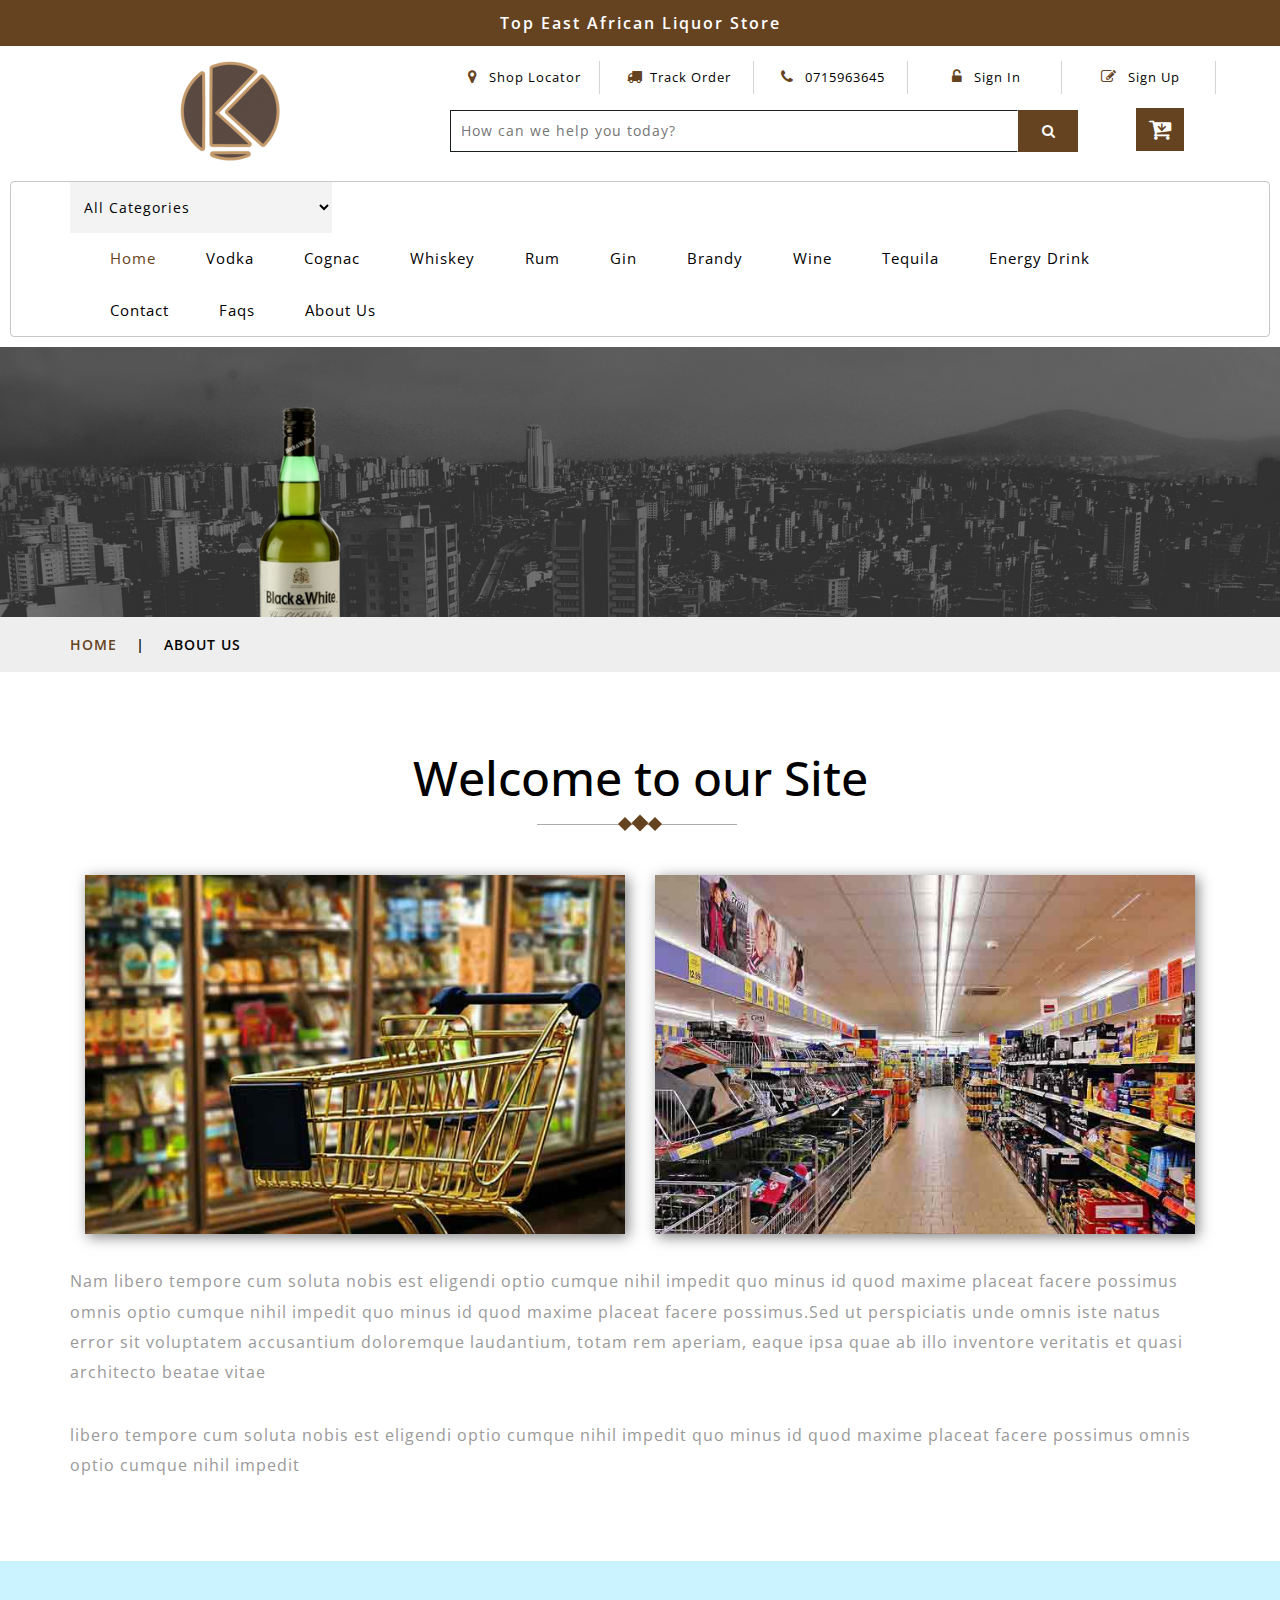
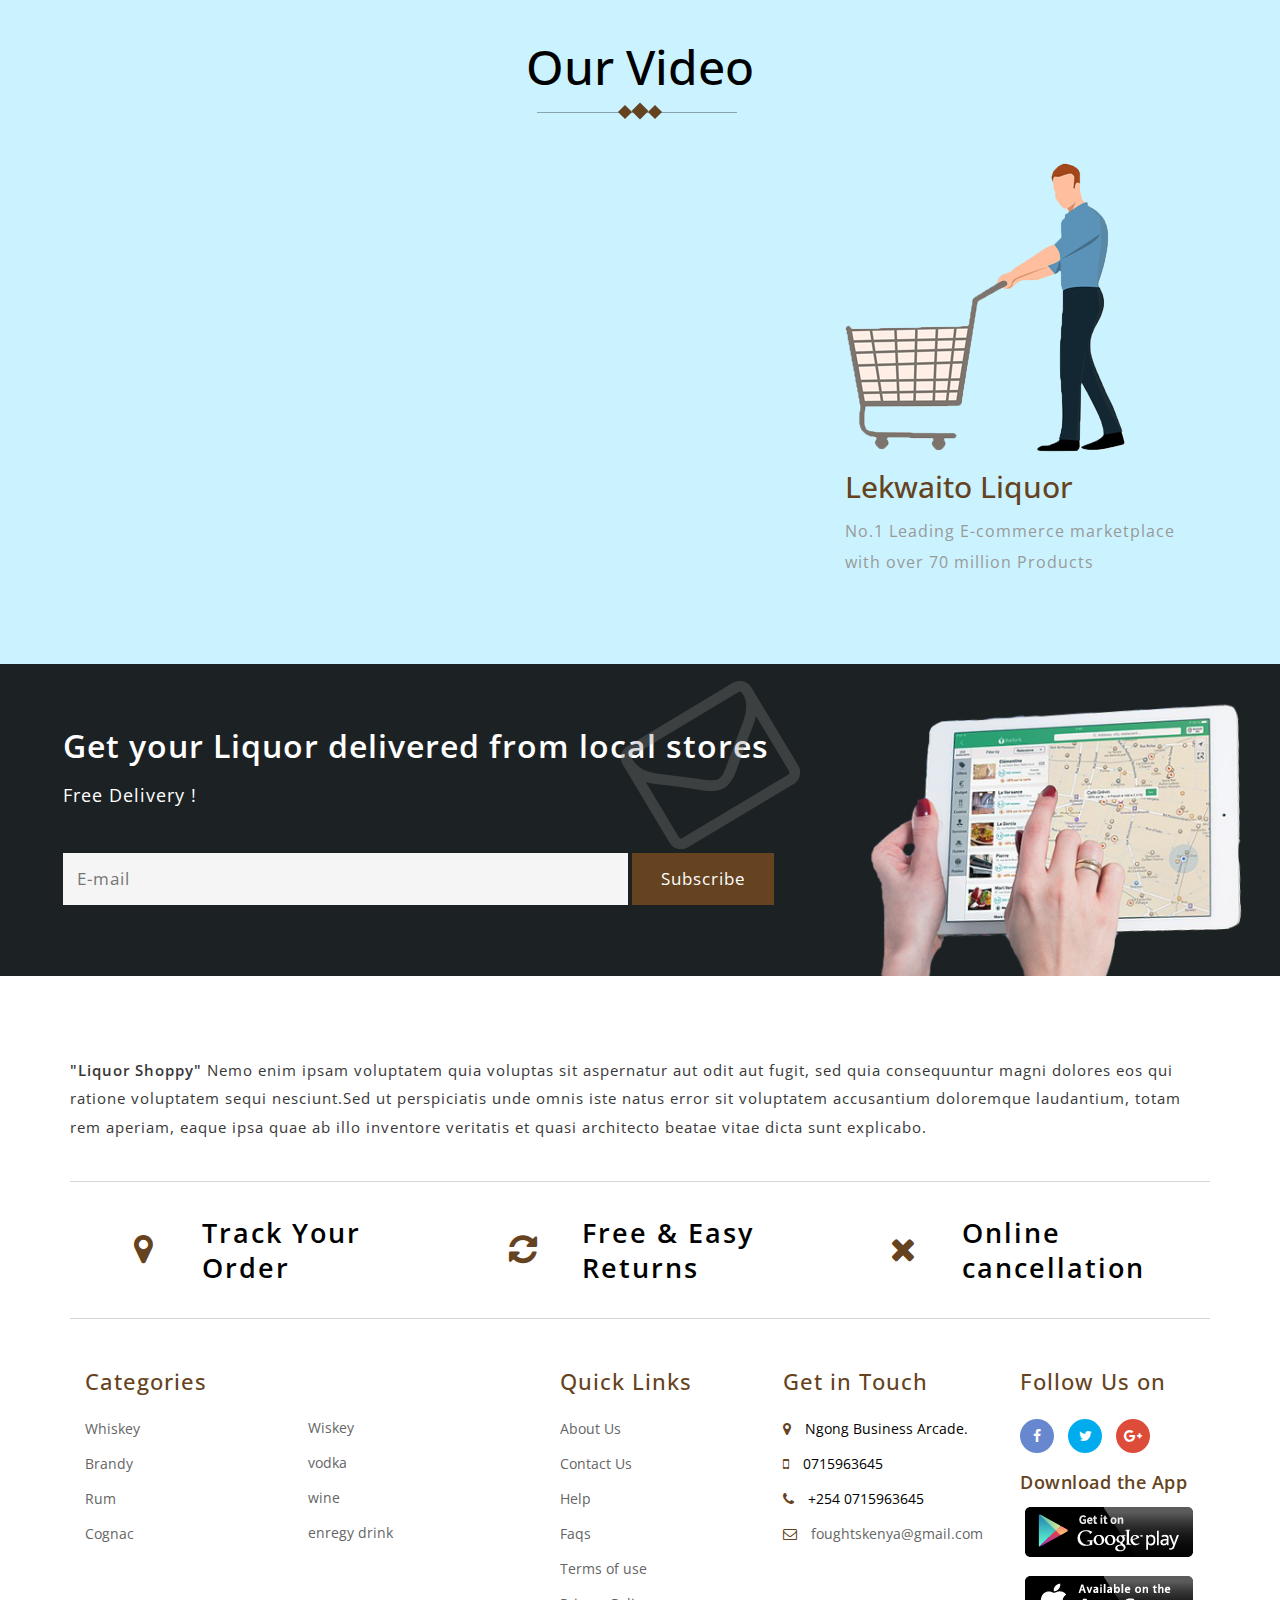
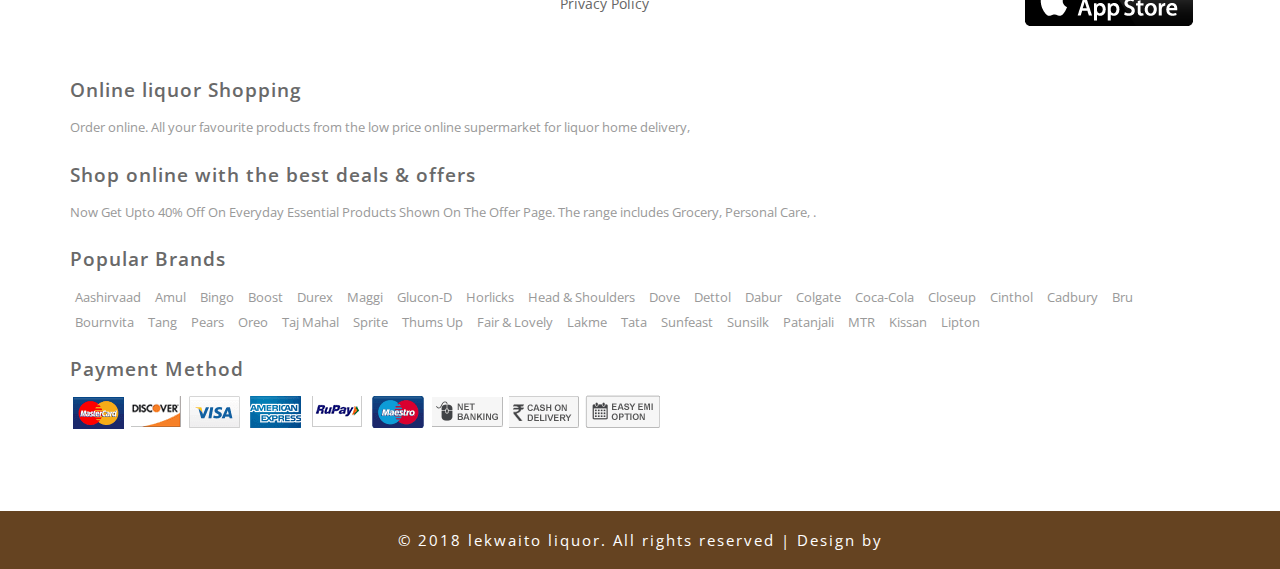
<file: about.html>
<!DOCTYPE html>
<html lang="zxx">

<head>
	<title>Lekwaito Liquor Store</title>
	<!--/tags -->
	<meta name="viewport" content="width=device-width, initial-scale=1">
	<meta http-equiv="Content-Type" content="text/html; charset=utf-8" />
	<meta name="keywords" content="Grocery Shoppy Responsive web template, Bootstrap Web Templates, Flat Web Templates, Android Compatible web template, 
Smartphone Compatible web template, free webdesigns for Nokia, Samsung, LG, SonyEricsson, Motorola web design" />
	<script>
		addEventListener("load", function () {
			setTimeout(hideURLbar, 0);
		}, false);

		function hideURLbar() {
			window.scrollTo(0, 1);
		}
	</script>
	<!--//tags -->
	<link href="css/bootstrap.css" rel="stylesheet" type="text/css" media="all" />
	<link href="css/style.css" rel="stylesheet" type="text/css" media="all" />
	<link href="css/font-awesome.css" rel="stylesheet">
	<!--pop-up-box-->
	<link href="css/popuo-box.css" rel="stylesheet" type="text/css" media="all" />
	<!--//pop-up-box-->
	<!-- price range -->
	<link rel="stylesheet" type="text/css" href="css/jquery-ui1.css">
	<!-- fonts -->
	<link href="//fonts.googleapis.com/css?family=Open+Sans:300,300i,400,400i,600,600i,700,700i,800" rel="stylesheet">
</head>

<body>
	<!-- top-header -->
	<div class="header-most-top">
		<p>Top East African Liquor Store</p>
	</div>
	<!-- //top-header -->
	<!-- header-bot-->
	<div class="header-bot">
		<div class="header-bot_inner_wthreeinfo_header_mid">
			<!-- header-bot-->
			<div class="col-md-4 logo_agile">
				<h1>
					<a href="index.html">
						<!-- <span>L</span>ekwaito
						<span>l</span>iquor -->
						<img src="images/logo2.png" alt=" ">
					</a>
				</h1>
			</div>
			<!-- header-bot -->
			<div class="col-md-8 header">
				<!-- header lists -->
				<ul>
					<li>
						<a class="play-icon popup-with-zoom-anim" href="#small-dialog1">
							<span class="fa fa-map-marker" aria-hidden="true"></span> Shop Locator</a>
					</li>
					<li>
						<a href="#" data-toggle="modal" data-target="#myModal1">
							<span class="fa fa-truck" aria-hidden="true"></span>Track Order</a>
					</li>
					<li>
						<span class="fa fa-phone" aria-hidden="true"></span> 0715963645
					</li>
					<li>
						<a href="#" data-toggle="modal" data-target="#myModal1">
							<span class="fa fa-unlock-alt" aria-hidden="true"></span> Sign In </a>
					</li>
					<li>
						<a href="#" data-toggle="modal" data-target="#myModal2">
							<span class="fa fa-pencil-square-o" aria-hidden="true"></span> Sign Up </a>
					</li>
				</ul>
				<!-- //header lists -->
				<!-- search -->
				<div class="agileits_search">
					<form action="#" method="post">
						<input name="Search" type="search" placeholder="How can we help you today?" required="">
						<button type="submit" class="btn btn-default" aria-label="Left Align">
							<span class="fa fa-search" aria-hidden="true"> </span>
						</button>
					</form>
				</div>
				<!-- //search -->
				<!-- cart details -->
				<div class="top_nav_right">
					<div class="wthreecartaits wthreecartaits2 cart cart box_1">
						<form action="#" method="post" class="last">
							<input type="hidden" name="cmd" value="_cart">
							<input type="hidden" name="display" value="1">
							<button class="w3view-cart" type="submit" name="submit" value="">
								<i class="fa fa-cart-arrow-down" aria-hidden="true"></i>
							</button>
						</form>
					</div>
				</div>
				<!-- //cart details -->
				<div class="clearfix"></div>
			</div>
			<div class="clearfix"></div>
		</div>
	</div>
	<!-- shop locator (popup) -->
	<!-- Button trigger modal(shop-locator) -->
	<div id="small-dialog1" class="mfp-hide">
		<div class="select-city">
			<h3>Please Select Your Location</h3>
			<select class="list_of_cities">
				<optgroup label="Popular Cities">
					<option selected style="display:none;color:#eee;">Select Town</option>
					<option>Nairobi</option>
					<option>AMombasa</option>
					<option>Kisumu</option>
					<option>Nakuru</option>
					<option>Thika</option>
					<option>Machakos</option>
					<option>Ngong</option>
					<option>Rongai</option>
					<option>Soth C</option>
					
				</optgroup>
				
			</select>
			<div class="clearfix"></div>
		</div>
	</div>
	<!-- //shop locator (popup) -->
	<!-- signin Model -->
	<!-- Modal1 -->
	<div class="modal fade" id="myModal1" tabindex="-1" role="dialog">
		<div class="modal-dialog">
			<!-- Modal content-->
			<div class="modal-content">
				<div class="modal-header">
					<button type="button" class="close" data-dismiss="modal">&times;</button>
				</div>
				<div class="modal-body modal-body-sub_agile">
					<div class="main-mailposi">
						<span class="fa fa-envelope-o" aria-hidden="true"></span>
					</div>
					<div class="modal_body_left modal_body_left1">
						<h3 class="agileinfo_sign">Sign In </h3>
						<p>
							Sign In now, Let's start your Liquor Delivery. Don't have an account?
							<a href="#" data-toggle="modal" data-target="#myModal2">
								Sign Up Now</a>
						</p>
						<form action="#" method="post">
							<div class="styled-input agile-styled-input-top">
								<input type="text" placeholder="User Name" name="Name" required="">
							</div>
							<div class="styled-input">
								<input type="password" placeholder="Password" name="password" required="">
							</div>
							<input type="submit" value="Sign In">
						</form>
						<div class="clearfix"></div>
					</div>
					<div class="clearfix"></div>
				</div>
			</div>
			<!-- //Modal content-->
		</div>
	</div>
	<!-- //Modal1 -->
	<!-- //signin Model -->
	<!-- signup Model -->
	<!-- Modal2 -->
	<div class="modal fade" id="myModal2" tabindex="-1" role="dialog">
		<div class="modal-dialog">
			<!-- Modal content-->
			<div class="modal-content">
				<div class="modal-header">
					<button type="button" class="close" data-dismiss="modal">&times;</button>
				</div>
				<div class="modal-body modal-body-sub_agile">
					<div class="main-mailposi">
						<span class="fa fa-envelope-o" aria-hidden="true"></span>
					</div>
					<div class="modal_body_left modal_body_left1">
						<h3 class="agileinfo_sign">Sign Up</h3>
						<p>
							Come join the Liquor Shoppy! Let's set up your Account.
						</p>
						<form action="#" method="post">
							<div class="styled-input agile-styled-input-top">
								<input type="text" placeholder="Name" name="Name" required="">
							</div>
							<div class="styled-input">
								<input type="email" placeholder="E-mail" name="Email" required="">
							</div>
							<div class="styled-input">
								<input type="password" placeholder="Password" name="password" id="password1" required="">
							</div>
							<div class="styled-input">
								<input type="password" placeholder="Confirm Password" name="Confirm Password" id="password2" required="">
							</div>
							<input type="submit" value="Sign Up">
						</form>
						<p>
							<a href="#">By clicking register, I agree to your terms</a>
						</p>
					</div>
				</div>
			</div>
			<!-- //Modal content-->
		</div>
	</div>
	<!-- //Modal2 -->
	<!-- //signup Model -->
	<!-- //header-bot -->
	<!-- navigation -->
	<div class="ban-top">
		<div class="container">
			<div class="agileits-navi_search">
				<form action="#" method="post">
					<select id="agileinfo-nav_search" name="agileinfo_search" required="">
						<option value="">All Categories</option>
						<option value="Kitchen">Whiskey</option>
						<option value="Household">Vodka</option>
						<option value="Snacks &amp; Beverages">Cognac</option>
						<option value="Personal Care">Gin</option>
						<option value="Gift Hampers">Brandy</option>
						<option value="Fruits &amp; Vegetables">Tequila</option>
						<option value="Baby Care">Wine</option>
						<option value="Soft Drinks &amp; Juices">Soft Drinks & Juices</option>
						<option value="Frozen Food">Rum</option>
						
					</select>
				</form>
			</div>
			<div class="top_nav_left">
				<nav class="navbar navbar-default">
					<div class="container-fluid">
						<!-- Brand and toggle get grouped for better mobile display -->
						<div class="navbar-header">
							<button type="button" class="navbar-toggle collapsed" data-toggle="collapse" data-target="#bs-example-navbar-collapse-1"
							    aria-expanded="false">
								<span class="sr-only">Toggle navigation</span>
								<span class="icon-bar"></span>
								<span class="icon-bar"></span>
								<span class="icon-bar"></span>
							</button>
						</div>
						<!-- Collect the nav links, forms, and other content for toggling -->
						<div class="collapse navbar-collapse menu--shylock" id="bs-example-navbar-collapse-1">
							<ul class="nav navbar-nav menu__list">
								<li class="active">
									<a class="nav-stylehead" href="index.html">Home
										<span class="sr-only">(current)</span>
									</a>
								</li>
								<li class="">
								
								<li class="">
									<a class="nav-stylehead" href="Vodka.html">Vodka</a>
								</li>
								<li class="">
									<a class="nav-stylehead" href="Cognac.html">Cognac</a>
								</li>
								<li class="">
									<a class="nav-stylehead" href="Whiskey.html">Whiskey</a>
								</li>
								<li class="">
									<a class="nav-stylehead" href="Rum.html">Rum</a>
								</li>
								<li class="">
									<a class="nav-stylehead" href="Gin.html">Gin</a>
								</li>
								<li class="">
									<a class="nav-stylehead" href="Brandy.html">Brandy</a>
								</li>
								<li class="">
									<a class="nav-stylehead" href="Wine.html">Wine</a>
								</li>
								<li class="">
									<a class="nav-stylehead" href="Tequila.html">Tequila</a>
								</li>
								<li class="">
									<a class="nav-stylehead" href="Energy Drink.html">Energy Drink</a>
								</li>
								<li class="">
									<a class="nav-stylehead" href="contact.html">Contact</a>
								</li>
								<li class="">
									<a class="nav-stylehead" href="faqs.html">Faqs</a>
								</li>
								<li class="">
									<a class="nav-stylehead" href="about.html">About Us</a>
								</li>
							</ul>
						</div>
					</div>
				</nav>
			</div>
		</div>
	</div>
	<!-- //navigation -->
	<!-- banner-2 -->
	<div class="page-head_agile_info_w3l">

	</div>
	<!-- //banner-2 -->
	<!-- page -->
	<div class="services-breadcrumb">
		<div class="agile_inner_breadcrumb">
			<div class="container">
				<ul class="w3_short">
					<li>
						<a href="index.html">Home</a>
						<i>|</i>
					</li>
					<li>About Us</li>
				</ul>
			</div>
		</div>
	</div>
	<!-- //page -->
	<!-- about page -->
	<!-- welcome -->
	<div class="welcome">
		<div class="container">
			<!-- tittle heading -->
			<h3 class="tittle-w3l">Welcome to our Site
				<span class="heading-style">
					<i></i>
					<i></i>
					<i></i>
				</span>
			</h3>
			<!-- //tittle heading -->
			<div class="w3l-welcome-info">
				<div class="col-sm-6 col-xs-6 welcome-grids">
					<div class="welcome-img">
						<img src="images/about.jpg" class="img-responsive zoom-img" alt="">
					</div>
				</div>
				<div class="col-sm-6 col-xs-6 welcome-grids">
					<div class="welcome-img">
						<img src="images/about2.jpg" class="img-responsive zoom-img" alt="">
					</div>
				</div>
				<div class="clearfix"> </div>
			</div>
			<div class="w3l-welcome-text">
				<p>Nam libero tempore cum soluta nobis est eligendi optio cumque nihil impedit quo minus id quod maxime placeat facere possimus
					omnis optio cumque nihil impedit quo minus id quod maxime placeat facere possimus.Sed ut perspiciatis unde omnis iste
					natus error sit voluptatem accusantium doloremque laudantium, totam rem aperiam, eaque ipsa quae ab illo inventore veritatis
					et quasi architecto beatae vitae </p>
				<p>libero tempore cum soluta nobis est eligendi optio cumque nihil impedit quo minus id quod maxime placeat facere possimus
					omnis optio cumque nihil impedit </p>
			</div>
		</div>
	</div>
	<!-- //welcome -->
	<!-- video -->
	<div class="about">
		<div class="container">
			<!-- tittle heading -->
			<h3 class="tittle-w3l">Our Video
				<span class="heading-style">
					<i></i>
					<i></i>
					<i></i>
				</span>
			</h3>
			<!-- //tittle heading -->
			<div class="about-tp">
				<div class="col-md-8 about-agileits-w3layouts-left">
					<iframe src="https://player.vimeo.com/video/15520702?color=ffffff&title=0&byline=0"></iframe>
				</div>
				<div class="col-md-4 about-agileits-w3layouts-right">
					<div class="img-video-about">
						<img src="images/videoimg2.png" alt="">
					</div>
					<h4>Lekwaito Liquor</h4>
					<p>No.1 Leading E-commerce marketplace with over 70 million Products</p>
				</div>
				<div class="clearfix"></div>
			</div>
		</div>
	</div>
	<!-- //video-->
	<!-- //about page -->
	<!-- newsletter -->
	<div class="footer-top">
		<div class="container-fluid">
			<div class="col-xs-8 agile-leftmk">
				<h2>Get your Liquor delivered from local stores</h2>
				<p>Free Delivery !</p>
				<form action="#" method="post">
					<input type="email" placeholder="E-mail" name="email" required="">
					<input type="submit" value="Subscribe">
				</form>
				<div class="newsform-w3l">
					<span class="fa fa-envelope-o" aria-hidden="true"></span>
				</div>
			</div>
			<div class="col-xs-4 w3l-rightmk">
				<img src="images/tab3.png" alt=" ">
			</div>
			<div class="clearfix"></div>
		</div>
	</div>
	<!-- //newsletter -->
	<!-- footer -->
	<footer>
		<div class="container">
			<!-- footer first section -->
			<p class="footer-main">
				<span>"Liquor Shoppy"</span> Nemo enim ipsam voluptatem quia voluptas sit aspernatur aut odit aut fugit, sed quia consequuntur
				magni dolores eos qui ratione voluptatem sequi nesciunt.Sed ut perspiciatis unde omnis iste natus error sit voluptatem
				accusantium doloremque laudantium, totam rem aperiam, eaque ipsa quae ab illo inventore veritatis et quasi architecto
				beatae vitae dicta sunt explicabo.</p>
			<!-- //footer first section -->
			<!-- footer second section -->
			<div class="w3l-grids-footer">
				<div class="col-xs-4 offer-footer">
					<div class="col-xs-4 icon-fot">
						<span class="fa fa-map-marker" aria-hidden="true"></span>
					</div>
					<div class="col-xs-8 text-form-footer">
						<h3>Track Your Order</h3>
					</div>
					<div class="clearfix"></div>
				</div>
				<div class="col-xs-4 offer-footer">
					<div class="col-xs-4 icon-fot">
						<span class="fa fa-refresh" aria-hidden="true"></span>
					</div>
					<div class="col-xs-8 text-form-footer">
						<h3>Free & Easy Returns</h3>
					</div>
					<div class="clearfix"></div>
				</div>
				<div class="col-xs-4 offer-footer">
					<div class="col-xs-4 icon-fot">
						<span class="fa fa-times" aria-hidden="true"></span>
					</div>
					<div class="col-xs-8 text-form-footer">
						<h3>Online cancellation </h3>
					</div>
					<div class="clearfix"></div>
				</div>
				<div class="clearfix"></div>
			</div>
			<!-- //footer second section -->
			<!-- footer third section -->
			<div class="footer-info w3-agileits-info">
				<!-- footer categories -->
				<div class="col-sm-5 address-right">
					<div class="col-xs-6 footer-grids">
						<h3>Categories</h3>
						<ul>
							<li>
								<a href="whiskey.html">Whiskey</a>
							</li>
							<li>
								<a href="brandy.html">Brandy</a>
							</li>
							<li>
								<a href="Rum.html">Rum</a>
							</li>
				          <li>
				          	<a href="Cognac.html">Cognac</a>
				          </li>
						</ul>
					</div>
					<div class="col-xs-6 footer-grids agile-secomk">
						<ul>
								<li>
								<a href="Gin.html">Wiskey</a>
							</li>
							<li>
								<a href="Vodka.html">vodka</a>
							</li>
							<li>
								<a href="Wine.html">wine</a>
							</li>
				          <li>
				          	<a href="energy drink">enregy drink</a>
				          </li>
						</ul>
					</div>
					<div class="clearfix"></div>
				</div>
				<!-- //footer categories -->
				<!-- quick links -->
				<div class="col-sm-5 address-right">
					<div class="col-xs-6 footer-grids">
						<h3>Quick Links</h3>
						<ul>
							<li>
								<a href="about.html">About Us</a>
							</li>
							<li>
								<a href="contact.html">Contact Us</a>
							</li>
							<li>
								<a href="help.html">Help</a>
							</li>
							<li>
								<a href="faqs.html">Faqs</a>
							</li>
							<li>
								<a href="terms.html">Terms of use</a>
							</li>
							<li>
								<a href="privacy.html">Privacy Policy</a>
							</li>
						</ul>
					</div>
					<div class="col-xs-6 footer-grids">
						<h3>Get in Touch</h3>
						<ul>
							<li>
								<i class="fa fa-map-marker"></i> Ngong Business Arcade.</li>
							<li>
								<i class="fa fa-mobile"></i> 0715963645 </li>
							<li>
								<i class="fa fa-phone"></i> +254 0715963645 </li>
							<li>
								<i class="fa fa-envelope-o"></i>
								<a href="mailto:foughtskenya@gmail.com">foughtskenya@gmail.com</a>
							</li>
						</ul>
					</div>
				</div>
				<!-- //quick links -->
				<!-- social icons -->
				<div class="col-sm-2 footer-grids  w3l-socialmk">
					<h3>Follow Us on</h3>
					<div class="social">
						<ul>
							<li>
								<a class="icon fb" href="#">
									<i class="fa fa-facebook"></i>
								</a>
							</li>
							<li>
								<a class="icon tw" href="#">
									<i class="fa fa-twitter"></i>
								</a>
							</li>
							<li>
								<a class="icon gp" href="#">
									<i class="fa fa-google-plus"></i>
								</a>
							</li>
						</ul>
					</div>
					<div class="agileits_app-devices">
						<h5>Download the App</h5>
						<a href="#">
							<img src="images/1.png" alt="">
						</a>
						<a href="#">
							<img src="images/2.png" alt="">
						</a>
						<div class="clearfix"> </div>
					</div>
				</div>
				<!-- //social icons -->
				<div class="clearfix"></div>
			</div>
			<!-- //footer third section -->
			<!-- footer fourth section (text) -->
			<div class="agile-sometext">
				<div class="sub-some">
					<h5>Online liquor Shopping</h5>
					<p>Order online. All your favourite products from the low price online supermarket for liquor home delivery,
						</p>
				</div>
				<div class="sub-some">
					<h5>Shop online with the best deals & offers</h5>
					<p>Now Get Upto 40% Off On Everyday Essential Products Shown On The Offer Page. The range includes Grocery, Personal Care,
						.</p>
				</div>
				<!-- brands -->
				<div class="sub-some">
					<h5>Popular Brands</h5>
					<ul>
						<li>
							<a href="product.html">Aashirvaad</a>
						</li>
						<li>
							<a href="product.html">Amul</a>
						</li>
						<li>
							<a href="product.html">Bingo</a>
						</li>
						<li>
							<a href="product.html">Boost</a>
						</li>
						<li>
							<a href="product.html">Durex</a>
						</li>
						<li>
							<a href="product.html"> Maggi</a>
						</li>
						<li>
							<a href="product.html">Glucon-D</a>
						</li>
						<li>
							<a href="product.html">Horlicks</a>
						</li>
						<li>
							<a href="product2.html">Head & Shoulders</a>
						</li>
						<li>
							<a href="product2.html">Dove</a>
						</li>
						<li>
							<a href="product2.html">Dettol</a>
						</li>
						<li>
							<a href="product2.html">Dabur</a>
						</li>
						<li>
							<a href="product2.html">Colgate</a>
						</li>
						<li>
							<a href="product.html">Coca-Cola</a>
						</li>
						<li>
							<a href="product2.html">Closeup</a>
						</li>
						<li>
							<a href="product2.html"> Cinthol</a>
						</li>
						<li>
							<a href="product.html">Cadbury</a>
						</li>
						<li>
							<a href="product.html">Bru</a>
						</li>
						<li>
							<a href="product.html">Bournvita</a>
						</li>
						<li>
							<a href="product.html">Tang</a>
						</li>
						<li>
							<a href="product.html">Pears</a>
						</li>
						<li>
							<a href="product.html">Oreo</a>
						</li>
						<li>
							<a href="product.html"> Taj Mahal</a>
						</li>
						<li>
							<a href="product.html">Sprite</a>
						</li>
						<li>
							<a href="product.html">Thums Up</a>
						</li>
						<li>
							<a href="product2.html">Fair & Lovely</a>
						</li>
						<li>
							<a href="product2.html">Lakme</a>
						</li>
						<li>
							<a href="product.html">Tata</a>
						</li>
						<li>
							<a href="product2.html">Sunfeast</a>
						</li>
						<li>
							<a href="product2.html">Sunsilk</a>
						</li>
						<li>
							<a href="product.html">Patanjali</a>
						</li>
						<li>
							<a href="product.html">MTR</a>
						</li>
						<li>
							<a href="product.html">Kissan</a>
						</li>
						<li>
							<a href="product2.html"> Lipton</a>
						</li>
					</ul>
				</div>
				<!-- //brands -->
				<!-- payment -->
				<div class="sub-some child-momu">
					<h5>Payment Method</h5>
					<ul>
						<li>
							<img src="images/pay2.png" alt="">
						</li>
						<li>
							<img src="images/pay5.png" alt="">
						</li>
						<li>
							<img src="images/pay1.png" alt="">
						</li>
						<li>
							<img src="images/pay4.png" alt="">
						</li>
						<li>
							<img src="images/pay6.png" alt="">
						</li>
						<li>
							<img src="images/pay3.png" alt="">
						</li>
						<li>
							<img src="images/pay7.png" alt="">
						</li>
						<li>
							<img src="images/pay8.png" alt="">
						</li>
						<li>
							<img src="images/pay9.png" alt="">
						</li>
					</ul>
				</div>
				<!-- //payment -->
			</div>
			<!-- //footer fourth section (text) -->
		</div>
	</footer>
	<!-- //footer -->
	<!-- copyright -->
	<div class="copy-right">
		<div class="container">
			<p>© 2018 lekwaito liquor. All rights reserved | Design by
				<!-- <a href="http://w3layouts.com"> W3layouts.</a> -->
			</p>
		</div>
	</div>
	<!-- //copyright -->

	<!-- js-files -->
	<!-- jquery -->
	<script src="js/jquery-2.1.4.min.js"></script>
	<!-- //jquery -->

	<!-- popup modal (for signin & signup)-->
	<script src="js/jquery.magnific-popup.js"></script>
	<script>
		$(document).ready(function () {
			$('.popup-with-zoom-anim').magnificPopup({
				type: 'inline',
				fixedContentPos: false,
				fixedBgPos: true,
				overflowY: 'auto',
				closeBtnInside: true,
				preloader: false,
				midClick: true,
				removalDelay: 300,
				mainClass: 'my-mfp-zoom-in'
			});

		});
	</script>
	<!-- Large modal -->
	<!-- <script>
		$('#').modal('show');
	</script> -->
	<!-- //popup modal (for signin & signup)-->

	<!-- cart-js -->
	<script src="js/minicart.js"></script>
	<script>
		paypalm.minicartk.render(); //use only unique class names other than paypal1.minicart1.Also Replace same class name in css and minicart.min.js

		paypalm.minicartk.cart.on('checkout', function (evt) {
			var items = this.items(),
				len = items.length,
				total = 0,
				i;

			// Count the number of each item in the cart
			for (i = 0; i < len; i++) {
				total += items[i].get('quantity');
			}

			if (total < 3) {
				alert('The minimum order quantity is 3. Please add more to your shopping cart before checking out');
				evt.preventDefault();
			}
		});
	</script>
	<!-- //cart-js -->

	<!-- password-script -->
	<script>
		window.onload = function () {
			document.getElementById("password1").onchange = validatePassword;
			document.getElementById("password2").onchange = validatePassword;
		}

		function validatePassword() {
			var pass2 = document.getElementById("password2").value;
			var pass1 = document.getElementById("password1").value;
			if (pass1 != pass2)
				document.getElementById("password2").setCustomValidity("Passwords Don't Match");
			else
				document.getElementById("password2").setCustomValidity('');
			//empty string means no validation error
		}
	</script>
	<!-- //password-script -->

	<!-- smoothscroll -->
	<script src="js/SmoothScroll.min.js"></script>
	<!-- //smoothscroll -->

	<!-- start-smooth-scrolling -->
	<script src="js/move-top.js"></script>
	<script src="js/easing.js"></script>
	<script>
		jQuery(document).ready(function ($) {
			$(".scroll").click(function (event) {
				event.preventDefault();

				$('html,body').animate({
					scrollTop: $(this.hash).offset().top
				}, 1000);
			});
		});
	</script>
	<!-- //end-smooth-scrolling -->

	<!-- smooth-scrolling-of-move-up -->
	<script>
		$(document).ready(function () {
			/*
			var defaults = {
				containerID: 'toTop', // fading element id
				containerHoverID: 'toTopHover', // fading element hover id
				scrollSpeed: 1200,
				easingType: 'linear' 
			};
			*/
			$().UItoTop({
				easingType: 'easeOutQuart'
			});

		});
	</script>
	<!-- //smooth-scrolling-of-move-up -->

	<!-- for bootstrap working -->
	<script src="js/bootstrap.js"></script>
	<!-- //for bootstrap working -->
	<!-- //js-files -->

</body>

</html>
</file>
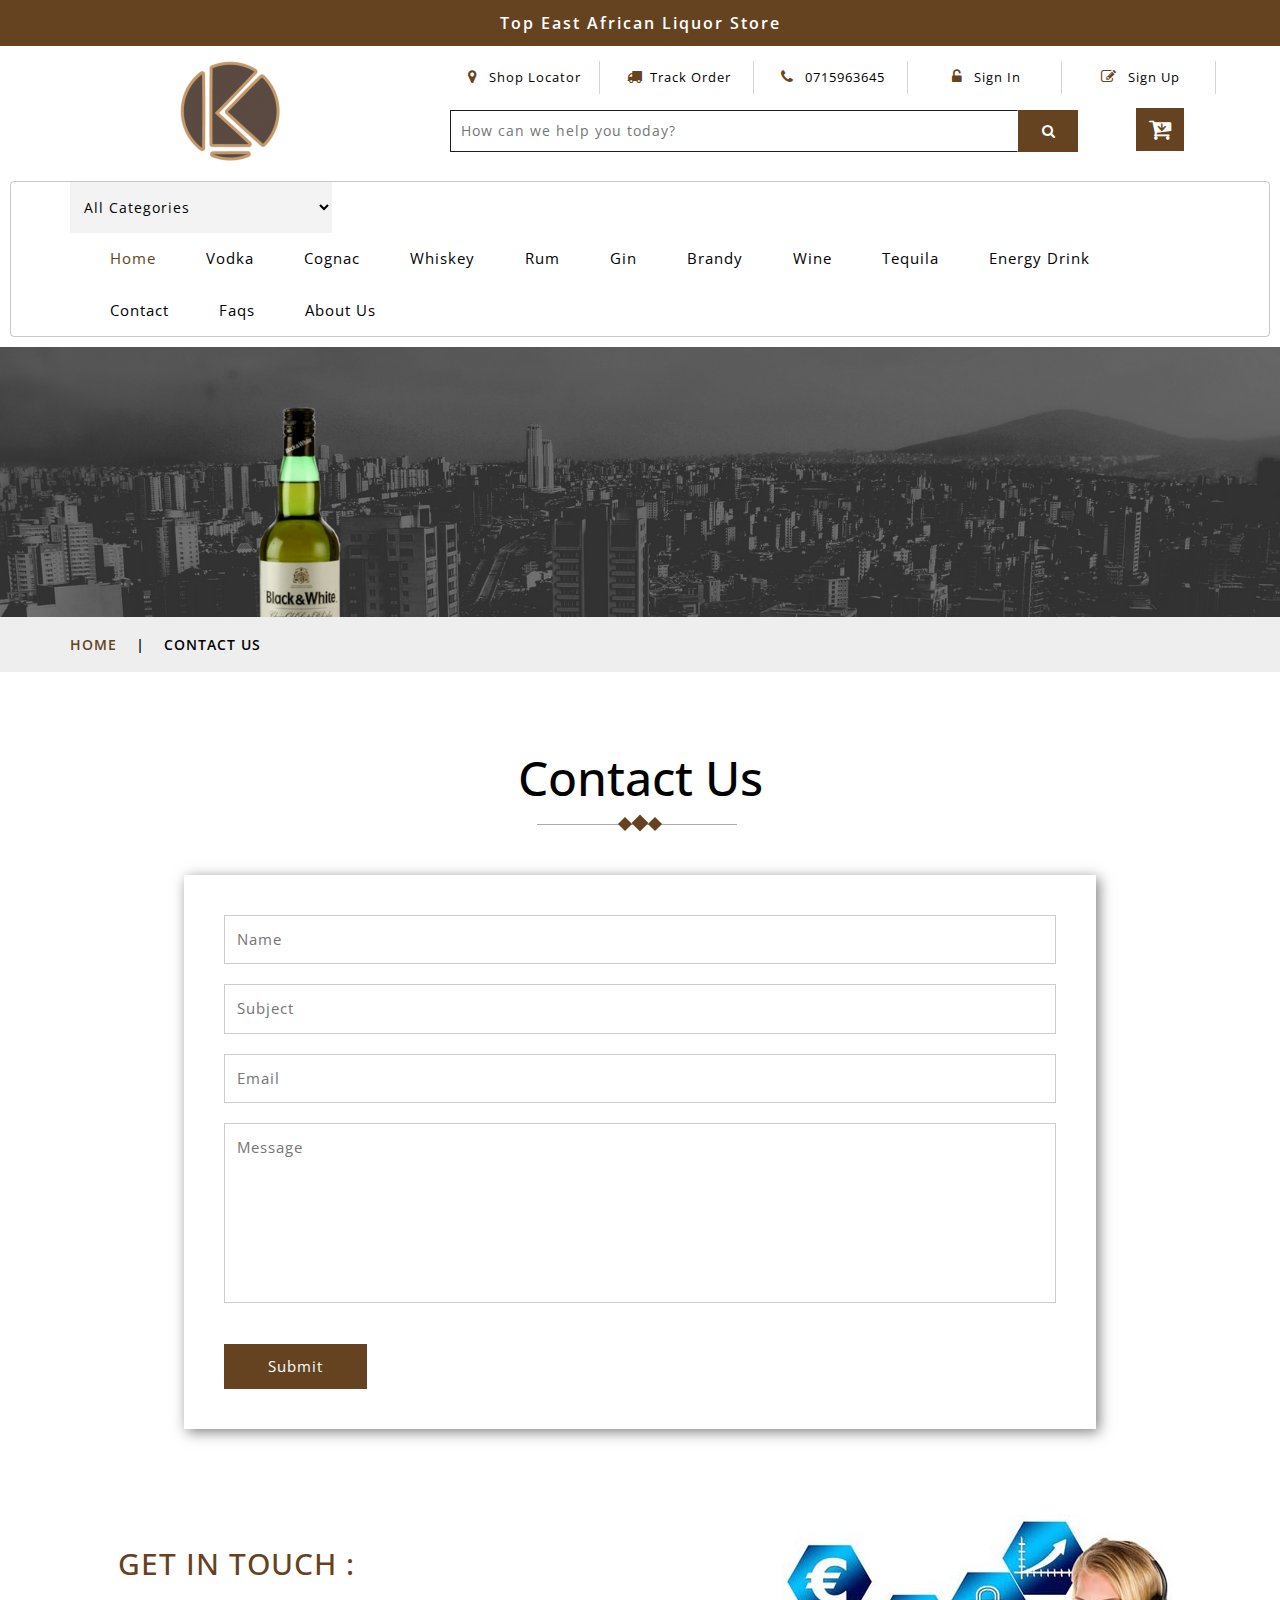
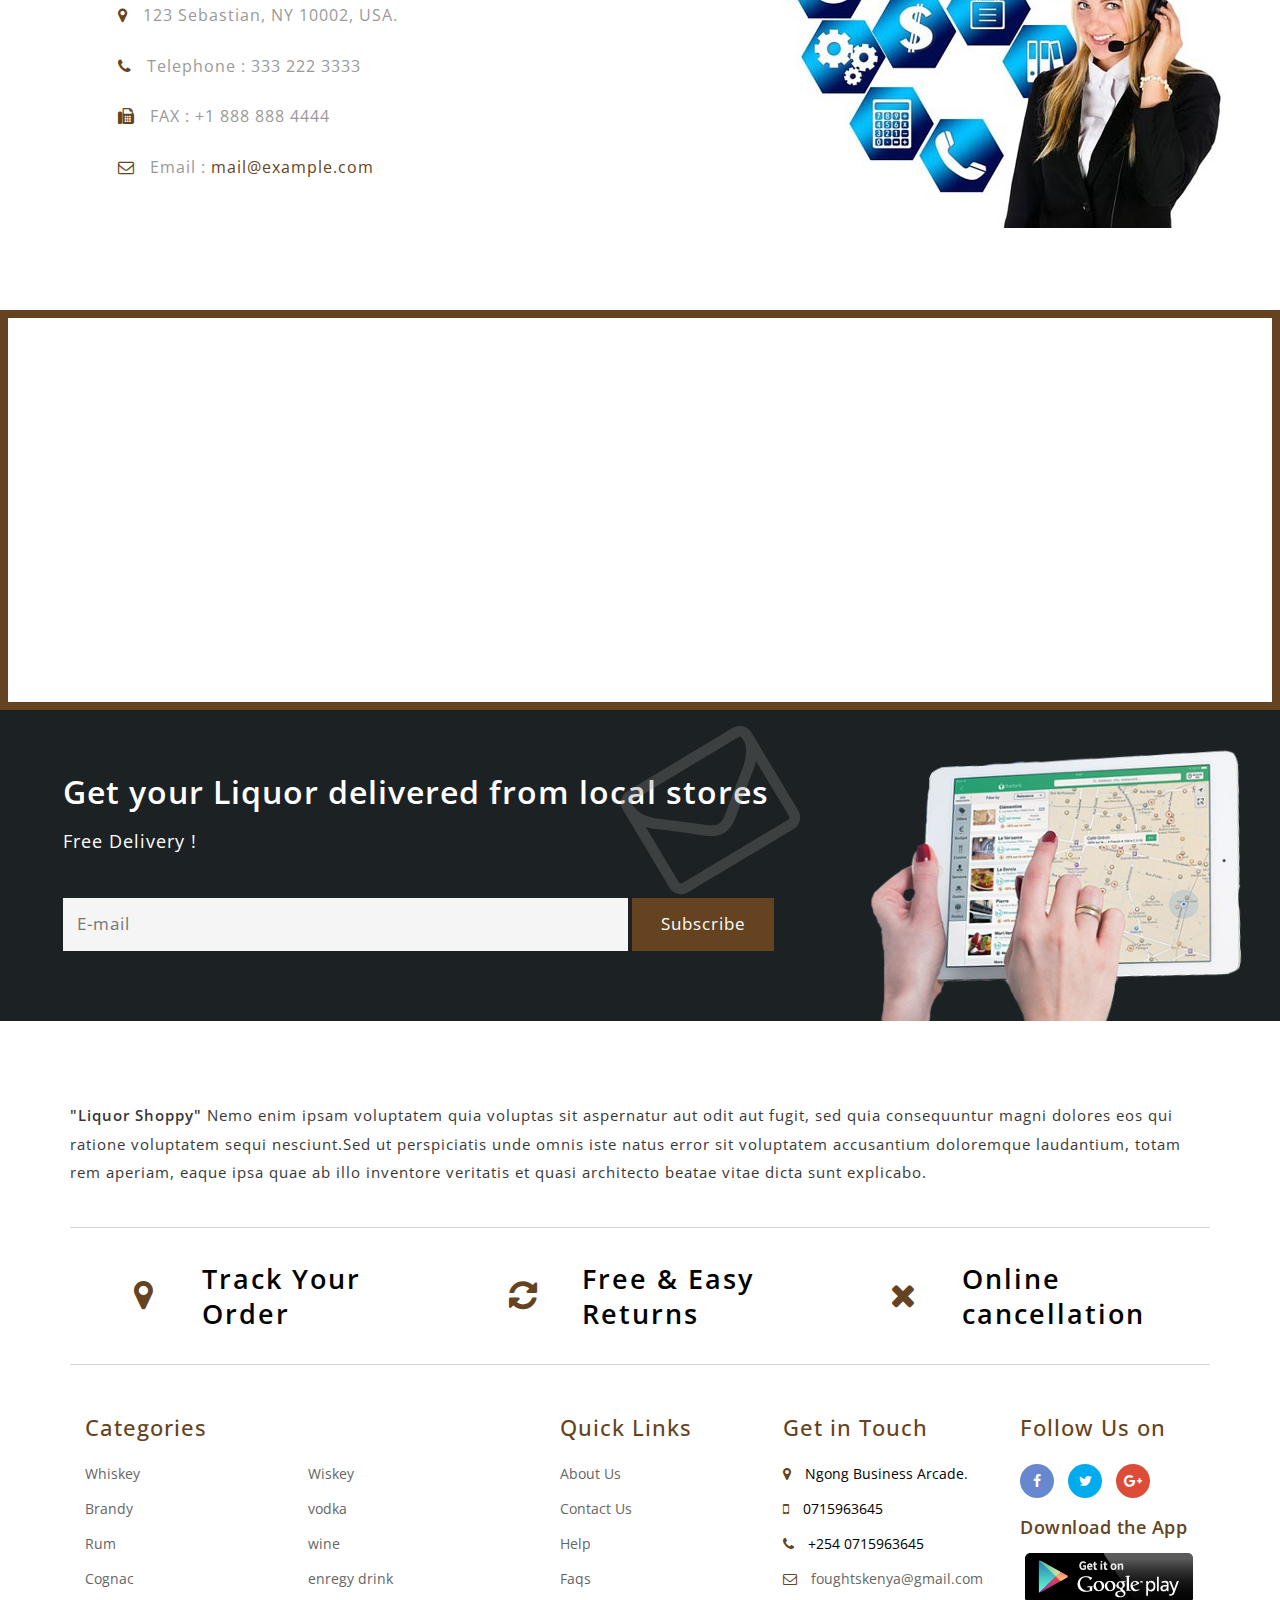
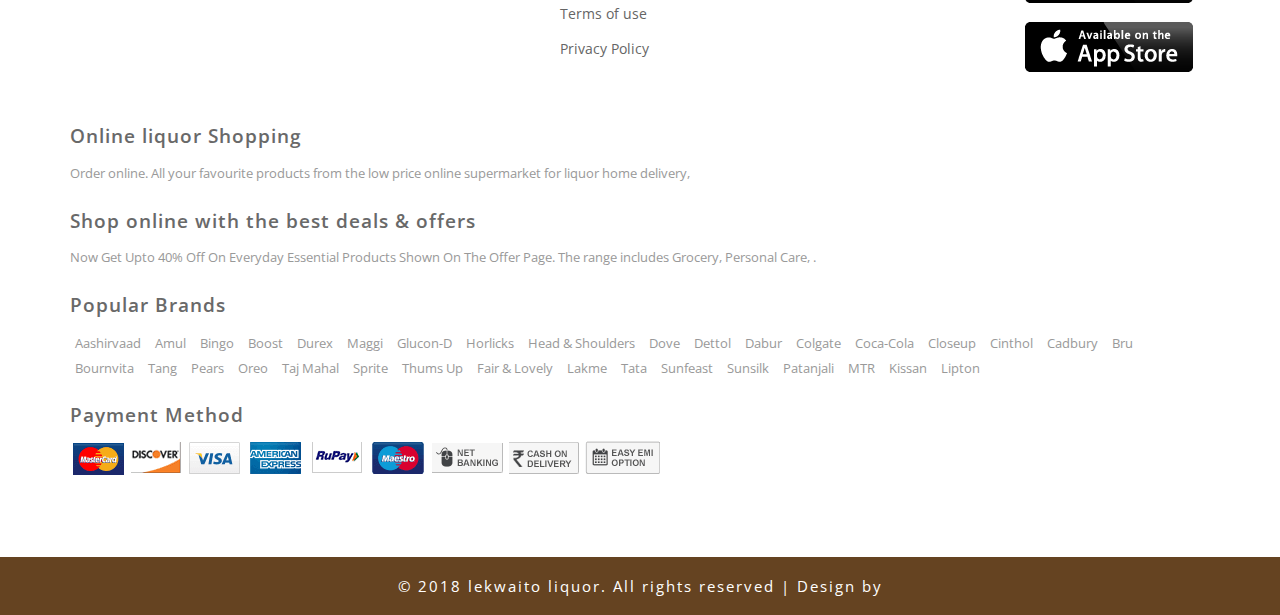
<file: contact.html>
<!DOCTYPE html>
<html lang="zxx">

<head>
	<title>Lekwaito Liquor Store</title>
	<!--/tags -->
	<meta name="viewport" content="width=device-width, initial-scale=1">
	<meta http-equiv="Content-Type" content="text/html; charset=utf-8" />
	<meta name="keywords" content="Grocery Shoppy Responsive web template, Bootstrap Web Templates, Flat Web Templates, Android Compatible web template, 
Smartphone Compatible web template, free webdesigns for Nokia, Samsung, LG, SonyEricsson, Motorola web design" />
	<script>
		addEventListener("load", function () {
			setTimeout(hideURLbar, 0);
		}, false);

		function hideURLbar() {
			window.scrollTo(0, 1);
		}
	</script>
	<!--//tags -->
	<link href="css/bootstrap.css" rel="stylesheet" type="text/css" media="all" />
	<link href="css/style.css" rel="stylesheet" type="text/css" media="all" />
	<link href="css/font-awesome.css" rel="stylesheet">
	<!--pop-up-box-->
	<link href="css/popuo-box.css" rel="stylesheet" type="text/css" media="all" />
	<!--//pop-up-box-->
	<!-- price range -->
	<link rel="stylesheet" type="text/css" href="css/jquery-ui1.css">
	<!-- fonts -->
	<link href="//fonts.googleapis.com/css?family=Open+Sans:300,300i,400,400i,600,600i,700,700i,800" rel="stylesheet">
</head>

<body>
	<!-- top-header -->
	<div class="header-most-top">
		<p>Top East African Liquor Store</p>
	</div>
	<!-- //top-header -->
	<!-- header-bot-->
	<div class="header-bot">
		<div class="header-bot_inner_wthreeinfo_header_mid">
			<!-- header-bot-->
			<div class="col-md-4 logo_agile">
				<h1>
					<a href="index.html">
						<!-- <span>L</span>ekwaito
						<span>l</span>iquor -->
						<img src="images/logo2.png" alt=" ">
					</a>
				</h1>
			</div>
			<!-- header-bot -->
			<div class="col-md-8 header">
				<!-- header lists -->
				<ul>
					<li>
						<a class="play-icon popup-with-zoom-anim" href="#small-dialog1">
							<span class="fa fa-map-marker" aria-hidden="true"></span> Shop Locator</a>
					</li>
					<li>
						<a href="#" data-toggle="modal" data-target="#myModal1">
							<span class="fa fa-truck" aria-hidden="true"></span>Track Order</a>
					</li>
					<li>
						<span class="fa fa-phone" aria-hidden="true"></span> 0715963645
					</li>
					<li>
						<a href="#" data-toggle="modal" data-target="#myModal1">
							<span class="fa fa-unlock-alt" aria-hidden="true"></span> Sign In </a>
					</li>
					<li>
						<a href="#" data-toggle="modal" data-target="#myModal2">
							<span class="fa fa-pencil-square-o" aria-hidden="true"></span> Sign Up </a>
					</li>
				</ul>
				<!-- //header lists -->
				<!-- search -->
				<div class="agileits_search">
					<form action="#" method="post">
						<input name="Search" type="search" placeholder="How can we help you today?" required="">
						<button type="submit" class="btn btn-default" aria-label="Left Align">
							<span class="fa fa-search" aria-hidden="true"> </span>
						</button>
					</form>
				</div>
				<!-- //search -->
				<!-- cart details -->
				<div class="top_nav_right">
					<div class="wthreecartaits wthreecartaits2 cart cart box_1">
						<form action="#" method="post" class="last">
							<input type="hidden" name="cmd" value="_cart">
							<input type="hidden" name="display" value="1">
							<button class="w3view-cart" type="submit" name="submit" value="">
								<i class="fa fa-cart-arrow-down" aria-hidden="true"></i>
							</button>
						</form>
					</div>
				</div>
				<!-- //cart details -->
				<div class="clearfix"></div>
			</div>
			<div class="clearfix"></div>
		</div>
	</div>
	<!-- shop locator (popup) -->
	<!-- Button trigger modal(shop-locator) -->
	<div id="small-dialog1" class="mfp-hide">
		<div class="select-city">
			<h3>Please Select Your Location</h3>
			<select class="list_of_cities">
				<optgroup label="Popular Cities">
					<option selected style="display:none;color:#eee;">Select Town</option>
					<option>Nairobi</option>
					<option>AMombasa</option>
					<option>Kisumu</option>
					<option>Nakuru</option>
					<option>Thika</option>
					<option>Machakos</option>
					<option>Ngong</option>
					<option>Rongai</option>
					<option>Soth C</option>
					
				</optgroup>
				
			</select>
			<div class="clearfix"></div>
		</div>
	</div>
	<!-- //shop locator (popup) -->
	<!-- signin Model -->
	<!-- Modal1 -->
	<div class="modal fade" id="myModal1" tabindex="-1" role="dialog">
		<div class="modal-dialog">
			<!-- Modal content-->
			<div class="modal-content">
				<div class="modal-header">
					<button type="button" class="close" data-dismiss="modal">&times;</button>
				</div>
				<div class="modal-body modal-body-sub_agile">
					<div class="main-mailposi">
						<span class="fa fa-envelope-o" aria-hidden="true"></span>
					</div>
					<div class="modal_body_left modal_body_left1">
						<h3 class="agileinfo_sign">Sign In </h3>
						<p>
							Sign In now, Let's start your Liquor Delivery. Don't have an account?
							<a href="#" data-toggle="modal" data-target="#myModal2">
								Sign Up Now</a>
						</p>
						<form action="#" method="post">
							<div class="styled-input agile-styled-input-top">
								<input type="text" placeholder="User Name" name="Name" required="">
							</div>
							<div class="styled-input">
								<input type="password" placeholder="Password" name="password" required="">
							</div>
							<input type="submit" value="Sign In">
						</form>
						<div class="clearfix"></div>
					</div>
					<div class="clearfix"></div>
				</div>
			</div>
			<!-- //Modal content-->
		</div>
	</div>
	<!-- //Modal1 -->
	<!-- //signin Model -->
	<!-- signup Model -->
	<!-- Modal2 -->
	<div class="modal fade" id="myModal2" tabindex="-1" role="dialog">
		<div class="modal-dialog">
			<!-- Modal content-->
			<div class="modal-content">
				<div class="modal-header">
					<button type="button" class="close" data-dismiss="modal">&times;</button>
				</div>
				<div class="modal-body modal-body-sub_agile">
					<div class="main-mailposi">
						<span class="fa fa-envelope-o" aria-hidden="true"></span>
					</div>
					<div class="modal_body_left modal_body_left1">
						<h3 class="agileinfo_sign">Sign Up</h3>
						<p>
							Come join the Liquor Shoppy! Let's set up your Account.
						</p>
						<form action="#" method="post">
							<div class="styled-input agile-styled-input-top">
								<input type="text" placeholder="Name" name="Name" required="">
							</div>
							<div class="styled-input">
								<input type="email" placeholder="E-mail" name="Email" required="">
							</div>
							<div class="styled-input">
								<input type="password" placeholder="Password" name="password" id="password1" required="">
							</div>
							<div class="styled-input">
								<input type="password" placeholder="Confirm Password" name="Confirm Password" id="password2" required="">
							</div>
							<input type="submit" value="Sign Up">
						</form>
						<p>
							<a href="#">By clicking register, I agree to your terms</a>
						</p>
					</div>
				</div>
			</div>
			<!-- //Modal content-->
		</div>
	</div>
	<!-- //Modal2 -->
	<!-- //signup Model -->
	<!-- //header-bot -->
	<!-- navigation -->
	<div class="ban-top">
		<div class="container">
			<div class="agileits-navi_search">
				<form action="#" method="post">
					<select id="agileinfo-nav_search" name="agileinfo_search" required="">
						<option value="">All Categories</option>
						<option value="Kitchen">Whiskey</option>
						<option value="Household">Vodka</option>
						<option value="Snacks &amp; Beverages">Cognac</option>
						<option value="Personal Care">Gin</option>
						<option value="Gift Hampers">Brandy</option>
						<option value="Fruits &amp; Vegetables">Tequila</option>
						<option value="Baby Care">Wine</option>
						<option value="Soft Drinks &amp; Juices">Soft Drinks & Juices</option>
						<option value="Frozen Food">Rum</option>
						
					</select>
				</form>
			</div>
			<div class="top_nav_left">
				<nav class="navbar navbar-default">
					<div class="container-fluid">
						<!-- Brand and toggle get grouped for better mobile display -->
						<div class="navbar-header">
							<button type="button" class="navbar-toggle collapsed" data-toggle="collapse" data-target="#bs-example-navbar-collapse-1"
							    aria-expanded="false">
								<span class="sr-only">Toggle navigation</span>
								<span class="icon-bar"></span>
								<span class="icon-bar"></span>
								<span class="icon-bar"></span>
							</button>
						</div>
						<!-- Collect the nav links, forms, and other content for toggling -->
						<div class="collapse navbar-collapse menu--shylock" id="bs-example-navbar-collapse-1">
							<ul class="nav navbar-nav menu__list">
								<li class="active">
									<a class="nav-stylehead" href="index.html">Home
										<span class="sr-only">(current)</span>
									</a>
								</li>
								<li class="">
								
								<li class="">
									<a class="nav-stylehead" href="Vodka.html">Vodka</a>
								</li>
								<li class="">
									<a class="nav-stylehead" href="Cognac.html">Cognac</a>
								</li>
								<li class="">
									<a class="nav-stylehead" href="Whiskey.html">Whiskey</a>
								</li>
								<li class="">
									<a class="nav-stylehead" href="Rum.html">Rum</a>
								</li>
								<li class="">
									<a class="nav-stylehead" href="Gin.html">Gin</a>
								</li>
								<li class="">
									<a class="nav-stylehead" href="Brandy.html">Brandy</a>
								</li>
								<li class="">
									<a class="nav-stylehead" href="Wine.html">Wine</a>
								</li>
								<li class="">
									<a class="nav-stylehead" href="Tequila.html">Tequila</a>
								</li>
								<li class="">
									<a class="nav-stylehead" href="Energy Drink.html">Energy Drink</a>
								</li>
								<li class="">
									<a class="nav-stylehead" href="contact.html">Contact</a>
								</li>
								<li class="">
									<a class="nav-stylehead" href="faqs.html">Faqs</a>
								</li>
								<li class="">
									<a class="nav-stylehead" href="about.html">About Us</a>
								</li>
							</ul>
						</div>
					</div>
				</nav>
			</div>
		</div>
	</div>
	<!-- //navigation -->
	<!-- banner-2 -->
	<div class="page-head_agile_info_w3l">

	</div>
	<!-- //banner-2 -->
	<!-- page -->
	<div class="services-breadcrumb">
		<div class="agile_inner_breadcrumb">
			<div class="container">
				<ul class="w3_short">
					<li>
						<a href="index.html">Home</a>
						<i>|</i>
					</li>
					<li>contact Us</li>
				</ul>
			</div>
		</div>
	</div>
	<!-- //page -->
	<!-- contact page -->
	<div class="contact-w3l">
		<div class="container">
			<!-- tittle heading -->
			<h3 class="tittle-w3l">Contact Us
				<span class="heading-style">
					<i></i>
					<i></i>
					<i></i>
				</span>
			</h3>
			<!-- //tittle heading -->
			<!-- contact -->
			<div class="contact agileits">
				<div class="contact-agileinfo">
					<div class="contact-form wthree">
						<form action="#" method="post">
							<div class="">
								<input type="text" name="name" placeholder="Name" required="">
							</div>
							<div class="">
								<input class="text" type="text" name="subject" placeholder="Subject" required="">
							</div>
							<div class="">
								<input class="email" type="email" name="email" placeholder="Email" required="">
							</div>
							<div class="">
								<textarea placeholder="Message" name="message" required=""></textarea>
							</div>
							<input type="submit" value="Submit">
						</form>
					</div>
					<div class="contact-right wthree">
						<div class="col-xs-7 contact-text w3-agileits">
							<h4>GET IN TOUCH :</h4>
							<p>
								<i class="fa fa-map-marker"></i> 123 Sebastian, NY 10002, USA.</p>
							<p>
								<i class="fa fa-phone"></i> Telephone : 333 222 3333</p>
							<p>
								<i class="fa fa-fax"></i> FAX : +1 888 888 4444</p>
							<p>
								<i class="fa fa-envelope-o"></i> Email :
								<a href="mailto:example@mail.com">mail@example.com</a>
							</p>
						</div>
						<div class="col-xs-5 contact-agile">
							<img src="images/contact2.jpg" alt="">
						</div>
						<div class="clearfix"> </div>
					</div>
				</div>
			</div>
			<!-- //contact -->
		</div>
	</div>
	<!-- map -->
	<div class="map w3layouts">
		<iframe src="https://www.google.com/maps/embed?pb=!1m18!1m12!1m3!1d55565170.29301636!2d-132.08532758867793!3d31.786060306224!2m3!1f0!2f0!3f0!3m2!1i1024!2i768!4f13.1!3m3!1m2!1s0x54eab584e432360b%3A0x1c3bb99243deb742!2sUnited+States!5e0!3m2!1sen!2sin!4v1512365940398"
		    allowfullscreen></iframe>
	</div>
	<!-- //map -->
	<!-- newsletter -->
	<div class="footer-top">
		<div class="container-fluid">
			<div class="col-xs-8 agile-leftmk">
				<h2>Get your Liquor delivered from local stores</h2>
				<p>Free Delivery !</p>
				<form action="#" method="post">
					<input type="email" placeholder="E-mail" name="email" required="">
					<input type="submit" value="Subscribe">
				</form>
				<div class="newsform-w3l">
					<span class="fa fa-envelope-o" aria-hidden="true"></span>
				</div>
			</div>
			<div class="col-xs-4 w3l-rightmk">
				<img src="images/tab3.png" alt=" ">
			</div>
			<div class="clearfix"></div>
		</div>
	</div>
	<!-- //newsletter -->
	<!-- footer -->
	<footer>
		<div class="container">
			<!-- footer first section -->
			<p class="footer-main">
				<span>"Liquor Shoppy"</span> Nemo enim ipsam voluptatem quia voluptas sit aspernatur aut odit aut fugit, sed quia consequuntur
				magni dolores eos qui ratione voluptatem sequi nesciunt.Sed ut perspiciatis unde omnis iste natus error sit voluptatem
				accusantium doloremque laudantium, totam rem aperiam, eaque ipsa quae ab illo inventore veritatis et quasi architecto
				beatae vitae dicta sunt explicabo.</p>
			<!-- //footer first section -->
			<!-- footer second section -->
			<div class="w3l-grids-footer">
				<div class="col-xs-4 offer-footer">
					<div class="col-xs-4 icon-fot">
						<span class="fa fa-map-marker" aria-hidden="true"></span>
					</div>
					<div class="col-xs-8 text-form-footer">
						<h3>Track Your Order</h3>
					</div>
					<div class="clearfix"></div>
				</div>
				<div class="col-xs-4 offer-footer">
					<div class="col-xs-4 icon-fot">
						<span class="fa fa-refresh" aria-hidden="true"></span>
					</div>
					<div class="col-xs-8 text-form-footer">
						<h3>Free & Easy Returns</h3>
					</div>
					<div class="clearfix"></div>
				</div>
				<div class="col-xs-4 offer-footer">
					<div class="col-xs-4 icon-fot">
						<span class="fa fa-times" aria-hidden="true"></span>
					</div>
					<div class="col-xs-8 text-form-footer">
						<h3>Online cancellation </h3>
					</div>
					<div class="clearfix"></div>
				</div>
				<div class="clearfix"></div>
			</div>
			<!-- //footer second section -->
			<!-- footer third section -->
			<div class="footer-info w3-agileits-info">
				<!-- footer categories -->
				<div class="col-sm-5 address-right">
					<div class="col-xs-6 footer-grids">
						<h3>Categories</h3>
						<ul>
							<li>
								<a href="whiskey.html">Whiskey</a>
							</li>
							<li>
								<a href="brandy.html">Brandy</a>
							</li>
							<li>
								<a href="Rum.html">Rum</a>
							</li>
				          <li>
				          	<a href="Cognac.html">Cognac</a>
				          </li>
						</ul>
					</div>
					<div class="col-xs-6 footer-grids agile-secomk">
						<ul>
								<li>
								<a href="Gin.html">Wiskey</a>
							</li>
							<li>
								<a href="Vodka.html">vodka</a>
							</li>
							<li>
								<a href="Wine.html">wine</a>
							</li>
				          <li>
				          	<a href="energy drink">enregy drink</a>
				          </li>
						</ul>
					</div>
					<div class="clearfix"></div>
				</div>
				<!-- //footer categories -->
				<!-- quick links -->
				<div class="col-sm-5 address-right">
					<div class="col-xs-6 footer-grids">
						<h3>Quick Links</h3>
						<ul>
							<li>
								<a href="about.html">About Us</a>
							</li>
							<li>
								<a href="contact.html">Contact Us</a>
							</li>
							<li>
								<a href="help.html">Help</a>
							</li>
							<li>
								<a href="faqs.html">Faqs</a>
							</li>
							<li>
								<a href="terms.html">Terms of use</a>
							</li>
							<li>
								<a href="privacy.html">Privacy Policy</a>
							</li>
						</ul>
					</div>
					<div class="col-xs-6 footer-grids">
						<h3>Get in Touch</h3>
						<ul>
							<li>
								<i class="fa fa-map-marker"></i> Ngong Business Arcade.</li>
							<li>
								<i class="fa fa-mobile"></i> 0715963645 </li>
							<li>
								<i class="fa fa-phone"></i> +254 0715963645 </li>
							<li>
								<i class="fa fa-envelope-o"></i>
								<a href="mailto:foughtskenya@gmail.com">foughtskenya@gmail.com</a>
							</li>
						</ul>
					</div>
				</div>
				<!-- //quick links -->
				<!-- social icons -->
				<div class="col-sm-2 footer-grids  w3l-socialmk">
					<h3>Follow Us on</h3>
					<div class="social">
						<ul>
							<li>
								<a class="icon fb" href="#">
									<i class="fa fa-facebook"></i>
								</a>
							</li>
							<li>
								<a class="icon tw" href="#">
									<i class="fa fa-twitter"></i>
								</a>
							</li>
							<li>
								<a class="icon gp" href="#">
									<i class="fa fa-google-plus"></i>
								</a>
							</li>
						</ul>
					</div>
					<div class="agileits_app-devices">
						<h5>Download the App</h5>
						<a href="#">
							<img src="images/1.png" alt="">
						</a>
						<a href="#">
							<img src="images/2.png" alt="">
						</a>
						<div class="clearfix"> </div>
					</div>
				</div>
				<!-- //social icons -->
				<div class="clearfix"></div>
			</div>
			<!-- //footer third section -->
			<!-- footer fourth section (text) -->
			<div class="agile-sometext">
				<div class="sub-some">
					<h5>Online liquor Shopping</h5>
					<p>Order online. All your favourite products from the low price online supermarket for liquor home delivery,
						</p>
				</div>
				<div class="sub-some">
					<h5>Shop online with the best deals & offers</h5>
					<p>Now Get Upto 40% Off On Everyday Essential Products Shown On The Offer Page. The range includes Grocery, Personal Care,
						.</p>
				</div>
				<!-- brands -->
				<div class="sub-some">
					<h5>Popular Brands</h5>
					<ul>
						<li>
							<a href="product.html">Aashirvaad</a>
						</li>
						<li>
							<a href="product.html">Amul</a>
						</li>
						<li>
							<a href="product.html">Bingo</a>
						</li>
						<li>
							<a href="product.html">Boost</a>
						</li>
						<li>
							<a href="product.html">Durex</a>
						</li>
						<li>
							<a href="product.html"> Maggi</a>
						</li>
						<li>
							<a href="product.html">Glucon-D</a>
						</li>
						<li>
							<a href="product.html">Horlicks</a>
						</li>
						<li>
							<a href="product2.html">Head & Shoulders</a>
						</li>
						<li>
							<a href="product2.html">Dove</a>
						</li>
						<li>
							<a href="product2.html">Dettol</a>
						</li>
						<li>
							<a href="product2.html">Dabur</a>
						</li>
						<li>
							<a href="product2.html">Colgate</a>
						</li>
						<li>
							<a href="product.html">Coca-Cola</a>
						</li>
						<li>
							<a href="product2.html">Closeup</a>
						</li>
						<li>
							<a href="product2.html"> Cinthol</a>
						</li>
						<li>
							<a href="product.html">Cadbury</a>
						</li>
						<li>
							<a href="product.html">Bru</a>
						</li>
						<li>
							<a href="product.html">Bournvita</a>
						</li>
						<li>
							<a href="product.html">Tang</a>
						</li>
						<li>
							<a href="product.html">Pears</a>
						</li>
						<li>
							<a href="product.html">Oreo</a>
						</li>
						<li>
							<a href="product.html"> Taj Mahal</a>
						</li>
						<li>
							<a href="product.html">Sprite</a>
						</li>
						<li>
							<a href="product.html">Thums Up</a>
						</li>
						<li>
							<a href="product2.html">Fair & Lovely</a>
						</li>
						<li>
							<a href="product2.html">Lakme</a>
						</li>
						<li>
							<a href="product.html">Tata</a>
						</li>
						<li>
							<a href="product2.html">Sunfeast</a>
						</li>
						<li>
							<a href="product2.html">Sunsilk</a>
						</li>
						<li>
							<a href="product.html">Patanjali</a>
						</li>
						<li>
							<a href="product.html">MTR</a>
						</li>
						<li>
							<a href="product.html">Kissan</a>
						</li>
						<li>
							<a href="product2.html"> Lipton</a>
						</li>
					</ul>
				</div>
				<!-- //brands -->
				<!-- payment -->
				<div class="sub-some child-momu">
					<h5>Payment Method</h5>
					<ul>
						<li>
							<img src="images/pay2.png" alt="">
						</li>
						<li>
							<img src="images/pay5.png" alt="">
						</li>
						<li>
							<img src="images/pay1.png" alt="">
						</li>
						<li>
							<img src="images/pay4.png" alt="">
						</li>
						<li>
							<img src="images/pay6.png" alt="">
						</li>
						<li>
							<img src="images/pay3.png" alt="">
						</li>
						<li>
							<img src="images/pay7.png" alt="">
						</li>
						<li>
							<img src="images/pay8.png" alt="">
						</li>
						<li>
							<img src="images/pay9.png" alt="">
						</li>
					</ul>
				</div>
				<!-- //payment -->
			</div>
			<!-- //footer fourth section (text) -->
		</div>
	</footer>
	<!-- //footer -->
	<!-- copyright -->
	<div class="copy-right">
		<div class="container">
			<p>© 2018 lekwaito liquor. All rights reserved | Design by
				<!-- <a href="http://w3layouts.com"> W3layouts.</a> -->
			</p>
		</div>
	</div>
	<!-- //copyright -->

	<!-- js-files -->
	<!-- jquery -->
	<script src="js/jquery-2.1.4.min.js"></script>
	<!-- //jquery -->

	<!-- popup modal (for signin & signup)-->
	<script src="js/jquery.magnific-popup.js"></script>
	<script>
		$(document).ready(function () {
			$('.popup-with-zoom-anim').magnificPopup({
				type: 'inline',
				fixedContentPos: false,
				fixedBgPos: true,
				overflowY: 'auto',
				closeBtnInside: true,
				preloader: false,
				midClick: true,
				removalDelay: 300,
				mainClass: 'my-mfp-zoom-in'
			});

		});
	</script>
	<!-- Large modal -->
	<!-- <script>
		$('#').modal('show');
	</script> -->
	<!-- //popup modal (for signin & signup)-->

	<!-- cart-js -->
	<script src="js/minicart.js"></script>
	<script>
		paypalm.minicartk.render(); //use only unique class names other than paypal1.minicart1.Also Replace same class name in css and minicart.min.js

		paypalm.minicartk.cart.on('checkout', function (evt) {
			var items = this.items(),
				len = items.length,
				total = 0,
				i;

			// Count the number of each item in the cart
			for (i = 0; i < len; i++) {
				total += items[i].get('quantity');
			}

			if (total < 3) {
				alert('The minimum order quantity is 3. Please add more to your shopping cart before checking out');
				evt.preventDefault();
			}
		});
	</script>
	<!-- //cart-js -->

	<!-- password-script -->
	<script>
		window.onload = function () {
			document.getElementById("password1").onchange = validatePassword;
			document.getElementById("password2").onchange = validatePassword;
		}

		function validatePassword() {
			var pass2 = document.getElementById("password2").value;
			var pass1 = document.getElementById("password1").value;
			if (pass1 != pass2)
				document.getElementById("password2").setCustomValidity("Passwords Don't Match");
			else
				document.getElementById("password2").setCustomValidity('');
			//empty string means no validation error
		}
	</script>
	<!-- //password-script -->

	<!-- smoothscroll -->
	<script src="js/SmoothScroll.min.js"></script>
	<!-- //smoothscroll -->

	<!-- start-smooth-scrolling -->
	<script src="js/move-top.js"></script>
	<script src="js/easing.js"></script>
	<script>
		jQuery(document).ready(function ($) {
			$(".scroll").click(function (event) {
				event.preventDefault();

				$('html,body').animate({
					scrollTop: $(this.hash).offset().top
				}, 1000);
			});
		});
	</script>
	<!-- //end-smooth-scrolling -->

	<!-- smooth-scrolling-of-move-up -->
	<script>
		$(document).ready(function () {
			/*
			var defaults = {
				containerID: 'toTop', // fading element id
				containerHoverID: 'toTopHover', // fading element hover id
				scrollSpeed: 1200,
				easingType: 'linear' 
			};
			*/
			$().UItoTop({
				easingType: 'easeOutQuart'
			});

		});
	</script>
	<!-- //smooth-scrolling-of-move-up -->

	<!-- for bootstrap working -->
	<script src="js/bootstrap.js"></script>
	<!-- //for bootstrap working -->
	<!-- //js-files -->

</body>

</html>
</file>
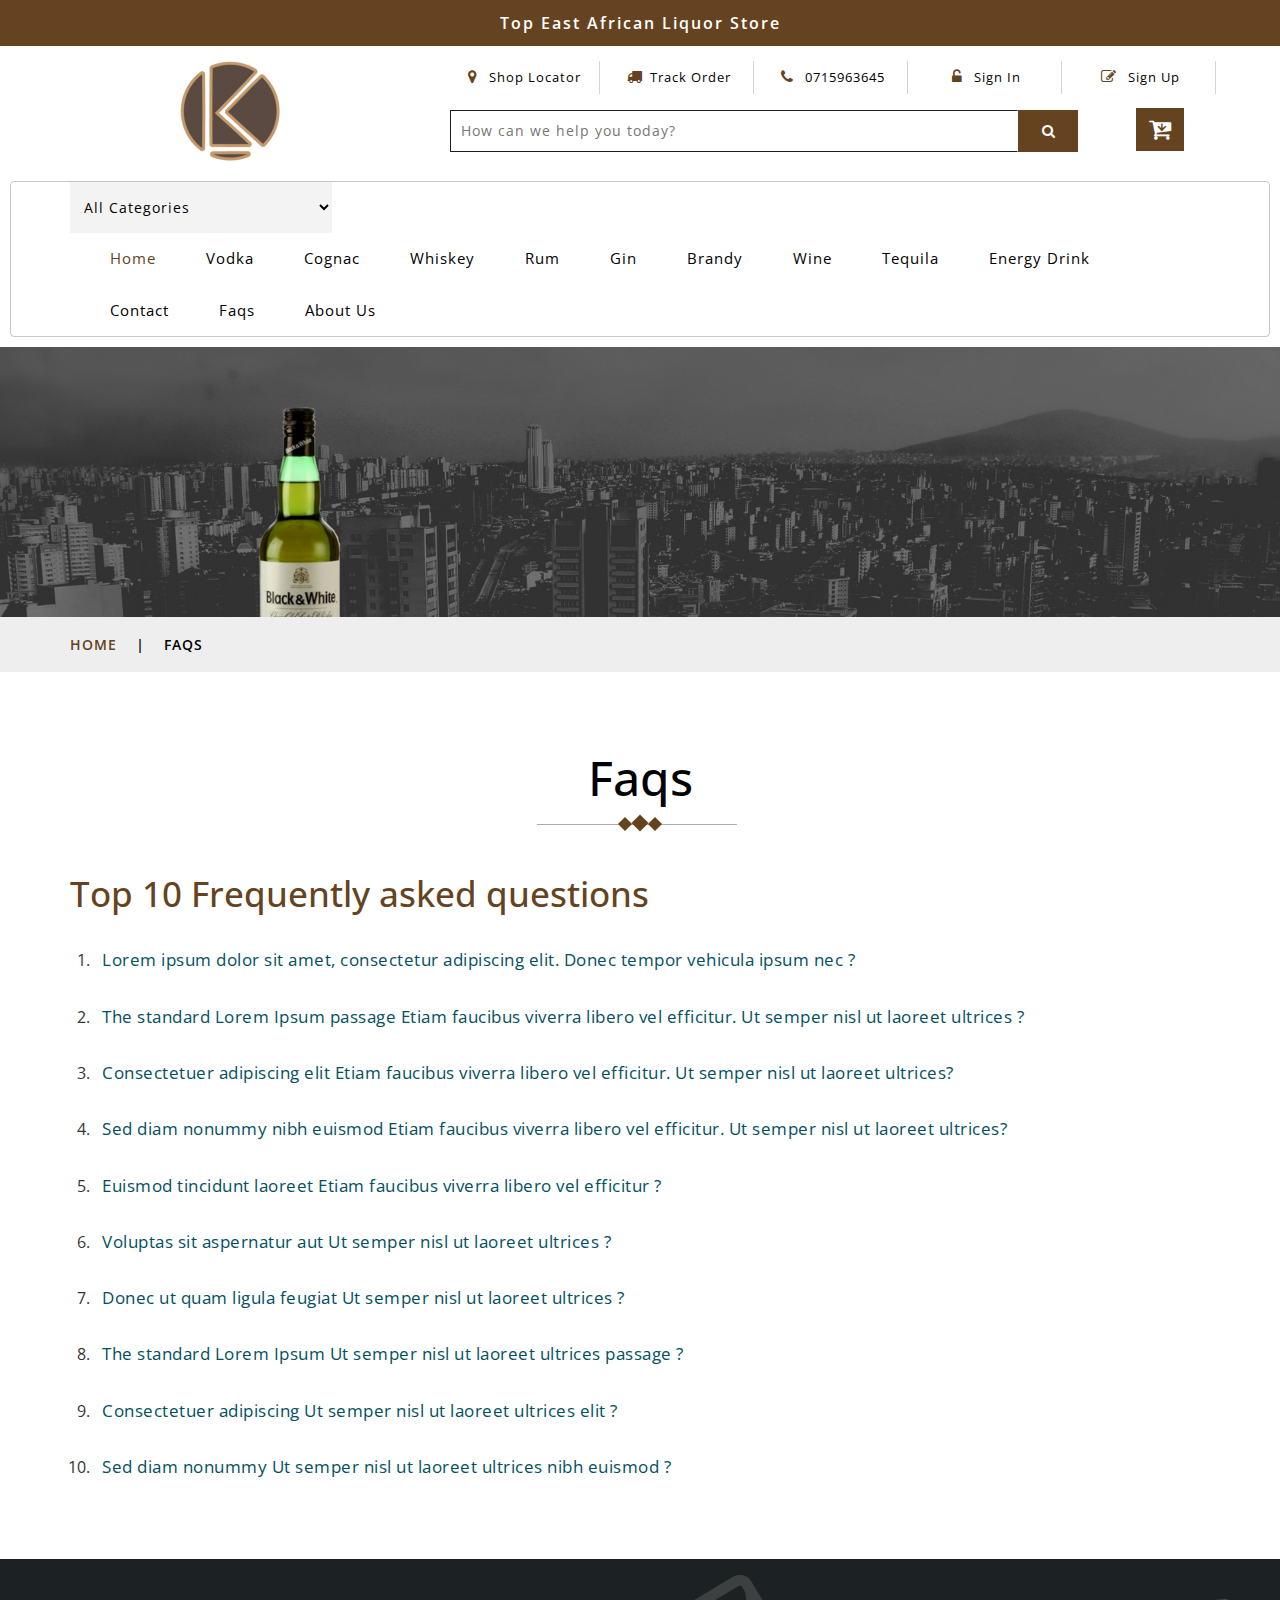
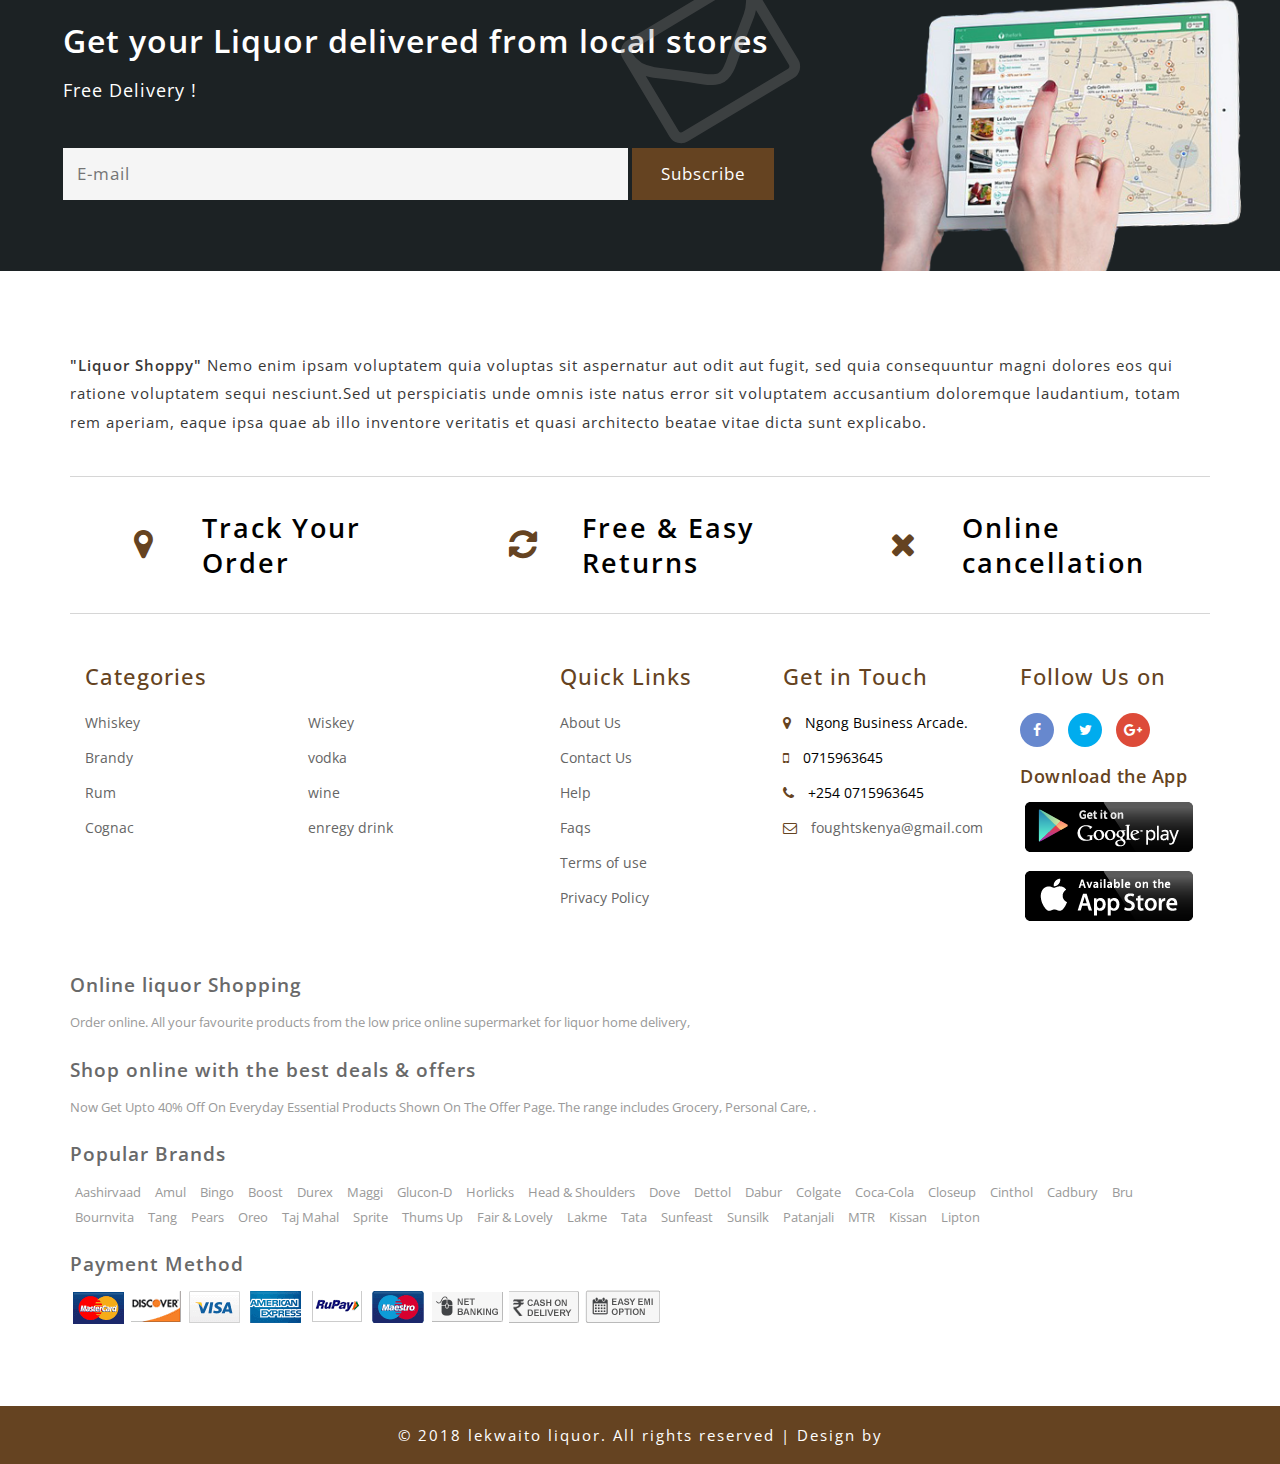
<file: faqs.html>
<!DOCTYPE html>
<html lang="zxx">

<head>
	<title>Lekwaito Liquor Store</title>
	<!--/tags -->
	<meta name="viewport" content="width=device-width, initial-scale=1">
	<meta http-equiv="Content-Type" content="text/html; charset=utf-8" />
	<meta name="keywords" content="Grocery Shoppy Responsive web template, Bootstrap Web Templates, Flat Web Templates, Android Compatible web template, 
Smartphone Compatible web template, free webdesigns for Nokia, Samsung, LG, SonyEricsson, Motorola web design" />
	<script>
		addEventListener("load", function () {
			setTimeout(hideURLbar, 0);
		}, false);

		function hideURLbar() {
			window.scrollTo(0, 1);
		}
	</script>
	<!--//tags -->
	<link href="css/bootstrap.css" rel="stylesheet" type="text/css" media="all" />
	<link href="css/style.css" rel="stylesheet" type="text/css" media="all" />
	<link href="css/font-awesome.css" rel="stylesheet">
	<!--pop-up-box-->
	<link href="css/popuo-box.css" rel="stylesheet" type="text/css" media="all" />
	<!--//pop-up-box-->
	<!-- price range -->
	<link rel="stylesheet" type="text/css" href="css/jquery-ui1.css">
	<!-- fonts -->
	<link href="//fonts.googleapis.com/css?family=Open+Sans:300,300i,400,400i,600,600i,700,700i,800" rel="stylesheet">
</head>

<body>
	<!-- top-header -->
	<div class="header-most-top">
		<p>Top East African Liquor Store</p>
	</div>
	<!-- //top-header -->
	<!-- header-bot-->
	<div class="header-bot">
		<div class="header-bot_inner_wthreeinfo_header_mid">
			<!-- header-bot-->
			<div class="col-md-4 logo_agile">
				<h1>
					<a href="index.html">
						<!-- <span>L</span>ekwaito
						<span>l</span>iquor -->
						<img src="images/logo2.png" alt=" ">
					</a>
				</h1>
			</div>
			<!-- header-bot -->
			<div class="col-md-8 header">
				<!-- header lists -->
				<ul>
					<li>
						<a class="play-icon popup-with-zoom-anim" href="#small-dialog1">
							<span class="fa fa-map-marker" aria-hidden="true"></span> Shop Locator</a>
					</li>
					<li>
						<a href="#" data-toggle="modal" data-target="#myModal1">
							<span class="fa fa-truck" aria-hidden="true"></span>Track Order</a>
					</li>
					<li>
						<span class="fa fa-phone" aria-hidden="true"></span> 0715963645
					</li>
					<li>
						<a href="#" data-toggle="modal" data-target="#myModal1">
							<span class="fa fa-unlock-alt" aria-hidden="true"></span> Sign In </a>
					</li>
					<li>
						<a href="#" data-toggle="modal" data-target="#myModal2">
							<span class="fa fa-pencil-square-o" aria-hidden="true"></span> Sign Up </a>
					</li>
				</ul>
				<!-- //header lists -->
				<!-- search -->
				<div class="agileits_search">
					<form action="#" method="post">
						<input name="Search" type="search" placeholder="How can we help you today?" required="">
						<button type="submit" class="btn btn-default" aria-label="Left Align">
							<span class="fa fa-search" aria-hidden="true"> </span>
						</button>
					</form>
				</div>
				<!-- //search -->
				<!-- cart details -->
				<div class="top_nav_right">
					<div class="wthreecartaits wthreecartaits2 cart cart box_1">
						<form action="#" method="post" class="last">
							<input type="hidden" name="cmd" value="_cart">
							<input type="hidden" name="display" value="1">
							<button class="w3view-cart" type="submit" name="submit" value="">
								<i class="fa fa-cart-arrow-down" aria-hidden="true"></i>
							</button>
						</form>
					</div>
				</div>
				<!-- //cart details -->
				<div class="clearfix"></div>
			</div>
			<div class="clearfix"></div>
		</div>
	</div>
	<!-- shop locator (popup) -->
	<!-- Button trigger modal(shop-locator) -->
	<div id="small-dialog1" class="mfp-hide">
		<div class="select-city">
			<h3>Please Select Your Location</h3>
			<select class="list_of_cities">
				<optgroup label="Popular Cities">
					<option selected style="display:none;color:#eee;">Select Town</option>
					<option>Nairobi</option>
					<option>AMombasa</option>
					<option>Kisumu</option>
					<option>Nakuru</option>
					<option>Thika</option>
					<option>Machakos</option>
					<option>Ngong</option>
					<option>Rongai</option>
					<option>Soth C</option>
					
				</optgroup>
				
			</select>
			<div class="clearfix"></div>
		</div>
	</div>
	<!-- //shop locator (popup) -->
	<!-- signin Model -->
	<!-- Modal1 -->
	<div class="modal fade" id="myModal1" tabindex="-1" role="dialog">
		<div class="modal-dialog">
			<!-- Modal content-->
			<div class="modal-content">
				<div class="modal-header">
					<button type="button" class="close" data-dismiss="modal">&times;</button>
				</div>
				<div class="modal-body modal-body-sub_agile">
					<div class="main-mailposi">
						<span class="fa fa-envelope-o" aria-hidden="true"></span>
					</div>
					<div class="modal_body_left modal_body_left1">
						<h3 class="agileinfo_sign">Sign In </h3>
						<p>
							Sign In now, Let's start your Liquor Delivery. Don't have an account?
							<a href="#" data-toggle="modal" data-target="#myModal2">
								Sign Up Now</a>
						</p>
						<form action="#" method="post">
							<div class="styled-input agile-styled-input-top">
								<input type="text" placeholder="User Name" name="Name" required="">
							</div>
							<div class="styled-input">
								<input type="password" placeholder="Password" name="password" required="">
							</div>
							<input type="submit" value="Sign In">
						</form>
						<div class="clearfix"></div>
					</div>
					<div class="clearfix"></div>
				</div>
			</div>
			<!-- //Modal content-->
		</div>
	</div>
	<!-- //Modal1 -->
	<!-- //signin Model -->
	<!-- signup Model -->
	<!-- Modal2 -->
	<div class="modal fade" id="myModal2" tabindex="-1" role="dialog">
		<div class="modal-dialog">
			<!-- Modal content-->
			<div class="modal-content">
				<div class="modal-header">
					<button type="button" class="close" data-dismiss="modal">&times;</button>
				</div>
				<div class="modal-body modal-body-sub_agile">
					<div class="main-mailposi">
						<span class="fa fa-envelope-o" aria-hidden="true"></span>
					</div>
					<div class="modal_body_left modal_body_left1">
						<h3 class="agileinfo_sign">Sign Up</h3>
						<p>
							Come join the Liquor Shoppy! Let's set up your Account.
						</p>
						<form action="#" method="post">
							<div class="styled-input agile-styled-input-top">
								<input type="text" placeholder="Name" name="Name" required="">
							</div>
							<div class="styled-input">
								<input type="email" placeholder="E-mail" name="Email" required="">
							</div>
							<div class="styled-input">
								<input type="password" placeholder="Password" name="password" id="password1" required="">
							</div>
							<div class="styled-input">
								<input type="password" placeholder="Confirm Password" name="Confirm Password" id="password2" required="">
							</div>
							<input type="submit" value="Sign Up">
						</form>
						<p>
							<a href="#">By clicking register, I agree to your terms</a>
						</p>
					</div>
				</div>
			</div>
			<!-- //Modal content-->
		</div>
	</div>
	<!-- //Modal2 -->
	<!-- //signup Model -->
	<!-- //header-bot -->
	<!-- navigation -->
	<div class="ban-top">
		<div class="container">
			<div class="agileits-navi_search">
				<form action="#" method="post">
					<select id="agileinfo-nav_search" name="agileinfo_search" required="">
						<option value="">All Categories</option>
						<option value="Kitchen">Whiskey</option>
						<option value="Household">Vodka</option>
						<option value="Snacks &amp; Beverages">Cognac</option>
						<option value="Personal Care">Gin</option>
						<option value="Gift Hampers">Brandy</option>
						<option value="Fruits &amp; Vegetables">Tequila</option>
						<option value="Baby Care">Wine</option>
						<option value="Soft Drinks &amp; Juices">Soft Drinks & Juices</option>
						<option value="Frozen Food">Rum</option>
						
					</select>
				</form>
			</div>
			<div class="top_nav_left">
				<nav class="navbar navbar-default">
					<div class="container-fluid">
						<!-- Brand and toggle get grouped for better mobile display -->
						<div class="navbar-header">
							<button type="button" class="navbar-toggle collapsed" data-toggle="collapse" data-target="#bs-example-navbar-collapse-1"
							    aria-expanded="false">
								<span class="sr-only">Toggle navigation</span>
								<span class="icon-bar"></span>
								<span class="icon-bar"></span>
								<span class="icon-bar"></span>
							</button>
						</div>
						<!-- Collect the nav links, forms, and other content for toggling -->
						<div class="collapse navbar-collapse menu--shylock" id="bs-example-navbar-collapse-1">
							<ul class="nav navbar-nav menu__list">
								<li class="active">
									<a class="nav-stylehead" href="index.html">Home
										<span class="sr-only">(current)</span>
									</a>
								</li>
								<li class="">
								
								<li class="">
									<a class="nav-stylehead" href="Vodka.html">Vodka</a>
								</li>
								<li class="">
									<a class="nav-stylehead" href="Cognac.html">Cognac</a>
								</li>
								<li class="">
									<a class="nav-stylehead" href="Whiskey.html">Whiskey</a>
								</li>
								<li class="">
									<a class="nav-stylehead" href="Rum.html">Rum</a>
								</li>
								<li class="">
									<a class="nav-stylehead" href="Gin.html">Gin</a>
								</li>
								<li class="">
									<a class="nav-stylehead" href="Brandy.html">Brandy</a>
								</li>
								<li class="">
									<a class="nav-stylehead" href="Wine.html">Wine</a>
								</li>
								<li class="">
									<a class="nav-stylehead" href="Tequila.html">Tequila</a>
								</li>
								<li class="">
									<a class="nav-stylehead" href="Energy Drink.html">Energy Drink</a>
								</li>
								<li class="">
									<a class="nav-stylehead" href="contact.html">Contact</a>
								</li>
								<li class="">
									<a class="nav-stylehead" href="faqs.html">Faqs</a>
								</li>
								<li class="">
									<a class="nav-stylehead" href="about.html">About Us</a>
								</li>
							</ul>
						</div>
					</div>
				</nav>
			</div>
		</div>
	</div>
	<!-- //navigation -->
	<!-- banner-2 -->
	<div class="page-head_agile_info_w3l">

	</div>
	<!-- //banner-2 -->
	<!-- page -->
	<div class="services-breadcrumb">
		<div class="agile_inner_breadcrumb">
			<div class="container">
				<ul class="w3_short">
					<li>
						<a href="index.html">Home</a>
						<i>|</i>
					</li>
					<li>Faqs</li>
				</ul>
			</div>
		</div>
	</div>
	<!-- //page -->
	<!-- FAQ-help-page -->
	<div class="faqs-w3l">
		<div class="container">
			<!-- tittle heading -->
			<h3 class="tittle-w3l">Faqs
				<span class="heading-style">
					<i></i>
					<i></i>
					<i></i>
				</span>
			</h3>
			<!-- //tittle heading -->
			<h3 class="w3-head">Top 10 Frequently asked questions</h3>
			<div class="faq-w3agile">
				<ul class="faq">
					<li class="item1">
						<a href="#" title="click here">Lorem ipsum dolor sit amet, consectetur adipiscing elit. Donec tempor vehicula ipsum nec ?</a>
						<ul>
							<li class="subitem1">
								<p> Lorem ipsum dolor sit amet, consectetuer adipiscing elit, sed diam nonummy nibh euismod tincidunt ut laoreet dolore.
									At vero eos et accusamus et iusto odio dignissimos ducimus qui blanditiis praesentium voluptatum deleniti atque
									corrupti quos dolores et quas molestias excepturi sint occaecati cupiditate non provident.</p>
							</li>
						</ul>
					</li>
					<li class="item2">
						<a href="#" title="click here">The standard Lorem Ipsum passage Etiam faucibus viverra libero vel efficitur. Ut semper nisl ut laoreet ultrices ?</a>
						<ul>
							<li class="subitem1">
								<p> Tincidunt ut laoreet dolore At vero eos et Lorem ipsum dolor sit amet, consectetuer adipiscing elit, sed diam nonummy
									nibh euismod consectetuer adipiscing elit, sed diam nonummy nibh euismod accusamus et iusto odio dignissimos ducimus
									qui blanditiis praesentium voluptatum deleniti atque corrupti quos dolores et quas molestias excepturi sint occaecati
									cupiditate non provident.</p>
							</li>
						</ul>
					</li>
					<li class="item3">
						<a href="#" title="click here">Consectetuer adipiscing elit Etiam faucibus viverra libero vel efficitur. Ut semper nisl ut laoreet ultrices?</a>
						<ul>
							<li class="subitem1">
								<p>Dincidunt ut laoreet dolore At vero eos et Lorem ipsum dolor sit amet, consectetuer adipiscing elit, sed diam nonummy
									nibh euismod consectetuer adipiscing elit, sed diam nonummy nibh euismod accusamus et iusto odio dignissimos ducimus
									qui blanditiis praesentium voluptatum deleniti atque corrupti quos dolores et quas molestias excepturi sint occaecati
									cupiditate non provident.</p>
							</li>
						</ul>
					</li>
					<li class="item4">
						<a href="#" title="click here">Sed diam nonummy nibh euismod Etiam faucibus viverra libero vel efficitur. Ut semper nisl ut laoreet ultrices?</a>
						<ul>
							<li class="subitem1">
								<p>At vero eos et Lorem ipsum dolor sit amet, consectetuer adipiscing elit, sed diam nonummy nibh euismod consectetuer
									adipiscing elit, sed diam nonummy nibh euismod accusamus et iusto odio dignissimos ducimus qui blanditiis praesentium
									voluptatum deleniti atque corrupti quos dolores et quas molestias excepturi sint occaecati cupiditate non provident.</p>
							</li>
						</ul>
					</li>
					<li class="item5">
						<a href="#" title="click here">Euismod tincidunt laoreet Etiam faucibus viverra libero vel efficitur ?</a>
						<ul>
							<li class="subitem1">
								<p>At vero eos et Lorem ipsum dolor sit amet, consectetuer adipiscing elit, sed diam nonummy nibh euismod consectetuer
									adipiscing elit, sed diam nonummy nibh euismod accusamus et iusto odio dignissimos ducimus qui blanditiis praesentium
									voluptatum deleniti atque corrupti quos dolores et quas molestias excepturi sint occaecati cupiditate non provident.</p>
							</li>
						</ul>
					</li>
					<li class="item6">
						<a href="#" title="click here">Voluptas sit aspernatur aut Ut semper nisl ut laoreet ultrices ?</a>
						<ul>
							<li class="subitem1">
								<p>At vero eos et Lorem ipsum dolor sit amet, consectetuer adipiscing elit, sed diam nonummy nibh euismod consectetuer
									adipiscing elit, sed diam nonummy nibh euismod accusamus et iusto odio dignissimos ducimus qui blanditiis praesentium
									voluptatum deleniti atque corrupti quos dolores et quas molestias excepturi sint occaecati cupiditate non provident.</p>
							</li>
						</ul>
					</li>
					<li class="item7">
						<a href="#" title="click here">Donec ut quam ligula feugiat Ut semper nisl ut laoreet ultrices ?</a>
						<ul>
							<li class="subitem1">
								<p>At vero eos et Lorem ipsum dolor sit amet, consectetuer adipiscing elit, sed diam nonummy nibh euismod consectetuer
									adipiscing elit, sed diam nonummy nibh euismod accusamus et iusto odio dignissimos ducimus qui blanditiis praesentium
									voluptatum deleniti atque corrupti quos dolores et quas molestias excepturi sint occaecati cupiditate non provident.</p>
							</li>
						</ul>
					</li>
					<li class="item8">
						<a href="#" title="click here">The standard Lorem Ipsum Ut semper nisl ut laoreet ultrices passage ?</a>
						<ul>
							<li class="subitem1">
								<p>Lorem ipsum dolor sit amet At vero eos et Lorem ipsum dolor sit amet, consectetuer adipiscing elit, sed diam nonummy
									nibh euismod consectetuer adipiscing elit, sed diam nonummy nibh euismod accusamus et iusto odio dignissimos ducimus
									qui blanditiis praesentium voluptatum deleniti atque corrupti quos dolores et quas molestias excepturi sint occaecati
									cupiditate non provident.</p>
							</li>
						</ul>
					</li>
					<li class="item9">
						<a href="#" title="click here">Consectetuer adipiscing Ut semper nisl ut laoreet ultrices elit ?</a>
						<ul>
							<li class="subitem1">
								<p>Lorem ipsum dolor sit amet At vero eos et Lorem ipsum dolor sit amet, consectetuer adipiscing elit, sed diam nonummy
									nibh euismod consectetuer adipiscing elit, sed diam nonummy nibh euismod accusamus et iusto odio dignissimos ducimus
									qui blanditiis praesentium voluptatum deleniti atque corrupti quos dolores et quas molestias excepturi sint occaecati
									cupiditate non provident.</p>
							</li>
						</ul>
					</li>
					<li class="item10">
						<a href="#" title="click here">Sed diam nonummy Ut semper nisl ut laoreet ultrices nibh euismod ?</a>
						<ul>
							<li class="subitem1">
								<p>Consectetuer adipiscing elit, sed diam nonummy nibh euismod consectetuer adipiscing elit, sed diam nonummy nibh euismod
									accusamus et iusto odio dignissimos ducimus qui blanditiis praesentium voluptatum deleniti atque corrupti quos dolores
									et quas molestias excepturi sint occaecati cupiditate non provident.</p>
							</li>
						</ul>
					</li>
				</ul>
			</div>
		</div>
	</div>
	<!-- //FAQ-help-page -->

	<!-- newsletter -->
	<div class="footer-top">
		<div class="container-fluid">
			<div class="col-xs-8 agile-leftmk">
				<h2>Get your Liquor delivered from local stores</h2>
				<p>Free Delivery !</p>
				<form action="#" method="post">
					<input type="email" placeholder="E-mail" name="email" required="">
					<input type="submit" value="Subscribe">
				</form>
				<div class="newsform-w3l">
					<span class="fa fa-envelope-o" aria-hidden="true"></span>
				</div>
			</div>
			<div class="col-xs-4 w3l-rightmk">
				<img src="images/tab3.png" alt=" ">
			</div>
			<div class="clearfix"></div>
		</div>
	</div>
	<!-- //newsletter -->
	<!-- footer -->
	<footer>
		<div class="container">
			<!-- footer first section -->
			<p class="footer-main">
				<span>"Liquor Shoppy"</span> Nemo enim ipsam voluptatem quia voluptas sit aspernatur aut odit aut fugit, sed quia consequuntur
				magni dolores eos qui ratione voluptatem sequi nesciunt.Sed ut perspiciatis unde omnis iste natus error sit voluptatem
				accusantium doloremque laudantium, totam rem aperiam, eaque ipsa quae ab illo inventore veritatis et quasi architecto
				beatae vitae dicta sunt explicabo.</p>
			<!-- //footer first section -->
			<!-- footer second section -->
			<div class="w3l-grids-footer">
				<div class="col-xs-4 offer-footer">
					<div class="col-xs-4 icon-fot">
						<span class="fa fa-map-marker" aria-hidden="true"></span>
					</div>
					<div class="col-xs-8 text-form-footer">
						<h3>Track Your Order</h3>
					</div>
					<div class="clearfix"></div>
				</div>
				<div class="col-xs-4 offer-footer">
					<div class="col-xs-4 icon-fot">
						<span class="fa fa-refresh" aria-hidden="true"></span>
					</div>
					<div class="col-xs-8 text-form-footer">
						<h3>Free & Easy Returns</h3>
					</div>
					<div class="clearfix"></div>
				</div>
				<div class="col-xs-4 offer-footer">
					<div class="col-xs-4 icon-fot">
						<span class="fa fa-times" aria-hidden="true"></span>
					</div>
					<div class="col-xs-8 text-form-footer">
						<h3>Online cancellation </h3>
					</div>
					<div class="clearfix"></div>
				</div>
				<div class="clearfix"></div>
			</div>
			<!-- //footer second section -->
			<!-- footer third section -->
			<div class="footer-info w3-agileits-info">
				<!-- footer categories -->
				<div class="col-sm-5 address-right">
					<div class="col-xs-6 footer-grids">
						<h3>Categories</h3>
						<ul>
							<li>
								<a href="whiskey.html">Whiskey</a>
							</li>
							<li>
								<a href="brandy.html">Brandy</a>
							</li>
							<li>
								<a href="Rum.html">Rum</a>
							</li>
				          <li>
				          	<a href="Cognac.html">Cognac</a>
				          </li>
						</ul>
					</div>
					<div class="col-xs-6 footer-grids agile-secomk">
						<ul>
								<li>
								<a href="Gin.html">Wiskey</a>
							</li>
							<li>
								<a href="Vodka.html">vodka</a>
							</li>
							<li>
								<a href="Wine.html">wine</a>
							</li>
				          <li>
				          	<a href="energy drink">enregy drink</a>
				          </li>
						</ul>
					</div>
					<div class="clearfix"></div>
				</div>
				<!-- //footer categories -->
				<!-- quick links -->
				<div class="col-sm-5 address-right">
					<div class="col-xs-6 footer-grids">
						<h3>Quick Links</h3>
						<ul>
							<li>
								<a href="about.html">About Us</a>
							</li>
							<li>
								<a href="contact.html">Contact Us</a>
							</li>
							<li>
								<a href="help.html">Help</a>
							</li>
							<li>
								<a href="faqs.html">Faqs</a>
							</li>
							<li>
								<a href="terms.html">Terms of use</a>
							</li>
							<li>
								<a href="privacy.html">Privacy Policy</a>
							</li>
						</ul>
					</div>
					<div class="col-xs-6 footer-grids">
						<h3>Get in Touch</h3>
						<ul>
							<li>
								<i class="fa fa-map-marker"></i> Ngong Business Arcade.</li>
							<li>
								<i class="fa fa-mobile"></i> 0715963645 </li>
							<li>
								<i class="fa fa-phone"></i> +254 0715963645 </li>
							<li>
								<i class="fa fa-envelope-o"></i>
								<a href="mailto:foughtskenya@gmail.com">foughtskenya@gmail.com</a>
							</li>
						</ul>
					</div>
				</div>
				<!-- //quick links -->
				<!-- social icons -->
				<div class="col-sm-2 footer-grids  w3l-socialmk">
					<h3>Follow Us on</h3>
					<div class="social">
						<ul>
							<li>
								<a class="icon fb" href="#">
									<i class="fa fa-facebook"></i>
								</a>
							</li>
							<li>
								<a class="icon tw" href="#">
									<i class="fa fa-twitter"></i>
								</a>
							</li>
							<li>
								<a class="icon gp" href="#">
									<i class="fa fa-google-plus"></i>
								</a>
							</li>
						</ul>
					</div>
					<div class="agileits_app-devices">
						<h5>Download the App</h5>
						<a href="#">
							<img src="images/1.png" alt="">
						</a>
						<a href="#">
							<img src="images/2.png" alt="">
						</a>
						<div class="clearfix"> </div>
					</div>
				</div>
				<!-- //social icons -->
				<div class="clearfix"></div>
			</div>
			<!-- //footer third section -->
			<!-- footer fourth section (text) -->
			<div class="agile-sometext">
				<div class="sub-some">
					<h5>Online liquor Shopping</h5>
					<p>Order online. All your favourite products from the low price online supermarket for liquor home delivery,
						</p>
				</div>
				<div class="sub-some">
					<h5>Shop online with the best deals & offers</h5>
					<p>Now Get Upto 40% Off On Everyday Essential Products Shown On The Offer Page. The range includes Grocery, Personal Care,
						.</p>
				</div>
				<!-- brands -->
				<div class="sub-some">
					<h5>Popular Brands</h5>
					<ul>
						<li>
							<a href="product.html">Aashirvaad</a>
						</li>
						<li>
							<a href="product.html">Amul</a>
						</li>
						<li>
							<a href="product.html">Bingo</a>
						</li>
						<li>
							<a href="product.html">Boost</a>
						</li>
						<li>
							<a href="product.html">Durex</a>
						</li>
						<li>
							<a href="product.html"> Maggi</a>
						</li>
						<li>
							<a href="product.html">Glucon-D</a>
						</li>
						<li>
							<a href="product.html">Horlicks</a>
						</li>
						<li>
							<a href="product2.html">Head & Shoulders</a>
						</li>
						<li>
							<a href="product2.html">Dove</a>
						</li>
						<li>
							<a href="product2.html">Dettol</a>
						</li>
						<li>
							<a href="product2.html">Dabur</a>
						</li>
						<li>
							<a href="product2.html">Colgate</a>
						</li>
						<li>
							<a href="product.html">Coca-Cola</a>
						</li>
						<li>
							<a href="product2.html">Closeup</a>
						</li>
						<li>
							<a href="product2.html"> Cinthol</a>
						</li>
						<li>
							<a href="product.html">Cadbury</a>
						</li>
						<li>
							<a href="product.html">Bru</a>
						</li>
						<li>
							<a href="product.html">Bournvita</a>
						</li>
						<li>
							<a href="product.html">Tang</a>
						</li>
						<li>
							<a href="product.html">Pears</a>
						</li>
						<li>
							<a href="product.html">Oreo</a>
						</li>
						<li>
							<a href="product.html"> Taj Mahal</a>
						</li>
						<li>
							<a href="product.html">Sprite</a>
						</li>
						<li>
							<a href="product.html">Thums Up</a>
						</li>
						<li>
							<a href="product2.html">Fair & Lovely</a>
						</li>
						<li>
							<a href="product2.html">Lakme</a>
						</li>
						<li>
							<a href="product.html">Tata</a>
						</li>
						<li>
							<a href="product2.html">Sunfeast</a>
						</li>
						<li>
							<a href="product2.html">Sunsilk</a>
						</li>
						<li>
							<a href="product.html">Patanjali</a>
						</li>
						<li>
							<a href="product.html">MTR</a>
						</li>
						<li>
							<a href="product.html">Kissan</a>
						</li>
						<li>
							<a href="product2.html"> Lipton</a>
						</li>
					</ul>
				</div>
				<!-- //brands -->
				<!-- payment -->
				<div class="sub-some child-momu">
					<h5>Payment Method</h5>
					<ul>
						<li>
							<img src="images/pay2.png" alt="">
						</li>
						<li>
							<img src="images/pay5.png" alt="">
						</li>
						<li>
							<img src="images/pay1.png" alt="">
						</li>
						<li>
							<img src="images/pay4.png" alt="">
						</li>
						<li>
							<img src="images/pay6.png" alt="">
						</li>
						<li>
							<img src="images/pay3.png" alt="">
						</li>
						<li>
							<img src="images/pay7.png" alt="">
						</li>
						<li>
							<img src="images/pay8.png" alt="">
						</li>
						<li>
							<img src="images/pay9.png" alt="">
						</li>
					</ul>
				</div>
				<!-- //payment -->
			</div>
			<!-- //footer fourth section (text) -->
		</div>
	</footer>
	<!-- //footer -->
	<!-- copyright -->
	<div class="copy-right">
		<div class="container">
			<p>© 2018 lekwaito liquor. All rights reserved | Design by
				<!-- <a href="http://w3layouts.com"> W3layouts.</a> -->
			</p>
		</div>
	</div>
	<!-- //copyright -->

	<!-- js-files -->
	<!-- jquery -->
	<script src="js/jquery-2.1.4.min.js"></script>
	<!-- //jquery -->

	<!-- popup modal (for signin & signup)-->
	<script src="js/jquery.magnific-popup.js"></script>
	<script>
		$(document).ready(function () {
			$('.popup-with-zoom-anim').magnificPopup({
				type: 'inline',
				fixedContentPos: false,
				fixedBgPos: true,
				overflowY: 'auto',
				closeBtnInside: true,
				preloader: false,
				midClick: true,
				removalDelay: 300,
				mainClass: 'my-mfp-zoom-in'
			});

		});
	</script>
	<!-- Large modal -->
	<!-- <script>
		$('#').modal('show');
	</script> -->
	<!-- //popup modal (for signin & signup)-->

	<!-- cart-js -->
	<script src="js/minicart.js"></script>
	<script>
		paypalm.minicartk.render(); //use only unique class names other than paypal1.minicart1.Also Replace same class name in css and minicart.min.js

		paypalm.minicartk.cart.on('checkout', function (evt) {
			var items = this.items(),
				len = items.length,
				total = 0,
				i;

			// Count the number of each item in the cart
			for (i = 0; i < len; i++) {
				total += items[i].get('quantity');
			}

			if (total < 3) {
				alert('The minimum order quantity is 3. Please add more to your shopping cart before checking out');
				evt.preventDefault();
			}
		});
	</script>
	<!-- //cart-js -->

	<!-- script for tabs -->
	<script>
		$(function () {

			var menu_ul = $('.faq > li > ul'),
				menu_a = $('.faq > li > a');

			menu_ul.hide();

			menu_a.click(function (e) {
				e.preventDefault();
				if (!$(this).hasClass('active')) {
					menu_a.removeClass('active');
					menu_ul.filter(':visible').slideUp('normal');
					$(this).addClass('active').next().stop(true, true).slideDown('normal');
				} else {
					$(this).removeClass('active');
					$(this).next().stop(true, true).slideUp('normal');
				}
			});

		});
	</script>
	<!-- script for tabs -->

	<!-- password-script -->
	<script>
		window.onload = function () {
			document.getElementById("password1").onchange = validatePassword;
			document.getElementById("password2").onchange = validatePassword;
		}

		function validatePassword() {
			var pass2 = document.getElementById("password2").value;
			var pass1 = document.getElementById("password1").value;
			if (pass1 != pass2)
				document.getElementById("password2").setCustomValidity("Passwords Don't Match");
			else
				document.getElementById("password2").setCustomValidity('');
			//empty string means no validation error
		}
	</script>
	<!-- //password-script -->

	<!-- smoothscroll -->
	<script src="js/SmoothScroll.min.js"></script>
	<!-- //smoothscroll -->

	<!-- start-smooth-scrolling -->
	<script src="js/move-top.js"></script>
	<script src="js/easing.js"></script>
	<script>
		jQuery(document).ready(function ($) {
			$(".scroll").click(function (event) {
				event.preventDefault();

				$('html,body').animate({
					scrollTop: $(this.hash).offset().top
				}, 1000);
			});
		});
	</script>
	<!-- //end-smooth-scrolling -->

	<!-- smooth-scrolling-of-move-up -->
	<script>
		$(document).ready(function () {
			/*
			var defaults = {
				containerID: 'toTop', // fading element id
				containerHoverID: 'toTopHover', // fading element hover id
				scrollSpeed: 1200,
				easingType: 'linear' 
			};
			*/
			$().UItoTop({
				easingType: 'easeOutQuart'
			});

		});
	</script>
	<!-- //smooth-scrolling-of-move-up -->

	<!-- for bootstrap working -->
	<script src="js/bootstrap.js"></script>
	<!-- //for bootstrap working -->
	<!-- //js-files -->

</body>

</html>
</file>
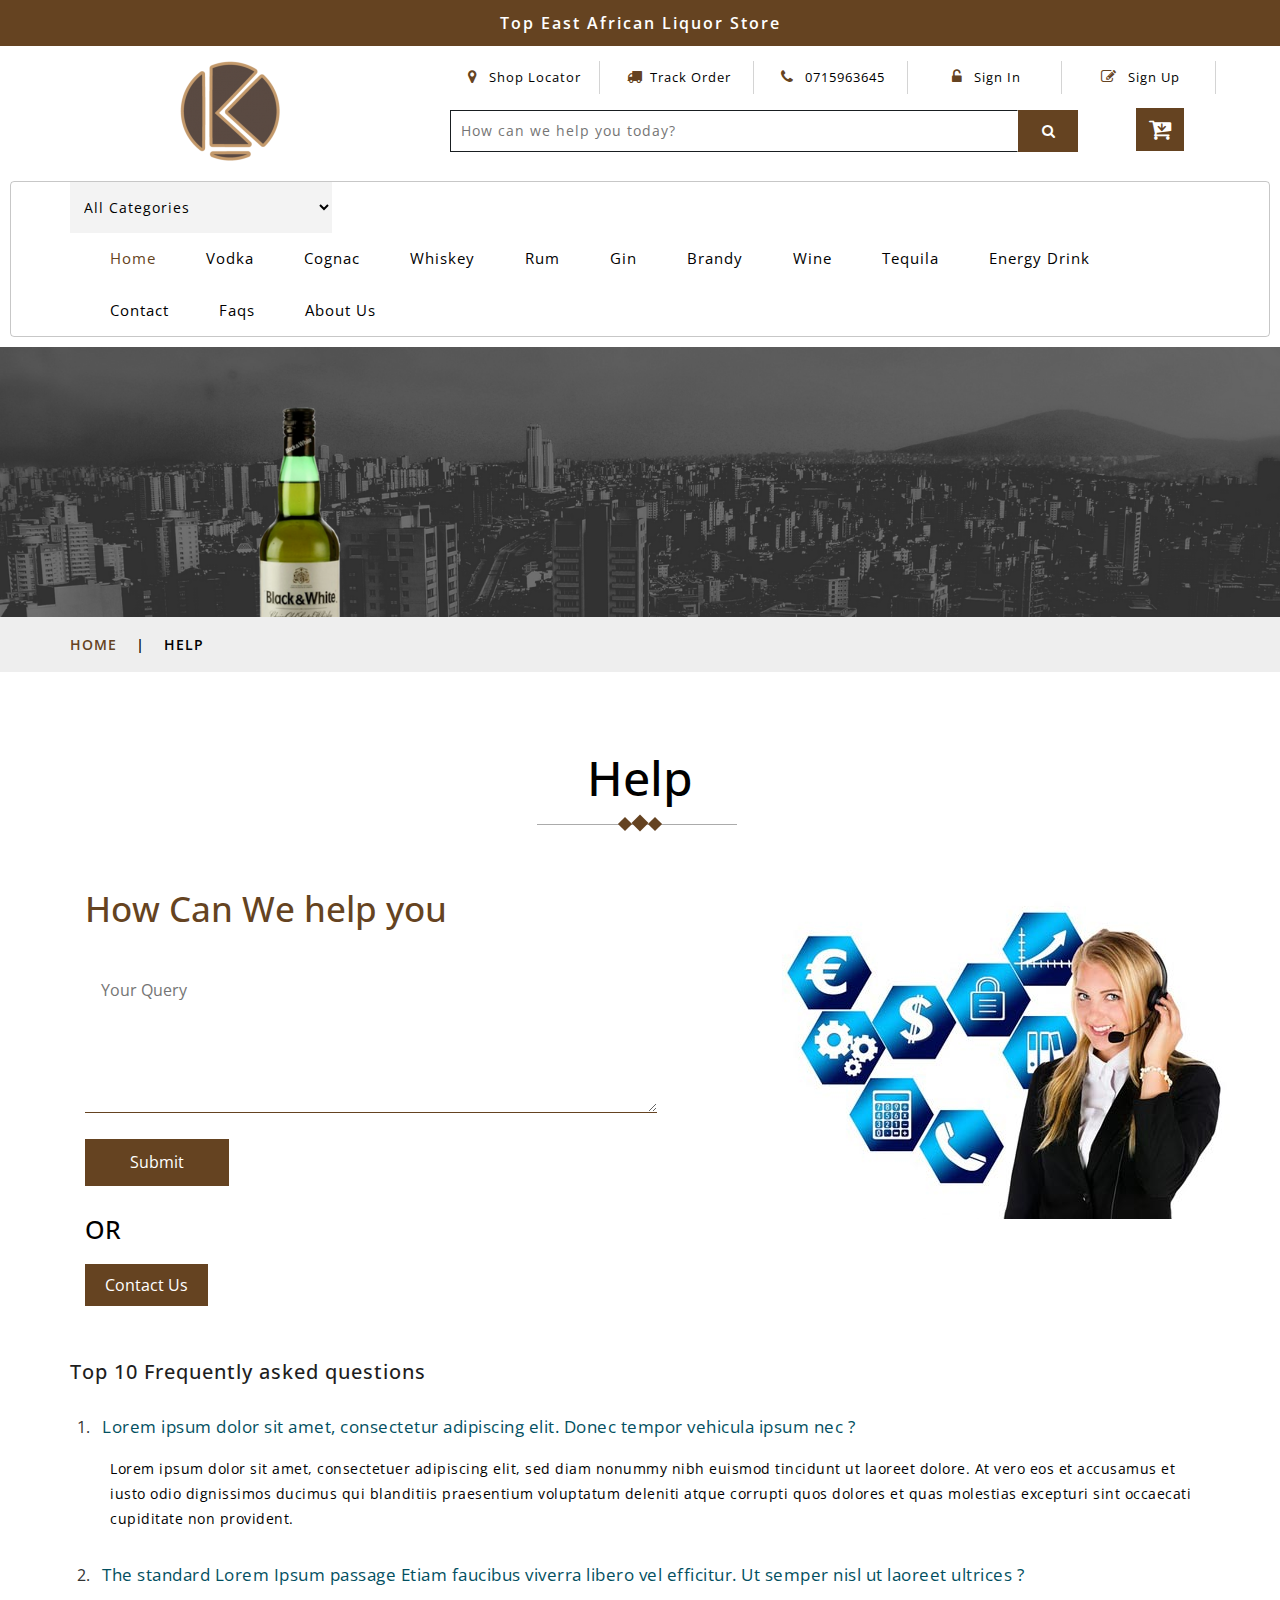
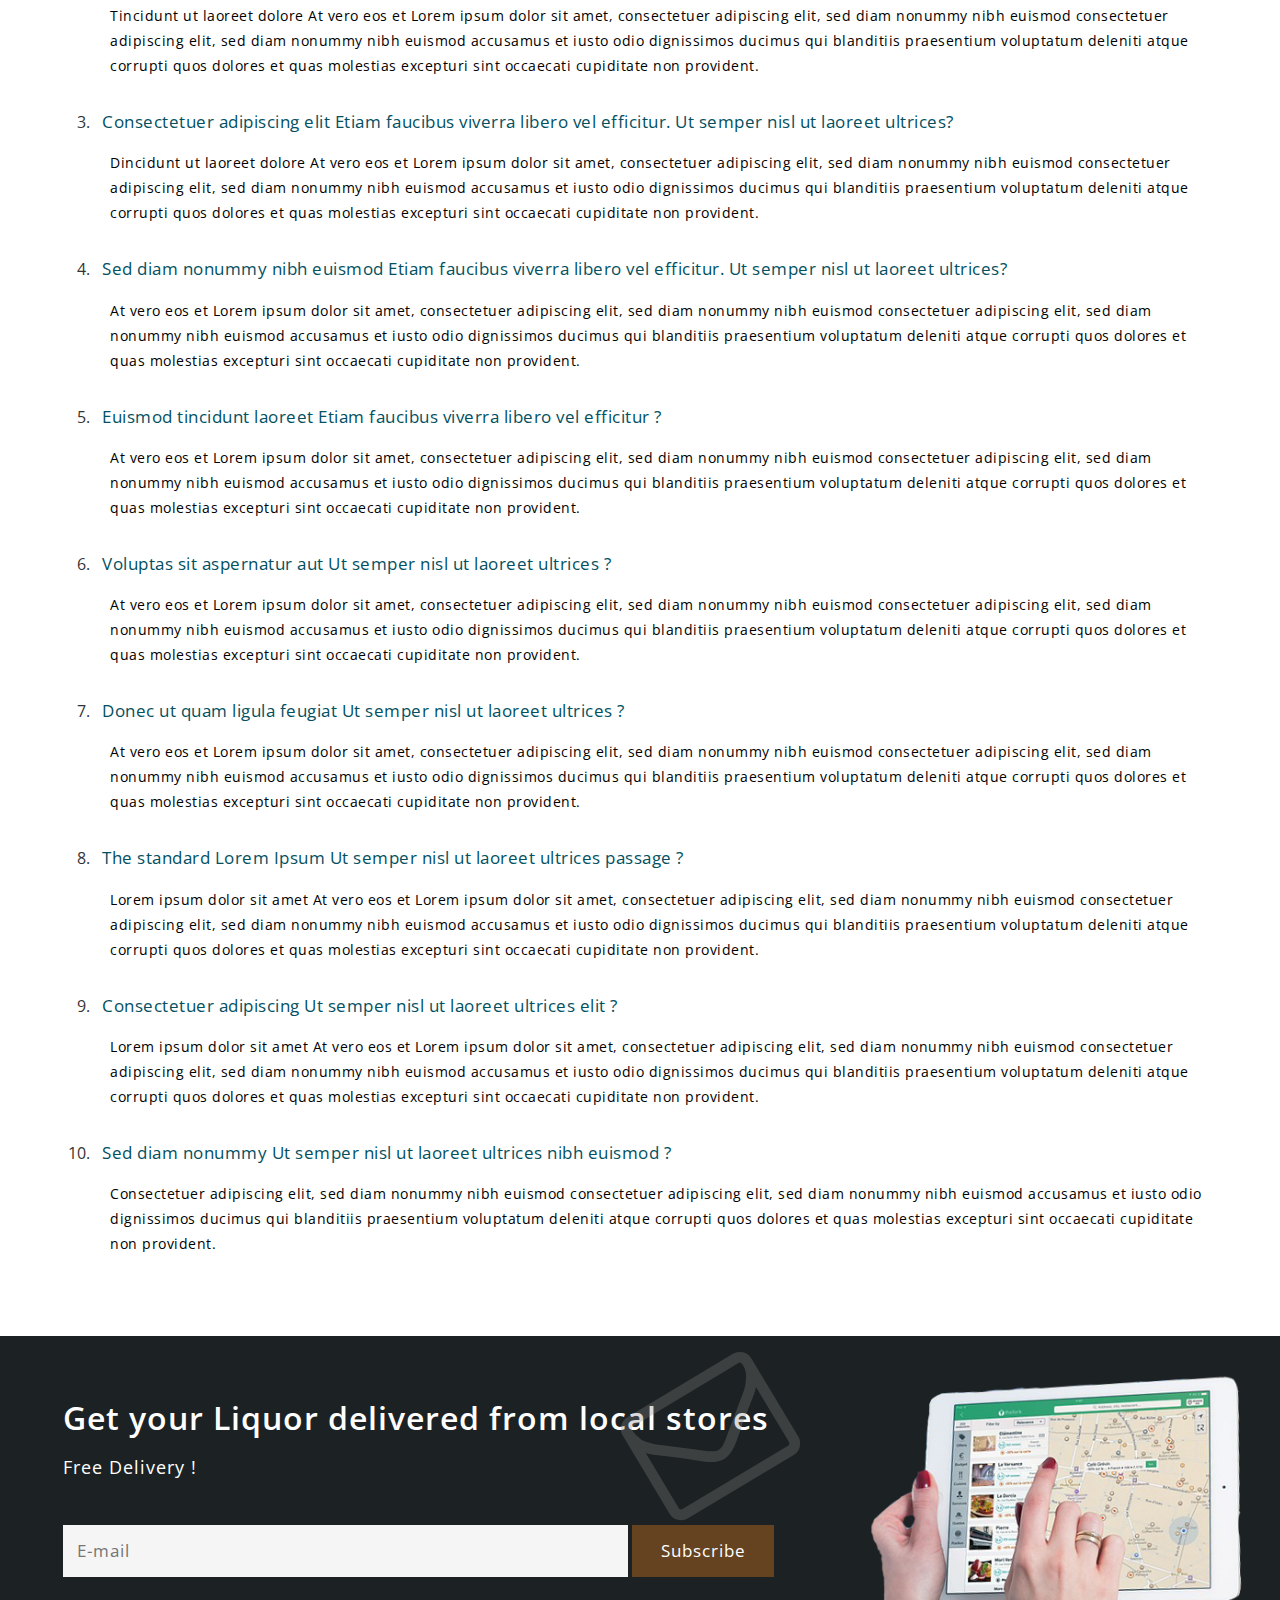
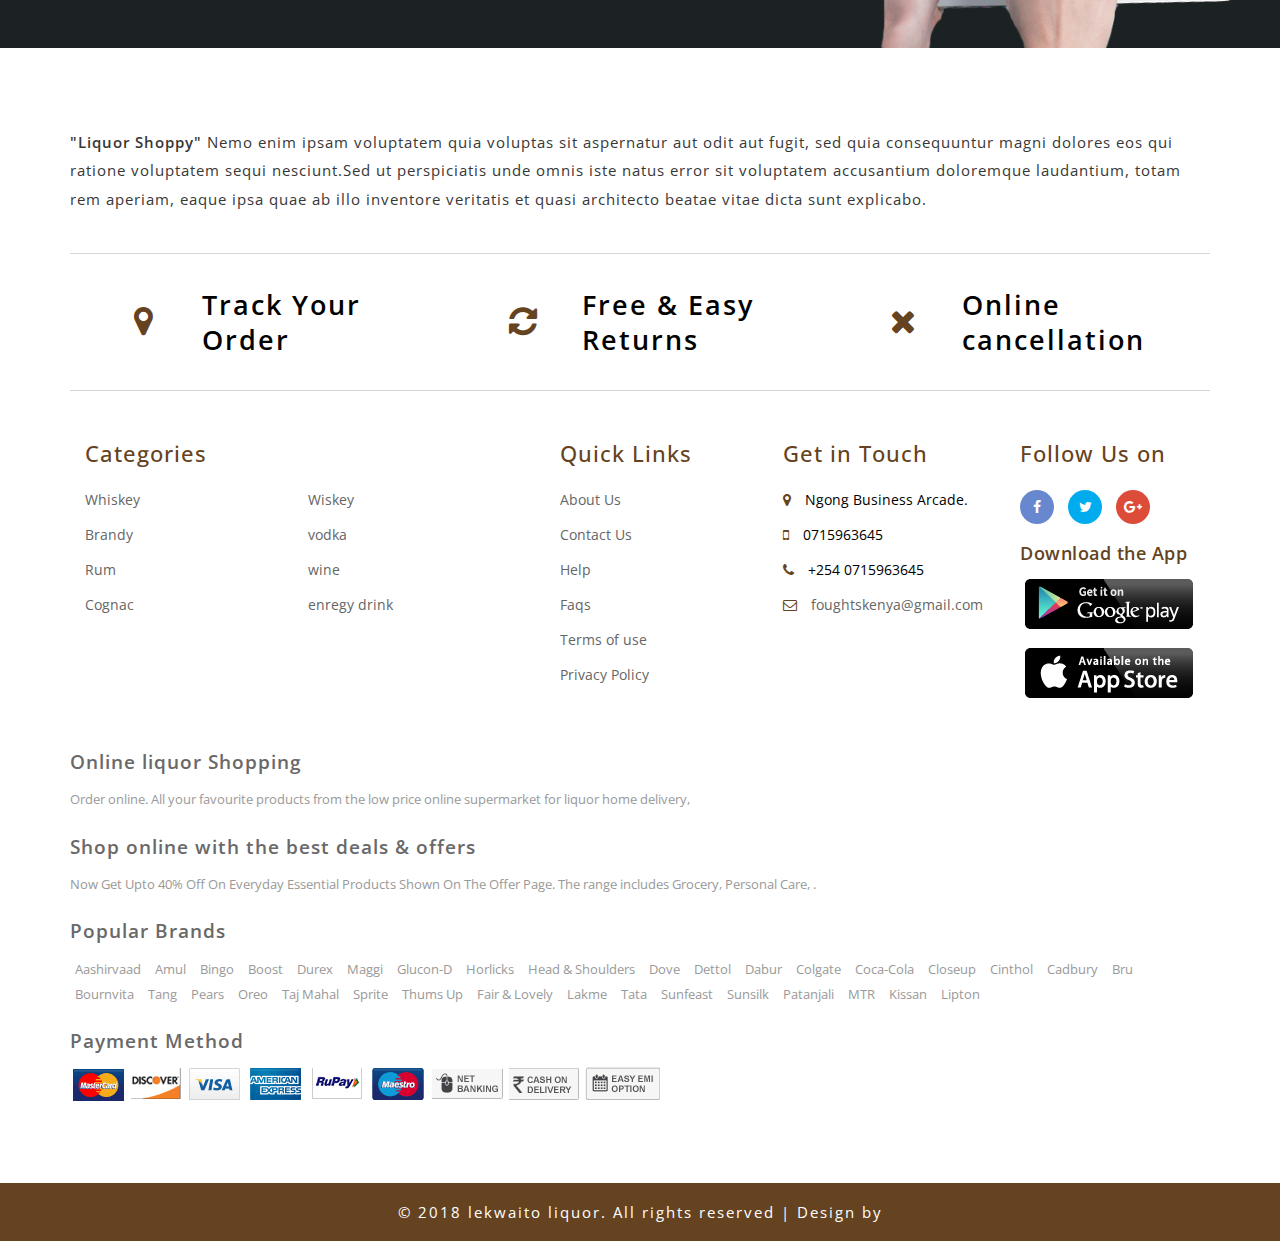
<file: help.html>
<!DOCTYPE html>
<html lang="zxx">

<head>
	<title>Lekwaito Liquor Store</title>
	<!--/tags -->
	<meta name="viewport" content="width=device-width, initial-scale=1">
	<meta http-equiv="Content-Type" content="text/html; charset=utf-8" />
	<meta name="keywords" content="Grocery Shoppy Responsive web template, Bootstrap Web Templates, Flat Web Templates, Android Compatible web template, 
Smartphone Compatible web template, free webdesigns for Nokia, Samsung, LG, SonyEricsson, Motorola web design" />
	<script>
		addEventListener("load", function () {
			setTimeout(hideURLbar, 0);
		}, false);

		function hideURLbar() {
			window.scrollTo(0, 1);
		}
	</script>
	<!--//tags -->
	<link href="css/bootstrap.css" rel="stylesheet" type="text/css" media="all" />
	<link href="css/style.css" rel="stylesheet" type="text/css" media="all" />
	<link href="css/font-awesome.css" rel="stylesheet">
	<!--pop-up-box-->
	<link href="css/popuo-box.css" rel="stylesheet" type="text/css" media="all" />
	<!--//pop-up-box-->
	<!-- price range -->
	<link rel="stylesheet" type="text/css" href="css/jquery-ui1.css">
	<!-- fonts -->
	<link href="//fonts.googleapis.com/css?family=Open+Sans:300,300i,400,400i,600,600i,700,700i,800" rel="stylesheet">
</head>

<body>
	<!-- top-header -->
	<div class="header-most-top">
		<p>Top East African Liquor Store</p>
	</div>
	<!-- //top-header -->
	<!-- header-bot-->
	<div class="header-bot">
		<div class="header-bot_inner_wthreeinfo_header_mid">
			<!-- header-bot-->
			<div class="col-md-4 logo_agile">
				<h1>
					<a href="index.html">
						<!-- <span>L</span>ekwaito
						<span>l</span>iquor -->
						<img src="images/logo2.png" alt=" ">
					</a>
				</h1>
			</div>
			<!-- header-bot -->
			<div class="col-md-8 header">
				<!-- header lists -->
				<ul>
					<li>
						<a class="play-icon popup-with-zoom-anim" href="#small-dialog1">
							<span class="fa fa-map-marker" aria-hidden="true"></span> Shop Locator</a>
					</li>
					<li>
						<a href="#" data-toggle="modal" data-target="#myModal1">
							<span class="fa fa-truck" aria-hidden="true"></span>Track Order</a>
					</li>
					<li>
						<span class="fa fa-phone" aria-hidden="true"></span> 0715963645
					</li>
					<li>
						<a href="#" data-toggle="modal" data-target="#myModal1">
							<span class="fa fa-unlock-alt" aria-hidden="true"></span> Sign In </a>
					</li>
					<li>
						<a href="#" data-toggle="modal" data-target="#myModal2">
							<span class="fa fa-pencil-square-o" aria-hidden="true"></span> Sign Up </a>
					</li>
				</ul>
				<!-- //header lists -->
				<!-- search -->
				<div class="agileits_search">
					<form action="#" method="post">
						<input name="Search" type="search" placeholder="How can we help you today?" required="">
						<button type="submit" class="btn btn-default" aria-label="Left Align">
							<span class="fa fa-search" aria-hidden="true"> </span>
						</button>
					</form>
				</div>
				<!-- //search -->
				<!-- cart details -->
				<div class="top_nav_right">
					<div class="wthreecartaits wthreecartaits2 cart cart box_1">
						<form action="#" method="post" class="last">
							<input type="hidden" name="cmd" value="_cart">
							<input type="hidden" name="display" value="1">
							<button class="w3view-cart" type="submit" name="submit" value="">
								<i class="fa fa-cart-arrow-down" aria-hidden="true"></i>
							</button>
						</form>
					</div>
				</div>
				<!-- //cart details -->
				<div class="clearfix"></div>
			</div>
			<div class="clearfix"></div>
		</div>
	</div>
	<!-- shop locator (popup) -->
	<!-- Button trigger modal(shop-locator) -->
	<div id="small-dialog1" class="mfp-hide">
		<div class="select-city">
			<h3>Please Select Your Location</h3>
			<select class="list_of_cities">
				<optgroup label="Popular Cities">
					<option selected style="display:none;color:#eee;">Select Town</option>
					<option>Nairobi</option>
					<option>AMombasa</option>
					<option>Kisumu</option>
					<option>Nakuru</option>
					<option>Thika</option>
					<option>Machakos</option>
					<option>Ngong</option>
					<option>Rongai</option>
					<option>Soth C</option>
					
				</optgroup>
				
			</select>
			<div class="clearfix"></div>
		</div>
	</div>
	<!-- //shop locator (popup) -->
	<!-- signin Model -->
	<!-- Modal1 -->
	<div class="modal fade" id="myModal1" tabindex="-1" role="dialog">
		<div class="modal-dialog">
			<!-- Modal content-->
			<div class="modal-content">
				<div class="modal-header">
					<button type="button" class="close" data-dismiss="modal">&times;</button>
				</div>
				<div class="modal-body modal-body-sub_agile">
					<div class="main-mailposi">
						<span class="fa fa-envelope-o" aria-hidden="true"></span>
					</div>
					<div class="modal_body_left modal_body_left1">
						<h3 class="agileinfo_sign">Sign In </h3>
						<p>
							Sign In now, Let's start your Liquor Delivery. Don't have an account?
							<a href="#" data-toggle="modal" data-target="#myModal2">
								Sign Up Now</a>
						</p>
						<form action="#" method="post">
							<div class="styled-input agile-styled-input-top">
								<input type="text" placeholder="User Name" name="Name" required="">
							</div>
							<div class="styled-input">
								<input type="password" placeholder="Password" name="password" required="">
							</div>
							<input type="submit" value="Sign In">
						</form>
						<div class="clearfix"></div>
					</div>
					<div class="clearfix"></div>
				</div>
			</div>
			<!-- //Modal content-->
		</div>
	</div>
	<!-- //Modal1 -->
	<!-- //signin Model -->
	<!-- signup Model -->
	<!-- Modal2 -->
	<div class="modal fade" id="myModal2" tabindex="-1" role="dialog">
		<div class="modal-dialog">
			<!-- Modal content-->
			<div class="modal-content">
				<div class="modal-header">
					<button type="button" class="close" data-dismiss="modal">&times;</button>
				</div>
				<div class="modal-body modal-body-sub_agile">
					<div class="main-mailposi">
						<span class="fa fa-envelope-o" aria-hidden="true"></span>
					</div>
					<div class="modal_body_left modal_body_left1">
						<h3 class="agileinfo_sign">Sign Up</h3>
						<p>
							Come join the Liquor Shoppy! Let's set up your Account.
						</p>
						<form action="#" method="post">
							<div class="styled-input agile-styled-input-top">
								<input type="text" placeholder="Name" name="Name" required="">
							</div>
							<div class="styled-input">
								<input type="email" placeholder="E-mail" name="Email" required="">
							</div>
							<div class="styled-input">
								<input type="password" placeholder="Password" name="password" id="password1" required="">
							</div>
							<div class="styled-input">
								<input type="password" placeholder="Confirm Password" name="Confirm Password" id="password2" required="">
							</div>
							<input type="submit" value="Sign Up">
						</form>
						<p>
							<a href="#">By clicking register, I agree to your terms</a>
						</p>
					</div>
				</div>
			</div>
			<!-- //Modal content-->
		</div>
	</div>
	<!-- //Modal2 -->
	<!-- //signup Model -->
	<!-- //header-bot -->
	<!-- navigation -->
	<div class="ban-top">
		<div class="container">
			<div class="agileits-navi_search">
				<form action="#" method="post">
					<select id="agileinfo-nav_search" name="agileinfo_search" required="">
						<option value="">All Categories</option>
						<option value="Kitchen">Whiskey</option>
						<option value="Household">Vodka</option>
						<option value="Snacks &amp; Beverages">Cognac</option>
						<option value="Personal Care">Gin</option>
						<option value="Gift Hampers">Brandy</option>
						<option value="Fruits &amp; Vegetables">Tequila</option>
						<option value="Baby Care">Wine</option>
						<option value="Soft Drinks &amp; Juices">Soft Drinks & Juices</option>
						<option value="Frozen Food">Rum</option>
						
					</select>
				</form>
			</div>
			<div class="top_nav_left">
				<nav class="navbar navbar-default">
					<div class="container-fluid">
						<!-- Brand and toggle get grouped for better mobile display -->
						<div class="navbar-header">
							<button type="button" class="navbar-toggle collapsed" data-toggle="collapse" data-target="#bs-example-navbar-collapse-1"
							    aria-expanded="false">
								<span class="sr-only">Toggle navigation</span>
								<span class="icon-bar"></span>
								<span class="icon-bar"></span>
								<span class="icon-bar"></span>
							</button>
						</div>
						<!-- Collect the nav links, forms, and other content for toggling -->
						<div class="collapse navbar-collapse menu--shylock" id="bs-example-navbar-collapse-1">
							<ul class="nav navbar-nav menu__list">
								<li class="active">
									<a class="nav-stylehead" href="index.html">Home
										<span class="sr-only">(current)</span>
									</a>
								</li>
								<li class="">
								
								<li class="">
									<a class="nav-stylehead" href="Vodka.html">Vodka</a>
								</li>
								<li class="">
									<a class="nav-stylehead" href="Cognac.html">Cognac</a>
								</li>
								<li class="">
									<a class="nav-stylehead" href="Whiskey.html">Whiskey</a>
								</li>
								<li class="">
									<a class="nav-stylehead" href="Rum.html">Rum</a>
								</li>
								<li class="">
									<a class="nav-stylehead" href="Gin.html">Gin</a>
								</li>
								<li class="">
									<a class="nav-stylehead" href="Brandy.html">Brandy</a>
								</li>
								<li class="">
									<a class="nav-stylehead" href="Wine.html">Wine</a>
								</li>
								<li class="">
									<a class="nav-stylehead" href="Tequila.html">Tequila</a>
								</li>
								<li class="">
									<a class="nav-stylehead" href="Energy Drink.html">Energy Drink</a>
								</li>
								<li class="">
									<a class="nav-stylehead" href="contact.html">Contact</a>
								</li>
								<li class="">
									<a class="nav-stylehead" href="faqs.html">Faqs</a>
								</li>
								<li class="">
									<a class="nav-stylehead" href="about.html">About Us</a>
								</li>
							</ul>
						</div>
					</div>
				</nav>
			</div>
		</div>
	</div>
	<!-- //navigation -->
	<!-- banner-2 -->
	<div class="page-head_agile_info_w3l">

	</div>
	<!-- //banner-2 -->
	<!-- page -->
	<div class="services-breadcrumb">
		<div class="agile_inner_breadcrumb">
			<div class="container">
				<ul class="w3_short">
					<li>
						<a href="index.html">Home</a>
						<i>|</i>
					</li>
					<li>Help</li>
				</ul>
			</div>
		</div>
	</div>
	<!-- //page -->
	<!-- FAQ-help-page -->
	<div class="faqs-w3l">
		<div class="container">
			<!-- tittle heading -->
			<h3 class="tittle-w3l">Help
				<span class="heading-style">
					<i></i>
					<i></i>
					<i></i>
				</span>
			</h3>
			<!-- //tittle heading -->
			<div class="wthree-help">
				<div class="col-xs-7 agile-left-help">
					<h3 class="w3-head">How Can We help you</h3>
					<form action="#" method="get">
						<textarea placeholder="Your Query" name="Message" required=""></textarea>
						<input type="submit" value="Submit">
					</form>
					<h5>OR</h5>
					<a href="contact.html">Contact Us</a>
				</div>
				<div class="col-xs-5 agile-right-help">
					<img src="images/contact2.jpg" alt=" ">
				</div>
				<div class="clearfix"></div>
			</div>
			<div class="faq-w3agile">
				<h5>Top 10 Frequently asked questions</h5>
				<ul class="faq">
					<li class="item1">
						<a href="#" title="click here">Lorem ipsum dolor sit amet, consectetur adipiscing elit. Donec tempor vehicula ipsum nec ?</a>
						<ul>
							<li class="subitem1">
								<p> Lorem ipsum dolor sit amet, consectetuer adipiscing elit, sed diam nonummy nibh euismod tincidunt ut laoreet dolore.
									At vero eos et accusamus et iusto odio dignissimos ducimus qui blanditiis praesentium voluptatum deleniti atque
									corrupti quos dolores et quas molestias excepturi sint occaecati cupiditate non provident.</p>
							</li>
						</ul>
					</li>
					<li class="item2">
						<a href="#" title="click here">The standard Lorem Ipsum passage Etiam faucibus viverra libero vel efficitur. Ut semper nisl ut laoreet ultrices ?</a>
						<ul>
							<li class="subitem1">
								<p> Tincidunt ut laoreet dolore At vero eos et Lorem ipsum dolor sit amet, consectetuer adipiscing elit, sed diam nonummy
									nibh euismod consectetuer adipiscing elit, sed diam nonummy nibh euismod accusamus et iusto odio dignissimos ducimus
									qui blanditiis praesentium voluptatum deleniti atque corrupti quos dolores et quas molestias excepturi sint occaecati
									cupiditate non provident.</p>
							</li>
						</ul>
					</li>
					<li class="item3">
						<a href="#" title="click here">Consectetuer adipiscing elit Etiam faucibus viverra libero vel efficitur. Ut semper nisl ut laoreet ultrices?</a>
						<ul>
							<li class="subitem1">
								<p>Dincidunt ut laoreet dolore At vero eos et Lorem ipsum dolor sit amet, consectetuer adipiscing elit, sed diam nonummy
									nibh euismod consectetuer adipiscing elit, sed diam nonummy nibh euismod accusamus et iusto odio dignissimos ducimus
									qui blanditiis praesentium voluptatum deleniti atque corrupti quos dolores et quas molestias excepturi sint occaecati
									cupiditate non provident.</p>
							</li>
						</ul>
					</li>
					<li class="item4">
						<a href="#" title="click here">Sed diam nonummy nibh euismod Etiam faucibus viverra libero vel efficitur. Ut semper nisl ut laoreet ultrices?</a>
						<ul>
							<li class="subitem1">
								<p>At vero eos et Lorem ipsum dolor sit amet, consectetuer adipiscing elit, sed diam nonummy nibh euismod consectetuer
									adipiscing elit, sed diam nonummy nibh euismod accusamus et iusto odio dignissimos ducimus qui blanditiis praesentium
									voluptatum deleniti atque corrupti quos dolores et quas molestias excepturi sint occaecati cupiditate non provident.</p>
							</li>
						</ul>
					</li>
					<li class="item5">
						<a href="#" title="click here">Euismod tincidunt laoreet Etiam faucibus viverra libero vel efficitur ?</a>
						<ul>
							<li class="subitem1">
								<p>At vero eos et Lorem ipsum dolor sit amet, consectetuer adipiscing elit, sed diam nonummy nibh euismod consectetuer
									adipiscing elit, sed diam nonummy nibh euismod accusamus et iusto odio dignissimos ducimus qui blanditiis praesentium
									voluptatum deleniti atque corrupti quos dolores et quas molestias excepturi sint occaecati cupiditate non provident.</p>
							</li>
						</ul>
					</li>
					<li class="item6">
						<a href="#" title="click here">Voluptas sit aspernatur aut Ut semper nisl ut laoreet ultrices ?</a>
						<ul>
							<li class="subitem1">
								<p>At vero eos et Lorem ipsum dolor sit amet, consectetuer adipiscing elit, sed diam nonummy nibh euismod consectetuer
									adipiscing elit, sed diam nonummy nibh euismod accusamus et iusto odio dignissimos ducimus qui blanditiis praesentium
									voluptatum deleniti atque corrupti quos dolores et quas molestias excepturi sint occaecati cupiditate non provident.</p>
							</li>
						</ul>
					</li>
					<li class="item7">
						<a href="#" title="click here">Donec ut quam ligula feugiat Ut semper nisl ut laoreet ultrices ?</a>
						<ul>
							<li class="subitem1">
								<p>At vero eos et Lorem ipsum dolor sit amet, consectetuer adipiscing elit, sed diam nonummy nibh euismod consectetuer
									adipiscing elit, sed diam nonummy nibh euismod accusamus et iusto odio dignissimos ducimus qui blanditiis praesentium
									voluptatum deleniti atque corrupti quos dolores et quas molestias excepturi sint occaecati cupiditate non provident.</p>
							</li>
						</ul>
					</li>
					<li class="item8">
						<a href="#" title="click here">The standard Lorem Ipsum Ut semper nisl ut laoreet ultrices passage ?</a>
						<ul>
							<li class="subitem1">
								<p>Lorem ipsum dolor sit amet At vero eos et Lorem ipsum dolor sit amet, consectetuer adipiscing elit, sed diam nonummy
									nibh euismod consectetuer adipiscing elit, sed diam nonummy nibh euismod accusamus et iusto odio dignissimos ducimus
									qui blanditiis praesentium voluptatum deleniti atque corrupti quos dolores et quas molestias excepturi sint occaecati
									cupiditate non provident.</p>
							</li>
						</ul>
					</li>
					<li class="item9">
						<a href="#" title="click here">Consectetuer adipiscing Ut semper nisl ut laoreet ultrices elit ?</a>
						<ul>
							<li class="subitem1">
								<p>Lorem ipsum dolor sit amet At vero eos et Lorem ipsum dolor sit amet, consectetuer adipiscing elit, sed diam nonummy
									nibh euismod consectetuer adipiscing elit, sed diam nonummy nibh euismod accusamus et iusto odio dignissimos ducimus
									qui blanditiis praesentium voluptatum deleniti atque corrupti quos dolores et quas molestias excepturi sint occaecati
									cupiditate non provident.</p>
							</li>
						</ul>
					</li>
					<li class="item10">
						<a href="#" title="click here">Sed diam nonummy Ut semper nisl ut laoreet ultrices nibh euismod ?</a>
						<ul>
							<li class="subitem1">
								<p>Consectetuer adipiscing elit, sed diam nonummy nibh euismod consectetuer adipiscing elit, sed diam nonummy nibh euismod
									accusamus et iusto odio dignissimos ducimus qui blanditiis praesentium voluptatum deleniti atque corrupti quos dolores
									et quas molestias excepturi sint occaecati cupiditate non provident.</p>
							</li>
						</ul>
					</li>
				</ul>
			</div>
		</div>
	</div>
	<!-- //FAQ-help-page -->

	<!-- newsletter -->
	<div class="footer-top">
		<div class="container-fluid">
			<div class="col-xs-8 agile-leftmk">
				<h2>Get your Liquor delivered from local stores</h2>
				<p>Free Delivery !</p>
				<form action="#" method="post">
					<input type="email" placeholder="E-mail" name="email" required="">
					<input type="submit" value="Subscribe">
				</form>
				<div class="newsform-w3l">
					<span class="fa fa-envelope-o" aria-hidden="true"></span>
				</div>
			</div>
			<div class="col-xs-4 w3l-rightmk">
				<img src="images/tab3.png" alt=" ">
			</div>
			<div class="clearfix"></div>
		</div>
	</div>
	<!-- //newsletter -->
	<!-- footer -->
	<footer>
		<div class="container">
			<!-- footer first section -->
			<p class="footer-main">
				<span>"Liquor Shoppy"</span> Nemo enim ipsam voluptatem quia voluptas sit aspernatur aut odit aut fugit, sed quia consequuntur
				magni dolores eos qui ratione voluptatem sequi nesciunt.Sed ut perspiciatis unde omnis iste natus error sit voluptatem
				accusantium doloremque laudantium, totam rem aperiam, eaque ipsa quae ab illo inventore veritatis et quasi architecto
				beatae vitae dicta sunt explicabo.</p>
			<!-- //footer first section -->
			<!-- footer second section -->
			<div class="w3l-grids-footer">
				<div class="col-xs-4 offer-footer">
					<div class="col-xs-4 icon-fot">
						<span class="fa fa-map-marker" aria-hidden="true"></span>
					</div>
					<div class="col-xs-8 text-form-footer">
						<h3>Track Your Order</h3>
					</div>
					<div class="clearfix"></div>
				</div>
				<div class="col-xs-4 offer-footer">
					<div class="col-xs-4 icon-fot">
						<span class="fa fa-refresh" aria-hidden="true"></span>
					</div>
					<div class="col-xs-8 text-form-footer">
						<h3>Free & Easy Returns</h3>
					</div>
					<div class="clearfix"></div>
				</div>
				<div class="col-xs-4 offer-footer">
					<div class="col-xs-4 icon-fot">
						<span class="fa fa-times" aria-hidden="true"></span>
					</div>
					<div class="col-xs-8 text-form-footer">
						<h3>Online cancellation </h3>
					</div>
					<div class="clearfix"></div>
				</div>
				<div class="clearfix"></div>
			</div>
			<!-- //footer second section -->
			<!-- footer third section -->
			<div class="footer-info w3-agileits-info">
				<!-- footer categories -->
				<div class="col-sm-5 address-right">
					<div class="col-xs-6 footer-grids">
						<h3>Categories</h3>
						<ul>
							<li>
								<a href="whiskey.html">Whiskey</a>
							</li>
							<li>
								<a href="brandy.html">Brandy</a>
							</li>
							<li>
								<a href="Rum.html">Rum</a>
							</li>
				          <li>
				          	<a href="Cognac.html">Cognac</a>
				          </li>
						</ul>
					</div>
					<div class="col-xs-6 footer-grids agile-secomk">
						<ul>
								<li>
								<a href="Gin.html">Wiskey</a>
							</li>
							<li>
								<a href="Vodka.html">vodka</a>
							</li>
							<li>
								<a href="Wine.html">wine</a>
							</li>
				          <li>
				          	<a href="energy drink">enregy drink</a>
				          </li>
						</ul>
					</div>
					<div class="clearfix"></div>
				</div>
				<!-- //footer categories -->
				<!-- quick links -->
				<div class="col-sm-5 address-right">
					<div class="col-xs-6 footer-grids">
						<h3>Quick Links</h3>
						<ul>
							<li>
								<a href="about.html">About Us</a>
							</li>
							<li>
								<a href="contact.html">Contact Us</a>
							</li>
							<li>
								<a href="help.html">Help</a>
							</li>
							<li>
								<a href="faqs.html">Faqs</a>
							</li>
							<li>
								<a href="terms.html">Terms of use</a>
							</li>
							<li>
								<a href="privacy.html">Privacy Policy</a>
							</li>
						</ul>
					</div>
					<div class="col-xs-6 footer-grids">
						<h3>Get in Touch</h3>
						<ul>
							<li>
								<i class="fa fa-map-marker"></i> Ngong Business Arcade.</li>
							<li>
								<i class="fa fa-mobile"></i> 0715963645 </li>
							<li>
								<i class="fa fa-phone"></i> +254 0715963645 </li>
							<li>
								<i class="fa fa-envelope-o"></i>
								<a href="mailto:foughtskenya@gmail.com">foughtskenya@gmail.com</a>
							</li>
						</ul>
					</div>
				</div>
				<!-- //quick links -->
				<!-- social icons -->
				<div class="col-sm-2 footer-grids  w3l-socialmk">
					<h3>Follow Us on</h3>
					<div class="social">
						<ul>
							<li>
								<a class="icon fb" href="#">
									<i class="fa fa-facebook"></i>
								</a>
							</li>
							<li>
								<a class="icon tw" href="#">
									<i class="fa fa-twitter"></i>
								</a>
							</li>
							<li>
								<a class="icon gp" href="#">
									<i class="fa fa-google-plus"></i>
								</a>
							</li>
						</ul>
					</div>
					<div class="agileits_app-devices">
						<h5>Download the App</h5>
						<a href="#">
							<img src="images/1.png" alt="">
						</a>
						<a href="#">
							<img src="images/2.png" alt="">
						</a>
						<div class="clearfix"> </div>
					</div>
				</div>
				<!-- //social icons -->
				<div class="clearfix"></div>
			</div>
			<!-- //footer third section -->
			<!-- footer fourth section (text) -->
			<div class="agile-sometext">
				<div class="sub-some">
					<h5>Online liquor Shopping</h5>
					<p>Order online. All your favourite products from the low price online supermarket for liquor home delivery,
						</p>
				</div>
				<div class="sub-some">
					<h5>Shop online with the best deals & offers</h5>
					<p>Now Get Upto 40% Off On Everyday Essential Products Shown On The Offer Page. The range includes Grocery, Personal Care,
						.</p>
				</div>
				<!-- brands -->
				<div class="sub-some">
					<h5>Popular Brands</h5>
					<ul>
						<li>
							<a href="product.html">Aashirvaad</a>
						</li>
						<li>
							<a href="product.html">Amul</a>
						</li>
						<li>
							<a href="product.html">Bingo</a>
						</li>
						<li>
							<a href="product.html">Boost</a>
						</li>
						<li>
							<a href="product.html">Durex</a>
						</li>
						<li>
							<a href="product.html"> Maggi</a>
						</li>
						<li>
							<a href="product.html">Glucon-D</a>
						</li>
						<li>
							<a href="product.html">Horlicks</a>
						</li>
						<li>
							<a href="product2.html">Head & Shoulders</a>
						</li>
						<li>
							<a href="product2.html">Dove</a>
						</li>
						<li>
							<a href="product2.html">Dettol</a>
						</li>
						<li>
							<a href="product2.html">Dabur</a>
						</li>
						<li>
							<a href="product2.html">Colgate</a>
						</li>
						<li>
							<a href="product.html">Coca-Cola</a>
						</li>
						<li>
							<a href="product2.html">Closeup</a>
						</li>
						<li>
							<a href="product2.html"> Cinthol</a>
						</li>
						<li>
							<a href="product.html">Cadbury</a>
						</li>
						<li>
							<a href="product.html">Bru</a>
						</li>
						<li>
							<a href="product.html">Bournvita</a>
						</li>
						<li>
							<a href="product.html">Tang</a>
						</li>
						<li>
							<a href="product.html">Pears</a>
						</li>
						<li>
							<a href="product.html">Oreo</a>
						</li>
						<li>
							<a href="product.html"> Taj Mahal</a>
						</li>
						<li>
							<a href="product.html">Sprite</a>
						</li>
						<li>
							<a href="product.html">Thums Up</a>
						</li>
						<li>
							<a href="product2.html">Fair & Lovely</a>
						</li>
						<li>
							<a href="product2.html">Lakme</a>
						</li>
						<li>
							<a href="product.html">Tata</a>
						</li>
						<li>
							<a href="product2.html">Sunfeast</a>
						</li>
						<li>
							<a href="product2.html">Sunsilk</a>
						</li>
						<li>
							<a href="product.html">Patanjali</a>
						</li>
						<li>
							<a href="product.html">MTR</a>
						</li>
						<li>
							<a href="product.html">Kissan</a>
						</li>
						<li>
							<a href="product2.html"> Lipton</a>
						</li>
					</ul>
				</div>
				<!-- //brands -->
				<!-- payment -->
				<div class="sub-some child-momu">
					<h5>Payment Method</h5>
					<ul>
						<li>
							<img src="images/pay2.png" alt="">
						</li>
						<li>
							<img src="images/pay5.png" alt="">
						</li>
						<li>
							<img src="images/pay1.png" alt="">
						</li>
						<li>
							<img src="images/pay4.png" alt="">
						</li>
						<li>
							<img src="images/pay6.png" alt="">
						</li>
						<li>
							<img src="images/pay3.png" alt="">
						</li>
						<li>
							<img src="images/pay7.png" alt="">
						</li>
						<li>
							<img src="images/pay8.png" alt="">
						</li>
						<li>
							<img src="images/pay9.png" alt="">
						</li>
					</ul>
				</div>
				<!-- //payment -->
			</div>
			<!-- //footer fourth section (text) -->
		</div>
	</footer>
	<!-- //footer -->
	<!-- copyright -->
	<div class="copy-right">
		<div class="container">
			<p>© 2018 lekwaito liquor. All rights reserved | Design by
				<!-- <a href="http://w3layouts.com"> W3layouts.</a> -->
			</p>
		</div>
	</div>
	<!-- //copyright -->

	<!-- js-files -->
	<!-- jquery -->
	<script src="js/jquery-2.1.4.min.js"></script>
	<!-- //jquery -->

	<!-- popup modal (for signin & signup)-->
	<script src="js/jquery.magnific-popup.js"></script>
	<script>
		$(document).ready(function () {
			$('.popup-with-zoom-anim').magnificPopup({
				type: 'inline',
				fixedContentPos: false,
				fixedBgPos: true,
				overflowY: 'auto',
				closeBtnInside: true,
				preloader: false,
				midClick: true,
				removalDelay: 300,
				mainClass: 'my-mfp-zoom-in'
			});

		});
	</script>
	<!-- Large modal -->
	<!-- <script>
		$('#').modal('show');
	</script> -->
	<!-- //popup modal (for signin & signup)-->

	<!-- cart-js -->
	<script src="js/minicart.js"></script>
	<script>
		paypalm.minicartk.render(); //use only unique class names other than paypal1.minicart1.Also Replace same class name in css and minicart.min.js

		paypalm.minicartk.cart.on('checkout', function (evt) {
			var items = this.items(),
				len = items.length,
				total = 0,
				i;

			// Count the number of each item in the cart
			for (i = 0; i < len; i++) {
				total += items[i].get('quantity');
			}

			if (total < 3) {
				alert('The minimum order quantity is 3. Please add more to your shopping cart before checking out');
				evt.preventDefault();
			}
		});
	</script>
	<!-- //cart-js -->

	<!-- password-script -->
	<script>
		window.onload = function () {
			document.getElementById("password1").onchange = validatePassword;
			document.getElementById("password2").onchange = validatePassword;
		}

		function validatePassword() {
			var pass2 = document.getElementById("password2").value;
			var pass1 = document.getElementById("password1").value;
			if (pass1 != pass2)
				document.getElementById("password2").setCustomValidity("Passwords Don't Match");
			else
				document.getElementById("password2").setCustomValidity('');
			//empty string means no validation error
		}
	</script>
	<!-- //password-script -->

	<!-- smoothscroll -->
	<script src="js/SmoothScroll.min.js"></script>
	<!-- //smoothscroll -->

	<!-- start-smooth-scrolling -->
	<script src="js/move-top.js"></script>
	<script src="js/easing.js"></script>
	<script>
		jQuery(document).ready(function ($) {
			$(".scroll").click(function (event) {
				event.preventDefault();

				$('html,body').animate({
					scrollTop: $(this.hash).offset().top
				}, 1000);
			});
		});
	</script>
	<!-- //end-smooth-scrolling -->

	<!-- smooth-scrolling-of-move-up -->
	<script>
		$(document).ready(function () {
			/*
			var defaults = {
				containerID: 'toTop', // fading element id
				containerHoverID: 'toTopHover', // fading element hover id
				scrollSpeed: 1200,
				easingType: 'linear' 
			};
			*/
			$().UItoTop({
				easingType: 'easeOutQuart'
			});

		});
	</script>
	<!-- //smooth-scrolling-of-move-up -->

	<!-- for bootstrap working -->
	<script src="js/bootstrap.js"></script>
	<!-- //for bootstrap working -->
	<!-- //js-files -->

</body>

</html>
</file>
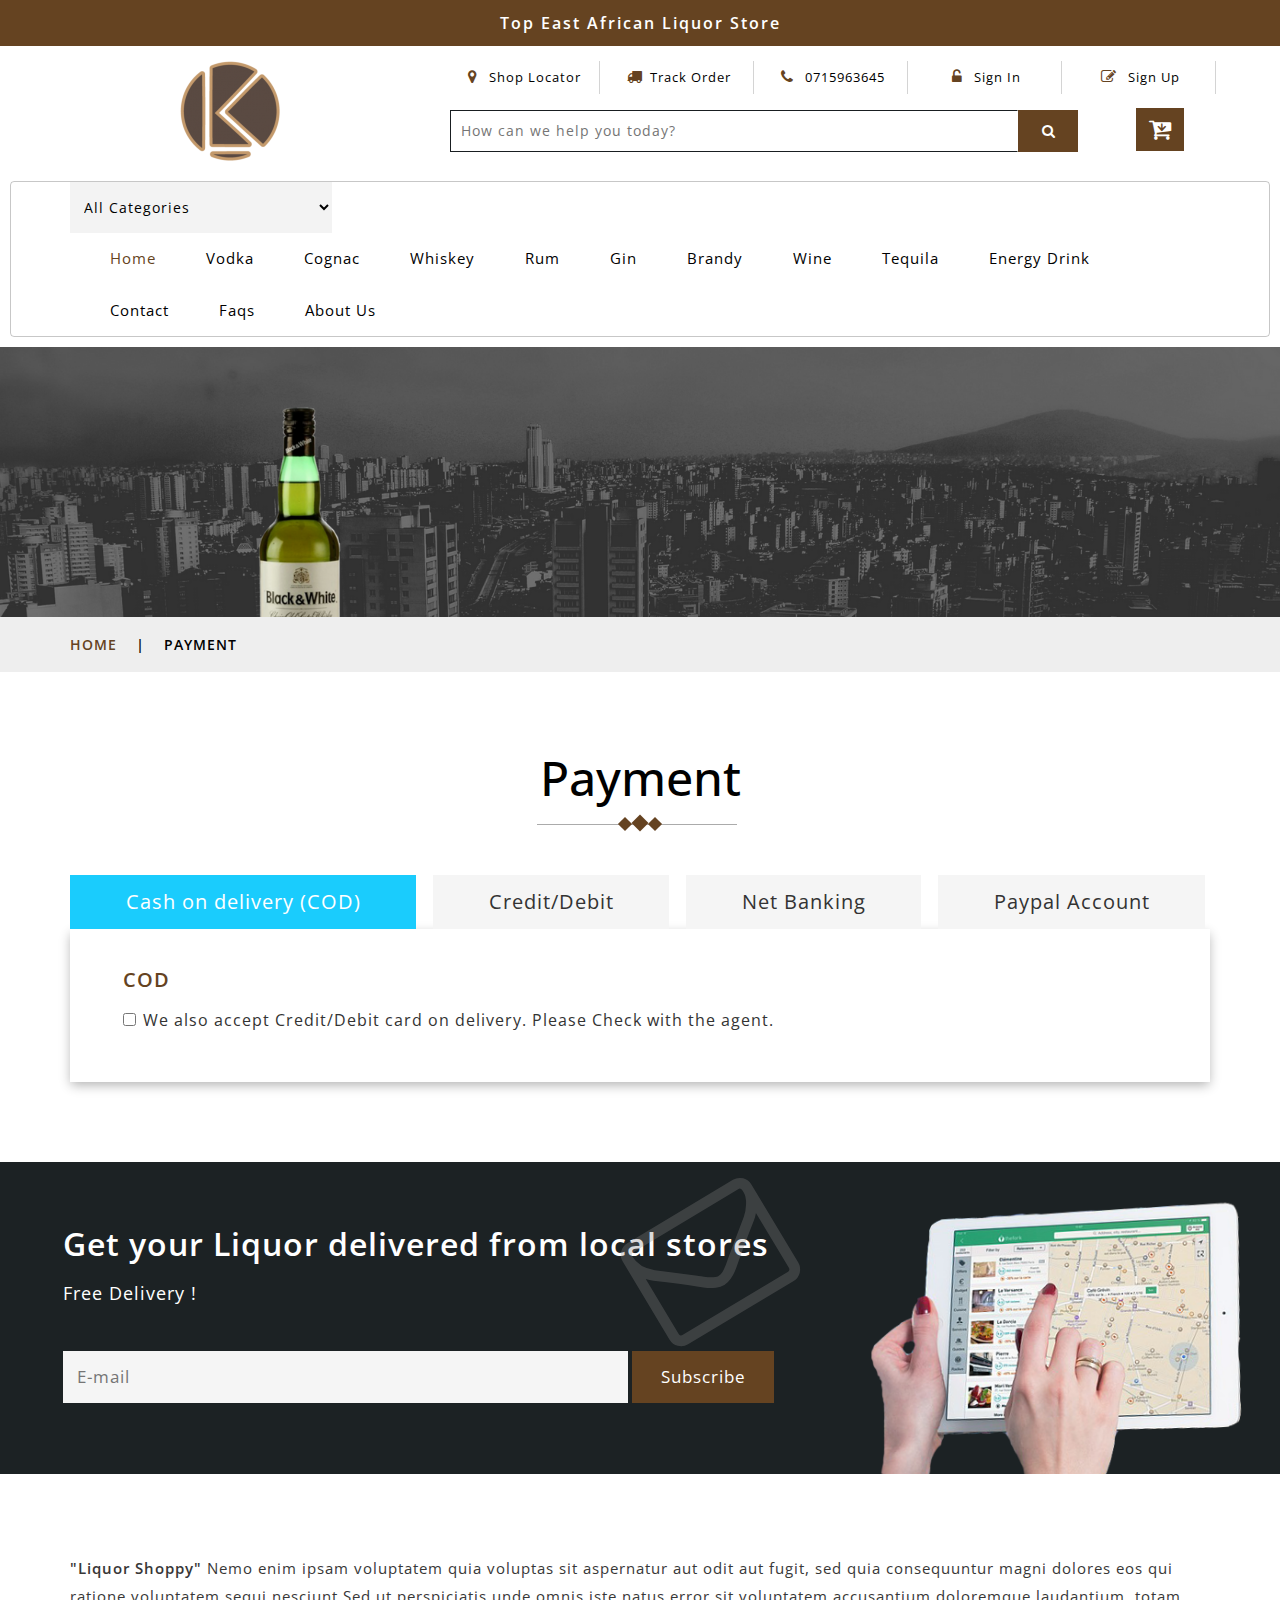
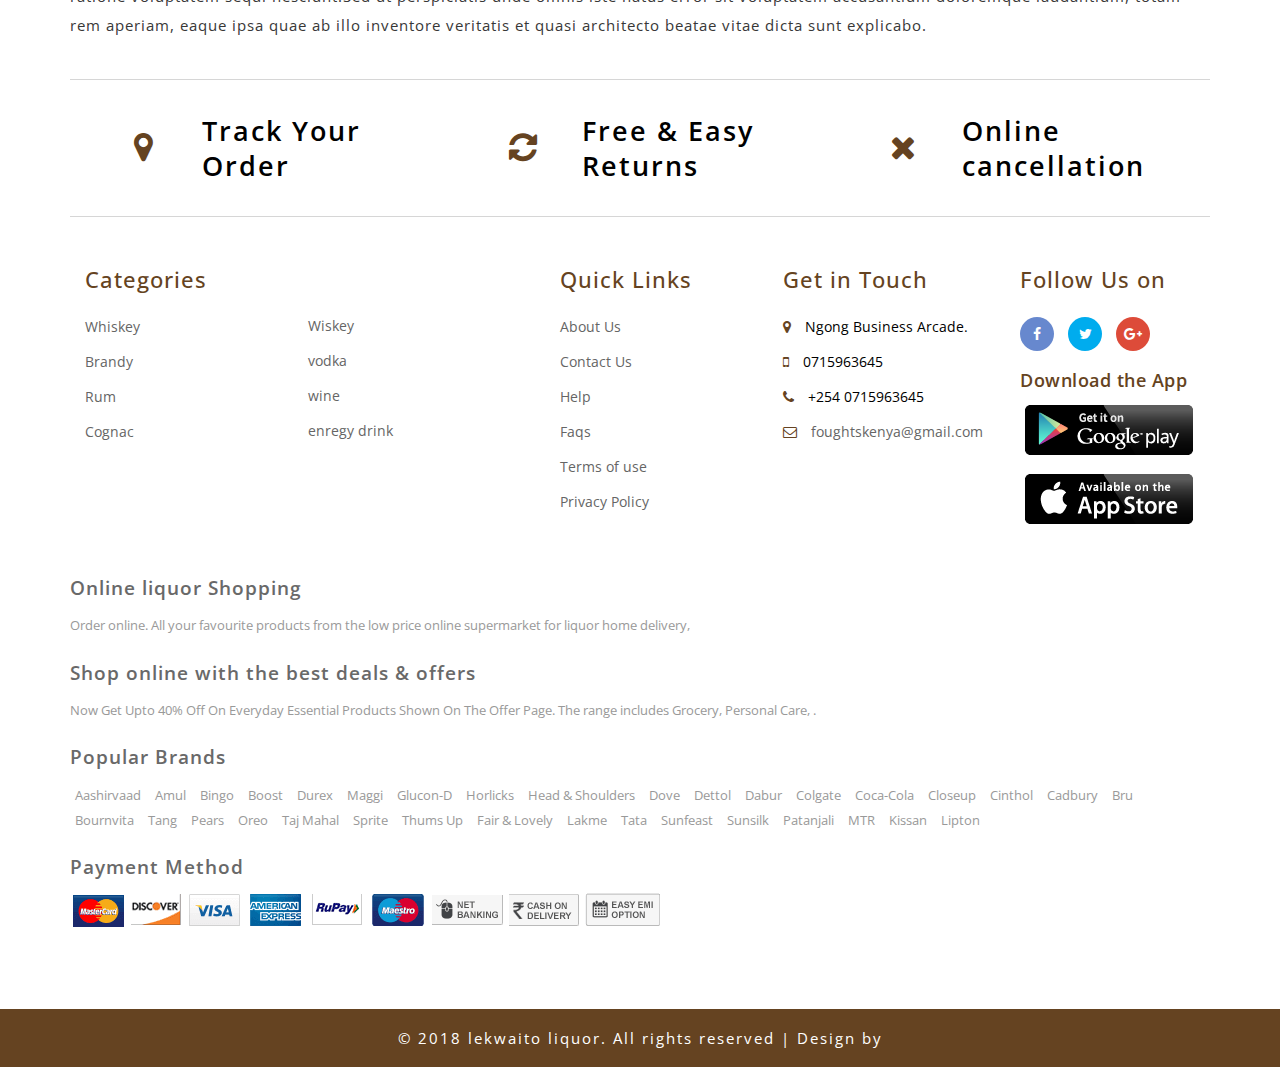
<file: payment.html>
<!DOCTYPE html>
<html lang="zxx">

<head>
	<title>Lekwaito Liquor Store</title>
	<!--/tags -->
	<meta name="viewport" content="width=device-width, initial-scale=1">
	<meta http-equiv="Content-Type" content="text/html; charset=utf-8" />
	<meta name="keywords" content="Grocery Shoppy Responsive web template, Bootstrap Web Templates, Flat Web Templates, Android Compatible web template, 
Smartphone Compatible web template, free webdesigns for Nokia, Samsung, LG, SonyEricsson, Motorola web design" />
	<script>
		addEventListener("load", function () {
			setTimeout(hideURLbar, 0);
		}, false);

		function hideURLbar() {
			window.scrollTo(0, 1);
		}
	</script>
	<!--//tags -->
	<link href="css/bootstrap.css" rel="stylesheet" type="text/css" media="all" />
	<link href="css/style.css" rel="stylesheet" type="text/css" media="all" />
	<link href="css/font-awesome.css" rel="stylesheet">
	<!--pop-up-box-->
	<link href="css/popuo-box.css" rel="stylesheet" type="text/css" media="all" />
	<!--//pop-up-box-->
	<!-- price range -->
	<link rel="stylesheet" type="text/css" href="css/jquery-ui1.css">
	<!-- fonts -->
	<link href="//fonts.googleapis.com/css?family=Open+Sans:300,300i,400,400i,600,600i,700,700i,800" rel="stylesheet">
</head>

<body>
	<!-- top-header -->
	<div class="header-most-top">
		<p>Top East African Liquor Store</p>
	</div>
	<!-- //top-header -->
	<!-- header-bot-->
	<div class="header-bot">
		<div class="header-bot_inner_wthreeinfo_header_mid">
			<!-- header-bot-->
			<div class="col-md-4 logo_agile">
				<h1>
					<a href="index.html">
						<!-- <span>L</span>ekwaito
						<span>l</span>iquor -->
						<img src="images/logo2.png" alt=" ">
					</a>
				</h1>
			</div>
			<!-- header-bot -->
			<div class="col-md-8 header">
				<!-- header lists -->
				<ul>
					<li>
						<a class="play-icon popup-with-zoom-anim" href="#small-dialog1">
							<span class="fa fa-map-marker" aria-hidden="true"></span> Shop Locator</a>
					</li>
					<li>
						<a href="#" data-toggle="modal" data-target="#myModal1">
							<span class="fa fa-truck" aria-hidden="true"></span>Track Order</a>
					</li>
					<li>
						<span class="fa fa-phone" aria-hidden="true"></span> 0715963645
					</li>
					<li>
						<a href="#" data-toggle="modal" data-target="#myModal1">
							<span class="fa fa-unlock-alt" aria-hidden="true"></span> Sign In </a>
					</li>
					<li>
						<a href="#" data-toggle="modal" data-target="#myModal2">
							<span class="fa fa-pencil-square-o" aria-hidden="true"></span> Sign Up </a>
					</li>
				</ul>
				<!-- //header lists -->
				<!-- search -->
				<div class="agileits_search">
					<form action="#" method="post">
						<input name="Search" type="search" placeholder="How can we help you today?" required="">
						<button type="submit" class="btn btn-default" aria-label="Left Align">
							<span class="fa fa-search" aria-hidden="true"> </span>
						</button>
					</form>
				</div>
				<!-- //search -->
				<!-- cart details -->
				<div class="top_nav_right">
					<div class="wthreecartaits wthreecartaits2 cart cart box_1">
						<form action="#" method="post" class="last">
							<input type="hidden" name="cmd" value="_cart">
							<input type="hidden" name="display" value="1">
							<button class="w3view-cart" type="submit" name="submit" value="">
								<i class="fa fa-cart-arrow-down" aria-hidden="true"></i>
							</button>
						</form>
					</div>
				</div>
				<!-- //cart details -->
				<div class="clearfix"></div>
			</div>
			<div class="clearfix"></div>
		</div>
	</div>
	<!-- shop locator (popup) -->
	<!-- Button trigger modal(shop-locator) -->
	<div id="small-dialog1" class="mfp-hide">
		<div class="select-city">
			<h3>Please Select Your Location</h3>
			<select class="list_of_cities">
				<optgroup label="Popular Cities">
					<option selected style="display:none;color:#eee;">Select Town</option>
					<option>Nairobi</option>
					<option>AMombasa</option>
					<option>Kisumu</option>
					<option>Nakuru</option>
					<option>Thika</option>
					<option>Machakos</option>
					<option>Ngong</option>
					<option>Rongai</option>
					<option>Soth C</option>
					
				</optgroup>
				
			</select>
			<div class="clearfix"></div>
		</div>
	</div>
	<!-- //shop locator (popup) -->
	<!-- signin Model -->
	<!-- Modal1 -->
	<div class="modal fade" id="myModal1" tabindex="-1" role="dialog">
		<div class="modal-dialog">
			<!-- Modal content-->
			<div class="modal-content">
				<div class="modal-header">
					<button type="button" class="close" data-dismiss="modal">&times;</button>
				</div>
				<div class="modal-body modal-body-sub_agile">
					<div class="main-mailposi">
						<span class="fa fa-envelope-o" aria-hidden="true"></span>
					</div>
					<div class="modal_body_left modal_body_left1">
						<h3 class="agileinfo_sign">Sign In </h3>
						<p>
							Sign In now, Let's start your Liquor Delivery. Don't have an account?
							<a href="#" data-toggle="modal" data-target="#myModal2">
								Sign Up Now</a>
						</p>
						<form action="#" method="post">
							<div class="styled-input agile-styled-input-top">
								<input type="text" placeholder="User Name" name="Name" required="">
							</div>
							<div class="styled-input">
								<input type="password" placeholder="Password" name="password" required="">
							</div>
							<input type="submit" value="Sign In">
						</form>
						<div class="clearfix"></div>
					</div>
					<div class="clearfix"></div>
				</div>
			</div>
			<!-- //Modal content-->
		</div>
	</div>
	<!-- //Modal1 -->
	<!-- //signin Model -->
	<!-- signup Model -->
	<!-- Modal2 -->
	<div class="modal fade" id="myModal2" tabindex="-1" role="dialog">
		<div class="modal-dialog">
			<!-- Modal content-->
			<div class="modal-content">
				<div class="modal-header">
					<button type="button" class="close" data-dismiss="modal">&times;</button>
				</div>
				<div class="modal-body modal-body-sub_agile">
					<div class="main-mailposi">
						<span class="fa fa-envelope-o" aria-hidden="true"></span>
					</div>
					<div class="modal_body_left modal_body_left1">
						<h3 class="agileinfo_sign">Sign Up</h3>
						<p>
							Come join the Liquor Shoppy! Let's set up your Account.
						</p>
						<form action="#" method="post">
							<div class="styled-input agile-styled-input-top">
								<input type="text" placeholder="Name" name="Name" required="">
							</div>
							<div class="styled-input">
								<input type="email" placeholder="E-mail" name="Email" required="">
							</div>
							<div class="styled-input">
								<input type="password" placeholder="Password" name="password" id="password1" required="">
							</div>
							<div class="styled-input">
								<input type="password" placeholder="Confirm Password" name="Confirm Password" id="password2" required="">
							</div>
							<input type="submit" value="Sign Up">
						</form>
						<p>
							<a href="#">By clicking register, I agree to your terms</a>
						</p>
					</div>
				</div>
			</div>
			<!-- //Modal content-->
		</div>
	</div>
	<!-- //Modal2 -->
	<!-- //signup Model -->
	<!-- //header-bot -->
	<!-- navigation -->
	<div class="ban-top">
		<div class="container">
			<div class="agileits-navi_search">
				<form action="#" method="post">
					<select id="agileinfo-nav_search" name="agileinfo_search" required="">
						<option value="">All Categories</option>
						<option value="Kitchen">Whiskey</option>
						<option value="Household">Vodka</option>
						<option value="Snacks &amp; Beverages">Cognac</option>
						<option value="Personal Care">Gin</option>
						<option value="Gift Hampers">Brandy</option>
						<option value="Fruits &amp; Vegetables">Tequila</option>
						<option value="Baby Care">Wine</option>
						<option value="Soft Drinks &amp; Juices">Soft Drinks & Juices</option>
						<option value="Frozen Food">Rum</option>
						
					</select>
				</form>
			</div>
			<div class="top_nav_left">
				<nav class="navbar navbar-default">
					<div class="container-fluid">
						<!-- Brand and toggle get grouped for better mobile display -->
						<div class="navbar-header">
							<button type="button" class="navbar-toggle collapsed" data-toggle="collapse" data-target="#bs-example-navbar-collapse-1"
							    aria-expanded="false">
								<span class="sr-only">Toggle navigation</span>
								<span class="icon-bar"></span>
								<span class="icon-bar"></span>
								<span class="icon-bar"></span>
							</button>
						</div>
						<!-- Collect the nav links, forms, and other content for toggling -->
						<div class="collapse navbar-collapse menu--shylock" id="bs-example-navbar-collapse-1">
							<ul class="nav navbar-nav menu__list">
								<li class="active">
									<a class="nav-stylehead" href="index.html">Home
										<span class="sr-only">(current)</span>
									</a>
								</li>
								<li class="">
								
								<li class="">
									<a class="nav-stylehead" href="Vodka.html">Vodka</a>
								</li>
								<li class="">
									<a class="nav-stylehead" href="Cognac.html">Cognac</a>
								</li>
								<li class="">
									<a class="nav-stylehead" href="Whiskey.html">Whiskey</a>
								</li>
								<li class="">
									<a class="nav-stylehead" href="Rum.html">Rum</a>
								</li>
								<li class="">
									<a class="nav-stylehead" href="Gin.html">Gin</a>
								</li>
								<li class="">
									<a class="nav-stylehead" href="Brandy.html">Brandy</a>
								</li>
								<li class="">
									<a class="nav-stylehead" href="Wine.html">Wine</a>
								</li>
								<li class="">
									<a class="nav-stylehead" href="Tequila.html">Tequila</a>
								</li>
								<li class="">
									<a class="nav-stylehead" href="Energy Drink.html">Energy Drink</a>
								</li>
								<li class="">
									<a class="nav-stylehead" href="contact.html">Contact</a>
								</li>
								<li class="">
									<a class="nav-stylehead" href="faqs.html">Faqs</a>
								</li>
								<li class="">
									<a class="nav-stylehead" href="about.html">About Us</a>
								</li>
							</ul>
						</div>
					</div>
				</nav>
			</div>
		</div>
	</div>
	<!-- //navigation -->
	<!-- banner-2 -->
	<div class="page-head_agile_info_w3l">

	</div>
	<!-- //banner-2 -->
	<!-- page -->
	<div class="services-breadcrumb">
		<div class="agile_inner_breadcrumb">
			<div class="container">
				<ul class="w3_short">
					<li>
						<a href="index.html">Home</a>
						<i>|</i>
					</li>
					<li>Payment</li>
				</ul>
			</div>
		</div>
	</div>
	<!-- //page -->
	<!-- payment page-->
	<div class="privacy">
		<div class="container">
			<!-- tittle heading -->
			<h3 class="tittle-w3l">Payment
				<span class="heading-style">
					<i></i>
					<i></i>
					<i></i>
				</span>
			</h3>
			<!-- //tittle heading -->
			<div class="checkout-right">
				<!--Horizontal Tab-->
				<div id="parentHorizontalTab">
					<ul class="resp-tabs-list hor_1">
						<li>Cash on delivery (COD)</li>
						<li>Credit/Debit</li>
						<li>Net Banking</li>
						<li>Paypal Account</li>
					</ul>
					<div class="resp-tabs-container hor_1">

						<div>
							<div class="vertical_post check_box_agile">
								<h5>COD</h5>
								<div class="checkbox">
									<div class="check_box_one cashon_delivery">
										<label class="anim">
											<input type="checkbox" class="checkbox">
											<span> We also accept Credit/Debit card on delivery. Please Check with the agent.</span>
										</label>
									</div>

								</div>
							</div>
						</div>
						<div>
							<form action="#" method="post" class="creditly-card-form agileinfo_form">
								<div class="creditly-wrapper wthree, w3_agileits_wrapper">
									<div class="credit-card-wrapper">
										<div class="first-row form-group">
											<div class="controls">
												<label class="control-label">Name on Card</label>
												<input class="billing-address-name form-control" type="text" name="name" placeholder="John Smith">
											</div>
											<div class="w3_agileits_card_number_grids">
												<div class="w3_agileits_card_number_grid_left">
													<div class="controls">
														<label class="control-label">Card Number</label>
														<input class="number credit-card-number form-control" type="text" name="number" inputmode="numeric" autocomplete="cc-number"
														    autocompletetype="cc-number" x-autocompletetype="cc-number" placeholder="&#149;&#149;&#149;&#149; &#149;&#149;&#149;&#149; &#149;&#149;&#149;&#149; &#149;&#149;&#149;&#149;">
													</div>
												</div>
												<div class="w3_agileits_card_number_grid_right">
													<div class="controls">
														<label class="control-label">CVV</label>
														<input class="security-code form-control" Â· inputmode="numeric" type="text" name="security-code" placeholder="&#149;&#149;&#149;">
													</div>
												</div>
												<div class="clear"> </div>
											</div>
											<div class="controls">
												<label class="control-label">Expiration Date</label>
												<input class="expiration-month-and-year form-control" type="text" name="expiration-month-and-year" placeholder="MM / YY">
											</div>
										</div>
										<button class="submit">
											<span>Make a payment </span>
										</button>
									</div>
								</div>
							</form>

						</div>
						<div>
							<div class="vertical_post">
								<form action="#" method="post">
									<h5>Select From Popular Banks</h5>
									<div class="swit-radio">
										<div class="check_box_one">
											<div class="radio_one">
												<label>
													<input type="radio" name="radio" checked="">
													<i></i>Syndicate Bank</label>
											</div>
										</div>
										<div class="check_box_one">
											<div class="radio_one">
												<label>
													<input type="radio" name="radio">
													<i></i>Bank of Baroda</label>
											</div>
										</div>
										<div class="check_box_one">
											<div class="radio_one">
												<label>
													<input type="radio" name="radio">
													<i></i>Canara Bank</label>
											</div>
										</div>
										<div class="check_box_one">
											<div class="radio_one">
												<label>
													<input type="radio" name="radio">
													<i></i>ICICI Bank</label>
											</div>
										</div>
										<div class="check_box_one">
											<div class="radio_one">
												<label>
													<input type="radio" name="radio">
													<i></i>State Bank Of India</label>
											</div>
										</div>
										<div class="clearfix"></div>
									</div>
									<h5>Or Select Other Bank</h5>
									<div class="section_room_pay">
										<select class="year">
											<option value="">=== Other Banks ===</option>
											<option value="ALB-NA">Allahabad Bank NetBanking</option>
											<option value="ADB-NA">Andhra Bank</option>
											<option value="BBK-NA">Bank of Bahrain and Kuwait NetBanking</option>
											<option value="BBC-NA">Bank of Baroda Corporate NetBanking</option>
											<option value="BBR-NA">Bank of Baroda Retail NetBanking</option>
											<option value="BOI-NA">Bank of India NetBanking</option>
											<option value="BOM-NA">Bank of Maharashtra NetBanking</option>
											<option value="CSB-NA">Catholic Syrian Bank NetBanking</option>
											<option value="CBI-NA">Central Bank of India</option>
											<option value="CUB-NA">City Union Bank NetBanking</option>
											<option value="CRP-NA">Corporation Bank</option>
											<option value="DBK-NA">Deutsche Bank NetBanking</option>
											<option value="DCB-NA">Development Credit Bank</option>
											<option value="DC2-NA">Development Credit Bank - Corporate</option>
											<option value="DLB-NA">Dhanlaxmi Bank NetBanking</option>
											<option value="FBK-NA">Federal Bank NetBanking</option>
											<option value="IDS-NA">Indusind Bank NetBanking</option>
											<option value="IOB-NA">Indian Overseas Bank</option>
											<option value="ING-NA">ING Vysya Bank (now Kotak)</option>
											<option value="JKB-NA">Jammu and Kashmir NetBanking</option>
											<option value="JSB-NA">Janata Sahakari Bank Limited</option>
											<option value="KBL-NA">Karnataka Bank NetBanking</option>
											<option value="KVB-NA">Karur Vysya Bank NetBanking</option>
											<option value="LVR-NA">Lakshmi Vilas Bank NetBanking</option>
											<option value="OBC-NA">Oriental Bank of Commerce NetBanking</option>
											<option value="CPN-NA">PNB Corporate NetBanking</option>
											<option value="PNB-NA">PNB NetBanking</option>
											<option value="RSD-DIRECT">Rajasthan State Co-operative Bank-Debit Card</option>
											<option value="RBS-NA">RBS (The Royal Bank of Scotland)</option>
											<option value="SWB-NA">Saraswat Bank NetBanking</option>
											<option value="SBJ-NA">SB Bikaner and Jaipur NetBanking</option>
											<option value="SBH-NA">SB Hyderabad NetBanking</option>
											<option value="SBM-NA">SB Mysore NetBanking</option>
											<option value="SBT-NA">SB Travancore NetBanking</option>
											<option value="SVC-NA">Shamrao Vitthal Co-operative Bank</option>
											<option value="SIB-NA">South Indian Bank NetBanking</option>
											<option value="SBP-NA">State Bank of Patiala NetBanking</option>
											<option value="SYD-NA">Syndicate Bank NetBanking</option>
											<option value="TNC-NA">Tamil Nadu State Co-operative Bank NetBanking</option>
											<option value="UCO-NA">UCO Bank NetBanking</option>
											<option value="UBI-NA">Union Bank NetBanking</option>
											<option value="UNI-NA">United Bank of India NetBanking</option>
											<option value="VJB-NA">Vijaya Bank NetBanking</option>
										</select>
									</div>
									<input type="submit" value="PAY NOW">
								</form>
							</div>
						</div>
						<div>
							<div id="tab4" class="tab-grid" style="display: block;">
								<div class="row">
									<div class="col-md-6">
										<img class="pp-img" src="images/paypal.png" alt="Image Alternative text" title="Image Title">
										<p>Important: You will be redirected to PayPal's website to securely complete your payment.</p>
										<a class="btn btn-primary">Checkout via Paypal</a>
									</div>
									<div class="col-md-6 number-paymk">
										<form class="cc-form">
											<div class="clearfix">
												<div class="form-group form-group-cc-number">
													<label>Card Number</label>
													<input class="form-control" placeholder="xxxx xxxx xxxx xxxx" type="text">
													<span class="cc-card-icon"></span>
												</div>
												<div class="form-group form-group-cc-cvc">
													<label>CVV</label>
													<input class="form-control" placeholder="xxxx" type="text">
												</div>
											</div>
											<div class="clearfix">
												<div class="form-group form-group-cc-name">
													<label>Card Holder Name</label>
													<input class="form-control" type="text">
												</div>
												<div class="form-group form-group-cc-date">
													<label>Valid Thru</label>
													<input class="form-control" placeholder="mm/yy" type="text">
												</div>
											</div>
											<div class="checkbox checkbox-small">
												<label>
													<input class="i-check" type="checkbox" checked="">Add to My Cards</label>
											</div>
											<input type="submit" class="submit" value="Proceed Payment">
										</form>
									</div>
								</div>

							</div>
						</div>

					</div>
				</div>
				<!--Plug-in Initialisation-->
			</div>
		</div>
	</div>
	<!-- //payment page -->

	<!-- newsletter -->
	<div class="footer-top">
		<div class="container-fluid">
			<div class="col-xs-8 agile-leftmk">
				<h2>Get your Liquor delivered from local stores</h2>
				<p>Free Delivery !</p>
				<form action="#" method="post">
					<input type="email" placeholder="E-mail" name="email" required="">
					<input type="submit" value="Subscribe">
				</form>
				<div class="newsform-w3l">
					<span class="fa fa-envelope-o" aria-hidden="true"></span>
				</div>
			</div>
			<div class="col-xs-4 w3l-rightmk">
				<img src="images/tab3.png" alt=" ">
			</div>
			<div class="clearfix"></div>
		</div>
	</div>
	<!-- //newsletter -->
	<!-- footer -->
	<footer>
		<div class="container">
			<!-- footer first section -->
			<p class="footer-main">
				<span>"Liquor Shoppy"</span> Nemo enim ipsam voluptatem quia voluptas sit aspernatur aut odit aut fugit, sed quia consequuntur
				magni dolores eos qui ratione voluptatem sequi nesciunt.Sed ut perspiciatis unde omnis iste natus error sit voluptatem
				accusantium doloremque laudantium, totam rem aperiam, eaque ipsa quae ab illo inventore veritatis et quasi architecto
				beatae vitae dicta sunt explicabo.</p>
			<!-- //footer first section -->
			<!-- footer second section -->
			<div class="w3l-grids-footer">
				<div class="col-xs-4 offer-footer">
					<div class="col-xs-4 icon-fot">
						<span class="fa fa-map-marker" aria-hidden="true"></span>
					</div>
					<div class="col-xs-8 text-form-footer">
						<h3>Track Your Order</h3>
					</div>
					<div class="clearfix"></div>
				</div>
				<div class="col-xs-4 offer-footer">
					<div class="col-xs-4 icon-fot">
						<span class="fa fa-refresh" aria-hidden="true"></span>
					</div>
					<div class="col-xs-8 text-form-footer">
						<h3>Free & Easy Returns</h3>
					</div>
					<div class="clearfix"></div>
				</div>
				<div class="col-xs-4 offer-footer">
					<div class="col-xs-4 icon-fot">
						<span class="fa fa-times" aria-hidden="true"></span>
					</div>
					<div class="col-xs-8 text-form-footer">
						<h3>Online cancellation </h3>
					</div>
					<div class="clearfix"></div>
				</div>
				<div class="clearfix"></div>
			</div>
			<!-- //footer second section -->
			<!-- footer third section -->
			<div class="footer-info w3-agileits-info">
				<!-- footer categories -->
				<div class="col-sm-5 address-right">
					<div class="col-xs-6 footer-grids">
						<h3>Categories</h3>
						<ul>
							<li>
								<a href="whiskey.html">Whiskey</a>
							</li>
							<li>
								<a href="brandy.html">Brandy</a>
							</li>
							<li>
								<a href="Rum.html">Rum</a>
							</li>
				          <li>
				          	<a href="Cognac.html">Cognac</a>
				          </li>
						</ul>
					</div>
					<div class="col-xs-6 footer-grids agile-secomk">
						<ul>
								<li>
								<a href="Gin.html">Wiskey</a>
							</li>
							<li>
								<a href="Vodka.html">vodka</a>
							</li>
							<li>
								<a href="Wine.html">wine</a>
							</li>
				          <li>
				          	<a href="energy drink">enregy drink</a>
				          </li>
						</ul>
					</div>
					<div class="clearfix"></div>
				</div>
				<!-- //footer categories -->
				<!-- quick links -->
				<div class="col-sm-5 address-right">
					<div class="col-xs-6 footer-grids">
						<h3>Quick Links</h3>
						<ul>
							<li>
								<a href="about.html">About Us</a>
							</li>
							<li>
								<a href="contact.html">Contact Us</a>
							</li>
							<li>
								<a href="help.html">Help</a>
							</li>
							<li>
								<a href="faqs.html">Faqs</a>
							</li>
							<li>
								<a href="terms.html">Terms of use</a>
							</li>
							<li>
								<a href="privacy.html">Privacy Policy</a>
							</li>
						</ul>
					</div>
					<div class="col-xs-6 footer-grids">
						<h3>Get in Touch</h3>
						<ul>
							<li>
								<i class="fa fa-map-marker"></i> Ngong Business Arcade.</li>
							<li>
								<i class="fa fa-mobile"></i> 0715963645 </li>
							<li>
								<i class="fa fa-phone"></i> +254 0715963645 </li>
							<li>
								<i class="fa fa-envelope-o"></i>
								<a href="mailto:foughtskenya@gmail.com">foughtskenya@gmail.com</a>
							</li>
						</ul>
					</div>
				</div>
				<!-- //quick links -->
				<!-- social icons -->
				<div class="col-sm-2 footer-grids  w3l-socialmk">
					<h3>Follow Us on</h3>
					<div class="social">
						<ul>
							<li>
								<a class="icon fb" href="#">
									<i class="fa fa-facebook"></i>
								</a>
							</li>
							<li>
								<a class="icon tw" href="#">
									<i class="fa fa-twitter"></i>
								</a>
							</li>
							<li>
								<a class="icon gp" href="#">
									<i class="fa fa-google-plus"></i>
								</a>
							</li>
						</ul>
					</div>
					<div class="agileits_app-devices">
						<h5>Download the App</h5>
						<a href="#">
							<img src="images/1.png" alt="">
						</a>
						<a href="#">
							<img src="images/2.png" alt="">
						</a>
						<div class="clearfix"> </div>
					</div>
				</div>
				<!-- //social icons -->
				<div class="clearfix"></div>
			</div>
			<!-- //footer third section -->
			<!-- footer fourth section (text) -->
			<div class="agile-sometext">
				<div class="sub-some">
					<h5>Online liquor Shopping</h5>
					<p>Order online. All your favourite products from the low price online supermarket for liquor home delivery,
						</p>
				</div>
				<div class="sub-some">
					<h5>Shop online with the best deals & offers</h5>
					<p>Now Get Upto 40% Off On Everyday Essential Products Shown On The Offer Page. The range includes Grocery, Personal Care,
						.</p>
				</div>
				<!-- brands -->
				<div class="sub-some">
					<h5>Popular Brands</h5>
					<ul>
						<li>
							<a href="product.html">Aashirvaad</a>
						</li>
						<li>
							<a href="product.html">Amul</a>
						</li>
						<li>
							<a href="product.html">Bingo</a>
						</li>
						<li>
							<a href="product.html">Boost</a>
						</li>
						<li>
							<a href="product.html">Durex</a>
						</li>
						<li>
							<a href="product.html"> Maggi</a>
						</li>
						<li>
							<a href="product.html">Glucon-D</a>
						</li>
						<li>
							<a href="product.html">Horlicks</a>
						</li>
						<li>
							<a href="product2.html">Head & Shoulders</a>
						</li>
						<li>
							<a href="product2.html">Dove</a>
						</li>
						<li>
							<a href="product2.html">Dettol</a>
						</li>
						<li>
							<a href="product2.html">Dabur</a>
						</li>
						<li>
							<a href="product2.html">Colgate</a>
						</li>
						<li>
							<a href="product.html">Coca-Cola</a>
						</li>
						<li>
							<a href="product2.html">Closeup</a>
						</li>
						<li>
							<a href="product2.html"> Cinthol</a>
						</li>
						<li>
							<a href="product.html">Cadbury</a>
						</li>
						<li>
							<a href="product.html">Bru</a>
						</li>
						<li>
							<a href="product.html">Bournvita</a>
						</li>
						<li>
							<a href="product.html">Tang</a>
						</li>
						<li>
							<a href="product.html">Pears</a>
						</li>
						<li>
							<a href="product.html">Oreo</a>
						</li>
						<li>
							<a href="product.html"> Taj Mahal</a>
						</li>
						<li>
							<a href="product.html">Sprite</a>
						</li>
						<li>
							<a href="product.html">Thums Up</a>
						</li>
						<li>
							<a href="product2.html">Fair & Lovely</a>
						</li>
						<li>
							<a href="product2.html">Lakme</a>
						</li>
						<li>
							<a href="product.html">Tata</a>
						</li>
						<li>
							<a href="product2.html">Sunfeast</a>
						</li>
						<li>
							<a href="product2.html">Sunsilk</a>
						</li>
						<li>
							<a href="product.html">Patanjali</a>
						</li>
						<li>
							<a href="product.html">MTR</a>
						</li>
						<li>
							<a href="product.html">Kissan</a>
						</li>
						<li>
							<a href="product2.html"> Lipton</a>
						</li>
					</ul>
				</div>
				<!-- //brands -->
				<!-- payment -->
				<div class="sub-some child-momu">
					<h5>Payment Method</h5>
					<ul>
						<li>
							<img src="images/pay2.png" alt="">
						</li>
						<li>
							<img src="images/pay5.png" alt="">
						</li>
						<li>
							<img src="images/pay1.png" alt="">
						</li>
						<li>
							<img src="images/pay4.png" alt="">
						</li>
						<li>
							<img src="images/pay6.png" alt="">
						</li>
						<li>
							<img src="images/pay3.png" alt="">
						</li>
						<li>
							<img src="images/pay7.png" alt="">
						</li>
						<li>
							<img src="images/pay8.png" alt="">
						</li>
						<li>
							<img src="images/pay9.png" alt="">
						</li>
					</ul>
				</div>
				<!-- //payment -->
			</div>
			<!-- //footer fourth section (text) -->
		</div>
	</footer>
	<!-- //footer -->
	<!-- copyright -->
	<div class="copy-right">
		<div class="container">
			<p>© 2018 lekwaito liquor. All rights reserved | Design by
				<!-- <a href="http://w3layouts.com"> W3layouts.</a> -->
			</p>
		</div>
	</div>
	<!-- //copyright -->

	<!-- js-files -->
	<!-- jquery -->
	<script src="js/jquery-2.1.4.min.js"></script>
	<!-- //jquery -->

	<!-- popup modal (for signin & signup)-->
	<script src="js/jquery.magnific-popup.js"></script>
	<script>
		$(document).ready(function () {
			$('.popup-with-zoom-anim').magnificPopup({
				type: 'inline',
				fixedContentPos: false,
				fixedBgPos: true,
				overflowY: 'auto',
				closeBtnInside: true,
				preloader: false,
				midClick: true,
				removalDelay: 300,
				mainClass: 'my-mfp-zoom-in'
			});

		});
	</script>
	<!-- Large modal -->
	<!-- <script>
		$('#').modal('show');
	</script> -->
	<!-- //popup modal (for signin & signup)-->

	<!-- cart-js -->
	<script src="js/minicart.js"></script>
	<script>
		paypalm.minicartk.render(); //use only unique class names other than paypal1.minicart1.Also Replace same class name in css and minicart.min.js

		paypalm.minicartk.cart.on('checkout', function (evt) {
			var items = this.items(),
				len = items.length,
				total = 0,
				i;

			// Count the number of each item in the cart
			for (i = 0; i < len; i++) {
				total += items[i].get('quantity');
			}

			if (total < 3) {
				alert('The minimum order quantity is 3. Please add more to your shopping cart before checking out');
				evt.preventDefault();
			}
		});
	</script>
	<!-- //cart-js -->

	<!-- easy-responsive-tabs -->
	<link rel="stylesheet" type="text/css" href="css/easy-responsive-tabs.css " />
	<script src="js/easyResponsiveTabs.js"></script>

	<script>
		$(document).ready(function () {
			//Horizontal Tab
			$('#parentHorizontalTab').easyResponsiveTabs({
				type: 'default', //Types: default, vertical, accordion
				width: 'auto', //auto or any width like 600px
				fit: true, // 100% fit in a container
				tabidentify: 'hor_1', // The tab groups identifier
				activate: function (event) { // Callback function if tab is switched
					var $tab = $(this);
					var $info = $('#nested-tabInfo');
					var $name = $('span', $info);
					$name.text($tab.text());
					$info.show();
				}
			});
		});
	</script>
	<!-- //easy-responsive-tabs -->

	<!-- credit-card -->
	<script src="js/creditly.js"></script>
	<link rel="stylesheet" href="css/creditly.css" type="text/css" media="all" />

	<script>
		$(function () {
			var creditly = Creditly.initialize(
				'.creditly-wrapper .expiration-month-and-year',
				'.creditly-wrapper .credit-card-number',
				'.creditly-wrapper .security-code',
				'.creditly-wrapper .card-type');

			$(".creditly-card-form .submit").click(function (e) {
				e.preventDefault();
				var output = creditly.validate();
				if (output) {
					// Your validated credit card output
					console.log(output);
				}
			});
		});
	</script>
	<!-- //credit-card -->

	<!-- password-script -->
	<script>
		window.onload = function () {
			document.getElementById("password1").onchange = validatePassword;
			document.getElementById("password2").onchange = validatePassword;
		}

		function validatePassword() {
			var pass2 = document.getElementById("password2").value;
			var pass1 = document.getElementById("password1").value;
			if (pass1 != pass2)
				document.getElementById("password2").setCustomValidity("Passwords Don't Match");
			else
				document.getElementById("password2").setCustomValidity('');
			//empty string means no validation error
		}
	</script>
	<!-- //password-script -->

	<!-- smoothscroll -->
	<script src="js/SmoothScroll.min.js"></script>
	<!-- //smoothscroll -->

	<!-- start-smooth-scrolling -->
	<script src="js/move-top.js"></script>
	<script src="js/easing.js"></script>
	<script>
		jQuery(document).ready(function ($) {
			$(".scroll").click(function (event) {
				event.preventDefault();

				$('html,body').animate({
					scrollTop: $(this.hash).offset().top
				}, 1000);
			});
		});
	</script>
	<!-- //end-smooth-scrolling -->

	<!-- smooth-scrolling-of-move-up -->
	<script>
		$(document).ready(function () {
			/*
			var defaults = {
				containerID: 'toTop', // fading element id
				containerHoverID: 'toTopHover', // fading element hover id
				scrollSpeed: 1200,
				easingType: 'linear' 
			};
			*/
			$().UItoTop({
				easingType: 'easeOutQuart'
			});

		});
	</script>
	<!-- //smooth-scrolling-of-move-up -->

	<!-- for bootstrap working -->
	<script src="js/bootstrap.js"></script>
	<!-- //for bootstrap working -->
	<!-- //js-files -->

</body>

</html>
</file>
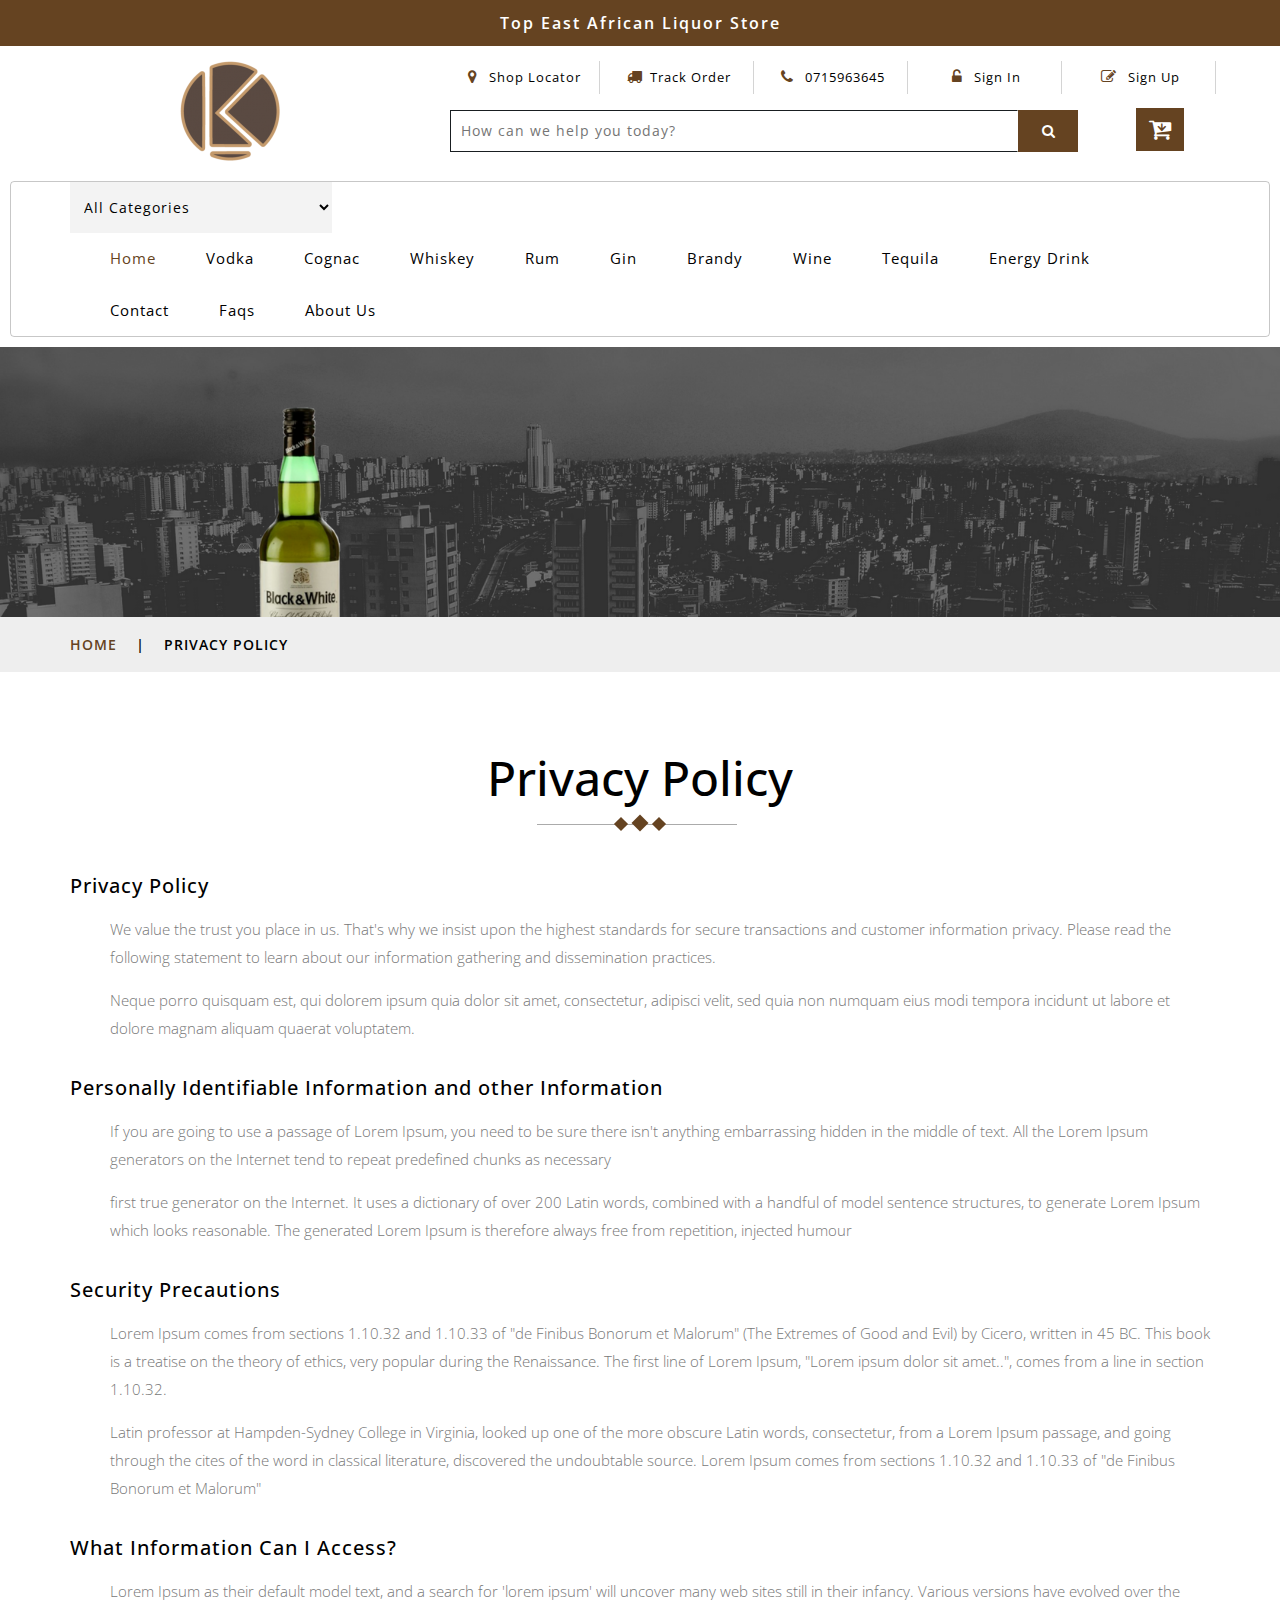
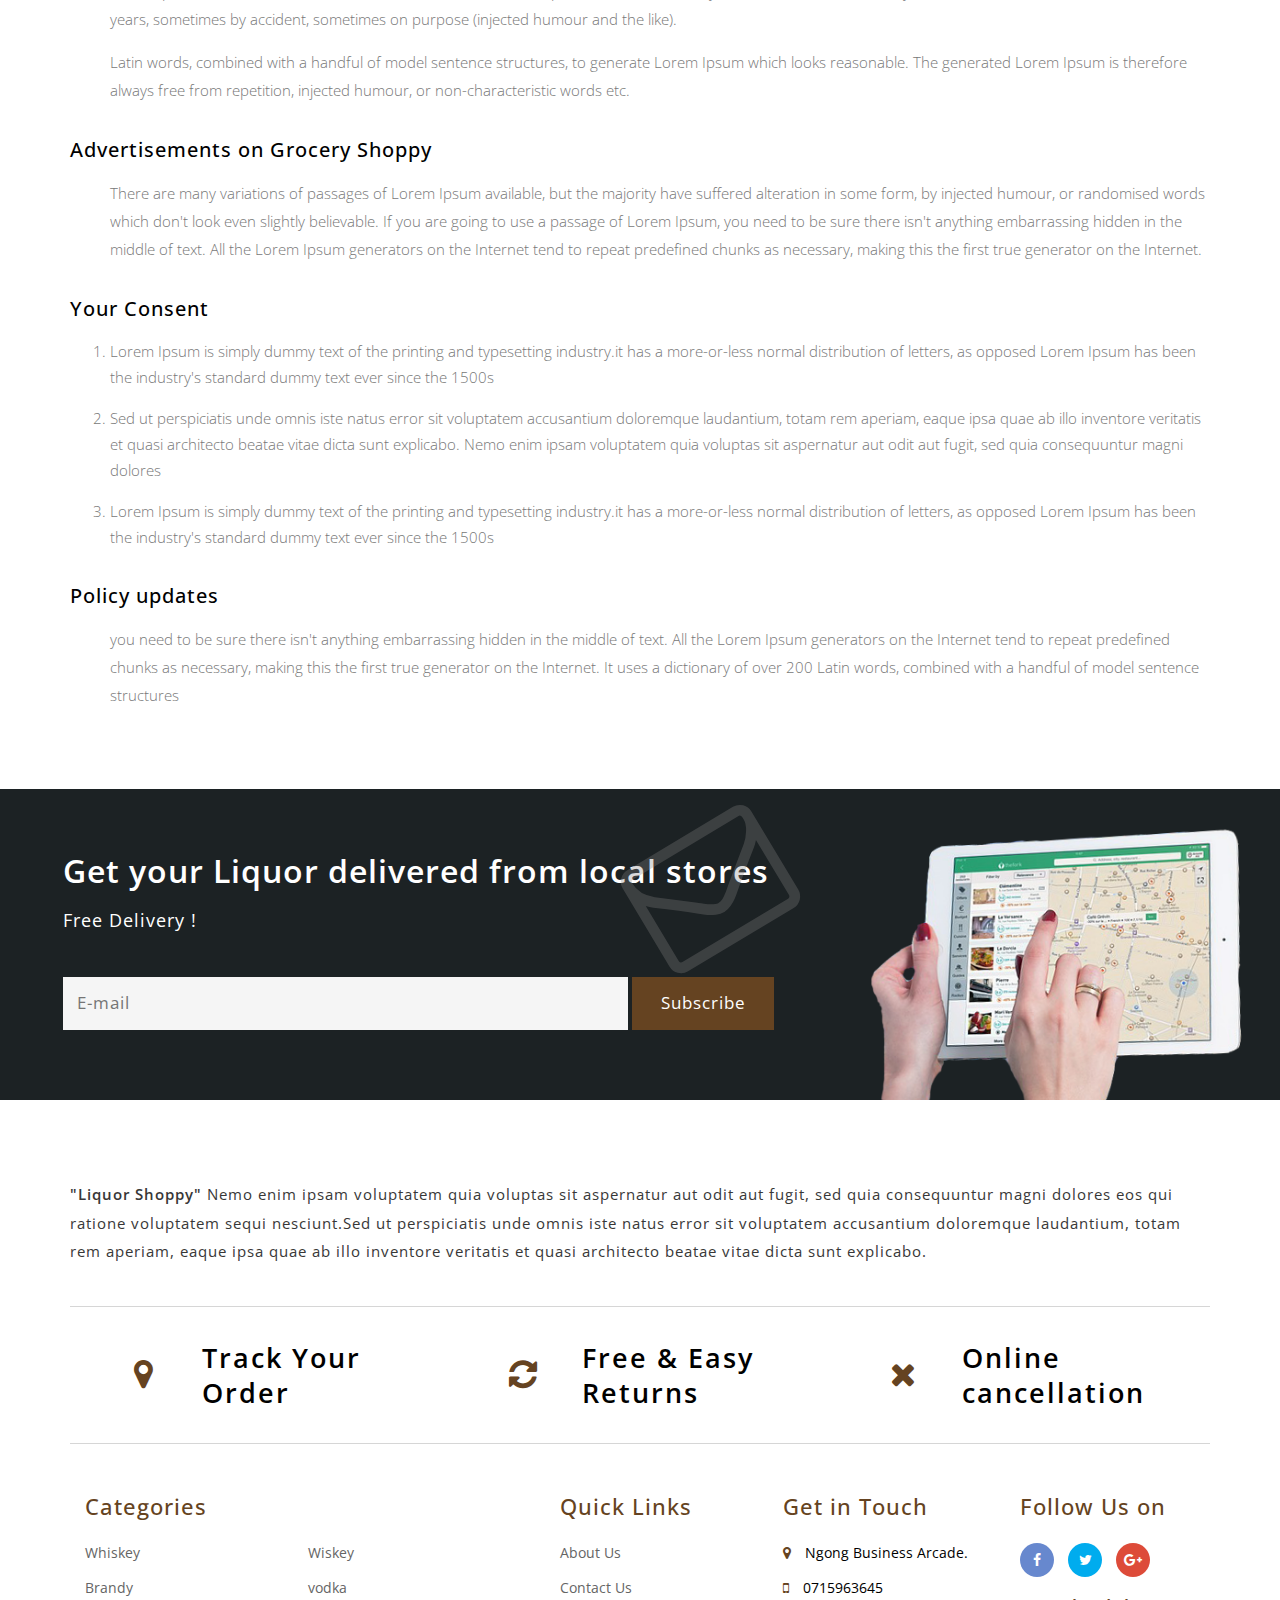
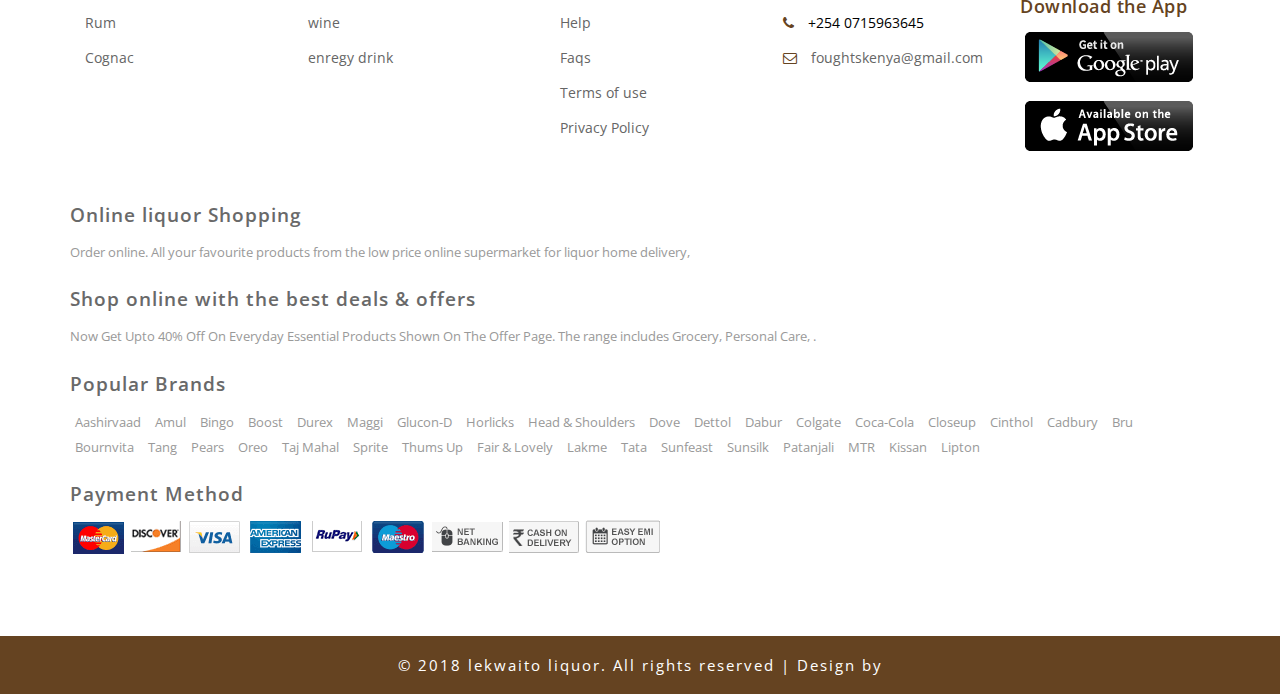
<file: privacy.html>
<!DOCTYPE html>
<html lang="zxx">

<head>
	<title>Lekwaito Liquor Store</title>
	<!--/tags -->
	<meta name="viewport" content="width=device-width, initial-scale=1">
	<meta http-equiv="Content-Type" content="text/html; charset=utf-8" />
	<meta name="keywords" content="Grocery Shoppy Responsive web template, Bootstrap Web Templates, Flat Web Templates, Android Compatible web template, 
Smartphone Compatible web template, free webdesigns for Nokia, Samsung, LG, SonyEricsson, Motorola web design" />
	<script>
		addEventListener("load", function () {
			setTimeout(hideURLbar, 0);
		}, false);

		function hideURLbar() {
			window.scrollTo(0, 1);
		}
	</script>
	<!--//tags -->
	<link href="css/bootstrap.css" rel="stylesheet" type="text/css" media="all" />
	<link href="css/style.css" rel="stylesheet" type="text/css" media="all" />
	<link href="css/font-awesome.css" rel="stylesheet">
	<!--pop-up-box-->
	<link href="css/popuo-box.css" rel="stylesheet" type="text/css" media="all" />
	<!--//pop-up-box-->
	<!-- price range -->
	<link rel="stylesheet" type="text/css" href="css/jquery-ui1.css">
	<!-- fonts -->
	<link href="//fonts.googleapis.com/css?family=Open+Sans:300,300i,400,400i,600,600i,700,700i,800" rel="stylesheet">
</head>

<body>
	<!-- top-header -->
	<div class="header-most-top">
		<p>Top East African Liquor Store</p>
	</div>
	<!-- //top-header -->
	<!-- header-bot-->
	<div class="header-bot">
		<div class="header-bot_inner_wthreeinfo_header_mid">
			<!-- header-bot-->
			<div class="col-md-4 logo_agile">
				<h1>
					<a href="index.html">
						<!-- <span>L</span>ekwaito
						<span>l</span>iquor -->
						<img src="images/logo2.png" alt=" ">
					</a>
				</h1>
			</div>
			<!-- header-bot -->
			<div class="col-md-8 header">
				<!-- header lists -->
				<ul>
					<li>
						<a class="play-icon popup-with-zoom-anim" href="#small-dialog1">
							<span class="fa fa-map-marker" aria-hidden="true"></span> Shop Locator</a>
					</li>
					<li>
						<a href="#" data-toggle="modal" data-target="#myModal1">
							<span class="fa fa-truck" aria-hidden="true"></span>Track Order</a>
					</li>
					<li>
						<span class="fa fa-phone" aria-hidden="true"></span> 0715963645
					</li>
					<li>
						<a href="#" data-toggle="modal" data-target="#myModal1">
							<span class="fa fa-unlock-alt" aria-hidden="true"></span> Sign In </a>
					</li>
					<li>
						<a href="#" data-toggle="modal" data-target="#myModal2">
							<span class="fa fa-pencil-square-o" aria-hidden="true"></span> Sign Up </a>
					</li>
				</ul>
				<!-- //header lists -->
				<!-- search -->
				<div class="agileits_search">
					<form action="#" method="post">
						<input name="Search" type="search" placeholder="How can we help you today?" required="">
						<button type="submit" class="btn btn-default" aria-label="Left Align">
							<span class="fa fa-search" aria-hidden="true"> </span>
						</button>
					</form>
				</div>
				<!-- //search -->
				<!-- cart details -->
				<div class="top_nav_right">
					<div class="wthreecartaits wthreecartaits2 cart cart box_1">
						<form action="#" method="post" class="last">
							<input type="hidden" name="cmd" value="_cart">
							<input type="hidden" name="display" value="1">
							<button class="w3view-cart" type="submit" name="submit" value="">
								<i class="fa fa-cart-arrow-down" aria-hidden="true"></i>
							</button>
						</form>
					</div>
				</div>
				<!-- //cart details -->
				<div class="clearfix"></div>
			</div>
			<div class="clearfix"></div>
		</div>
	</div>
	<!-- shop locator (popup) -->
	<!-- Button trigger modal(shop-locator) -->
	<div id="small-dialog1" class="mfp-hide">
		<div class="select-city">
			<h3>Please Select Your Location</h3>
			<select class="list_of_cities">
				<optgroup label="Popular Cities">
					<option selected style="display:none;color:#eee;">Select Town</option>
					<option>Nairobi</option>
					<option>AMombasa</option>
					<option>Kisumu</option>
					<option>Nakuru</option>
					<option>Thika</option>
					<option>Machakos</option>
					<option>Ngong</option>
					<option>Rongai</option>
					<option>Soth C</option>
					
				</optgroup>
				
			</select>
			<div class="clearfix"></div>
		</div>
	</div>
	<!-- //shop locator (popup) -->
	<!-- signin Model -->
	<!-- Modal1 -->
	<div class="modal fade" id="myModal1" tabindex="-1" role="dialog">
		<div class="modal-dialog">
			<!-- Modal content-->
			<div class="modal-content">
				<div class="modal-header">
					<button type="button" class="close" data-dismiss="modal">&times;</button>
				</div>
				<div class="modal-body modal-body-sub_agile">
					<div class="main-mailposi">
						<span class="fa fa-envelope-o" aria-hidden="true"></span>
					</div>
					<div class="modal_body_left modal_body_left1">
						<h3 class="agileinfo_sign">Sign In </h3>
						<p>
							Sign In now, Let's start your Liquor Delivery. Don't have an account?
							<a href="#" data-toggle="modal" data-target="#myModal2">
								Sign Up Now</a>
						</p>
						<form action="#" method="post">
							<div class="styled-input agile-styled-input-top">
								<input type="text" placeholder="User Name" name="Name" required="">
							</div>
							<div class="styled-input">
								<input type="password" placeholder="Password" name="password" required="">
							</div>
							<input type="submit" value="Sign In">
						</form>
						<div class="clearfix"></div>
					</div>
					<div class="clearfix"></div>
				</div>
			</div>
			<!-- //Modal content-->
		</div>
	</div>
	<!-- //Modal1 -->
	<!-- //signin Model -->
	<!-- signup Model -->
	<!-- Modal2 -->
	<div class="modal fade" id="myModal2" tabindex="-1" role="dialog">
		<div class="modal-dialog">
			<!-- Modal content-->
			<div class="modal-content">
				<div class="modal-header">
					<button type="button" class="close" data-dismiss="modal">&times;</button>
				</div>
				<div class="modal-body modal-body-sub_agile">
					<div class="main-mailposi">
						<span class="fa fa-envelope-o" aria-hidden="true"></span>
					</div>
					<div class="modal_body_left modal_body_left1">
						<h3 class="agileinfo_sign">Sign Up</h3>
						<p>
							Come join the Liquor Shoppy! Let's set up your Account.
						</p>
						<form action="#" method="post">
							<div class="styled-input agile-styled-input-top">
								<input type="text" placeholder="Name" name="Name" required="">
							</div>
							<div class="styled-input">
								<input type="email" placeholder="E-mail" name="Email" required="">
							</div>
							<div class="styled-input">
								<input type="password" placeholder="Password" name="password" id="password1" required="">
							</div>
							<div class="styled-input">
								<input type="password" placeholder="Confirm Password" name="Confirm Password" id="password2" required="">
							</div>
							<input type="submit" value="Sign Up">
						</form>
						<p>
							<a href="#">By clicking register, I agree to your terms</a>
						</p>
					</div>
				</div>
			</div>
			<!-- //Modal content-->
		</div>
	</div>
	<!-- //Modal2 -->
	<!-- //signup Model -->
	<!-- //header-bot -->
	<!-- navigation -->
	<div class="ban-top">
		<div class="container">
			<div class="agileits-navi_search">
				<form action="#" method="post">
					<select id="agileinfo-nav_search" name="agileinfo_search" required="">
						<option value="">All Categories</option>
						<option value="Kitchen">Whiskey</option>
						<option value="Household">Vodka</option>
						<option value="Snacks &amp; Beverages">Cognac</option>
						<option value="Personal Care">Gin</option>
						<option value="Gift Hampers">Brandy</option>
						<option value="Fruits &amp; Vegetables">Tequila</option>
						<option value="Baby Care">Wine</option>
						<option value="Soft Drinks &amp; Juices">Soft Drinks & Juices</option>
						<option value="Frozen Food">Rum</option>
						
					</select>
				</form>
			</div>
			<div class="top_nav_left">
				<nav class="navbar navbar-default">
					<div class="container-fluid">
						<!-- Brand and toggle get grouped for better mobile display -->
						<div class="navbar-header">
							<button type="button" class="navbar-toggle collapsed" data-toggle="collapse" data-target="#bs-example-navbar-collapse-1"
							    aria-expanded="false">
								<span class="sr-only">Toggle navigation</span>
								<span class="icon-bar"></span>
								<span class="icon-bar"></span>
								<span class="icon-bar"></span>
							</button>
						</div>
						<!-- Collect the nav links, forms, and other content for toggling -->
						<div class="collapse navbar-collapse menu--shylock" id="bs-example-navbar-collapse-1">
							<ul class="nav navbar-nav menu__list">
								<li class="active">
									<a class="nav-stylehead" href="index.html">Home
										<span class="sr-only">(current)</span>
									</a>
								</li>
								<li class="">
								
								<li class="">
									<a class="nav-stylehead" href="Vodka.html">Vodka</a>
								</li>
								<li class="">
									<a class="nav-stylehead" href="Cognac.html">Cognac</a>
								</li>
								<li class="">
									<a class="nav-stylehead" href="Whiskey.html">Whiskey</a>
								</li>
								<li class="">
									<a class="nav-stylehead" href="Rum.html">Rum</a>
								</li>
								<li class="">
									<a class="nav-stylehead" href="Gin.html">Gin</a>
								</li>
								<li class="">
									<a class="nav-stylehead" href="Brandy.html">Brandy</a>
								</li>
								<li class="">
									<a class="nav-stylehead" href="Wine.html">Wine</a>
								</li>
								<li class="">
									<a class="nav-stylehead" href="Tequila.html">Tequila</a>
								</li>
								<li class="">
									<a class="nav-stylehead" href="Energy Drink.html">Energy Drink</a>
								</li>
								<li class="">
									<a class="nav-stylehead" href="contact.html">Contact</a>
								</li>
								<li class="">
									<a class="nav-stylehead" href="faqs.html">Faqs</a>
								</li>
								<li class="">
									<a class="nav-stylehead" href="about.html">About Us</a>
								</li>
							</ul>
						</div>
					</div>
				</nav>
			</div>
		</div>
	</div>
	<!-- //navigation -->
	<!-- banner-2 -->
	<div class="page-head_agile_info_w3l">

	</div>
	<!-- //banner-2 -->
	<!-- page -->
	<div class="services-breadcrumb">
		<div class="agile_inner_breadcrumb">
			<div class="container">
				<ul class="w3_short">
					<li>
						<a href="index.html">Home</a>
						<i>|</i>
					</li>
					<li>Privacy Policy</li>
				</ul>
			</div>
		</div>
	</div>
	<!-- //page -->
	<!-- Terms of use-section -->
	<section class="terms-of-use">
		<!-- terms -->
		<div class="terms">
			<div class="container">
				<!-- tittle heading -->
				<h3 class="tittle-w3l">Privacy Policy
					<span class="heading-style">
						<i></i>
						<i></i>
						<i></i>
					</span>
				</h3>
				<!-- //tittle heading -->
				<h6>Privacy Policy</h6>
				<p>We value the trust you place in us. That's why we insist upon the highest standards for secure transactions and customer
					information privacy. Please read the following statement to learn about our information gathering and dissemination
					practices.
				</p>
				<p>Neque porro quisquam est, qui dolorem ipsum quia dolor sit amet, consectetur, adipisci velit, sed quia non numquam eius
					modi tempora incidunt ut labore et dolore magnam aliquam quaerat voluptatem. </p>

				<h6>Personally Identifiable Information and other Information</h6>
				<p>If you are going to use a passage of Lorem Ipsum, you need to be sure there isn't anything embarrassing hidden in the
					middle of text. All the Lorem Ipsum generators on the Internet tend to repeat predefined chunks as necessary</p>
				<p>first true generator on the Internet. It uses a dictionary of over 200 Latin words, combined with a handful of model
					sentence structures, to generate Lorem Ipsum which looks reasonable. The generated Lorem Ipsum is therefore always free
					from repetition, injected humour</p>

				<h6>Security Precautions</h6>
				<p>Lorem Ipsum comes from sections 1.10.32 and 1.10.33 of "de Finibus Bonorum et Malorum" (The Extremes of Good and Evil)
					by Cicero, written in 45 BC. This book is a treatise on the theory of ethics, very popular during the Renaissance. The
					first line of Lorem Ipsum, "Lorem ipsum dolor sit amet..", comes from a line in section 1.10.32.</p>
				<p>Latin professor at Hampden-Sydney College in Virginia, looked up one of the more obscure Latin words, consectetur, from
					a Lorem Ipsum passage, and going through the cites of the word in classical literature, discovered the undoubtable source.
					Lorem Ipsum comes from sections 1.10.32 and 1.10.33 of "de Finibus Bonorum et Malorum"</p>

				<h6>What Information Can I Access?</h6>
				<p> Lorem Ipsum as their default model text, and a search for 'lorem ipsum' will uncover many web sites still in their infancy.
					Various versions have evolved over the years, sometimes by accident, sometimes on purpose (injected humour and the like).</p>
				<p> Latin words, combined with a handful of model sentence structures, to generate Lorem Ipsum which looks reasonable. The
					generated Lorem Ipsum is therefore always free from repetition, injected humour, or non-characteristic words etc.</p>

				<h6> Advertisements on Grocery Shoppy</h6>
				<p>There are many variations of passages of Lorem Ipsum available, but the majority have suffered alteration in some form,
					by injected humour, or randomised words which don't look even slightly believable. If you are going to use a passage
					of Lorem Ipsum, you need to be sure there isn't anything embarrassing hidden in the middle of text. All the Lorem Ipsum
					generators on the Internet tend to repeat predefined chunks as necessary, making this the first true generator on the
					Internet.
				</p>

				<h6>Your Consent</h6>
				<ol start="1">
					<li>Lorem Ipsum is simply dummy text of the printing and typesetting industry.it has a more-or-less normal distribution
						of letters, as opposed Lorem Ipsum has been the industry's standard dummy text ever since the 1500s</li>
					<li>Sed ut perspiciatis unde omnis iste natus error sit voluptatem accusantium doloremque laudantium, totam rem aperiam,
						eaque ipsa quae ab illo inventore veritatis et quasi architecto beatae vitae dicta sunt explicabo. Nemo enim ipsam
						voluptatem quia voluptas sit aspernatur aut odit aut fugit, sed quia consequuntur magni dolores</li>
					<li>Lorem Ipsum is simply dummy text of the printing and typesetting industry.it has a more-or-less normal distribution
						of letters, as opposed Lorem Ipsum has been the industry's standard dummy text ever since the 1500s</li>
				</ol>
				<h6>Policy updates</h6>
				<p> you need to be sure there isn't anything embarrassing hidden in the middle of text. All the Lorem Ipsum generators on
					the Internet tend to repeat predefined chunks as necessary, making this the first true generator on the Internet. It
					uses a dictionary of over 200 Latin words, combined with a handful of model sentence structures</p>
			</div>
		</div>
		<!-- /terms -->
	</section>
	<!-- //Terms of use-section -->


	<!-- newsletter -->
	<div class="footer-top">
		<div class="container-fluid">
			<div class="col-xs-8 agile-leftmk">
				<h2>Get your Liquor delivered from local stores</h2>
				<p>Free Delivery !</p>
				<form action="#" method="post">
					<input type="email" placeholder="E-mail" name="email" required="">
					<input type="submit" value="Subscribe">
				</form>
				<div class="newsform-w3l">
					<span class="fa fa-envelope-o" aria-hidden="true"></span>
				</div>
			</div>
			<div class="col-xs-4 w3l-rightmk">
				<img src="images/tab3.png" alt=" ">
			</div>
			<div class="clearfix"></div>
		</div>
	</div>
	<!-- //newsletter -->
	<!-- footer -->
	<footer>
		<div class="container">
			<!-- footer first section -->
			<p class="footer-main">
				<span>"Liquor Shoppy"</span> Nemo enim ipsam voluptatem quia voluptas sit aspernatur aut odit aut fugit, sed quia consequuntur
				magni dolores eos qui ratione voluptatem sequi nesciunt.Sed ut perspiciatis unde omnis iste natus error sit voluptatem
				accusantium doloremque laudantium, totam rem aperiam, eaque ipsa quae ab illo inventore veritatis et quasi architecto
				beatae vitae dicta sunt explicabo.</p>
			<!-- //footer first section -->
			<!-- footer second section -->
			<div class="w3l-grids-footer">
				<div class="col-xs-4 offer-footer">
					<div class="col-xs-4 icon-fot">
						<span class="fa fa-map-marker" aria-hidden="true"></span>
					</div>
					<div class="col-xs-8 text-form-footer">
						<h3>Track Your Order</h3>
					</div>
					<div class="clearfix"></div>
				</div>
				<div class="col-xs-4 offer-footer">
					<div class="col-xs-4 icon-fot">
						<span class="fa fa-refresh" aria-hidden="true"></span>
					</div>
					<div class="col-xs-8 text-form-footer">
						<h3>Free & Easy Returns</h3>
					</div>
					<div class="clearfix"></div>
				</div>
				<div class="col-xs-4 offer-footer">
					<div class="col-xs-4 icon-fot">
						<span class="fa fa-times" aria-hidden="true"></span>
					</div>
					<div class="col-xs-8 text-form-footer">
						<h3>Online cancellation </h3>
					</div>
					<div class="clearfix"></div>
				</div>
				<div class="clearfix"></div>
			</div>
			<!-- //footer second section -->
			<!-- footer third section -->
			<div class="footer-info w3-agileits-info">
				<!-- footer categories -->
				<div class="col-sm-5 address-right">
					<div class="col-xs-6 footer-grids">
						<h3>Categories</h3>
						<ul>
							<li>
								<a href="whiskey.html">Whiskey</a>
							</li>
							<li>
								<a href="brandy.html">Brandy</a>
							</li>
							<li>
								<a href="Rum.html">Rum</a>
							</li>
				          <li>
				          	<a href="Cognac.html">Cognac</a>
				          </li>
						</ul>
					</div>
					<div class="col-xs-6 footer-grids agile-secomk">
						<ul>
								<li>
								<a href="Gin.html">Wiskey</a>
							</li>
							<li>
								<a href="Vodka.html">vodka</a>
							</li>
							<li>
								<a href="Wine.html">wine</a>
							</li>
				          <li>
				          	<a href="energy drink">enregy drink</a>
				          </li>
						</ul>
					</div>
					<div class="clearfix"></div>
				</div>
				<!-- //footer categories -->
				<!-- quick links -->
				<div class="col-sm-5 address-right">
					<div class="col-xs-6 footer-grids">
						<h3>Quick Links</h3>
						<ul>
							<li>
								<a href="about.html">About Us</a>
							</li>
							<li>
								<a href="contact.html">Contact Us</a>
							</li>
							<li>
								<a href="help.html">Help</a>
							</li>
							<li>
								<a href="faqs.html">Faqs</a>
							</li>
							<li>
								<a href="terms.html">Terms of use</a>
							</li>
							<li>
								<a href="privacy.html">Privacy Policy</a>
							</li>
						</ul>
					</div>
					<div class="col-xs-6 footer-grids">
						<h3>Get in Touch</h3>
						<ul>
							<li>
								<i class="fa fa-map-marker"></i> Ngong Business Arcade.</li>
							<li>
								<i class="fa fa-mobile"></i> 0715963645 </li>
							<li>
								<i class="fa fa-phone"></i> +254 0715963645 </li>
							<li>
								<i class="fa fa-envelope-o"></i>
								<a href="mailto:foughtskenya@gmail.com">foughtskenya@gmail.com</a>
							</li>
						</ul>
					</div>
				</div>
				<!-- //quick links -->
				<!-- social icons -->
				<div class="col-sm-2 footer-grids  w3l-socialmk">
					<h3>Follow Us on</h3>
					<div class="social">
						<ul>
							<li>
								<a class="icon fb" href="#">
									<i class="fa fa-facebook"></i>
								</a>
							</li>
							<li>
								<a class="icon tw" href="#">
									<i class="fa fa-twitter"></i>
								</a>
							</li>
							<li>
								<a class="icon gp" href="#">
									<i class="fa fa-google-plus"></i>
								</a>
							</li>
						</ul>
					</div>
					<div class="agileits_app-devices">
						<h5>Download the App</h5>
						<a href="#">
							<img src="images/1.png" alt="">
						</a>
						<a href="#">
							<img src="images/2.png" alt="">
						</a>
						<div class="clearfix"> </div>
					</div>
				</div>
				<!-- //social icons -->
				<div class="clearfix"></div>
			</div>
			<!-- //footer third section -->
			<!-- footer fourth section (text) -->
			<div class="agile-sometext">
				<div class="sub-some">
					<h5>Online liquor Shopping</h5>
					<p>Order online. All your favourite products from the low price online supermarket for liquor home delivery,
						</p>
				</div>
				<div class="sub-some">
					<h5>Shop online with the best deals & offers</h5>
					<p>Now Get Upto 40% Off On Everyday Essential Products Shown On The Offer Page. The range includes Grocery, Personal Care,
						.</p>
				</div>
				<!-- brands -->
				<div class="sub-some">
					<h5>Popular Brands</h5>
					<ul>
						<li>
							<a href="product.html">Aashirvaad</a>
						</li>
						<li>
							<a href="product.html">Amul</a>
						</li>
						<li>
							<a href="product.html">Bingo</a>
						</li>
						<li>
							<a href="product.html">Boost</a>
						</li>
						<li>
							<a href="product.html">Durex</a>
						</li>
						<li>
							<a href="product.html"> Maggi</a>
						</li>
						<li>
							<a href="product.html">Glucon-D</a>
						</li>
						<li>
							<a href="product.html">Horlicks</a>
						</li>
						<li>
							<a href="product2.html">Head & Shoulders</a>
						</li>
						<li>
							<a href="product2.html">Dove</a>
						</li>
						<li>
							<a href="product2.html">Dettol</a>
						</li>
						<li>
							<a href="product2.html">Dabur</a>
						</li>
						<li>
							<a href="product2.html">Colgate</a>
						</li>
						<li>
							<a href="product.html">Coca-Cola</a>
						</li>
						<li>
							<a href="product2.html">Closeup</a>
						</li>
						<li>
							<a href="product2.html"> Cinthol</a>
						</li>
						<li>
							<a href="product.html">Cadbury</a>
						</li>
						<li>
							<a href="product.html">Bru</a>
						</li>
						<li>
							<a href="product.html">Bournvita</a>
						</li>
						<li>
							<a href="product.html">Tang</a>
						</li>
						<li>
							<a href="product.html">Pears</a>
						</li>
						<li>
							<a href="product.html">Oreo</a>
						</li>
						<li>
							<a href="product.html"> Taj Mahal</a>
						</li>
						<li>
							<a href="product.html">Sprite</a>
						</li>
						<li>
							<a href="product.html">Thums Up</a>
						</li>
						<li>
							<a href="product2.html">Fair & Lovely</a>
						</li>
						<li>
							<a href="product2.html">Lakme</a>
						</li>
						<li>
							<a href="product.html">Tata</a>
						</li>
						<li>
							<a href="product2.html">Sunfeast</a>
						</li>
						<li>
							<a href="product2.html">Sunsilk</a>
						</li>
						<li>
							<a href="product.html">Patanjali</a>
						</li>
						<li>
							<a href="product.html">MTR</a>
						</li>
						<li>
							<a href="product.html">Kissan</a>
						</li>
						<li>
							<a href="product2.html"> Lipton</a>
						</li>
					</ul>
				</div>
				<!-- //brands -->
				<!-- payment -->
				<div class="sub-some child-momu">
					<h5>Payment Method</h5>
					<ul>
						<li>
							<img src="images/pay2.png" alt="">
						</li>
						<li>
							<img src="images/pay5.png" alt="">
						</li>
						<li>
							<img src="images/pay1.png" alt="">
						</li>
						<li>
							<img src="images/pay4.png" alt="">
						</li>
						<li>
							<img src="images/pay6.png" alt="">
						</li>
						<li>
							<img src="images/pay3.png" alt="">
						</li>
						<li>
							<img src="images/pay7.png" alt="">
						</li>
						<li>
							<img src="images/pay8.png" alt="">
						</li>
						<li>
							<img src="images/pay9.png" alt="">
						</li>
					</ul>
				</div>
				<!-- //payment -->
			</div>
			<!-- //footer fourth section (text) -->
		</div>
	</footer>
	<!-- //footer -->
	<!-- copyright -->
	<div class="copy-right">
		<div class="container">
			<p>© 2018 lekwaito liquor. All rights reserved | Design by
				<!-- <a href="http://w3layouts.com"> W3layouts.</a> -->
			</p>
		</div>
	</div>
	<!-- //copyright -->

	<!-- js-files -->
	<!-- jquery -->
	<script src="js/jquery-2.1.4.min.js"></script>
	<!-- //jquery -->

	<!-- popup modal (for signin & signup)-->
	<script src="js/jquery.magnific-popup.js"></script>
	<script>
		$(document).ready(function () {
			$('.popup-with-zoom-anim').magnificPopup({
				type: 'inline',
				fixedContentPos: false,
				fixedBgPos: true,
				overflowY: 'auto',
				closeBtnInside: true,
				preloader: false,
				midClick: true,
				removalDelay: 300,
				mainClass: 'my-mfp-zoom-in'
			});

		});
	</script>
	<!-- Large modal -->
	<!-- <script>
		$('#').modal('show');
	</script> -->
	<!-- //popup modal (for signin & signup)-->

	<!-- cart-js -->
	<script src="js/minicart.js"></script>
	<script>
		paypalm.minicartk.render(); //use only unique class names other than paypal1.minicart1.Also Replace same class name in css and minicart.min.js

		paypalm.minicartk.cart.on('checkout', function (evt) {
			var items = this.items(),
				len = items.length,
				total = 0,
				i;

			// Count the number of each item in the cart
			for (i = 0; i < len; i++) {
				total += items[i].get('quantity');
			}

			if (total < 3) {
				alert('The minimum order quantity is 3. Please add more to your shopping cart before checking out');
				evt.preventDefault();
			}
		});
	</script>
	<!-- //cart-js -->

	<!-- password-script -->
	<script>
		window.onload = function () {
			document.getElementById("password1").onchange = validatePassword;
			document.getElementById("password2").onchange = validatePassword;
		}

		function validatePassword() {
			var pass2 = document.getElementById("password2").value;
			var pass1 = document.getElementById("password1").value;
			if (pass1 != pass2)
				document.getElementById("password2").setCustomValidity("Passwords Don't Match");
			else
				document.getElementById("password2").setCustomValidity('');
			//empty string means no validation error
		}
	</script>
	<!-- //password-script -->

	<!-- smoothscroll -->
	<script src="js/SmoothScroll.min.js"></script>
	<!-- //smoothscroll -->

	<!-- start-smooth-scrolling -->
	<script src="js/move-top.js"></script>
	<script src="js/easing.js"></script>
	<script>
		jQuery(document).ready(function ($) {
			$(".scroll").click(function (event) {
				event.preventDefault();

				$('html,body').animate({
					scrollTop: $(this.hash).offset().top
				}, 1000);
			});
		});
	</script>
	<!-- //end-smooth-scrolling -->

	<!-- smooth-scrolling-of-move-up -->
	<script>
		$(document).ready(function () {
			/*
			var defaults = {
				containerID: 'toTop', // fading element id
				containerHoverID: 'toTopHover', // fading element hover id
				scrollSpeed: 1200,
				easingType: 'linear' 
			};
			*/
			$().UItoTop({
				easingType: 'easeOutQuart'
			});

		});
	</script>
	<!-- //smooth-scrolling-of-move-up -->

	<!-- for bootstrap working -->
	<script src="js/bootstrap.js"></script>
	<!-- //for bootstrap working -->
	<!-- //js-files -->

</body>

</html>
</file>
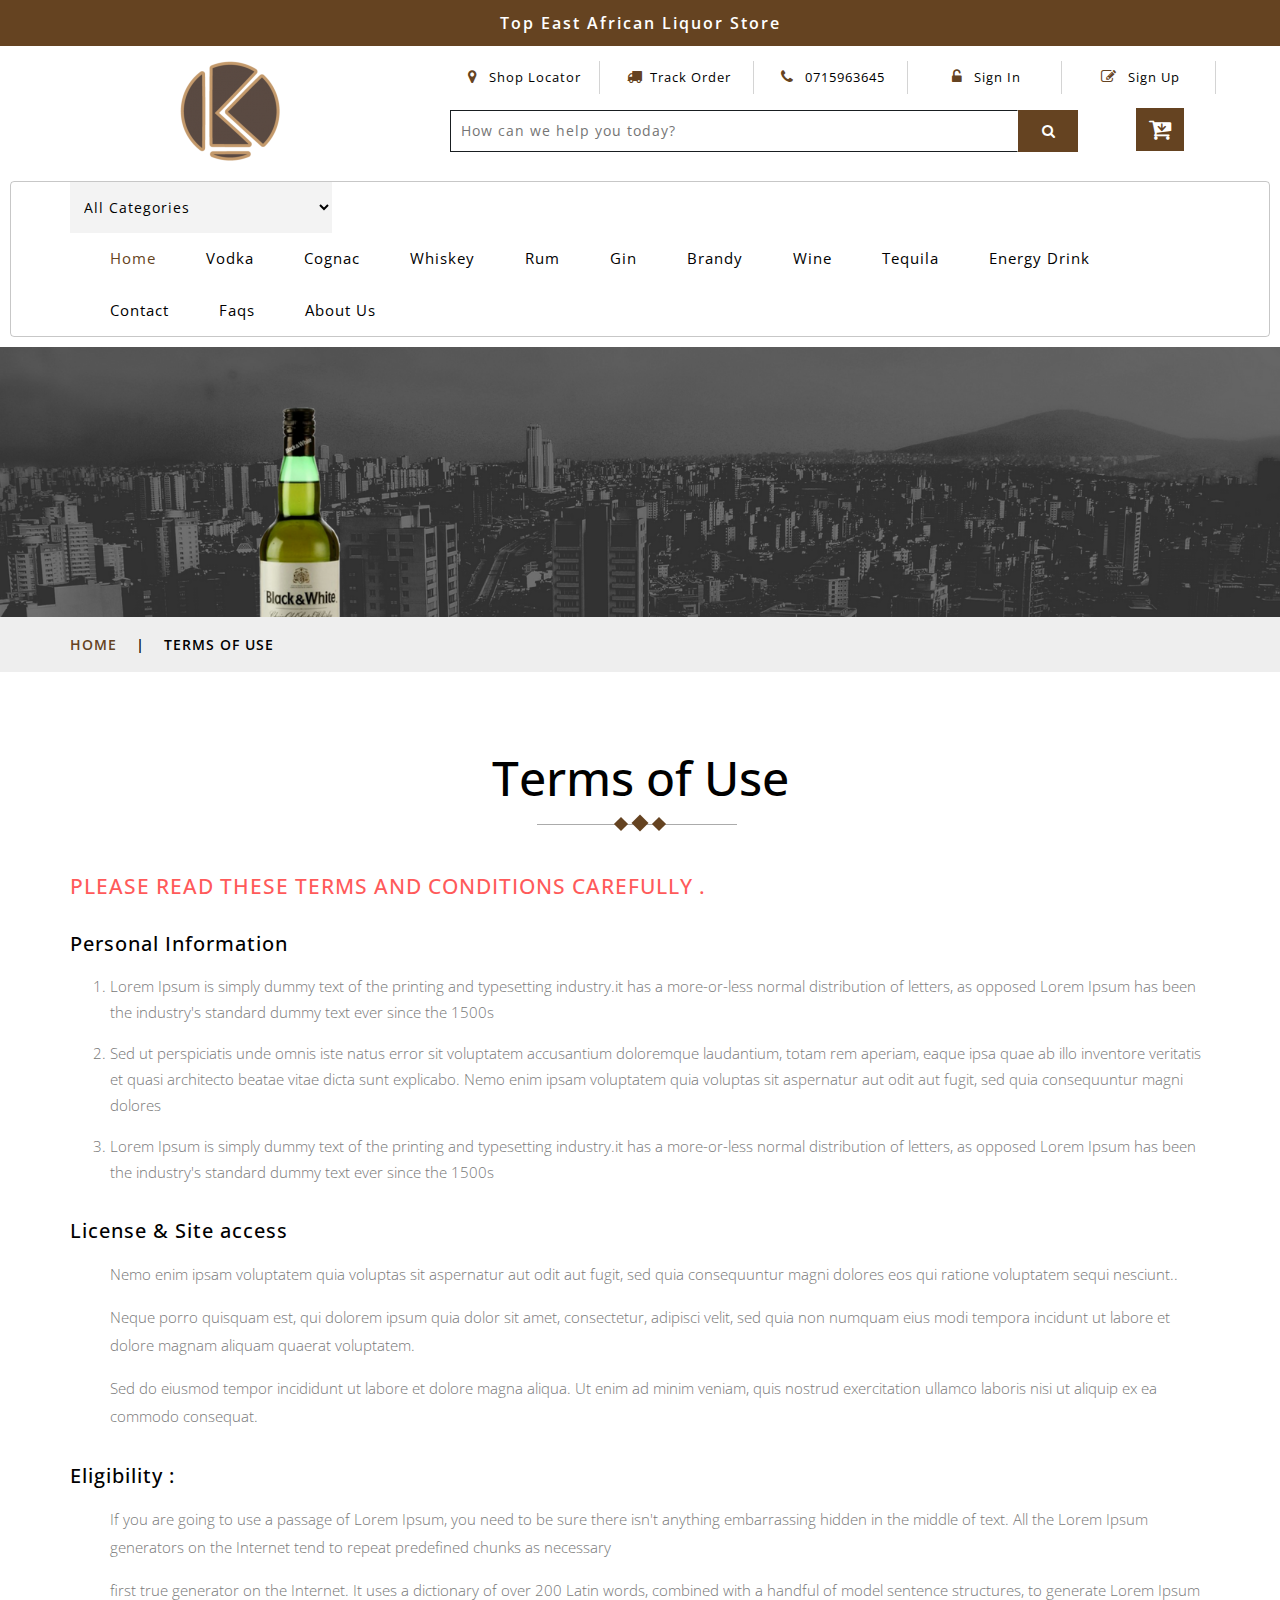
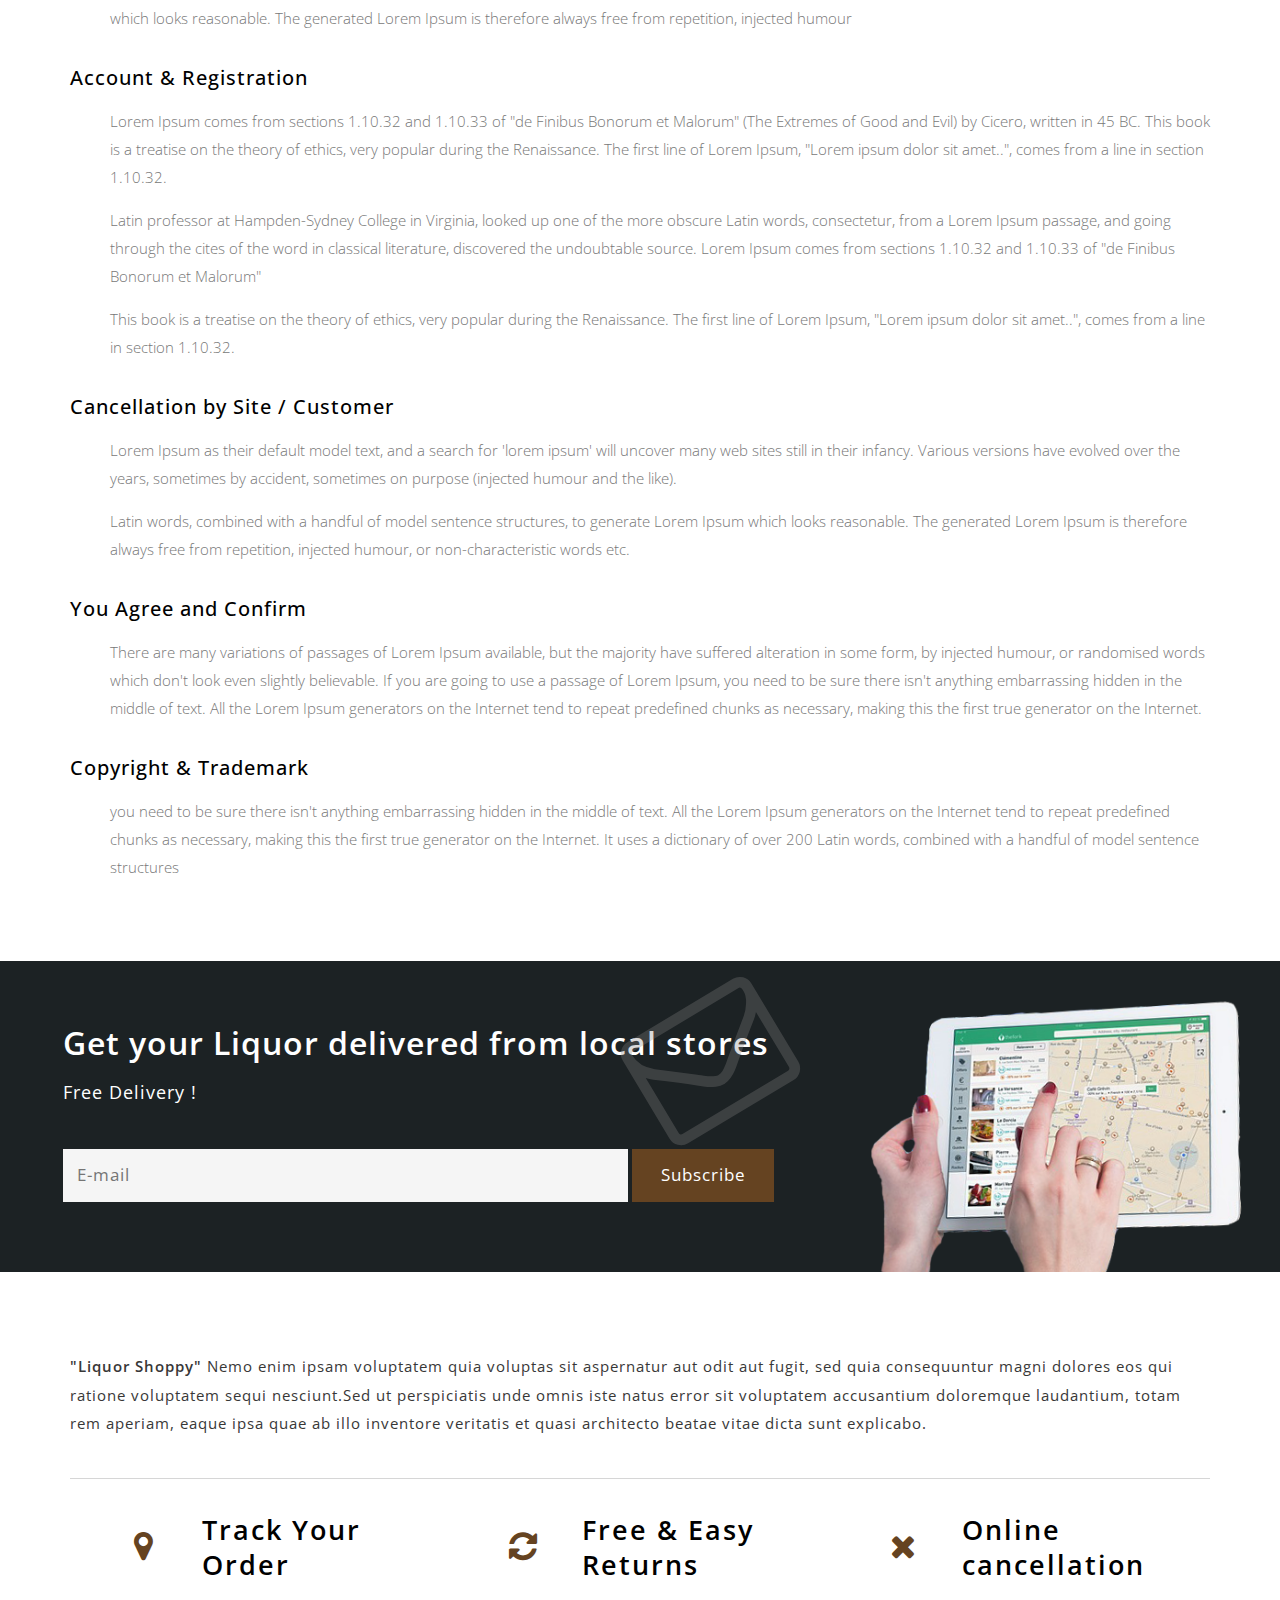
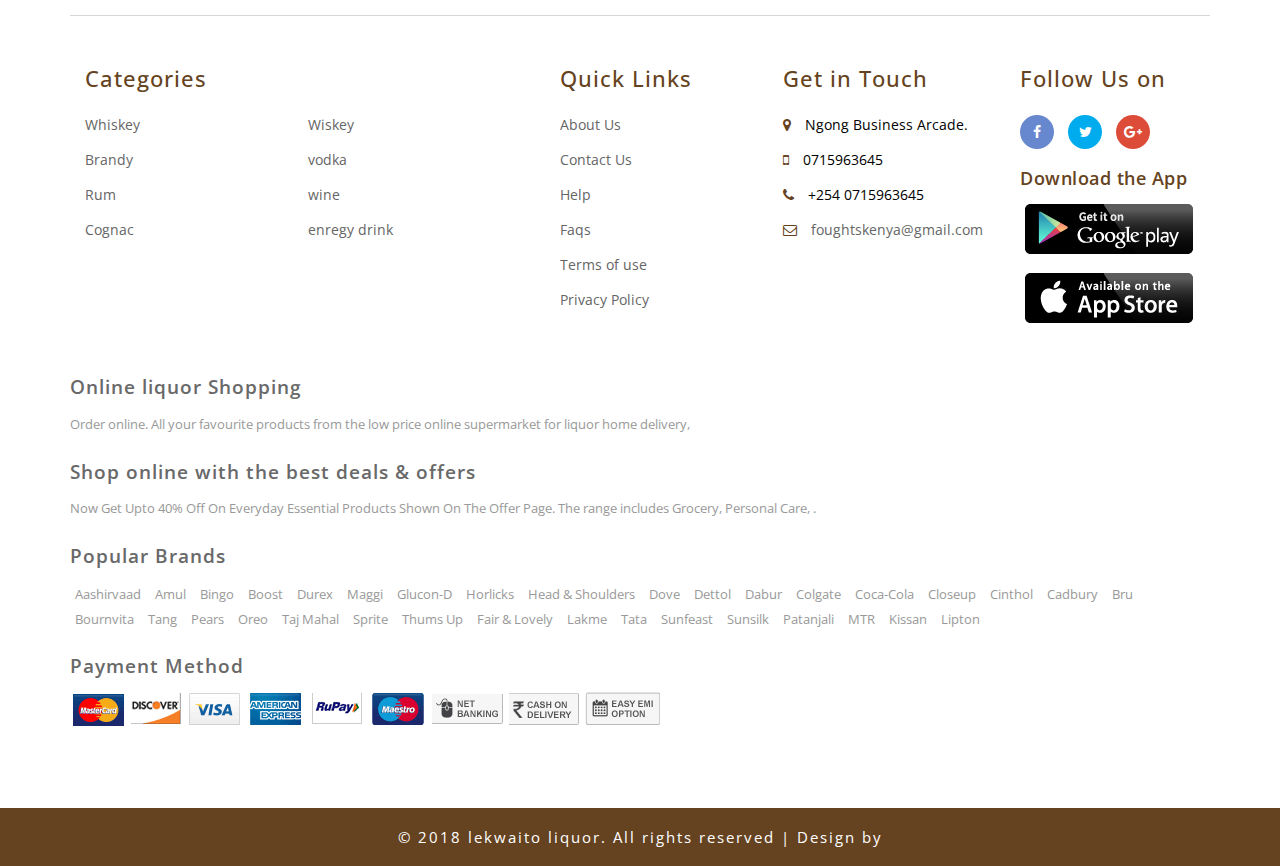
<file: terms.html>
<!DOCTYPE html>
<html lang="zxx">

<head>
	<title>Lekwaito Liquor Store</title>
	<!--/tags -->
	<meta name="viewport" content="width=device-width, initial-scale=1">
	<meta http-equiv="Content-Type" content="text/html; charset=utf-8" />
	<meta name="keywords" content="Grocery Shoppy Responsive web template, Bootstrap Web Templates, Flat Web Templates, Android Compatible web template, 
Smartphone Compatible web template, free webdesigns for Nokia, Samsung, LG, SonyEricsson, Motorola web design" />
	<script>
		addEventListener("load", function () {
			setTimeout(hideURLbar, 0);
		}, false);

		function hideURLbar() {
			window.scrollTo(0, 1);
		}
	</script>
	<!--//tags -->
	<link href="css/bootstrap.css" rel="stylesheet" type="text/css" media="all" />
	<link href="css/style.css" rel="stylesheet" type="text/css" media="all" />
	<link href="css/font-awesome.css" rel="stylesheet">
	<!--pop-up-box-->
	<link href="css/popuo-box.css" rel="stylesheet" type="text/css" media="all" />
	<!--//pop-up-box-->
	<!-- price range -->
	<link rel="stylesheet" type="text/css" href="css/jquery-ui1.css">
	<!-- fonts -->
	<link href="//fonts.googleapis.com/css?family=Open+Sans:300,300i,400,400i,600,600i,700,700i,800" rel="stylesheet">
</head>

<body>
	<!-- top-header -->
	<div class="header-most-top">
		<p>Top East African Liquor Store</p>
	</div>
	<!-- //top-header -->
	<!-- header-bot-->
	<div class="header-bot">
		<div class="header-bot_inner_wthreeinfo_header_mid">
			<!-- header-bot-->
			<div class="col-md-4 logo_agile">
				<h1>
					<a href="index.html">
						<!-- <span>L</span>ekwaito
						<span>l</span>iquor -->
						<img src="images/logo2.png" alt=" ">
					</a>
				</h1>
			</div>
			<!-- header-bot -->
			<div class="col-md-8 header">
				<!-- header lists -->
				<ul>
					<li>
						<a class="play-icon popup-with-zoom-anim" href="#small-dialog1">
							<span class="fa fa-map-marker" aria-hidden="true"></span> Shop Locator</a>
					</li>
					<li>
						<a href="#" data-toggle="modal" data-target="#myModal1">
							<span class="fa fa-truck" aria-hidden="true"></span>Track Order</a>
					</li>
					<li>
						<span class="fa fa-phone" aria-hidden="true"></span> 0715963645
					</li>
					<li>
						<a href="#" data-toggle="modal" data-target="#myModal1">
							<span class="fa fa-unlock-alt" aria-hidden="true"></span> Sign In </a>
					</li>
					<li>
						<a href="#" data-toggle="modal" data-target="#myModal2">
							<span class="fa fa-pencil-square-o" aria-hidden="true"></span> Sign Up </a>
					</li>
				</ul>
				<!-- //header lists -->
				<!-- search -->
				<div class="agileits_search">
					<form action="#" method="post">
						<input name="Search" type="search" placeholder="How can we help you today?" required="">
						<button type="submit" class="btn btn-default" aria-label="Left Align">
							<span class="fa fa-search" aria-hidden="true"> </span>
						</button>
					</form>
				</div>
				<!-- //search -->
				<!-- cart details -->
				<div class="top_nav_right">
					<div class="wthreecartaits wthreecartaits2 cart cart box_1">
						<form action="#" method="post" class="last">
							<input type="hidden" name="cmd" value="_cart">
							<input type="hidden" name="display" value="1">
							<button class="w3view-cart" type="submit" name="submit" value="">
								<i class="fa fa-cart-arrow-down" aria-hidden="true"></i>
							</button>
						</form>
					</div>
				</div>
				<!-- //cart details -->
				<div class="clearfix"></div>
			</div>
			<div class="clearfix"></div>
		</div>
	</div>
	<!-- shop locator (popup) -->
	<!-- Button trigger modal(shop-locator) -->
	<div id="small-dialog1" class="mfp-hide">
		<div class="select-city">
			<h3>Please Select Your Location</h3>
			<select class="list_of_cities">
				<optgroup label="Popular Cities">
					<option selected style="display:none;color:#eee;">Select Town</option>
					<option>Nairobi</option>
					<option>AMombasa</option>
					<option>Kisumu</option>
					<option>Nakuru</option>
					<option>Thika</option>
					<option>Machakos</option>
					<option>Ngong</option>
					<option>Rongai</option>
					<option>Soth C</option>
					
				</optgroup>
				
			</select>
			<div class="clearfix"></div>
		</div>
	</div>
	<!-- //shop locator (popup) -->
	<!-- signin Model -->
	<!-- Modal1 -->
	<div class="modal fade" id="myModal1" tabindex="-1" role="dialog">
		<div class="modal-dialog">
			<!-- Modal content-->
			<div class="modal-content">
				<div class="modal-header">
					<button type="button" class="close" data-dismiss="modal">&times;</button>
				</div>
				<div class="modal-body modal-body-sub_agile">
					<div class="main-mailposi">
						<span class="fa fa-envelope-o" aria-hidden="true"></span>
					</div>
					<div class="modal_body_left modal_body_left1">
						<h3 class="agileinfo_sign">Sign In </h3>
						<p>
							Sign In now, Let's start your Liquor Delivery. Don't have an account?
							<a href="#" data-toggle="modal" data-target="#myModal2">
								Sign Up Now</a>
						</p>
						<form action="#" method="post">
							<div class="styled-input agile-styled-input-top">
								<input type="text" placeholder="User Name" name="Name" required="">
							</div>
							<div class="styled-input">
								<input type="password" placeholder="Password" name="password" required="">
							</div>
							<input type="submit" value="Sign In">
						</form>
						<div class="clearfix"></div>
					</div>
					<div class="clearfix"></div>
				</div>
			</div>
			<!-- //Modal content-->
		</div>
	</div>
	<!-- //Modal1 -->
	<!-- //signin Model -->
	<!-- signup Model -->
	<!-- Modal2 -->
	<div class="modal fade" id="myModal2" tabindex="-1" role="dialog">
		<div class="modal-dialog">
			<!-- Modal content-->
			<div class="modal-content">
				<div class="modal-header">
					<button type="button" class="close" data-dismiss="modal">&times;</button>
				</div>
				<div class="modal-body modal-body-sub_agile">
					<div class="main-mailposi">
						<span class="fa fa-envelope-o" aria-hidden="true"></span>
					</div>
					<div class="modal_body_left modal_body_left1">
						<h3 class="agileinfo_sign">Sign Up</h3>
						<p>
							Come join the Liquor Shoppy! Let's set up your Account.
						</p>
						<form action="#" method="post">
							<div class="styled-input agile-styled-input-top">
								<input type="text" placeholder="Name" name="Name" required="">
							</div>
							<div class="styled-input">
								<input type="email" placeholder="E-mail" name="Email" required="">
							</div>
							<div class="styled-input">
								<input type="password" placeholder="Password" name="password" id="password1" required="">
							</div>
							<div class="styled-input">
								<input type="password" placeholder="Confirm Password" name="Confirm Password" id="password2" required="">
							</div>
							<input type="submit" value="Sign Up">
						</form>
						<p>
							<a href="#">By clicking register, I agree to your terms</a>
						</p>
					</div>
				</div>
			</div>
			<!-- //Modal content-->
		</div>
	</div>
	<!-- //Modal2 -->
	<!-- //signup Model -->
	<!-- //header-bot -->
	<!-- navigation -->
	<div class="ban-top">
		<div class="container">
			<div class="agileits-navi_search">
				<form action="#" method="post">
					<select id="agileinfo-nav_search" name="agileinfo_search" required="">
						<option value="">All Categories</option>
						<option value="Kitchen">Whiskey</option>
						<option value="Household">Vodka</option>
						<option value="Snacks &amp; Beverages">Cognac</option>
						<option value="Personal Care">Gin</option>
						<option value="Gift Hampers">Brandy</option>
						<option value="Fruits &amp; Vegetables">Tequila</option>
						<option value="Baby Care">Wine</option>
						<option value="Soft Drinks &amp; Juices">Soft Drinks & Juices</option>
						<option value="Frozen Food">Rum</option>
						
					</select>
				</form>
			</div>
			<div class="top_nav_left">
				<nav class="navbar navbar-default">
					<div class="container-fluid">
						<!-- Brand and toggle get grouped for better mobile display -->
						<div class="navbar-header">
							<button type="button" class="navbar-toggle collapsed" data-toggle="collapse" data-target="#bs-example-navbar-collapse-1"
							    aria-expanded="false">
								<span class="sr-only">Toggle navigation</span>
								<span class="icon-bar"></span>
								<span class="icon-bar"></span>
								<span class="icon-bar"></span>
							</button>
						</div>
						<!-- Collect the nav links, forms, and other content for toggling -->
						<div class="collapse navbar-collapse menu--shylock" id="bs-example-navbar-collapse-1">
							<ul class="nav navbar-nav menu__list">
								<li class="active">
									<a class="nav-stylehead" href="index.html">Home
										<span class="sr-only">(current)</span>
									</a>
								</li>
								<li class="">
								
								<li class="">
									<a class="nav-stylehead" href="Vodka.html">Vodka</a>
								</li>
								<li class="">
									<a class="nav-stylehead" href="Cognac.html">Cognac</a>
								</li>
								<li class="">
									<a class="nav-stylehead" href="Whiskey.html">Whiskey</a>
								</li>
								<li class="">
									<a class="nav-stylehead" href="Rum.html">Rum</a>
								</li>
								<li class="">
									<a class="nav-stylehead" href="Gin.html">Gin</a>
								</li>
								<li class="">
									<a class="nav-stylehead" href="Brandy.html">Brandy</a>
								</li>
								<li class="">
									<a class="nav-stylehead" href="Wine.html">Wine</a>
								</li>
								<li class="">
									<a class="nav-stylehead" href="Tequila.html">Tequila</a>
								</li>
								<li class="">
									<a class="nav-stylehead" href="Energy Drink.html">Energy Drink</a>
								</li>
								<li class="">
									<a class="nav-stylehead" href="contact.html">Contact</a>
								</li>
								<li class="">
									<a class="nav-stylehead" href="faqs.html">Faqs</a>
								</li>
								<li class="">
									<a class="nav-stylehead" href="about.html">About Us</a>
								</li>
							</ul>
						</div>
					</div>
				</nav>
			</div>
		</div>
	</div>
	<!-- //navigation -->
	<!-- banner-2 -->
	<div class="page-head_agile_info_w3l">

	</div>
	<!-- //banner-2 -->
	<!-- page -->
	<div class="services-breadcrumb">
		<div class="agile_inner_breadcrumb">
			<div class="container">
				<ul class="w3_short">
					<li>
						<a href="index.html">Home</a>
						<i>|</i>
					</li>
					<li>Terms of Use</li>
				</ul>
			</div>
		</div>
	</div>
	<!-- //page -->
	<!-- Terms of use-section -->
	<section class="terms-of-use">
		<!-- terms -->
		<div class="terms">
			<div class="container">
				<!-- tittle heading -->
				<h3 class="tittle-w3l">Terms of Use
					<span class="heading-style">
						<i></i>
						<i></i>
						<i></i>
					</span>
				</h3>
				<!-- //tittle heading -->
				<h5>PLEASE READ THESE TERMS AND CONDITIONS CAREFULLY .</h5>
				<h6>Personal Information</h6>
				<ol start="1">
					<li>Lorem Ipsum is simply dummy text of the printing and typesetting industry.it has a more-or-less normal distribution
						of letters, as opposed Lorem Ipsum has been the industry's standard dummy text ever since the 1500s</li>
					<li>Sed ut perspiciatis unde omnis iste natus error sit voluptatem accusantium doloremque laudantium, totam rem aperiam,
						eaque ipsa quae ab illo inventore veritatis et quasi architecto beatae vitae dicta sunt explicabo. Nemo enim ipsam
						voluptatem quia voluptas sit aspernatur aut odit aut fugit, sed quia consequuntur magni dolores</li>
					<li>Lorem Ipsum is simply dummy text of the printing and typesetting industry.it has a more-or-less normal distribution
						of letters, as opposed Lorem Ipsum has been the industry's standard dummy text ever since the 1500s</li>
				</ol>

				<h6>License & Site access</h6>
				<p>Nemo enim ipsam voluptatem quia voluptas sit aspernatur aut odit aut fugit, sed quia consequuntur magni dolores eos qui
					ratione voluptatem sequi nesciunt..</p>
				<p>Neque porro quisquam est, qui dolorem ipsum quia dolor sit amet, consectetur, adipisci velit, sed quia non numquam eius
					modi tempora incidunt ut labore et dolore magnam aliquam quaerat voluptatem. </p>
				<p>Sed do eiusmod tempor incididunt ut labore et dolore magna aliqua. Ut enim ad minim veniam, quis nostrud exercitation
					ullamco laboris nisi ut aliquip ex ea commodo consequat.</p>

				<h6>Eligibility :</h6>
				<p>If you are going to use a passage of Lorem Ipsum, you need to be sure there isn't anything embarrassing hidden in the
					middle of text. All the Lorem Ipsum generators on the Internet tend to repeat predefined chunks as necessary</p>
				<p>first true generator on the Internet. It uses a dictionary of over 200 Latin words, combined with a handful of model
					sentence structures, to generate Lorem Ipsum which looks reasonable. The generated Lorem Ipsum is therefore always free
					from repetition, injected humour</p>

				<h6>Account & Registration</h6>
				<p>Lorem Ipsum comes from sections 1.10.32 and 1.10.33 of "de Finibus Bonorum et Malorum" (The Extremes of Good and Evil)
					by Cicero, written in 45 BC. This book is a treatise on the theory of ethics, very popular during the Renaissance. The
					first line of Lorem Ipsum, "Lorem ipsum dolor sit amet..", comes from a line in section 1.10.32.</p>
				<p>Latin professor at Hampden-Sydney College in Virginia, looked up one of the more obscure Latin words, consectetur, from
					a Lorem Ipsum passage, and going through the cites of the word in classical literature, discovered the undoubtable source.
					Lorem Ipsum comes from sections 1.10.32 and 1.10.33 of "de Finibus Bonorum et Malorum"</p>
				<p>This book is a treatise on the theory of ethics, very popular during the Renaissance. The first line of Lorem Ipsum,
					"Lorem ipsum dolor sit amet..", comes from a line in section 1.10.32.</p>
				<h6>Cancellation by Site / Customer</h6>
				<p> Lorem Ipsum as their default model text, and a search for 'lorem ipsum' will uncover many web sites still in their infancy.
					Various versions have evolved over the years, sometimes by accident, sometimes on purpose (injected humour and the like).</p>
				<p> Latin words, combined with a handful of model sentence structures, to generate Lorem Ipsum which looks reasonable. The
					generated Lorem Ipsum is therefore always free from repetition, injected humour, or non-characteristic words etc.</p>
				<h6>You Agree and Confirm</h6>
				<p>There are many variations of passages of Lorem Ipsum available, but the majority have suffered alteration in some form,
					by injected humour, or randomised words which don't look even slightly believable. If you are going to use a passage
					of Lorem Ipsum, you need to be sure there isn't anything embarrassing hidden in the middle of text. All the Lorem Ipsum
					generators on the Internet tend to repeat predefined chunks as necessary, making this the first true generator on the
					Internet.
				</p>
				<h6>Copyright & Trademark</h6>
				<p> you need to be sure there isn't anything embarrassing hidden in the middle of text. All the Lorem Ipsum generators on
					the Internet tend to repeat predefined chunks as necessary, making this the first true generator on the Internet. It
					uses a dictionary of over 200 Latin words, combined with a handful of model sentence structures</p>
			</div>
		</div>
		<!-- /terms -->
	</section>
	<!-- //Terms of use-section -->

	<!-- newsletter -->	<div class="footer-top">
		<div class="container-fluid">
			<div class="col-xs-8 agile-leftmk">
				<h2>Get your Liquor delivered from local stores</h2>
				<p>Free Delivery !</p>
				<form action="#" method="post">
					<input type="email" placeholder="E-mail" name="email" required="">
					<input type="submit" value="Subscribe">
				</form>
				<div class="newsform-w3l">
					<span class="fa fa-envelope-o" aria-hidden="true"></span>
				</div>
			</div>
			<div class="col-xs-4 w3l-rightmk">
				<img src="images/tab3.png" alt=" ">
			</div>
			<div class="clearfix"></div>
		</div>
	</div>
	<!-- //newsletter -->
	<!-- footer -->
	<footer>
		<div class="container">
			<!-- footer first section -->
			<p class="footer-main">
				<span>"Liquor Shoppy"</span> Nemo enim ipsam voluptatem quia voluptas sit aspernatur aut odit aut fugit, sed quia consequuntur
				magni dolores eos qui ratione voluptatem sequi nesciunt.Sed ut perspiciatis unde omnis iste natus error sit voluptatem
				accusantium doloremque laudantium, totam rem aperiam, eaque ipsa quae ab illo inventore veritatis et quasi architecto
				beatae vitae dicta sunt explicabo.</p>
			<!-- //footer first section -->
			<!-- footer second section -->
			<div class="w3l-grids-footer">
				<div class="col-xs-4 offer-footer">
					<div class="col-xs-4 icon-fot">
						<span class="fa fa-map-marker" aria-hidden="true"></span>
					</div>
					<div class="col-xs-8 text-form-footer">
						<h3>Track Your Order</h3>
					</div>
					<div class="clearfix"></div>
				</div>
				<div class="col-xs-4 offer-footer">
					<div class="col-xs-4 icon-fot">
						<span class="fa fa-refresh" aria-hidden="true"></span>
					</div>
					<div class="col-xs-8 text-form-footer">
						<h3>Free & Easy Returns</h3>
					</div>
					<div class="clearfix"></div>
				</div>
				<div class="col-xs-4 offer-footer">
					<div class="col-xs-4 icon-fot">
						<span class="fa fa-times" aria-hidden="true"></span>
					</div>
					<div class="col-xs-8 text-form-footer">
						<h3>Online cancellation </h3>
					</div>
					<div class="clearfix"></div>
				</div>
				<div class="clearfix"></div>
			</div>
			<!-- //footer second section -->
			<!-- footer third section -->
			<div class="footer-info w3-agileits-info">
				<!-- footer categories -->
				<div class="col-sm-5 address-right">
					<div class="col-xs-6 footer-grids">
						<h3>Categories</h3>
						<ul>
							<li>
								<a href="whiskey.html">Whiskey</a>
							</li>
							<li>
								<a href="brandy.html">Brandy</a>
							</li>
							<li>
								<a href="Rum.html">Rum</a>
							</li>
				          <li>
				          	<a href="Cognac.html">Cognac</a>
				          </li>
						</ul>
					</div>
					<div class="col-xs-6 footer-grids agile-secomk">
						<ul>
								<li>
								<a href="Gin.html">Wiskey</a>
							</li>
							<li>
								<a href="Vodka.html">vodka</a>
							</li>
							<li>
								<a href="Wine.html">wine</a>
							</li>
				          <li>
				          	<a href="energy drink">enregy drink</a>
				          </li>
						</ul>
					</div>
					<div class="clearfix"></div>
				</div>
				<!-- //footer categories -->
				<!-- quick links -->
				<div class="col-sm-5 address-right">
					<div class="col-xs-6 footer-grids">
						<h3>Quick Links</h3>
						<ul>
							<li>
								<a href="about.html">About Us</a>
							</li>
							<li>
								<a href="contact.html">Contact Us</a>
							</li>
							<li>
								<a href="help.html">Help</a>
							</li>
							<li>
								<a href="faqs.html">Faqs</a>
							</li>
							<li>
								<a href="terms.html">Terms of use</a>
							</li>
							<li>
								<a href="privacy.html">Privacy Policy</a>
							</li>
						</ul>
					</div>
					<div class="col-xs-6 footer-grids">
						<h3>Get in Touch</h3>
						<ul>
							<li>
								<i class="fa fa-map-marker"></i> Ngong Business Arcade.</li>
							<li>
								<i class="fa fa-mobile"></i> 0715963645 </li>
							<li>
								<i class="fa fa-phone"></i> +254 0715963645 </li>
							<li>
								<i class="fa fa-envelope-o"></i>
								<a href="mailto:foughtskenya@gmail.com">foughtskenya@gmail.com</a>
							</li>
						</ul>
					</div>
				</div>
				<!-- //quick links -->
				<!-- social icons -->
				<div class="col-sm-2 footer-grids  w3l-socialmk">
					<h3>Follow Us on</h3>
					<div class="social">
						<ul>
							<li>
								<a class="icon fb" href="#">
									<i class="fa fa-facebook"></i>
								</a>
							</li>
							<li>
								<a class="icon tw" href="#">
									<i class="fa fa-twitter"></i>
								</a>
							</li>
							<li>
								<a class="icon gp" href="#">
									<i class="fa fa-google-plus"></i>
								</a>
							</li>
						</ul>
					</div>
					<div class="agileits_app-devices">
						<h5>Download the App</h5>
						<a href="#">
							<img src="images/1.png" alt="">
						</a>
						<a href="#">
							<img src="images/2.png" alt="">
						</a>
						<div class="clearfix"> </div>
					</div>
				</div>
				<!-- //social icons -->
				<div class="clearfix"></div>
			</div>
			<!-- //footer third section -->
			<!-- footer fourth section (text) -->
			<div class="agile-sometext">
				<div class="sub-some">
					<h5>Online liquor Shopping</h5>
					<p>Order online. All your favourite products from the low price online supermarket for liquor home delivery,
						</p>
				</div>
				<div class="sub-some">
					<h5>Shop online with the best deals & offers</h5>
					<p>Now Get Upto 40% Off On Everyday Essential Products Shown On The Offer Page. The range includes Grocery, Personal Care,
						.</p>
				</div>
				<!-- brands -->
				<div class="sub-some">
					<h5>Popular Brands</h5>
					<ul>
						<li>
							<a href="product.html">Aashirvaad</a>
						</li>
						<li>
							<a href="product.html">Amul</a>
						</li>
						<li>
							<a href="product.html">Bingo</a>
						</li>
						<li>
							<a href="product.html">Boost</a>
						</li>
						<li>
							<a href="product.html">Durex</a>
						</li>
						<li>
							<a href="product.html"> Maggi</a>
						</li>
						<li>
							<a href="product.html">Glucon-D</a>
						</li>
						<li>
							<a href="product.html">Horlicks</a>
						</li>
						<li>
							<a href="product2.html">Head & Shoulders</a>
						</li>
						<li>
							<a href="product2.html">Dove</a>
						</li>
						<li>
							<a href="product2.html">Dettol</a>
						</li>
						<li>
							<a href="product2.html">Dabur</a>
						</li>
						<li>
							<a href="product2.html">Colgate</a>
						</li>
						<li>
							<a href="product.html">Coca-Cola</a>
						</li>
						<li>
							<a href="product2.html">Closeup</a>
						</li>
						<li>
							<a href="product2.html"> Cinthol</a>
						</li>
						<li>
							<a href="product.html">Cadbury</a>
						</li>
						<li>
							<a href="product.html">Bru</a>
						</li>
						<li>
							<a href="product.html">Bournvita</a>
						</li>
						<li>
							<a href="product.html">Tang</a>
						</li>
						<li>
							<a href="product.html">Pears</a>
						</li>
						<li>
							<a href="product.html">Oreo</a>
						</li>
						<li>
							<a href="product.html"> Taj Mahal</a>
						</li>
						<li>
							<a href="product.html">Sprite</a>
						</li>
						<li>
							<a href="product.html">Thums Up</a>
						</li>
						<li>
							<a href="product2.html">Fair & Lovely</a>
						</li>
						<li>
							<a href="product2.html">Lakme</a>
						</li>
						<li>
							<a href="product.html">Tata</a>
						</li>
						<li>
							<a href="product2.html">Sunfeast</a>
						</li>
						<li>
							<a href="product2.html">Sunsilk</a>
						</li>
						<li>
							<a href="product.html">Patanjali</a>
						</li>
						<li>
							<a href="product.html">MTR</a>
						</li>
						<li>
							<a href="product.html">Kissan</a>
						</li>
						<li>
							<a href="product2.html"> Lipton</a>
						</li>
					</ul>
				</div>
				<!-- //brands -->
				<!-- payment -->
				<div class="sub-some child-momu">
					<h5>Payment Method</h5>
					<ul>
						<li>
							<img src="images/pay2.png" alt="">
						</li>
						<li>
							<img src="images/pay5.png" alt="">
						</li>
						<li>
							<img src="images/pay1.png" alt="">
						</li>
						<li>
							<img src="images/pay4.png" alt="">
						</li>
						<li>
							<img src="images/pay6.png" alt="">
						</li>
						<li>
							<img src="images/pay3.png" alt="">
						</li>
						<li>
							<img src="images/pay7.png" alt="">
						</li>
						<li>
							<img src="images/pay8.png" alt="">
						</li>
						<li>
							<img src="images/pay9.png" alt="">
						</li>
					</ul>
				</div>
				<!-- //payment -->
			</div>
			<!-- //footer fourth section (text) -->
		</div>
	</footer>
	<!-- //footer -->
	<!-- copyright -->
	<div class="copy-right">
		<div class="container">
			<p>© 2018 lekwaito liquor. All rights reserved | Design by
				<!-- <a href="http://w3layouts.com"> W3layouts.</a> -->
			</p>
		</div>
	</div>
	<!-- //copyright -->

	<!-- js-files -->
	<!-- jquery -->
	<script src="js/jquery-2.1.4.min.js"></script>
	<!-- //jquery -->

	<!-- popup modal (for signin & signup)-->
	<script src="js/jquery.magnific-popup.js"></script>
	<script>
		$(document).ready(function () {
			$('.popup-with-zoom-anim').magnificPopup({
				type: 'inline',
				fixedContentPos: false,
				fixedBgPos: true,
				overflowY: 'auto',
				closeBtnInside: true,
				preloader: false,
				midClick: true,
				removalDelay: 300,
				mainClass: 'my-mfp-zoom-in'
			});

		});
	</script>
	<!-- Large modal -->
	<!-- <script>
		$('#').modal('show');
	</script> -->
	<!-- //popup modal (for signin & signup)-->

	<!-- cart-js -->
	<script src="js/minicart.js"></script>
	<script>
		paypalm.minicartk.render(); //use only unique class names other than paypal1.minicart1.Also Replace same class name in css and minicart.min.js

		paypalm.minicartk.cart.on('checkout', function (evt) {
			var items = this.items(),
				len = items.length,
				total = 0,
				i;

			// Count the number of each item in the cart
			for (i = 0; i < len; i++) {
				total += items[i].get('quantity');
			}

			if (total < 3) {
				alert('The minimum order quantity is 3. Please add more to your shopping cart before checking out');
				evt.preventDefault();
			}
		});
	</script>
	<!-- //cart-js -->

	<!-- password-script -->
	<script>
		window.onload = function () {
			document.getElementById("password1").onchange = validatePassword;
			document.getElementById("password2").onchange = validatePassword;
		}

		function validatePassword() {
			var pass2 = document.getElementById("password2").value;
			var pass1 = document.getElementById("password1").value;
			if (pass1 != pass2)
				document.getElementById("password2").setCustomValidity("Passwords Don't Match");
			else
				document.getElementById("password2").setCustomValidity('');
			//empty string means no validation error
		}
	</script>
	<!-- //password-script -->

	<!-- smoothscroll -->
	<script src="js/SmoothScroll.min.js"></script>
	<!-- //smoothscroll -->

	<!-- start-smooth-scrolling -->
	<script src="js/move-top.js"></script>
	<script src="js/easing.js"></script>
	<script>
		jQuery(document).ready(function ($) {
			$(".scroll").click(function (event) {
				event.preventDefault();

				$('html,body').animate({
					scrollTop: $(this.hash).offset().top
				}, 1000);
			});
		});
	</script>
	<!-- //end-smooth-scrolling -->

	<!-- smooth-scrolling-of-move-up -->
	<script>
		$(document).ready(function () {
			/*
			var defaults = {
				containerID: 'toTop', // fading element id
				containerHoverID: 'toTopHover', // fading element hover id
				scrollSpeed: 1200,
				easingType: 'linear' 
			};
			*/
			$().UItoTop({
				easingType: 'easeOutQuart'
			});

		});
	</script>
	<!-- //smooth-scrolling-of-move-up -->

	<!-- for bootstrap working -->
	<script src="js/bootstrap.js"></script>
	<!-- //for bootstrap working -->
	<!-- //js-files -->

</body>

</html>
</file>
<file: css/style.css>
/*--
Author: W3layouts
Author URL: http://w3layouts.com
License: Creative Commons Attribution 3.0 Unported
License URL: http://creativecommons.org/licenses/by/3.0/
--*/
html, body{
	margin:0;
	font-size: 100%;
	background: #fff;
	font-family: 'Open Sans', sans-serif;
}
body a {
	text-decoration:none;
	transition:0.5s all;
	-webkit-transition:0.5s all;
	-moz-transition:0.5s all;
	-o-transition:0.5s all;
	-ms-transition:0.5s all;
}
a:hover{
 text-decoration:none;
}
input[type="button"],input[type="submit"]{
	transition:0.5s all;
	-webkit-transition:0.5s all;
	-moz-transition:0.5s all;
	-o-transition:0.5s all;
	-ms-transition:0.5s all;
}

h1,h2,h3,h4,h5,h6{
	margin:0;
    font-family: 'Open Sans', sans-serif;
}	
p{
	margin:0;
	letter-spacing:1px;
    font-size:16px;
    line-height: 1.9;
    color:#999;
}
ul{
	margin:0;
	padding:0;
}
label{
	margin:0;
}
/* top-header */
.header-most-top p {
    text-align: center;
    color: #fff;
    font-weight: 600;
    padding: 8px;
    letter-spacing: 2px;
    background: #654321;
}
/* //top-header */
/*-- header-bottom --*/
/*-- Header Lists --*/
.header ul li {
    display: inline-block;
    width: 19%;
    text-align: center;
    color: #000;
    font-size: 13px;
    padding: 7px 0;
    letter-spacing: 1px;
    border-right: 1px solid rgba(18, 18, 18, 0.18);
}
.header ul li a {
     color: #000;
    text-decoration: none;
}
.header ul li span {
    margin-right: 7px;
    color: #654321;
    font-size: 15px;
}
.header-right {
    text-align: right;
}
.header-left{
    text-align: left;	
}
.header-bot_inner_wthreeinfo_header_mid {
    margin: 0 auto;
    width: 90%;
}
/*-- shop locator --*/
.list_of_cities {
    width: 100%;
    padding: 12px;
    border: 1px solid rgba(47, 47, 47, 0.44);
    color: #4d4d4d;
    font-size: 14px;
    font-family: 'Open Sans', sans-serif;
    letter-spacing: 1px;
}
/*-- //shop locator --*/
/*-- //Header Lists --*/
/*-- search --*/
.agileits_search {
    margin-top: 16px;
    float: left;
    width: 80%;
}
.agileits_search input[type="search"]{
    outline: none;
    border: 1px solid #191e21;
    background: #fff;
    border-right-color: transparent;
    color: #191e21;
    padding: 10px;
    font-size: 14px;
	float: left;
	width:90%;
	letter-spacing: 1px;
}
.agileits_search .btn-default {
    border: none;
    width:60px;
    height: 42px;
    outline: none;
    box-shadow: none;
    background: #654321;
    padding: 0;
    border-radius: inherit;
    -webkit-appearance: none;
    -webkit-transition: .5s all;
    -moz-transition: .5s all;
    transition: .5s all;
}
.agileits_search .btn-default:hover {
	background:#654321;
}
.agileits_search span {
    color: #fff;
}
#agileinfo_search {
    padding: 9.5px 2px;
}
.agileits-navi_search {
	float: left;
	width: 23%;
}
#agileinfo-nav_search {
    outline: none;
    border: none;
    color: #000;
    font-size: 14px;
    background: #f3f3f3;
	padding:15px 10px;
	width:100%;
	letter-spacing: 1px;
}
/*-- //search --*/
/*-- logo --*/
.logo_agile {
    text-align: center;
}
.logo_agile span {
    color: #654321;
}
.logo_agile h1 a {
    color: #000;
    font-size: 38px;
	font-style: italic;
	text-decoration: none;
}
.logo_agile h1 a:hover {
  text-decoration:none;
}
.header-left img {
    width: 73%;
}
.header-bot {
    padding: 15px 0 20px;
}
/*-- //logo --*/
/*-- model_signin --*/
.modal-body.modal-body-sub_agile input[type="text"], .modal-body.modal-body-sub_agile input[type="email"], .modal-body.modal-body-sub_agile input[type="password"] {
    font-size: 14px;
    letter-spacing: 1px;
    color: #777;
    padding: 10px 0;
    border: 0;
    width: 100%;
    border-bottom: 1px solid #dcdcdc;
    background: none;
    -webkit-appearance: none;
    outline: none;
    margin-bottom: 20px;
}
.modal-body.modal-body-sub_agile input[type="submit"] {
    border: none;
    padding: 10px 40px;
    font-size: 14px;
    outline: none;
    text-transform: uppercase;
    margin: 0;
    font-weight: 700;
    letter-spacing: 1px;
    background: #654321;
    color: #fff;
    margin: 20px 0;
}
.modal-body.modal-body-sub_agile input[type="submit"]:hover{
   background: #000;
}
h3.agileinfo_sign {
    font-size: 33px;
    font-weight: 700;
    text-transform: uppercase;
    letter-spacing: 1px;
    margin-bottom: 20px;
    text-align: center;
    color: #654321;
}
h3.agileinfo_sign span {
    font-weight:300;
}
.modal-content {
    position: relative;
}
.main-mailposi span {
    position: absolute;
    font-size: 150px;
    color: #e8e8e8;
    opacity: .4;
    right: 7%;
    transform: rotate(-35deg);
    -ms-transform: rotate(-35deg);
    -webkit-transform: rotate(-35deg);
}
/* placeholder */
.modal-body.modal-body-sub_agile ::-webkit-input-placeholder{
	color:#212121 !important;
}
/* //placeholder */
.modal-body.modal-body-sub_agile p a {
    color: #654321;
}
.modal-body.modal-body-sub_agile p {
    line-height: 2em;
    color: #000;
    font-size: 15px;
    margin-bottom: 20px;
}
.modal-body.modal-body-sub_agile {
    padding:0 2em 2em;
    margin-top: 1em;
}
/*-- //model_signin --*/
/*-- navigation --*/
.navbar-default {
    background: none;
    border: none;
    min-height: inherit;
    margin: 0;
    float: right;
}
.navbar-default .navbar-nav > .active > a, .navbar-default .navbar-nav > .active > a:hover, .navbar-default .navbar-nav > .active > a:focus {
    background: none;
}
.navbar-default .navbar-nav > .open > a, .navbar-default .navbar-nav > .open > a:hover, .navbar-default .navbar-nav > .open > a:focus {
    color: #555;
    background: none;
}
.navbar-nav > li {
    margin: 0 9px;
}
.navbar-nav > li > a {
    padding: 15px 16px;
}
.navbar-collapse {
    padding-right: 0;
    padding-left: 0;
}
.navbar-nav > li > a {
    line-height: inherit;
}
a.nav-stylehead {
    letter-spacing: 1px;
    color: #000;
    font-size: 15px;
}
.navbar-default .navbar-nav > .active > a, .navbar-default .navbar-nav > .active > a:hover, .navbar-default .navbar-nav > .active > a:focus{
    color: #654321;
}
.navbar-default .navbar-nav > li > a:hover, .navbar-default .navbar-nav > li > a:focus {
    color: #654321;
}
.navbar-default .navbar-nav > li > a {
    color: #000;
}
.agile_short_dropdown {
    border-radius: 0;
    background: #ffffff;
    text-align: center;
	padding:0;
	border: none;
}
.agile_short_dropdown li a {
    color: #545454;
    font-size: 13px;
    padding: .8em 0;
    border-bottom: 1px solid #ececef;
    letter-spacing: 1px;
}
.agile_short_dropdown > li > a:hover {
    text-decoration: none;
    background-color: transparent;
    color:#654321;
}
.multi-gd-img img {
    margin-top: 60px;
}
/*-- navigation-dropdown --*/
ul.multi-column-dropdown li {
    list-style-type: none;
    line-height: 2.5em;
}
ul.multi-column-dropdown li a {
    text-decoration:none;
    font-size: 0.9em;
    color: #545454;
    letter-spacing: 1px;
}
ul.multi-column-dropdown li a:hover{
	color:#654321;
}
.dropdown-menu > .active > a, .dropdown-menu > .active > a:hover, .dropdown-menu > .active > a:focus {
    background-color: #654321;
}
/*-- //navigation-dropdown --*/
/* //navigation */
/*-- cart details--*/
.top_nav_right {
    float: right;
    width: 20%;
}
.box_1 {
    text-align: center;
    margin-top: 14px;
}
a.simpleCart_empty {
    color: #fff;
    font-size: 13px;
    text-decoration: none;
    text-align: center;
    display: block;
}
button.w3view-cart {
    outline: none;
    border: none;
    background: #654321;
    width: 48px;
    height: 43px;
    font-size: 24px;
    color: #fff;
}
/*-- //cart details--*/
/*-- //header-bottom --*/
/*-- banner --*/
.ban-top {
    border: 1px solid rgba(0, 0, 0, 0.22);
    margin: 0 10px 10px 10px;
    border-radius: 4px;
}
.dropdown-menu.columns-3 {
    min-width:673px;
    padding: 30px 30px;
}
.multi-gd-img img{
	width:100%;
}
.carousel-caption {
    position: inherit;
    min-height:600px;
    padding-top:8em;
}
/*-- carousel-slider --*/  
.carousel .item{    
	background:-webkit-linear-gradient(rgba(23, 22, 23, 0.2), rgba(23, 22, 23, 0.5)), url(../images/banner2.jpg) no-repeat;
	background:-moz-linear-gradient(rgba(23, 22, 23, 0.2), rgba(23, 22, 23, 0.5)), url(../images/banner2.jpg) no-repeat;
	background:-ms-linear-gradient(rgba(23, 22, 23, 0.2), rgba(23, 22, 23, 0.5)), url(../images/banner2.jpg) no-repeat; 
	background:linear-gradient(rgba(23, 22, 23, 0.2), rgba(23, 22, 23, 0.5)), url(../images/banner2.jpg) no-repeat;
	background-size:cover;	 
}
.carousel .item.item2{   
	background:-webkit-linear-gradient(rgba(23, 22, 23, 0.2), rgba(23, 22, 23, 0.5)), url(../images/banner1.jpg) no-repeat;
	background:-moz-linear-gradient(rgba(23, 22, 23, 0.2), rgba(23, 22, 23, 0.5)), url(../images/banner1.jpg) no-repeat;
	background:-ms-linear-gradient(rgba(23, 22, 23, 0.2), rgba(23, 22, 23, 0.5)), url(../images/banner1.jpg) no-repeat; 
	background:linear-gradient(rgba(23, 22, 23, 0.2), rgba(23, 22, 23, 0.5)), url(../images/banner1.jpg) no-repeat;
	background-size:cover;	
}   
.carousel .item.item3{   
	background:-webkit-linear-gradient(rgba(23, 22, 23, 0.2), rgba(23, 22, 23, 0.5)), url(../images/banner3.jpg) no-repeat;
	background:-moz-linear-gradient(rgba(23, 22, 23, 0.2), rgba(23, 22, 23, 0.5)), url(../images/banner3.jpg) no-repeat;
	background:-ms-linear-gradient(rgba(23, 22, 23, 0.2), rgba(23, 22, 23, 0.5)), url(../images/banner3.jpg) no-repeat; 
	background:linear-gradient(rgba(23, 22, 23, 0.2), rgba(23, 22, 23, 0.5)), url(../images/banner3.jpg) no-repeat;
	background-size:cover;	 
}   
.carousel .item.item4{        
	background:-webkit-linear-gradient(rgba(23, 22, 23, 0.2), rgba(23, 22, 23, 0.5)), url(../images/banner4.jpg) no-repeat;
	background:-moz-linear-gradient(rgba(23, 22, 23, 0.2), rgba(23, 22, 23, 0.5)), url(../images/banner4.jpg) no-repeat;
	background:-ms-linear-gradient(rgba(23, 22, 23, 0.2), rgba(23, 22, 23, 0.5)), url(../images/banner4.jpg) no-repeat;
	background:linear-gradient(rgba(23, 22, 23, 0.2), rgba(23, 22, 23, 0.5)), url(../images/banner4.jpg) no-repeat;
	background-size:cover; 
}  

.carousel-caption h2, .carousel-caption h3 {
    font-size: 5em;
    font-weight: 600;
    letter-spacing: 0px;
    text-transform: uppercase;
    text-shadow: 3px 8px 2px rgb(12, 12, 12);
    background: rgba(0, 0, 0, 0.34);
    padding: 35px 0;
}
.carousel-caption h2 span, .carousel-caption h3 span{
    font-weight: 800;
    color: #654321;
}
.carousel-caption p {
    letter-spacing: 5px;
    font-size: 24px;
    color: #fff;
    margin: 20px 0;
}
.carousel-caption p span{
	font-size: 40px;
	letter-spacing: 0px;
	font-weight:600;
}
.codes.agileitsbg3 {
    background: #3498DB;  
    padding-bottom: 10em;
}
.codes.agileitsbg4 {
    background: #2ECC71 ; 
    padding-bottom: 10em;
}
.carousel.slide.grid_3.grid_4 {  
    border-top: 10px solid #3ACFD5;
    border-bottom: 10px solid #3a4ed5;
    -webkit-box-sizing: border-box;
    -moz-box-sizing: border-box;
    box-sizing: border-box;
    background-position: 0 0, 100% 0;
    background-repeat: no-repeat;
    -webkit-background-size: 10px 100%;
    -moz-background-size: 10px 100%;
    background-size: 10px 100%;
    background-image: url([data-uri]Ã¢â‚¬Â¦0iMSIgaGVpZ2h0PSIxIiBmaWxsPSJ1cmwoI2xlc3NoYXQtZ2VuZXJhdGVkKSIgLz48L3N2Zz4=),url([data-uri]Ã¢â‚¬Â¦0iMSIgaGVpZ2h0PSIxIiBmaWxsPSJ1cmwoI2xlc3NoYXQtZ2VuZXJhdGVkKSIgLz48L3N2Zz4=);
    background-image: -webkit-linear-gradient(top, #3acfd5 0%, #3a4ed5 100%), -webkit-linear-gradient(top, #3acfd5 0%, #3a4ed5 100%);
    background-image: -moz-linear-gradient(top, #3acfd5 0%, #3a4ed5 100%), -moz-linear-gradient(top, #3acfd5 0%, #3a4ed5 100%);
    background-image: -o-linear-gradient(top, #3acfd5 0%, #3a4ed5 100%), -o-linear-gradient(top, #3acfd5 0%, #3a4ed5 100%);
    background-image: linear-gradient(to bottom, #3acfd5 0%, #3a4ed5 100%), linear-gradient(to bottom, #3acfd5 0%, #3a4ed5 100%);
}
.carousel-indicators {
    bottom: 4%;
}
/*-- carousel-slider --*/  
/*-- banner-button --*/
.button2 {
    display: inline-block;
    vertical-align: middle;
    -webkit-transform: perspective(1px) translateZ(0);
    transform: perspective(1px) translateZ(0);
    box-shadow: 0 0 1px transparent;
    background: #654321;
    border-radius: 4px;
    color: #fff;
    letter-spacing: 2px;
    padding: 11px 27px;
    margin-top: 2em;
}
.button2:hover, .button2:focus{
    background: #654321;
    color:#fff;
}
/*-- //banner-button --*/
/*-- //banner --*/
/*-- top products --*/
.product_list_header {
    float: right;
}
.snipcart-details {
    width: 77%;
    margin: 0 auto;
}
.btn-danger.my-cart-btn:focus {
    outline: none;
}
.snipcart-details input.button {
    font-size: 13px;
    color: #fff;
    background: #654321;
    text-decoration: none;
    position: relative;
    border: none;
    border-radius: 0;
    width: 100%;
    text-transform: uppercase;
    padding: 13px;
    outline: none;
    letter-spacing: 1px;
    font-weight: 600;
}
.snipcart-details input.button:hover{
    background: #000;
}
.product_list_header input.button {
    color: #fff;
    font-size: 14px;
    outline: none;
    text-transform: capitalize;
    padding: .5em 2.5em .5em 1em;
    border: 1px solid #fe9126;
    margin: .35em 0 0;
    background: url(../images/cart.png) no-repeat 116px 9px;
}
#PPminicartk form {
    width: 590px !important;
	padding: 10px 20px 40px !important;
	max-height:450px !important;
}
#PPminicartk ul {
    width: 548px !important;
}
#PPminicartk .minicartk-item a {
    color: #212121 !important;
    font-size: 1em;
    display: block;
    margin-bottom: .5em;
    text-transform: capitalize;
}
#PPminicartk .minicartk-item {
    min-height:60px !important;
}
#PPminicartk .minicartk-attributes li {
    color: #999;
}
#PPminicartk .minicartk-remove {
    background: #3399cc !important;
    border: 1px solid #3399cc !important;
	opacity: 1 !important;
	outline:none;
}
#PPminicartk .minicartk-submit {
    color: #fff !important;
    background: #654321 !important;
    padding: 0 10px !important;
    font-size: 15px;
    letter-spacing: 1px;
    text-decoration: none;
    -webkit-transition: 0.5s all;
    -moz-transition: 0.5s all;
    -o-transition: 0.5s all;
    -ms-transition: 0.5s all;
    transition: 0.5s all;
    bottom: -25px!important;
    right: 0 !important;
    border: 1px solid #654321!important;
    border-radius: 0px!important;
    text-shadow: none!important;
}
#PPminicartk .minicartk-subtotal {
    padding-left: 25px !important;
	bottom: -17px !important;
}
#PPminicartk {
    left: 44% !important;
}
.minicartk-showing #PPminicartk form{
    overflow-x: hidden;
    overflow-y: auto;
}
#PPminicartk .minicartk-footer {
    position: relative;
	width: 80%;
}
.product-men {
    margin-top: 2em;
}
.men-pro-item {
    position: relative;
}
.men-thumb-item {
    position: relative;
}
#PPminicartk .minicartk-submit img {
    vertical-align: middle;
    padding: 4px 0 0 2px;
    display: none;
}

/*-- effect on products --*/
.men-cart-pro {
    bottom: 0;
    left: 0;
    margin: auto;
    opacity: 0;
    overflow: hidden;
    position: absolute;
    right: 0;
    text-align: center;
    top: 0;
    transition: all 0.5s ease-out 0s;
    visibility: hidden;
}
.product-men:nth-child(3) .product-new-top {
    background: #FFC107;
}
.product-men:nth-child(4) .product-new-top {
    background: #219ff3;
}
.product-new-top {
    background: #fc636b;
    color: #fff;
    right: 0;
    position: absolute;
    top: 0;
    width: 45px;
    font-size: 13px;
    height: 45px;
    text-align: center;
    border-radius: 50%;
    line-height: 3.3;
}
.inner-men-cart-pro {
    height: 100%;
    position: relative;
    width: 100%;
    transition: all 0.5s ease-out 0s;
}
.inner-men-cart-pro ul {
    left: 0;
    margin: -60px 0 0;
    padding: 0;
    position: absolute;
    top: 45%;
    width: 100%;
    transition: all 0.5s ease-out 0s;
}
.inner-men-cart-pro .link-product-add-cart {
    width: 100%;
    bottom: -40px;
    left: 0;
    position: absolute;
    transition: all 0.5s ease-out 0s;
}
.link-product-add-cart {
    background:#654321;
    color: #fff;
    display: inline-block;
    height: 40px;
    line-height: 40px;
    text-transform: uppercase;
    transition: all 0.5s ease-out 0s;
}
.inner-men-cart-pro > ul > li {
    display: inline-block;
}
.inner-men-cart-pro ul li a {
    color: #fff;
    transition: all 0.5s ease-out 0s;
    display: block;
    width: 40px;
    height: 40px;
    text-align: center;
}
.men-thumb-item:hover {
    cursor: pointer;
}
.men-thumb-item:hover::before {
    opacity: 1;
    visibility: visible;
}
.men-thumb-item:hover .men-cart-pro {
    opacity: 1;
    visibility: visible;
}
.men-thumb-item:hover .inner-men-cart-pro ul {
    margin: 20px 0 0;
}
.inner-men-cart-pro ul li a:hover {
    background: #ffc229 none repeat scroll 0 0;
}
.inner-men-cart-pro .link-product-add-cart {
    width: 61%;
    top: 0;
    left: 17%;
    margin: 0 auto;
    position: absolute;
    transition: all 0.5s ease-out 0s;
}
.men-thumb-item:hover .inner-men-cart-pro .link-product-add-cart {
    top: 73%;
}
.link-product-add-cart:hover {
    background: #000;
    color: #fff;
}
/*-- //effect on products --*/
/*-- product left --*/
.ads-list {
	width:33.333%;
	float:left;
}
.select-box {
    background: rgba(255, 76, 76, 0.66);
    padding: 30px 30px;
    margin: 40px 0;
    border-radius: 6px;
    -webkit-border-radius: 6px;
    -moz-border-radius: 6px;
    -ms-border-radius: 6px;
    -o-border-radius: 6px;
}
.ads-list label {
	display: block;
    font-size: 14px;
    font-weight: 400;
    color: #000;
    margin-bottom: 6px;
}
.ads-list select {
	width: 70%;
    outline: none;
    color: #000;
    font-size: 15px;
    border: 1px solid #eee;
    padding: 7px 8px;
}
.btn-group.bootstrap-select.show-tick button {
    padding: 8px 10px;
}
.bootstrap-select:not([class*="col-"]):not([class*="form-control"]):not(.input-group-btn) {
    width: 260px;
}
#custom-search-input {
    padding: 3px;
    border: solid 1px #D1E0EE;
    border-radius: 0;
    -webkit-border-radius: 0px;
    -moz-border-radius: 0px;
    -ms-border-radius: 0px;
    -o-border-radius: 0px;
    background-color: #fff;
    width: 80%;
    color: #000;
}

#custom-search-input input{
    border: 0;
    box-shadow: none;
}

#custom-search-input button{
    margin: 2px 0 0 0;
    background: none;
    box-shadow: none;
    border: 0;
    color: #666666;
    padding: 0 8px 0 10px;
    border-left: solid 1px #ccc;
}

#custom-search-input button:hover{
    border: 0;
    box-shadow: none;
    border-left: solid 1px #ccc;
}

#custom-search-input .glyphicon-search{
    font-size: 23px;
}
.input-lg {
    height: 29px;
    padding: 0px 10px;
    font-size: 15px;
    line-height: 1.3333333;
    border-radius: 0;
    -webkit-border-radius: 0px;
    -moz-border-radius: 0px;
    -ms-border-radius: 0px;
    -o-border-radius: 0px;
}
#custom-search-input .glyphicon-search {
    font-size: 16px;
}
.btn-default {
    border-color: #D1E0EE;
}
.btn {
    display: inline-block;
}
.search-hotel input[type="search"] {
  background:#fff;
  border: none;
  width: 81%;
  outline: none;
  padding: 11px 10px 10px 10px;
  font-size: 13px;
  color: #c4c4c4;
}
.search-hotel form input[type="submit"]{
  background: url(../images/search.png) no-repeat 13px 11px #654321;
  width: 44px;
  height: 39px;
  border: none;
  padding:0;
  margin-top: 0;
  }
.search-grid-left{
  padding: 15px;
  background:#f5f4f0;
}
  h3.agileits-sear-head {
    color: #654321;
    margin-bottom: 20px;
    font-size: 21px;
}
.search-hotel{
    padding: 15px 0;
    border-bottom: 1px solid #e5e3db; 
}
/*-- Slider range --*/
ul.dropdown-menu6 ,ul.dropdown-menu5{
margin:0;
position:relative;
}
ul.dropdown-menu6 li {
list-style:none;
}
ul.dropdown-menu6 li p{
width:100%;
}
span.amount{
color:#ffffff;
font-size:16px;
}
input#amount,input#amount1 {
  font-size: 13px;
  outline: none;
  background: none;
  word-spacing: 1em;
  color: #000 !important;
  position: absolute;
  left: 0%;
  top: -27px;
  margin-top: -10px;
}
.range,.w3-brand-select,.w3ls-featured-ads{
    padding: 25px 0 30px 0;
    border-bottom: 1px solid #e5e3db; 
}
.side-bar {
    background-color: #F9F9F9;
	padding: 25px 15px;
}
/*-- //Slider range --*/
/*-- check input --*/
.left-side ul li {
    display: inline-block;
    width: 100%;
    margin-bottom: 6px;
}
input.checked {
    display: inline-block;
    margin: 0;
    cursor: pointer;
}
.left-side ul li span {
    font-size: 13px;
    color: #000;
    letter-spacing: 1px;
    margin-left: 3px;
    vertical-align: top;
}
.left-side{
    margin-top: 18px;
}
/*-- //check input --*/
/*-- customer --*/
.customer-rev ul li i {
    color: #FFC107;
}
.customer-rev ul li {
   list-style: none;
}
.customer-rev ul li a span {
    color: #000;
    font-weight: normal;
    font-size: 14px;
    margin-left: 8px;
}
/*-- //customer --*/
/*-- special deals --*/
.img-deal1 {
    padding: 0 .5em;
    margin-top: 10px;
}
.img-deal1 h3 {
    color: #000;
    font-size: 16px;
    margin-bottom: 10px;
}
.img-deal1 a{
    font-size: 18px;
    color: #d60404;
}
.special-sec1:nth-child(3), .special-sec1:nth-child(5) {
    margin: 15px 0;
}
/*-- //special deals --*/
/*-- //product left --*/
/*-- product right --*/
/*-- nuts --*/
.product-sec1 {
    box-shadow: 0px 0px 15px 0px #D6D6D6;
    padding: 30px 20px;
    margin-bottom: 14px;
}
h3.heading-tittle {
    text-align: center;
    color: #000;
    font-size: 35px;
    font-weight: 600;
    letter-spacing: 1px;
}
.men-thumb-item {
    text-align: center;
}
.item-info-product {
    margin-top: 40px;
    text-align: center;
}
.item-info-product h4 a {
    color: #000;
    font-size: 17px;
    letter-spacing: 1px;
}
.info-product-price {
    margin: 12px 0;
}
span.item_price {
    font-size: 18px;
    color: #d60404;
}
.info-product-price del {
    font-weight: 300;
    margin-left: 13px;
    font-size: 15px;
}
.product-sec1.product-sec2{
    background: url(../images/bg1.jpg)no-repeat 0px 0px;
    background-attachment: fixed;
    background-size: cover;
    -webkit-background-size: cover;
    -o-background-size: cover;
    -moz-background-size: cover;
    -ms-background-size: cover;
    position: relative;
}
.effect-bg {
    margin-top: 40px;
}
.effect-bg h3 {
    color: #fff;
    font-size: 47px;
    letter-spacing: 3px;
    font-weight: 600;
}
.effect-bg h6 {
    font-size: 18px;
    letter-spacing: 2px;
    margin: 18px 0;
    color: #fff;
}
.effect-bg p {
    color: #000;
}
h3.w3l-nut-middle {
    position: absolute;
    right: 30%;
    bottom: 46%;
    font-size: 35px;
    font-weight: 800;
    color: rgba(10, 10, 10, 0.38);
    transform: rotate(-64deg);
    -ms-transform: rotate(-64deg); /* IE 9 */
    -webkit-transform: rotate(-64deg);
}
/*-- //nuts --*/
.ads-grid, footer, .contact-w3l, .w3_wthree_agileits_icons, .typo, .faqs-w3l, .terms-of-use, .welcome, .about, .banner-bootom-w3-agileits, .privacy {
    padding: 5em 0;
}
/*-- tittle heading --*/
h3.tittle-w3l {
    color: #000;
    font-size: 3em;
    text-align: center;
    margin-bottom: 50px;
    position: relative;
    padding-bottom: 20px;
}
span.heading-style {
    position: absolute;
    width: 100%;
    left: 0;
    bottom: -4px;
    z-index: 1;
    line-height: 0px;
}
.heading-style i {
    display: inline-block;
    width: 10px;
    height: 10px;
    background-color: #654321;
    margin: 0 -4px;
    -ms-transform: rotate(45deg);
    -webkit-transform: rotate(45deg);
    transform: rotate(45deg);
}
.heading-style i:nth-child(2) {
    width: 12px;
    height: 12px;
    background-color: #654321;
}
h3.tittle-w3l:after {
    content: "";
    background-color: rgba(0, 0, 0, 0.33);
    position: absolute;
    bottom: 0px;
    right: 41.5%;
    width: 200px;
    height: 1px;
    background-position: 0px 0px;
}
/*-- //tittle heading --*/
/*-- //product right --*/

/*-- special-offers --*/
.nbs-flexisel-container {
	position: relative;
	max-width: 100%;
}
.nbs-flexisel-ul {
	position: relative;
	width: 9999px;
	list-style-type: none;
}
.nbs-flexisel-inner {
	overflow: hidden;
	width:90%;
	margin: 0 auto;
}
.nbs-flexisel-item {
	float: left;
	position: relative;
	line-height: 0px;
}
.nbs-flexisel-item > img {
	cursor: pointer;
	position: relative;	
}

.nbs-flexisel-container {
	position: relative;
	max-width: 100%;
}
.nbs-flexisel-ul {
	position: relative;
	width: 9999px;
	list-style-type: none;
}
.nbs-flexisel-inner {
	overflow: hidden;
	width:90%;
	margin: 0 auto;
}
.nbs-flexisel-item {
	float: left;
	position: relative;
	line-height: 0px;
}
.nbs-flexisel-item > img {
	cursor: pointer;
	position: relative;	
}
/*---- Navigation ---*/
.nbs-flexisel-nav-left, .nbs-flexisel-nav-right {
	width:32px;
	height:32px;
	position: absolute;
	cursor: pointer;
	z-index: 100;
}
.nbs-flexisel-nav-left {
	left: 0px;
	background: url(../images/left.png) no-repeat -0px 0px;
}
.nbs-flexisel-nav-right {
	right: 0px;
	background: url(../images/right.png) no-repeat -0px 0px ;
}

.featured-section {
    padding-bottom: 5em;
}
.product-name-w3l h4 a {
    color: #000;
    font-size: 20px;
}
.w3l-pricehkj {
    margin: 13px 0 20px;
}
.w3l-pricehkj h6{
    color: #654321;
    font-size: 21px;
}
.w3l-pricehkj p {
    color: #38393a;
    font-size: 15px;
    border: 1px solid rgba(0, 0, 0, 0.23);
    padding: 5px 0;
    margin-top: 10px;
    padding-left: 10px;
}
.product-name-w3l .snipcart-details {
    width: 100%;
}
.product-name-w3l .snipcart-details input.button {
    padding: 20px 0;
}
.w3l-specilamk {
    border: 1px solid #CACACA;
    padding: 20px;
    margin: 0 10px;
}
.speioffer-agile {
    text-align: center;
}
.product-name-w3l {
    margin-top: 20px;
}
/*-- //special-offers --*/

/*-- newsletter --*/
.footer-top input[type="email"] {
    display: inline-block;
    background: #f5f5f5;
    border: none;
    width:72%;
    outline: none;
    padding: 14px;
    font-size: 17px;
    color: #000;
    letter-spacing: 1px;
}
.footer-top input[type="submit"] {
    outline: none;
    color: #FFFFFF;
    padding: 14px;
    font-size: 17px;
    letter-spacing: 1px;
    width: 18%;
    background: #654321;
    border: none;
    -webkit-transition: 0.5s all;
    -moz-transition: 0.5s all;
    -o-transition: 0.5s all;
    -ms-transition: 0.5s all;
    transition: 0.5s all;
}
.footer-top input[type="submit"]:hover{
	background:#654321;
	-webkit-transition: 0.5s all;
    -moz-transition: 0.5s all;
    -o-transition: 0.5s all;
    -ms-transition: 0.5s all;
    transition: 0.5s all;
}
.footer-top {
    background: rgb(28, 34, 36);
}
.agile-leftmk {
    padding: 4em 0 3em 3em;
    position: relative;
}
.footer-top h2 {
    font-size: 34px;
    letter-spacing: 1px;
    color: #fff;
    font-weight: 600;
}
.footer-top p {
    font-size: 18px;
    color: #fff;
    margin:15px 0 40px;
}
.newsform-w3l span {
    position: absolute;
    font-size: 150px;
    color: #888686;
    opacity: .3;
    right: 8%;
    top: 7%;
    transform: rotate(-31deg);
    -ms-transform: rotate(-31deg);
    -webkit-transform: rotate(-31deg);
}
/*-- //newsletter --*/
/*-- footer --*/
p.footer-main {
    color: #383737;
    font-size: 15px;
    margin-bottom: 40px;
}
p.footer-main span {
    font-weight: 600;
}
.icon-fot {
    text-align: center;
}
.icon-fot span {
    font-size: 33px;
    line-height: 2.1;
    color: #654321;
}
.text-form-footer{
    padding:0;
}
.text-form-footer h3 {
    color: #000;
    font-size: 27px;
    letter-spacing: 2px;
    font-weight: 600;
    line-height: 1.3;
}
.w3l-grids-footer {
    border-top: 1px solid rgba(0, 0, 0, 0.16);
    padding: 33px 0;
    border-bottom: 1px solid rgba(0, 0, 0, 0.16);
}

.footer-info.w3-agileits-info {
    padding: 50px 0;
}
.footer-info h3 {
    color: #654321;
    font-size: 22px;
    letter-spacing: 1px;
    margin-bottom:25px;
}
.footer-grids ul li {
    display: block;
    font-size: 14px;
    margin: 15px 0 0;
    color: #000000;
}
.footer-grids ul li a{ 
	color:#656565;
	-webkit-transition:.5s all;
	-moz-transition:.5s all;
	-o-transition:.5s all;
	-ms-transition:.5s all;
	transition:.5s all;
}
.footer-grids {
    padding-left: 0;
}
.footer-grids ul li a:hover {
    color: #654321;
    -webkit-transition:.5s all;
	-moz-transition:.5s all;
	-o-transition:.5s all;
	-ms-transition:.5s all;
	transition:.5s all;
}
.footer-grids ul li i {
    color: #654321;
    padding-right: 10px;
}
.footer-grids.agile-secomk {
    margin-top: 34px;
}
/*-- social-icons --*/
.footer-grids.w3l-socialmk ul li {
    display: inline-block;
    margin:0;
}
.footer-grids.w3l-socialmk ul li:nth-child(2) {
    margin:0 10px;
}
.social_icons {
    text-align: center;
}
.social a{
    position: relative;
    display: inline-block;
    width:34px;
    height:34px;
    border-radius: 50%;
	-webkit-border-radius: 50%;
	-moz-border-radius: 50%;
	-o-border-radius: 50%;
	-ms-border-radius: 50%;
    text-align: center;
}
.social .fb{
    background: #6788ce;
}
.social .tw{
    background: #00ACEE;
}
.social .gp{
    background: #DD4B39;
}
.social .pin{
    background: #fe4445;
}
.social .db{
    background: #f85993;
}
.social .rss{
    background: #ff9845;
}
.social .lin{
    background: #3a9bdc;
}
.social ul li a i {
     color: #fff;
    line-height: 34px;
    font-size: 1em;
    width: 34px;
    height: 34px;
    border-radius: 50%;
    padding:0;
}
/*-- //Social-Icons --*/
/*-- download app --*/
.agileits_app-devices {
    margin-top: 20px;
}
.agileits_app-devices h5 {
    color: #654321;
    font-size: 18px;
    font-weight: 600;
    letter-spacing: .5px;
}
.agileits_app-devices a {
    margin-top: 10px;
    display: inline-block;
}
/*-- //download app --*/
/*-- footer text --*/
.sub-some:nth-child(2), .sub-some:nth-child(3), .sub-some:nth-child(4) {
    margin-top: 25px;
}
.sub-some h5 {
    font-size: 19px;
    color: #696969;
    font-weight: 600;
    letter-spacing: 1px;
    margin-bottom: 14px;
}
.sub-some p {
    font-size: 13px;
    letter-spacing: 0px;
}
.sub-some ul li {
    display: inline-block;
    margin: 1px 5px;
}
.sub-some ul li a {
    font-size: 13px;
    color: #999;
}
.child-momu ul li {
    margin: 1px;
}
/*-- //footer text --*/
/*-- //footer --*/
/*-- copyright --*/
.copy-right {
    text-align: center;
    padding: 15px 0;
    background: #654321;
}
.copy-right p {
    color: #fff;
    letter-spacing: 2px;
    font-size: 15px;
}
.copy-right p a{
    color: #fff;
}
.copy-right p a:hover{
    color: #f44336;
}
/*-- //copyright --*/
/*-- bottom-to-top --*/
#toTop {
	display: none;
	text-decoration: none;
	position: fixed;
	bottom: 24px;
	right: 1%;
	overflow: hidden;
	z-index: 999; 
    width: 64px;
    height: 64px;
	border: none;
	text-indent: 100%;
	background: url("../images/move-up.png") no-repeat 0px 0px;
}
#toTopHover {
    width: 64px;
    height: 64px;
	display: block;
	overflow: hidden;
	float: right;
	opacity: 0;
	-moz-opacity: 0;
	filter: alpha(opacity=0);
}
/*-- //bottom-to-top --*/
/* contact page */
.page-head_agile_info_w3l {
    background: url(../images/banner2.jpg) no-repeat;
    background-size: cover;
    -webkit-background-size: cover;
    -o-background-size: cover;
    -ms-background-size: cover;
    -moz-background-size: cover;
    min-height: 300px;
}
ul.w3_short li {
    display: inline-block;
    text-transform: uppercase;
    color: #000;
	font-size:0.9em;
	font-weight:600;
	letter-spacing:1px;
}
ul.w3_short li a {
    color: #654321;
    text-decoration: none;
}
.services-breadcrumb {
    padding: 0;
    background: #eee;
    text-align: center;
}
.services-breadcrumb ul li i {
    padding: 0 1em;
}
ul.w3_short {
    text-align: left;
    padding:16px 0;
}
/*-- contact --*/  
.contact-form.wthree {
    width: 80%;
    margin: 0 auto;
    padding: 40px;
    -webkit-box-shadow: 3px 3px 13px rgba(0, 0, 0, 0.5);
    -moz-box-shadow:3px 3px 13px rgba(0, 0, 0, 0.5);
    box-shadow: 3px 3px 13px rgba(0, 0, 0, 0.5);
}
.contact input[type="text"], .contact input[type="email"], .contact textarea  {
    width: 100%;
    color: #000;
    background: none;
    outline: none;
    font-size: 15px;
    padding: 13px 12px;
    letter-spacing: 1px;
    margin-bottom: 20px;
    border: solid 1px #ccc;
}
.contact textarea {
    min-height: 12em;
    resize: none;
}
.contact input[type="submit"] {
    outline: none;
    color: #fff;
    padding: 10px 42px;
    font-size: 15px;
    letter-spacing: 1px;
    margin: 1em 0 0 0;
    -webkit-appearance: none;
    background: #654321;
    border: 2px solid #654321;
    -webkit-transition: 0.5s all;
    -moz-transition: 0.5s all;
    transition: 0.5s all;
}
.contact  input[type="submit"]:hover {
    background: none;
    color: #654321;
}
.contact::-webkit-input-placeholder {
	color:#999 !important;
}
.contact:-moz-placeholder { /* Firefox 18- */
	color:#999 !important;
}
.contact::-moz-placeholder {  /* Firefox 19+ */
	color:#999 !important;
}
.contact:-ms-input-placeholder {  
	color:#999 !important;
}
.contact-right h4 {
    font-size: 30px;
    color: #654321;
    letter-spacing: 1px;
}
.contact-text {
    padding: 3em; 
} 
.contact-right.wthree {
    margin-top: 70px;
}
.contact-text p {  
    margin-top: 20px;
    text-align: left;
}
.contact-text p a{  
    color:#654321; 
	-webkit-transition: 0.5s all; 
    -moz-transition: 0.5s all;
	transition: 0.5s all;
}
.contact-text p a:hover{  
    color:#999; 
}
.contact-text p i.fa {
    margin-right: 10px;
    color: #654321;
}
.map iframe {
    width: 100%;
    min-height: 400px;
    border: 8px solid #654321;
    padding: 10px;
    display: inherit;
}
/*-- //contact --*/
/*-- icons --*/
.codes a {
    color: #999;
}
.icon-box {
    padding: 8px 15px;
    background:rgba(149, 149, 149, 0.18);
    margin: 1em 0 1em 0;
    border: 5px solid #ffffff;
    text-align: left;
    -moz-box-sizing: border-box;
    -webkit-box-sizing: border-box;
    box-sizing: border-box;
    font-size: 13px;
    transition: 0.5s all;
    -webkit-transition: 0.5s all;
    -o-transition: 0.5s all;
    -ms-transition: 0.5s all;
    -moz-transition: 0.5s all;
    cursor: pointer;
} 
.icon-box:hover {
    background: #000;
	transition:0.5s all;
	-webkit-transition:0.5s all;
	-o-transition:0.5s all;
	-ms-transition:0.5s all;
	-moz-transition:0.5s all;
}
.icon-box:hover i.fa {
	color:#fff !important;
}
.icon-box:hover a.agile-icon {
	color:#fff !important;
}
.codes .bs-glyphicons li {
    float: left;
    width: 12.5%;
    height: 115px;
    padding: 10px; 
    line-height: 1.4;
    text-align: center;  
    font-size: 12px;
    list-style-type: none;	
}
.codes .bs-glyphicons .glyphicon {
    margin-top: 5px;
    margin-bottom: 10px;
    font-size: 24px;
}
.codes .glyphicon {
    position: relative;
    top: 1px;
    display: inline-block;
    font-style: normal;
    font-weight: 400;
    line-height: 1;
    -webkit-font-smoothing: antialiased;
    -moz-osx-font-smoothing: grayscale;
	color: #777;
} 
.codes .bs-glyphicons .glyphicon-class {
    display: block;
    text-align: center;
    word-wrap: break-word;
}
h3.icon-subheading {
    font-size: 28px;
    color: #654321 !important;
    margin: 30px 0 15px;
    font-weight: 600;
    letter-spacing: 2px;
}
h3.agileits-icons-title {
    text-align: center;
    font-size: 33px;
    color: #222222;
    font-weight: 600;
    letter-spacing: 2px;
}
.icons a {
    color: #999;
}
.icon-box i {
    margin-right: 10px !important;
    font-size: 20px !important;
    color: #282a2b !important;
}
.bs-glyphicons li {
    float: left;
    width: 18%;
    height: 115px;
    padding: 10px;
    line-height: 1.4;
    text-align: center;
    font-size: 12px;
    list-style-type: none;
    background:rgba(149, 149, 149, 0.18);
    margin: 1%;
}
.bs-glyphicons .glyphicon {
    margin-top: 5px;
    margin-bottom: 10px;
    font-size: 24px;
	color: #282a2b;
}
.bs-glyphicons .glyphicon-class {
    display: block;
    text-align: center;
    word-wrap: break-word;
}
@media (max-width:991px){
	h3.agileits-icons-title {
		font-size: 28px;
	}
	h3.icon-subheading {
		font-size: 22px;
	}
}
@media (max-width:768px){
	h3.agileits-icons-title {
		font-size: 28px;
	}
	h3.icon-subheading {
		font-size: 25px;
	}
	.row {
		margin-right: 0;
		margin-left: 0;
	}
	.icon-box {
		margin: 0;
	}
}
@media (max-width: 640px){
	.icon-box {
		float: left;
		width: 50%;
	}
}
@media (max-width: 480px){
	.bs-glyphicons li {
		width: 31%;
	}
}
@media (max-width: 414px){
	h3.agileits-icons-title {
		font-size: 23px;
	}
	h3.icon-subheading {
		font-size: 18px;
	}
	.bs-glyphicons li {
		width: 31.33%;
	}
}
@media (max-width: 384px){
	.icon-box {
		float: none;
		width: 100%;
	}
}
/*-- //icons --*/
/*-- Codes --*/
.well {
    font-weight: 300;
    font-size: 14px;
}
.list-group-item {
    font-weight: 300;
    font-size: 14px;
}
li.list-group-item1 {
    font-size: 14px;
    font-weight: 300;
}
.typo p {
    margin: 0;
    font-size: 14px;
    font-weight: 300;
}
.show-grid [class^=col-] {
    background: #fff;
	text-align: center;
	margin-bottom: 10px;
	line-height: 2em;
	border: 10px solid #f0f0f0;
}
.show-grid [class*="col-"]:hover {
	background: #e0e0e0;
}
.grid_3{
	margin-bottom:2em;
}
.xs h3, h3.m_1{
	color:#000;
	font-size:1.7em;
	font-weight:300;
	margin-bottom: 1em;
}
.grid_3 p{
	color: #999;
	font-size: 0.85em;
	margin-bottom: 1em;
	font-weight: 300;
}
.grid_4{
	background:none;
}
.label {
	font-weight: 300 !important;
	border-radius:4px;
}  
.grid_5{
	background:none;
	padding:2em 0;
}
.grid_5 h3, .grid_5 h2, .grid_5 h1, .grid_5 h4, .grid_5 h5, h3.hdg, h3.bars {
    margin-bottom: 1em;
    color: #654321;
    font-weight: 600;
    font-size: 30px;
    letter-spacing: 2px;
}
.table > thead > tr > th, .table > tbody > tr > th, .table > tfoot > tr > th, .table > thead > tr > td, .table > tbody > tr > td, .table > tfoot > tr > td {
	border-top: none !important;
}
.tab-content > .active {
	display: block;
	visibility: visible;
}
.pagination > .active > a, .pagination > .active > span, .pagination > .active > a:hover, .pagination > .active > span:hover, .pagination > .active > a:focus, .pagination > .active > span:focus {
	z-index: 0;
}
.badge-primary {
	background-color: #03a9f4;
}
.badge-success {
	background-color: #22cdf3;
}
.badge-warning {
	background-color: #ffc107;
}
.badge-danger {
	background-color: #e51c23;
}
.grid_3 p{
	line-height: 2em;
	color: #888;
	font-size: 0.9em;
	margin-bottom: 1em;
	font-weight: 300;
}
.bs-docs-example {
	margin: 1em 0;
}
section#tables  p {
	margin-top: 1em;
}
.tab-container .tab-content {
	border-radius: 0 2px 2px 2px;
	border: 1px solid #e0e0e0;
	padding: 16px;
	background-color: #ffffff;
}
.table td, .table>tbody>tr>td, .table>tbody>tr>th, .table>tfoot>tr>td, .table>tfoot>tr>th, .table>thead>tr>td, .table>thead>tr>th {
	padding: 15px!important;
}
.table > thead > tr > th, .table > tbody > tr > th, .table > tfoot > tr > th, .table > thead > tr > td, .table > tbody > tr > td, .table > tfoot > tr > td {
	font-size: 0.9em;
	color: #999;
	border-top: none !important;
}
.tab-content > .active {
	display: block;
	visibility: visible;
}
.label {
	font-weight: 300 !important;
}
.label {
	padding: 4px 6px;
	border: none;
	text-shadow: none;
}
.alert {
	font-size: 0.85em;
}
h1.t-button,h2.t-button,h3.t-button,h4.t-button,h5.t-button {
	line-height:2em;
	margin-top:0.5em;
	margin-bottom: 0.5em;
}
li.list-group-item1 {
	line-height: 2.5em;
}
.input-group {
	margin-bottom: 20px;
}
.in-gp-tl{
	padding:0;
}
.in-gp-tb{
	padding-right:0;
}
.list-group {
	margin-bottom: 48px;
}
.typo ol {
	margin-bottom: 44px;
}
h2.typoh2{
    margin: 0 0 10px;
}
@media (max-width:768px){
.grid_5 {
	padding: 0 0 1em;
}
.grid_3 {
	margin-bottom: 0em;
}
}
@media (max-width:640px){
h1, .h1, h2, .h2, h3, .h3 {
	margin-top: 0px;
	margin-bottom: 0px;
}
.grid_5 h3, .grid_5 h2, .grid_5 h1, .grid_5 h4, .grid_5 h5, h3.hdg, h3.bars {
	margin-bottom: .5em;
}
.progress {
	height: 10px;
	margin-bottom: 10px;
}
ol.breadcrumb li,.grid_3 p,ul.list-group li,li.list-group-item1 {
	font-size: 14px;
}
.breadcrumb {
	margin-bottom: 25px;
}
.well {
	font-size: 14px;
	margin-bottom: 10px;
}
h2.typoh2 {
	font-size: 1.5em;
}
.label {
	font-size: 60%;
}
.in-gp-tl {
	padding: 0 1em;
}
.in-gp-tb {
	padding-right: 1em;
}
}
@media (max-width:480px){
.grid_5 h3, .grid_5 h2, .grid_5 h1, .grid_5 h4, .grid_5 h5, h3.hdg, h3.bars {
	font-size: 1.2em;
}
.table h1 {
	font-size: 26px;
}
.table h2 {
	font-size: 23px;
	}
.table h3 {
	font-size: 20px;
}
.label {
	font-size: 53%;
}
.alert,p {
	font-size: 14px;
}
.pagination {
	margin: 20px 0 0px;
}
.grid_3.grid_4.w3layouts {
	margin-top: 25px;
}
}
@media (max-width: 320px){
.grid_4 {
	margin-top: 18px;
}
h3.title {
	font-size: 1.6em;
}
.alert, p,ol.breadcrumb li, .grid_3 p,.well, ul.list-group li, li.list-group-item1,a.list-group-item {
	font-size: 13px;
}
.alert {
	padding: 10px;
	margin-bottom: 10px;
}
ul.pagination li a {
	font-size: 14px;
	padding: 5px 11px;
}
.list-group {
	margin-bottom: 10px;
}
.well {
	padding: 10px;
}
.nav > li > a {
	font-size: 14px;
}
table.table.table-striped,.table-bordered,.bs-docs-example {
		display: none;
}
}
h3.title-w3l.w3l-2:before {
    right: 25%;
}
/*-- //Codes --*/
/*-- faq-page --*/
h3.w3-head {
    color: #654321;
    font-size: 35px;
    margin: 0 0 35px 0;
}
.faq-w3agile h5, .privacy-w3row h5 {
    font-size: 20px;
    color: #1e1e1e;
    margin: 16px 0 0;
    letter-spacing: 1px;
}
ul.faq {
    padding-left: 1.5em;
}
.faq-w3agile .faq li {
    margin-top: 2em;
    list-style-type: decimal;
    padding-left: 0.5em;
}
.faq-w3agile .faq > li > a { 
    color: #025061;
    font-size: 17px;
    letter-spacing: 0.5px;
} 
li.subitem1 p {
    line-height: 25px;
    font-size: 14px;
    letter-spacing: 0.5px;
    color: #000;
}
.faq-w3agile .faq li li.subitem1 {
    display: block;
    margin-top: 1em;
} 
/*-- //faq-page --*/
/*-- help page --*/
.wthree-help {
    margin: 65px auto;
}
.wthree-help textarea {
	font-size: 16px;
    color: #000;
    width: 90%;
    border: none;
    padding: 16px;
    border-bottom: solid 1px #654321;
	height:150px;
	outline:none;
}
.wthree-help form input[type="submit"] {
    font-size: 16px;
    color: #fff;
    background: #654321;
    outline: none;
    border: none;
    cursor: pointer;
    padding:12px 45px;
    -webkit-appearance: none;
	-webkit-transition: .5s all;
	-moz-transition: .5s all;
    transition: .5s all;
	margin-top:20px;
}
.wthree-help form input[type="submit"]:hover {
    background: #654321;
    -webkit-transform: translateY(8px);
    -ms-transform: translateY(8px);
	-o-transform: translateY(8px);
	-ms-transform: translateY(8px);
    transform: translateY(8px);
}
.wthree-help h5 {
	font-size:25px;
	color:#000;
	margin:30px 0;
}
.wthree-help a {
	color:#fff;
	padding:10px 20px;
	background:#654321;
	font-size:16px;
	margin-bottom:50px;
}
/*-- //help page --*/
/*-- terms-page --*/
.terms h2 {
    font-size: 30px;
    color: #000000;
    letter-spacing: 3px;
}
.terms h5 {
    margin-top: 10px;
    font-size: 21px;
    letter-spacing: 1px;
    color: #ff5a5a;
}
.terms h6 {
    font-size: 20px;
    color: #000;
    margin: 35px 0 18px 0;
    letter-spacing: 1px;
}
.terms p {
    color: #777;
    font-size: 15px;
    font-weight: 300;
    line-height: 28px;
    margin-top: 15px;
    padding-left: 40px;
    letter-spacing: 0px;
}
.terms ol li {
    color: #777;
    font-size: 15px;
    font-weight: 300;
    line-height: 26px;
    margin-top: 15px;
}
.terms span {
    color: #000;
    font-weight: 600;
    font-size: 1.3em;
}
.terms-bottom {
    margin-top: 3em;
}
/*-- //terms-page --*/
/*-- about page --*/
/*-- welcome --*/
.welcome-img {
    overflow: hidden;
    -webkit-box-shadow: 5px 5px 13px rgba(0, 0, 0, 0.5);
    -moz-box-shadow: 5px 5px 13px rgba(0, 0, 0, 0.5);
    box-shadow: 3px 3px 13px rgba(0, 0, 0, 0.5);
}
img.zoom-img {
    transform: scale(1, 1);
	-webkit-transform: scale(1, 1);
	-moz-transform: scale(1, 1);
	-ms-transform: scale(1, 1);
	-o-transform: scale(1, 1);
	transition-timing-function: ease-out;
	-webkit-transition-timing-function: ease-out;
	-moz-transition-timing-function: ease-out;
	-ms-transition-timing-function: ease-out;
	-o-transition-timing-function: ease-out;
	-webkit-transition-duration: .5s;
	-moz-transition-duration: .5s;
	-ms-transition-duration: .5s;
	-o-transition-duration: .5s;
}
img.zoom-img:hover{
    transform: scale(1.1);
	-webkit-transform: scale(1.1);
	-moz-transform: scale(1.1);
	-ms-transform: scale(1.1);
	-o-transform: scale(1.1);
	-webkit-transition-timing-function: ease-in-out;
	-webkit-transition-duration: 750ms;
	-moz-transition-timing-function: ease-in-out;
	-moz-transition-duration: 750ms;
	-ms-transition-timing-function: ease-in-out;
	-o-transition-timing-function: ease-in-out;
	-ms-transition-duration: 750ms;
	-o-transition-duration: 750ms;
	overflow: hidden;
}
.w3l-welcome-text p {
    margin: 2em auto 0;
}
/*-- //welcome --*/
/*-- video --*/
.about {
    background: rgba(26, 204, 253, 0.23);
} 
.wthree_about_grid-left1{ 
    text-align: center;
}
.wthree_about_grid-left1 span {
    font-size: 1.5em;
    color: #555;
    border-radius: 50px;
    -webkit-border-radius: 50px;
    -moz-border-radius: 50px;
    -o-border-radius: 50px;
    -ms-border-radius: 50px;
    border: 2px dashed;
    padding: 0.8em;
} 
.about h4 {
    font-size: 30px;
    margin: 13px 0;
    color: #654321;
}
.wthree_about_grid {
    margin-top: 3em;
}
.wthree_about_grid-left {
    padding: 0;
} 
.wthree_about_grid-right {
    padding: 0.3em 0 0 1em;
}
.about h5 {
    text-transform: capitalize;
    font-weight: 200;
    color: #f44336;
    font-size: 1.3em;
    letter-spacing: 2px;
    margin-bottom: .3em;
}  
.about iframe {
    width: 100%;
    min-height: 415px;
    border:none;
}
/*-- //video --*/
/*-- //about page --*/
/*-- product page --*/
.w3l-rightpro .product-men {
    margin: 0;
}
/*-- //product page --*/
/*-- single-page --*/
.single-right-left h3 {
    font-size: 25px;
    color: #000;
    margin-bottom: 13px;
}
.single-right-left p {
    margin: 10px 0 15px;
}
.single-right-left p label{
    color: #000;
}
.single-right-left del {
    margin: 0 9px 0 13px;
    font-size: 15px;
    color: #999;
    font-weight: 300;
}
/*-- Ratings --*/
.rating1 {
    direction:ltr;
}
.starRating:not(old) {
    display: inline-block;
    height: 18px;
    width:100px;
    overflow: hidden;
}

.starRating:not(old) > input{
  margin-right :-26%;
  opacity      : 0;
}

.starRating:not(old) > label {
    float: right;
    background: url(../images/star1.png);
    background-size: contain;
    margin-right: 2px;
}

.starRating:not(old) > label:before{
  content         : '';
  display         : block;
  width           : 18px;
  height          : 18px;
  background      : url(../images/star22.png);
  background-size : contain;
  opacity         : 0;
  transition      : opacity 0.2s linear;
}

.starRating:not(old) > label:hover:before,
.starRating:not(old) > label:hover ~ label:before,
.starRating:not(:hover) > :checked ~ label:before{
  opacity : 1;
}
/*-- //Ratings --*/
.single-infoagile ul li {
    display: block;
    font-size: 14px;
    margin-bottom: 12px;
}
.product-single-w3l {
    border-top: 1px solid #654321;
}
.product-single-w3l p i {
    color: #654321;
    margin-right: 11px;
    font-size: 24px;
}
.product-single-w3l p {
    color: #000;
    margin: 15px 0;
    letter-spacing: 0.5px;
}
.product-single-w3l ul li {
    list-style: inside;
    font-size: 14px;
    margin-bottom: 5px;
    line-height: 1.7;
}
.occasion-cart .snipcart-details {
    width: 38%;
    margin: 0;
}
/*-- //single-page --*/
/*-- checkout --*/
.checkout-right h4 {
    color: #654321;
    font-size: 27px;
    margin-bottom: 30px;
}
table.timetable_sub {
	width:100%;
	margin:0 auto;
}
.timetable_sub th {
    background: #000;
    color: #fff;
    font-size: 16px;
    border-right: 1px solid #ded2d2;
    text-align: center;
    padding: 12px 0;
    letter-spacing: 1px;
    font-weight: normal;
}
.timetable_sub td {
    text-align: center;
    padding: 7px;
    font-size: 14px;
    color: #212121;
}
.timetable_sub td {
	border:1px solid #CDCDCD;
}
td.invert-image a img {
    width:30%;
    margin: 0 auto;
}
.rem{
	position:relative;
}
.close1,.close2,.close3 {
    background: url('../images/close_1.png') no-repeat 0px 0px;
    cursor: pointer;
    width: 28px;
    height: 28px;
    position: absolute;
    right: 15px;
    top: -13px;
    -webkit-transition: color 0.2s ease-in-out;
    -moz-transition: color 0.2s ease-in-out;
    -o-transition: color 0.2s ease-in-out;
    transition: color 0.2s ease-in-out;
}
/*-- quantity-starts --*/
 .value-minus,
.value-plus{
    height: 40px;
    line-height: 24px;
    width: 40px;
    margin-right: 3px;
    display: inline-block;
    cursor: pointer;
    position: relative;
    font-size: 18px;
    color: #fff;
    text-align: center;
    -webkit-user-select: none;
    -moz-user-select: none;
	border:1px solid #b2b2b2;
	    vertical-align: bottom;
}
.quantity-select .entry.value-minus:before,
.quantity-select .entry.value-plus:before{
	content: ""; 
	width: 13px;
	height: 2px; 
	background: #000;
	left: 50%;
	margin-left: -7px; 
	top: 50%;
	margin-top: -0.5px;
	position: absolute;
}
.quantity-select .entry.value-plus:after{
	content: "";
	height: 13px;
	width: 2px; 
	background: #000;
	left: 50%; 
	margin-left: -1.4px;
    top: 50%;
    margin-top: -6.2px;
	position: absolute;
}
.value  {
    cursor: default;
    width: 40px;
	height:40px;
    padding: 8px 0px;
    color: #A9A9A9;
    line-height: 24px;
    border: 1px solid #E5E5E5;
    background-color: #E5E5E5;
    text-align: center;
    display: inline-block;
	margin-right: 3px;
}
.quantity-select .entry.value-minus:hover,
 .quantity-select .entry.value-plus:hover{
	background: #E5E5E5;
}

.quantity-select .entry.value-minus{
    margin-left: 0;
}
/*-- //quantity-end --*/
/*-- checkout form --*/
.checkout-left {
    margin-top: 50px;
}
.address_form_agile h4 {
    color: #654321;
    font-size: 24px;
    margin-bottom: 30px;
    letter-spacing: 1px;
}
.information-wrapper input, .information-wrapper select {
    width: 100%;
    font-size: 15px;
    letter-spacing: 1px;
    padding: 13px 10px;
    margin-bottom: 20px;
    outline: none;
    border: none;
    border-bottom: 1px solid #654321;
    -webkit-box-shadow: 0px 0px 3px 0px rgba(0, 0, 0, 0.31);
    -moz-box-shadow: 0px 0px 3px 0px rgba(0, 0, 0, 0.31);
    box-shadow: 0px 0px 3px 0px rgba(0, 0, 0, 0.31);
}
button.submit.check_out {
    padding: 12px 25px;
    letter-spacing: 1px;
    background: #654321;
    font-size: 16px;
    color: #fff;
    border: none;
    outline: none;
    transition: 0.5s all;
    -webkit-transition: 0.5s all;
    -moz-transition: 0.5s all;
    -o-transition: 0.5s all;
    -ms-transition: 0.5s all;
    margin-top: 20px;
}
button.submit.check_out:hover {
    background: #654321;
    transition: 0.5s all;
    -webkit-transition: 0.5s all;
    -moz-transition: 0.5s all;
    -o-transition: 0.5s all;
    -ms-transition: 0.5s all;
}
/*-- //checkout form --*/
/*-- payment button --*/
.checkout-right-basket {
    margin-top: 20px;
}
.checkout-right-basket a {
    padding: 12px 25px;
    color: #fff;
    font-size: 16px;
    background: #000;
    text-decoration: none;
    letter-spacing: 1px;
    display: inline-block;
}
.checkout-right-basket a:hover{
    background: #654321;
    transition: 0.5s all;
    -webkit-transition: 0.5s all;
    -moz-transition: 0.5s all;
    -o-transition: 0.5s all;
    -ms-transition: 0.5s all;
}
.checkout-right-basket a span {
    margin-left: 7px;
    color: #654321;
    font-size: 20px;
}
/*-- //payment button --*/
/*-- Payment page --*/
.agileits_w3layouts_tab2 input[type="email"], .agileits_w3layouts_tab2 input[type="password"], .creditly-wrapper .form-control {
    display: block;
    width: 100%;
    padding: 18px 10px;
    font-size: 14px;
    color: #212121;
    background: #fff;
    border: 1px solid #e7e7e7;
    margin-bottom: 20px;
    outline: none;
}
.agileits_w3layouts_tab2 input[type="email"]:focus,.agileits_w3layouts_tab2 input[type="password"]:focus,.creditly-wrapper .form-control:focus {
  border-color: #66afe9;
  outline: 0;
}
.agileits_w3layouts_tab2 input[type="submit"] {
    display: block;
    position: relative;
    padding: 6px 50px 11px;
    letter-spacing: 3px;
    background: #654321;
    font-size: 1.5em;
    color: #fff;
    border: 1px solid #654321;
    outline: none;
    text-transform: uppercase;
    cursor:pointer;
    transition: 0.5s all;
    -webkit-transition: 0.5s all;
    -moz-transition: 0.5s all;
    -o-transition: 0.5s all;
    -ms-transition: 0.5s all;
}
.agileits_w3layouts_tab2 input[type="submit"]:hover{
	background: #fff;
    color: #212121;
	border: 1px solid #e7e7e7;
}
.agileinfo_main_grid_left_grid h3{
	font-size:1.3em;
	color:#fff;
}
.agileinfo_main_grid_left_grid ul{
	margin-top:1.5em;
}
.agileinfo_main_grid_left_grid ul li{
	display: inline-block;
    color: #fff;
    font-weight: bold;
    font-size: 2em;
    vertical-align: top;
}
.agileinfo_main_grid_left_grid ul li span{
	display:block;
	font-size:.5em;
	color:#999;
}
.agileinfo_main_grid_left_grid ul li:first-child{
	width: 70%;
	border-right:1px solid #999;
}
.agileinfo_main_grid_left_grid ul li:last-child{
	padding-left:1em;
	text-align:right;
}
.agile_amount{
	padding:1em 2em;
	background:#f71926;
}
.agile_amount h3{
	font-size:1.3em;
	color:#fff;
}
.agile_amount h4{
	font-size:2em;
	color:#fff;
	font-weight:bold;
}
.agile_amount p{
	font-size:1em;
	color:#1adeed;
	line-height:1.8em;
}
.form-group label {
    margin-bottom: 8px;
}
img.pp-img {
    width: 65%;
}
.tab-grid p {
    color: #8B8B8B;
    font-size: 0.95em;
    line-height: 1.8em;
    font-weight: 400;
    margin: 10px 0;
}
a.btn.btn-primary {
    background-color: #3a5795;
    font-family: 'Open Sans', sans-serif;
    color: #fff;
    border: none;
}

.vertical_post h5 {
    color: #654321;
    font-size: 20px;
    margin: 0 0 18px 0;
    letter-spacing: 1px;
    font-weight: 600;
}
label.anim {
    letter-spacing: 1px;
}

.swit-radio label {
    font-size: 16px;
    color: #696969;
    padding: 0;
    font-weight: 100;
    margin-bottom: 12px;
}
input[type="radio"], input[type="checkbox"] {
    margin: 4px 4px 0 0;
}
.swit-radio {
    margin-bottom: 25px;
}
.radio_one:first-child {
    margin-left: 0;
    margin: 0;
}
.radio_one {
    padding-left: 22px;
    line-height: 28px;
    color: #404040;
    cursor: pointer;
}
.radio_one {
    position: relative;
    display: inline-block;
    margin-left: 15px;
}
.section_room_pay select {
    padding: 6px 10px;
    width: 33%;
    border: none;
    background: none;
    border: 1px solid #E6E4E4;
    color: #D2D1D1;
    outline: none;
    font-size: 16px;
    margin-bottom: 0;
    background: url(../images/arrow.png) no-repeat 96% center #ffffff;
    background-size: 4% !important;
    -webkit-appearance: none;
}
 select.form-control.option-w3ls {
    width: 100%;
    padding: 1em 1em 1em 1em;
    font-size: 0.8em;
    margin: 0.5em 0;
    outline: none;
    color: #212121;
    border: none;
    border: 1px solid #ccc;
    letter-spacing: 1px;
    text-align: left;
}
.checkout-right-basket span {
    margin-left: 1em;
}
.vertical_post form input[type="submit"], .number-paymk input[type="submit"] {
    background: #654321;
    color: #FFFFFF;
    text-align: center;
    padding: 11px 19px;
    border: none;
    font-size: 16px;
    letter-spacing: 1px;
    outline: none;
    cursor: pointer;
    font-weight: 600;
    margin-top: 30px;
    transition: 0.5s all;
    -webkit-transition: 0.5s all;
    -moz-transition: 0.5s all;
    -o-transition: 0.5s all;
    -ms-transition: 0.5s all;
}
.vertical_post form input[type="submit"]:hover, .number-paymk input[type="submit"]:hover {
    background: #654321;
    transition: 0.5s all;
    -webkit-transition: 0.5s all;
    -moz-transition: 0.5s all;
    -o-transition: 0.5s all;
    -ms-transition: 0.5s all;
}
.form-control {
    border-radius: 0;
}
/*-- //Payment page --*/

/*--responsive--*/
@media(max-width: 1440px){
    .carousel-caption h2, .carousel-caption h3 {
        font-size: 4.5em;
        padding: 28px 0;
    }
    .carousel-indicators {
        left: 49.7%;
    }
    .dropdown-menu.columns-3 {
        min-width: 588px;
    }
    .multi-gd-img {
        float: left;
        width: 50%;
    }
    .multi-gd-img img {
        margin-top: 20px;
    }
}
@media(max-width: 1366px){
    .carousel-caption h2, .carousel-caption h3 {
        font-size: 4.2em;
        padding: 20px 0;
    }
    .carousel-caption p {
        font-size: 20px;
        line-height: 1.5;
    }
    .carousel-indicators {
        bottom:10%;
    }
    .carousel-indicators {
        bottom: 9%;
    }
    .dropdown-menu.columns-3 {
        min-width: 551px;
    }
}
@media(max-width: 1280px){
    .carousel-caption {
        min-height: 550px;
    }
    .header-bot_inner_wthreeinfo_header_mid {
        width: 96%;
    }
    .carousel-caption h2, .carousel-caption h3 {
        font-size: 4em;
    }
    .carousel-indicators {
        bottom: 3%;
    }
    .footer-top h2 {
        font-size: 32px;
    }
    .w3l-rightmk img {
        width: 100%;
    }
    .page-head_agile_info_w3l {
        min-height: 270px;
    }
    .dropdown-menu.columns-3 {
        min-width: 509px;
    }
}
@media(max-width: 1080px){
    .header-bot_inner_wthreeinfo_header_mid {
        width: 100%;
    }
    .header-most-top p {
        padding: 7px;
        font-size: 15px;
    }
    .header ul li span {
        margin-right: 5px;
    }
    .agileits_search input[type="search"] {
        width: 87%;
    }    
    .logo_agile h1 a {
        font-size: 34px;
        margin-top: 13px;
        display: inline-block;
    }
    .logo_agile h1 a img {
        width: 20%;
    }
    .navbar-nav > li > a {
        padding: 15px 7px;
    }
    .carousel-caption h2, .carousel-caption h3 {
        font-size: 3.7em;
    }
    .carousel-caption p {
        font-size: 18px;
        letter-spacing: 4px;
    }
    .carousel-caption p span {
        font-size: 34px;
    }
    .button2 {
        font-size: 15px;
    }
    .carousel-caption {
        min-height: 500px;
        padding-top: 5.5em;
    }
    .ads-grid, footer, .contact-w3l, .w3_wthree_agileits_icons, .typo, .faqs-w3l, .terms-of-use, .welcome, .about, .banner-bootom-w3-agileits, .privacy {
        padding: 4em 0;
    }
    h3.tittle-w3l {
        font-size: 2.8em;
    }
    h3.tittle-w3l:after {
        right: 40%;
    }
    .search-hotel input[type="search"] {
        width: 78%;
    }
    .search-hotel form input[type="submit"] {
        width: 40px;
    }
    .img-deals {
        padding: 0;
    }
    .img-deal1 h3 {
        font-size: 14px;
    }
    .img-deal1 {
        padding: 0 0 0 .5em;
    }
    .product-new-top {
        width: 35px;
        font-size: 10px;
        height: 35px;
    }
    .inner-men-cart-pro .link-product-add-cart {
        font-size: 14px;
    }
    .effect-bg h3 {
        font-size: 40px;
    }
    .effect-bg h6 {
        font-size: 16px;
    }
    h3.w3l-nut-middle {
        right: 24%;
        bottom: 45%;
    }
    .item-info-product h4 a {
        color: #000;
        font-size: 16px;
    }    
    .w3l-specilamk {
        margin: 0 5px;
    }
    .nbs-flexisel-inner {
        width: 100%;
    }
    .nbs-flexisel-nav-right {
        right: -45px;
    }
    .nbs-flexisel-nav-left {
        left: -45px;
    }
    .product-name-w3l h4 a {
        font-size: 18px;
    }  
    .footer-top h2 {
        font-size: 28px;
        letter-spacing: 0px;
    }
    .footer-top input[type="email"] {
        padding: 12px;
        font-size: 16px;
    }  
    .footer-top input[type="submit"] {
        padding: 13px;
        font-size: 16px;
    }
    .footer-top p {
        margin: 15px 0 34px;
    }
    .w3l-rightmk img {
        margin-top: 20px;
    }
    .newsform-w3l span {
        font-size: 135px;
    }
    .footer-info h3 {
        font-size: 21px;
        letter-spacing: 1px;
    }
    .agileits_app-devices h5 {
        font-size: 15px;
        letter-spacing: 0;
    }
    .agileits_app-devices img {
        width: 100%;
    }
    .about-agileits-w3layouts-right p {
        font-size: 15px;
    }
    .about h4 {
        font-size: 25px;
    }
    .dropdown-menu.columns-3 {
        min-width: 439px;
        padding: 20px 12px;
    }
    .faq-w3agile .faq > li > a {
        font-size: 16px;
    }    
    .contact-agile img {
        width: 100%;
    }
    .contact-right h4 {
        font-size: 27px;
    }
    .contact-text p {
        margin-top: 12px;
        font-size: 15px;
    }
    .contact-text {
        padding: 2em;
    }
    .contact-right.wthree {
        margin-top: 50px;
    }
    .map iframe {
        min-height: 350px;
    } 
    .agile-right-help img {
        width: 100%;
    }
    h3.w3-head {
        font-size: 28px;
        margin: 0 0 20px 0;    
    }
    .wthree-help form input[type="submit"] {
        font-size: 15px;
        padding: 11px 39px;
    }
    .inner-men-cart-pro .link-product-add-cart {
        width: 74%;
        left: 13%;
    }
}
@media(max-width: 1050px){
    .carousel-caption {
        min-height: 450px;
        padding-top: 5em;
    }
    .button2 {
        margin-top: 1em;
    }
    .nbs-flexisel-nav-right {
        right: -36px;
    }
    .nbs-flexisel-nav-left {
        left: -36px;
    }
    .footer-top h2 {
        font-size: 27px;
    }
    .w3l-rightmk img {
        margin-top: 27px;
    }
    .dropdown-menu.columns-3 {
        min-width: 425px;
        padding: 20px 0 20px 9px;
    }
}
@media(max-width: 1024px){
    .logo_agile h1 a {
        font-size: 32px;
        margin-top: 16px;
    }
    .carousel-caption p {
        line-height: 1;
    }
    h3.tittle-w3l {
        font-size: 2.5em;
    }
    .bg-right-nut img {
        width: 100%;
    }
    .effect-bg h3 {
        font-size: 39px;
    }
    .effect-bg {
        margin-top: 30px;
    }
    h3.w3l-nut-middle {
        right: 29%;
        bottom: 44%;
        font-size: 29px;
    }
    .nbs-flexisel-nav-right {
        right: -30px;
    }
    .nbs-flexisel-nav-left {
        left: -30px;
    }
    .w3l-rightmk img {
        margin-top: 34px;
    }
    .page-head_agile_info_w3l {
        min-height: 250px;
    }
    .carousel-indicators {
        left: 49.5%;
    }
    .dropdown-menu.columns-3 {
        min-width: 416px;
        padding: 20px 0 20px 0px;
    }
    .terms h5 {
        font-size: 19px;
    }
}
@media(max-width: 991px){
    .header-most-top p {
        padding: 6px;
        font-size: 14px;
    }
    .logo_agile h1 a {
        font-size: 36px;
        margin-top: 0;
    }
    .logo_agile h1 a img {
        width: 24%;
    }
    .header {
        margin-top: 8px;
    }
    .header-bot_inner_wthreeinfo_header_mid {
        width: 95%;
    }
    .agileits_search input[type="search"] {
        width: 91%;
    }
    #agileinfo-nav_search {
        font-size: 13px;
    }
    a.nav-stylehead {
        font-size: 14px;
    }
    .navbar-nav > li {
        margin: 0 8px;
    }
    .navbar-nav > li > a {
        padding: 15px 0px;
        font-size: 13px;
    }
    .header-bot {
        padding: 10px 0 15px;
    }
    .carousel-caption h2, .carousel-caption h3 {
        font-size: 3.5em;
        padding: 15px 0;
    }
    .carousel-caption p {
        font-size: 16px;
        letter-spacing: 3px;
    }
    .carousel-caption p span {
        font-size: 31px;
    }
    .button2 {
        font-size: 14px;
    }
    .carousel-caption {
        min-height: 400px;
        padding-top: 4.5em;
    }
    .ads-grid, footer, .contact-w3l, .w3_wthree_agileits_icons, .typo, .faqs-w3l, .terms-of-use, .welcome, .about, .banner-bootom-w3-agileits, .privacy {
        padding: 3em 0;
    }
    .side-bar {
        padding: 20px 50px 30px;
    }
    .img-deals {
        padding: 0 1em;
        width: 17%;
    }
    .img-deal1 h3 {
        font-size: 15px;
    }
    .img-deal1 {
        margin-top: 7px;
    }
    .product-men {
        margin-top: 2em;
        float: left;
        width: 33%;
    }
    .agileinfo-ads-display{
        margin-top: 35px;
    }
    .product-name-w3l h4 a {
        font-size: 15px;
    }
    .w3l-specilamk {
        padding: 20px 10px;
    }
    .nbs-flexisel-nav-right {
        right: -63px;
    }
    .nbs-flexisel-nav-left {
        left: -63px;
    }
    .w3l-pricehkj h6 {
        font-size: 19px;
    }
    .footer-top h2 {
        font-size: 26px;
    }
    p.footer-main {
        font-size: 14px;
    }
    .text-form-footer h3 {
        font-size: 21px;
    }
    .icon-fot span {
        font-size: 28px;
        line-height: 1.8;
    }
    .w3l-grids-footer {
        padding: 25px 0;
    }
    .address-right {
        width: 50%;
        float: left;
    }
    .footer-grids.w3l-socialmk {
        float: left;
        width: 100%;
        padding-left: 15px;
        margin-top: 30px;
    }
    .footer-info.w3-agileits-info {
        padding: 40px 0;
    }
    .footer-grids:nth-child(2) {
        padding: 0;
    }
    .copy-right p {
        font-size: 14px;
    }
    p {
        font-size: 15px;
    }
    .w3l-rightmk img {
        margin-top: 42px;
    }
    ul.multi-column-dropdown li a {
        font-size: .85em;
    }
    .single-right-left {
        float: left;
        width: 60%;
        padding: 0 0 0px;
        margin-bottom: 50px;
    }
    .single-right-left.simpleCart_shelfItem {
        width: 100%;
        margin: 0;
    }
    .faq-w3agile .faq > li > a {
        font-size: 15px;
    }
    h3.w3-head {
        font-size: 24px;
    }
    .contact-form.wthree {
        width: 100%;
    }
    .contact-text {
        padding: 1em;
    }
    .checkout-right h4 {
        font-size: 24px;
    }    
    .timetable_sub th {
        font-size: 14px;
        padding: 12px 5px;
    }
    label.anim {
        font-size: 14px;
    }
    .number-paymk {
        margin-top: 30px;
    }
    h3.tittle-w3l:after {
        right: 37%;
    }
    .agileits_app-devices h5 {
        font-size: 17px;
        letter-spacing: 1px;
    }
}
@media(max-width: 900px){
    .agileits_search input[type="search"] {
        width: 88%;
    }
    .agile-leftmk {
        padding: 3em 0 3em 1em;
    }
    .footer-top h2 {
        font-size: 24px;
    }
    .newsform-w3l span {
        font-size: 109px;
    }
    .w3l-rightmk img {
        margin-top: 49px;
    }
    .page-head_agile_info_w3l {
        min-height: 200px;
    }
    .dropdown-menu.columns-3 {
        min-width: 372px;
        padding: 20px;
    }
    .multi-gd-img {
        float: none;
        width: 100%;
    }
    ul.multi-column-dropdown li {
        line-height: 2.3;
    }
    .footer-top input[type="submit"] {
        font-size: 15px;
    }
}
@media(max-width: 800px){
    .nbs-flexisel-nav-right {
        right: -29px;
    }
    .nbs-flexisel-nav-left {
        left: -29px;
    }
    .footer-top h2 {
        font-size: 21px;
    }
    .footer-top p {
        margin: 12px 0 26px;
        font-size: 16px;
    }
    .footer-top input[type="email"] {
        font-size: 15px;
    }
    .footer-top input[type="submit"] {
        width: 23%;
    }
    .newsform-w3l span {
        font-size: 92px;
        right: 2%;
        top: 9%;
    }
    .dropdown-menu.columns-3 {
        min-width: 315px;
    }
    .w3l-rightmk img {
        margin-top: 56px;
    }
    .terms p {
        padding-left: 18px;
    }
}
@media(max-width: 768px){
    .dropdown-menu.columns-3 {
        min-width: 295px;
    }
    .carousel-caption h2, .carousel-caption h3 {
        font-size: 3em;
    }
    .w3l-specilamk {
        padding: 20px;
        margin: 0 14px;
    }
    .nbs-flexisel-inner {
        width: 90%;
    }
    .nbs-flexisel-nav-right {
        right: 0px;
    }
    .nbs-flexisel-nav-left {
        left: 0px;
    }
    .agile-leftmk {
        padding: 2.5em 0 2em .5em;
    }
    .w3l-rightmk img {
        margin-top: 41px;
    }
    .sub-some h5 {
        font-size: 18px
    }
    .featured-section {
        padding-bottom: 3em;
    }
    .product-new-top {
        width: 30px;
        font-size: 9px;
        height: 30px;
    }
    .faq-w3agile .faq li {
        margin-top: 1.5em;
    }
    .dropdown-menu {
        min-width: 127px;
    }
    .ban-top {
        margin: 0 0px 10px 0px;
    }
    .contact-form.wthree {
        width: 93%;
        padding: 40px 30px;
    }
    .contact input[type="text"], .contact input[type="email"], .contact textarea {
        font-size: 14px;
        padding: 12px 12px;
        margin-bottom: 15px;
    }
    .contact textarea {
        min-height: 11em;
    }
    img.pp-img {
        width: 40%;
    }
}
@media(max-width: 767px){
    .navbar-toggle {
        float: right;
        margin: 8px 0;
    }
	.navbar-default .navbar-collapse, .navbar-default .navbar-form {
		border-color: #e7e7e7;
		background: rgba(0, 0, 0, 0.83);
		position: absolute;
		width: 100%;
		z-index: 999;
	}
	.navbar-default .navbar-toggle {
		border-color: #000;
    }
    .navbar-default .navbar-nav > li > a {
        color: #fff;
    }
	.navbar-default .navbar-toggle .icon-bar {
		background-color: #000;
	}
	.navbar-default .navbar-toggle:hover, .navbar-default .navbar-toggle:focus {
		background: none;
	}
	.navbar-nav > li {
	    margin: 0;
		text-align: center;
	}
	.navbar-default .navbar-toggle {
		border-color: #654321;
		border-radius: 1px;
	}
	.navbar-default .navbar-nav .open .dropdown-menu > li > a {
		color: #fff;
		letter-spacing: 2px;
		padding: 0;
	}
	.navbar-default .navbar-nav .open .dropdown-menu > li{
		margin-top:1em;
	}
    .top-nav ul {
        padding-bottom: 10px;
    }
    .navbar {
        min-height: 0;
        float:none;
    }
    .navbar-nav {
        margin: 5px 0;
    }
    .navbar-nav > li > a {
        font-size: 15px;
    }
    .navbar-default .navbar-nav > .open > a, .navbar-default .navbar-nav > .open > a:hover, .navbar-default .navbar-nav > .open > a:focus {
        color: #fff;
    }
    ul.multi-column-dropdown li a {
        font-size: .9em;
        color: #fff;
    }
    ul.multi-column-dropdown li {
        line-height: 2.5;
    }
    .multi-gd-img img {
        width: 53%;
    }
    .agileits-navi_search {
        float: left;
        width: 25%;
    }
    .top_nav_left {
        float: right;
        width: 75%;
    }
    .agile_short_dropdown li a {
        border-bottom: none;
    }
    .navbar-default .navbar-nav .open .dropdown-menu > li > a {
        color: #fff;
    }
    .navbar-default .navbar-nav .open .dropdown-menu > li > a:hover, .navbar-default .navbar-nav .open .dropdown-menu > li > a:focus {
        color: #654321;
    }
}
@media(max-width: 736px){
    .product-sec1 {
        padding: 30px 10px;
    }
    .agile-leftmk {
        width: 100%;
        float: none;
    }
    .w3l-rightmk{
        width: 100%;
        float: none;
        text-align: center;
    }
    .w3l-rightmk img {
        margin-top: 0px;
        width: 43%;
    }
    .text-form-footer h3 {
        font-size: 20px;
    }
    .faq-w3agile .faq > li > a {
        font-size: 14px;
    }
    li.subitem1 p {
        font-size: 13px;
    }
    .agile-left-help {
        float: none;
        width: 100%;
        margin-bottom: 16px;
    }
    .agile-right-help{
        float: none;
        width: 100%;
        text-align: center;
    }
    .agile-right-help img {
        width: 53%;
    }
    .timetable_sub th {
        font-size: 13px
    }
    .about iframe {
        min-height: 382px;
    }
}
@media(max-width: 667px){
    .logo_agile h1 a {
        font-size: 33px;
    }
    .header-bot_inner_wthreeinfo_header_mid {
        width: 100%;
    }
    .logo_agile h1 a img {
        width: 22%;
    }
    .header ul li {
        font-size: 12px;
    }
    .agileits_search input[type="search"] {
        width: 86%;
    }
    .carousel-caption h2, .carousel-caption h3 {
        font-size: 2.8em;
    }
    .carousel-caption p {
        font-size: 13px;
    }
    .carousel-caption p span {
        font-size: 25px;
    }
    .button2 {
        font-size: 13px;
        padding: 11px 20px;
    }
    .carousel-caption {
        min-height: 350px;
        padding-top: 3.5em;
    }
    .carousel-indicators {
        bottom: 6%;
    }
    h3.tittle-w3l {
        font-size: 2.3em;
    }
    .heading-style i {
        width: 9px;
        height: 9px;
    }
    .heading-style i:nth-child(2) {
        width: 11px;
        height: 11px;
    }
    h3.tittle-w3l:after {
        width: 169px;
    }
    .img-deals {
        width: 20%;
    }
    .item-info-product h4 a {
        font-size: 15px;
    }
    span.item_price {
        font-size: 16px;
    }
    .info-product-price del {
        font-size: 14px;
    }
    .snipcart-details input.button {
        font-size: 12px;
        padding: 11px 13px;
    }
    .item-info-product {
        margin-top: 30px;
    }
    .inner-men-cart-pro .link-product-add-cart {
        font-size: 13px;
    }
    h3.heading-tittle {
        font-size: 32px;
    }
    .effect-bg h3 {
        font-size: 35px;
        letter-spacing: 2px;
    }
    .effect-bg h6 {
        font-size: 13px;
        margin: 15px 0;
    }
    .effect-bg {
        margin-top: 25px;
    }
    h3.w3l-nut-middle {
        right: 28%;
        bottom: 44%;
        font-size: 26px;
    }
    .w3l-pricehkj h6 {
        font-size: 18px;
    }
    .offer-footer {
        padding: 0 .5em;
    }
    .text-form-footer h3 {
        letter-spacing: 1px;
    }
    .product-men {
        padding: 0 .5em;
    }
    .footer-grids ul li {
        font-size: 13px;
    }
    .footer-grids ul li i {
        padding-right: 4px;
    }
    .navbar-nav > li > a {
        font-size: 14px;
        padding: 12px 0px;
    }
    .page-head_agile_info_w3l {
        min-height: 180px;
    }
    ul.w3_short li {
        font-size: .8em;
    }
    ul.w3_short {
        padding: 12px 0;
    }
    #PPminicartk {
        left: 35% !important;
    }
    .value-minus, .value-plus {
        height: 17px;
        width: 17px;
    }
    .value {
        width: 17px;
        height: 17px;
        line-height: 0px;
    }
    .checkout-right h4 {
        font-size: 22px;
        margin-bottom: 25px;
    }
    .address_form_agile h4 {
        font-size: 22px;
        margin-bottom: 25px;
    }
    .information-wrapper input, .information-wrapper select {
        font-size: 14px;
        padding: 12px 10px;
    }
    .footer-info h3 {
        font-size: 20px;
    }
    .about iframe {
        min-height: 340px;
    }
}
@media(max-width: 640px){
    .header ul li {
        font-size: 11px;
    }
    .header-most-top p {
        padding: 5px;
        font-size: 12px;
    }
    .logo_agile h1 a {
        font-size: 31px;
    }
    .logo_agile h1 a img {
        width: 20%;
    }
    .header {
        margin-top: 2px;
    }
    .agileits_search input[type="search"] {
        font-size: 13px;
    }
    .agileits_search .btn-default {
        height: 40px
    }
    .header-bot {
        padding: 6px 0 10px;
    }
    #agileinfo-nav_search {
        font-size: 12px;
        padding: 10px 10px;
    }
    .navbar-toggle {
        padding: 7px 8px;
    }
    .navbar-toggle {
        margin: 5px 0;
    }
    .carousel-caption h2, .carousel-caption h3 {
        font-size: 2.5em;
    }
    .carousel-caption {
        min-height: 330px;
        padding-top: 3em;
    }
    .w3l-specilamk {
        margin: 0 8px;
    }
    h3.w3l-nut-middle {
        right: 27%;
        bottom: 44%;
        font-size: 25px;
    }
    .item-info-product h4 a {
        font-size: 14px;
        letter-spacing: .7px;
    }
    p.footer-main {
        font-size: 13px;
        margin-bottom: 30px;
    }
    .text-form-footer h3 {
        font-size: 19px;
    }
    .icon-fot span {
        font-size: 25px;
    }
    .w3l-grids-footer {
        padding: 20px 0;
    }
    .address-right {
        width: 100%;
        float: none;
    }
    .footer-info h3 {
        margin-bottom: 16px;
    }
    .address-right:nth-child(2) {
        margin-top: 23px;
    }
    .sub-some h5 {
        font-size: 17px;
    }
    .sub-some ul li {
        margin: 1px 2px;
    }
    .copy-right p {
        font-size: 13px;
    }
    .child-momu ul li {
        margin: 1px;
    }
    .footer-grids.agile-secomk {
        margin-top: 22px;
    }
    p {
        font-size: 14px;
    }
    .contact-text, .contact-agile{
        float: none;
        width: 100%;
    }
    .contact-agile{
        text-align: center;
    }
    .contact-agile img {
        width: 63%;
    }
    .map iframe {
        min-height: 300px;
    }
    .timetable_sub th, .timetable_sub td {
        width: 50px;
    }
    td.invert-image a img {
        width: 62%;
    }    
    label.anim {
        font-size: 13px;
    }
    .terms h6 {
        font-size: 19px;
        margin: 21px 0 6px 0;
    }
    .footer-grids ul li {
        font-size: 14px;
    }
    h3.tittle-w3l:after {
        right: 36.5%;
    }
}
@media(max-width: 600px){
    .img-deals {
        width: 23%;
    }
    .w3l-specilamk {
        padding: 16px 10px;
    }
    .effect-bg h3 {
        font-size: 33px;
    }
    .effect-bg h6 {
        font-size: 12px;
    }
    .effect-bg {
        margin-top: 20px;
    }
    h3.w3l-nut-middle {
        right: 27%;
        bottom: 44%;
        font-size: 23px;
    }
    .product-sec1 {
        padding: 30px 3px;
    }
    .offer-footer {
        padding: 0;
    }
    .footer-info.w3-agileits-info {
        padding: 30px 0;
    }
    .child-momu ul li {
        margin: 4px 1px 0;
    }
    .item-info-product h4 a {
        letter-spacing: .3px;
    }
    #PPminicartk form{
        max-height: 210px !important;
        width: 506px !important;
    }
    #PPminicartk {
        left: 41% !important;
    }
    #PPminicartk ul {
        width: 464px !important;
    }
    #PPminicartk .minicartk-subtotal {
        padding-left: 0px !important;
        bottom: -18px !important;
        font-size: 15px;
    }
    #PPminicartk .minicartk-submit {
        min-width: 133px !important;
        font-size: 14px;
        padding:0 !important;
        margin-right:0 !important;
    }
    .vertical_post form input[type="submit"], .number-paymk input[type="submit"] {
        padding: 10px 19px;
        font-size: 14px;
    }
    .creditly-card-form .submit span {
        padding: 11px 18px;
        font-size: 14px;
    }
    .vertical_post h5 {
        font-size: 18px;
        letter-spacing: 0px;
    }
    .swit-radio label {
        font-size: 15px;
        margin-bottom: 6px;
    }
    h3.tittle-w3l:after {
        right: 35%;
    }
    .about iframe {
        min-height: 298px;
    }
}
@media(max-width: 568px){
    .header ul li {
        width: 32%;
        padding: 3px 0;
    }
    .header ul li:nth-child(4) {
        margin-top: 10px;
    }
    .agileits_search input[type="search"] {
        width: 85%;
    }
    .carousel-caption p {
        margin: 15px 0;
    }
    .carousel-caption {
        min-height: 300px;
        padding-top: 2.5em;
    }
    .product-men {
        padding: 0 1em;
    }
    .product-men {
        margin-top: 1.5em;
        float: none;
        width: 100%;
    }
    .product-new-top {
        width: 40px;
        font-size: 11px;
        height: 40px;
        line-height: 3.4;
        right: 95px;
    }
    h3.w3l-nut-middle {
        right: 25%;
    }
    .effect-bg h3 {
        font-size: 31px;
    }
    .effect-bg {
        margin-top: 16px;
    }
    .item-info-product h4 a {
        letter-spacing: 1px;
        font-size: 16px;
    }
    span.item_price {
        font-size: 18px;
    }
    .info-product-price del {
        font-size: 15px;
    }
    .product-name-w3l h4 a {
        font-size: 14px;
    }
    .w3l-pricehkj h6 {
        font-size: 17px;
    }
    .w3l-pricehkj p {
        font-size: 14px;
    }
    .w3l-pricehkj {
        margin: 10px 0 16px;
    }
    .w3l-rightmk img {
        width: 50%;
    }
    .text-form-footer h3 {
        font-size: 18px;
    }
    .copy-right p {
        letter-spacing: 1px;
    }
    .page-head_agile_info_w3l {
        min-height: 150px;
    }
    .about-agileits-w3layouts-right p {
        font-size: 14px;
    }
    #agileinfo-nav_search {
        font-size: 11px;
    }
    .navbar-nav > li > a {
        font-size: 13px;
        padding: 10px 0px;
    }
    .inner-men-cart-pro .link-product-add-cart {
        width: 33%;
        left: 34%;
    }
    .snipcart-details {
        width: 50%;
    }
    .w3l-rightpro .product-men {
        margin-top: 1.5em;
    }
    .single-right-left {
        width: 50%;
        margin-bottom: 20px;
    }
    .single-right-left.simpleCart_shelfItem {
        width: 100%;
        margin: 0;
    }
    .single-right-left h3 {
        font-size: 22px;
    }
    .contact textarea {
        min-height: 10em;
    }
    .terms h6 {
        font-size: 18px;
        letter-spacing: 0px;
    }
    .terms h5 {
        font-size: 18px;
        letter-spacing: 0px;
    }
    .agile-right-help img {
        width: 63%;
    }
    .contact-agile img {
        width: 70%;
    }
    h3.agileinfo_sign {
        font-size: 30px;
    }
    .modal-body.modal-body-sub_agile p {
        font-size: 14px;
        margin-bottom: 12px;
    }
    .modal-body.modal-body-sub_agile input[type="text"], .modal-body.modal-body-sub_agile input[type="email"], .modal-body.modal-body-sub_agile input[type="password"] {
        font-size: 13px;
    }
    .modal-body.modal-body-sub_agile input[type="submit"] {
        padding: 10px 35px;
        font-size: 13px;
        margin: 10px 0;
    }
    .main-mailposi span {
        font-size: 107px;
    }
}
@media(max-width: 480px){
    .agileits_search input[type="search"] {
        width: 82%;
    }
    h3.tittle-w3l {
        font-size: 2em;
    }
    .ads-grid, footer, .contact-w3l, .w3_wthree_agileits_icons, .typo, .faqs-w3l, .terms-of-use, .welcome, .about, .banner-bootom-w3-agileits, .privacy {
        padding: 2.5em 0;
    }
    .img-deals {
        width: 30%;
    }
    .heading-style i {
        margin: 0 -3px;
    }
    h3.tittle-w3l:after {
        right: 31%;
    }
    .button2 {
        font-size: 12px;
        padding: 10px 15px;
    }
    .effect-bg {
        margin-top: 0px;
        float: none;
        width: 100%;
    }
    .bg-right-nut {
        float: none;
        width: 100%;
        text-align:right;
        margin-top: 20px;
    }
    .bg-right-nut img {
        width: 50%;
    }
    h3.w3l-nut-middle {
        right: 12%;
        bottom: 51%;
        font-size: 32px;
        letter-spacing: 2px;
        transform: rotate(-28deg);
        -ms-transform: rotate(-28deg);
        -webkit-transform: rotate(-28deg);
    }
    .product-new-top {
        right: 57px;
    }
    .w3l-specilamk {
        padding: 20px;
        margin: 0 32px;
    }
    .footer-top h2 {
        font-size: 19px;
    }
    .footer-top input[type="submit"] {
        font-size: 14px;
    }
    .w3l-rightmk img {
        width: 60%;
    }
    .offer-footer {
        padding: 0;
        float: none;
        width: 100%;
    }
    .icon-fot span {
        font-size: 19px;
        line-height: 1;
    }
    .icon-fot {
        width: 14%;
    }
    .offer-footer:nth-child(2) {
        margin: 17px 0;
    }
    .about iframe {
        min-height: 234px;
    }
    .product-name-w3l h4 a {
        font-size: 16px;
        letter-spacing: 1px;
    }
    .w3l-pricehkj h6 {
        font-size: 18px;
    }
    .nbs-flexisel-nav-right, .nbs-flexisel-nav-left {
        top: 153px !important;
    }
    .contact textarea {
        min-height: 9em;
    }
    #PPminicartk form {
        width: 400px !important;
        max-height: 350px !important;
    }
    #PPminicartk ul {
        width: 358px !important;
    }
    .imagezoom-cursor ,.imagezoom-view{
        display: none;
    }
    #PPminicartk {
        left: 51% !important;
    }
    #PPminicartk .minicartk-details-price {
        font-size: 14px !important;
    }
    #PPminicartk .minicartk-item a {
        font-size: .9em;
    }
    #PPminicartk .minicartk-submit {
        right: -62px !important;
    }
    img.pp-img {
        width: 50%;
    }
    .terms h6 {
        font-size: 16px;
        margin: 15px 0 3px 0;
    }
    .terms p {
        padding-left: 0px;
        font-size: 14px;
        margin-top: 10px;
    }
    .terms h5 {
        font-size: 15px;
    }
    .agile-right-help img {
        width: 80%;
    }
    h3.tittle-w3l:after {
        right: 34%;
        width: 140px;
    }
    h3.tittle-w3l {
        margin-bottom: 30px;
        padding-bottom: 16px;
    }
    h3.heading-tittle {
        font-size: 28px;
        letter-spacing: 0px;
    }
    .agileits-navi_search {
        width: 31%;
    }
    .top_nav_left {
        width: 69%;
    }
    .single-right-left h3 {
        font-size: 20px;
    }
    .quantity {
        width: 77px;
    }
    .timetable_sub th, .timetable_sub td {
        width: 165px;
    }
    .timetable_sub td {
        padding: 7px 4px;
        font-size: 12px;
    }
    .single-right-left {
        width: 100%;
    }    
}
@media(max-width: 440px){
    .agileits_search .btn-default {
        width: 48px;
    }
    .img-deals {
        width: 33%;
    }
    .product-new-top {
        right: 30px;
    }
    .inner-men-cart-pro .link-product-add-cart {
        width: 45%;
        left: 28%;
    }
    .snipcart-details {
        width: 63%;
    }
    .footer-top h2 {
        font-size: 21px;
        line-height: 1.6;
    }
    .footer-grids ul li {
        font-size: 13px;
        margin: 12px 0 0;
    }
    .footer-info h3 {
        margin-bottom: 15px;
        letter-spacing: 0px;
    }
    .sub-some h5 {
        letter-spacing: 0px;
        margin-bottom: 8px;
    }
    .sub-some p {
        font-size: 12px;
    }
    .sub-some ul li a {
        font-size: 12px;
    }
    .sub-some ul li {
        margin: 0px 1px;
    }
    .terms h6 {
        font-size: 18px;
        line-height: 1.8;
    }
    .terms h5 {
        font-size: 16px;
        line-height: 1.8;
    }
    .wthree-help textarea {
        height: 120px;
    }
    .child-momu ul li {
        margin: 7px 1px 0;
    }
    .dropdown-menu.columns-3 {
        min-width: 268px;
    }
    .footer-top input[type="submit"] {
        width: 26%;
    }
    #agileinfo-nav_search {
        padding: 10px 3px;
    }
    .modal-body.modal-body-sub_agile p a {
        display: block;
    }
    .checkout-right h4 {
        font-size: 20px;
    }
    .timetable_sub th {
        font-size: 12px;
    }
}
@media(max-width: 414px){
    .carousel-caption h2, .carousel-caption h3 {
        font-size: 2em;
    }
    .carousel-caption p {
        font-size: 12px;
    }
    .carousel-caption p span {
        font-size: 21px;
    }
    .carousel-caption p {
        margin: 13px 0;
    }
    .carousel-caption {
        min-height: 250px;
        padding-top: 2em;
    }
    .carousel-indicators {
        bottom: 2%;
    }
    .ads-grid, footer, .contact-w3l, .w3_wthree_agileits_icons, .typo, .faqs-w3l, .terms-of-use, .welcome, .about, .banner-bootom-w3-agileits, .privacy {
        padding: 2em 0;
    }
    h3.tittle-w3l:after {
        right: 35%;
        width: 120px;
    }
    .side-bar {
        padding: 10px 30px 30px;
    }
    h3.w3l-nut-middle {
        right: 14%;
        bottom: 44%;
        font-size: 25px;
        letter-spacing: 2px;
        transform: rotate(-28deg);
        -ms-transform: rotate(-28deg);
        -webkit-transform: rotate(-32deg);
    }
    .page-head_agile_info_w3l {
        min-height: 120px;
    }
    .w3l-specilamk {
        margin: 0 20px;
    }
    .dropdown-menu.columns-3 {
        min-width: 251px;
    }
    .welcome-grids {
        width: 100%;
    }
    .welcome-grids:nth-child(2) {
        margin-top: 20px;
    }
    #agileinfo-nav_search {
        font-size: 10px;
    }
    .about iframe {
        min-height: 206px;
    }
    .dropdown-menu.columns-3 {
        padding: 10px 20px;
    }
    h3.w3-head {
        font-size: 22px;
    }
    .faq-w3agile .faq > li > a {
        font-size: 13px;
    }
    .contact-form.wthree {
        width: 100%;
        padding: 30px 20px;
    }
    .contact input[type="text"], .contact input[type="email"], .contact textarea {
        font-size: 13px;
        padding: 11px 12px;
        margin-bottom: 13px;
    }
    .contact input[type="submit"] {
        padding: 9px 34px;
        font-size: 14px;
        margin: .5em 0 0 0;
    }
    .contact-text {
        padding: 0 1em;
    }
    .contact-right h4 {
        font-size: 23px;
    }
    .contact-text p {
        margin-top: 11px;
        font-size: 14px;
    }
    .contact-agile img {
        width: 100%;
        margin-top: 16px;
    }
    .map iframe {
        min-height: 250px;
    }
    #PPminicartk form {
        width: 380px !important;
    }
    #PPminicartk ul {
        width: 336px !important;
    }
    #PPminicartk {
        left: 53% !important;
    }
    #PPminicartk .minicartk-quantity {
        width: 18px !important;
        font-size: 11px !important;
    }
    #PPminicartk .minicartk-details-quantity {
        width: 10% !important;
    }
    #PPminicartk .minicartk-details-remove {
        width: 9% !important;
    }
    .checkout-right h4 {
        font-size: 19px;
        margin-bottom: 18px;
    }
    label.anim {
        line-height: 1.8;
    }
    .modal-body.modal-body-sub_agile p {
        font-size: 13px;
    }
    h3.agileinfo_sign {
        margin-bottom: 12px;
    }
    .faq-w3agile h5, .privacy-w3row h5 {
        font-size: 18px;
    }
    .agile-right-help img {
        width: 100%;
    }
}
@media(max-width: 384px){
    .header-most-top p {
        padding: 6px;
        font-size: 11px;
        letter-spacing: 1px;
    }
    .header ul li {
        font-size: 10px;
    }
    .header ul li span {
        font-size: 14px;
    }
    .agileits_search input[type="search"] {
        font-size: 12px;
    }
    .agileits_search .btn-default {
        width: 43px;
        height: 39px;
    }
    .agileits-navi_search {
        width: 35%;
    }
    .top_nav_left {
        width: 65%;
    }
    .heading-style i {
        width: 8px;
        height: 8px;
    }
    .heading-style i:nth-child(2) {
        width: 10px;
        height: 10px;
    }
    h3.tittle-w3l:after {
        right: 35%;
        width: 100px;
    }
    .product-new-top {
        right: 3px;
    }
    .effect-bg h3 {
        font-size: 28px;
        letter-spacing: 1px;
    }
    .effect-bg h6 {
        font-size: 11px;
        margin: 13px 0;
    }
    p {
        font-size: 13px;
    }
    h3.w3l-nut-middle {
        bottom: 45%;
        font-size: 22px;
    }
    .bg-right-nut {
        margin-top: 40px;
    }
    .w3l-specilamk {
        margin: 0 7px;
    }
    .nbs-flexisel-nav-right {
        right: -10px;
    }
    .nbs-flexisel-nav-left {
        left: -10px;
    }
    ul.multi-column-dropdown li a {
        font-size: .8em;
    }
    .dropdown-menu.columns-3 {
        padding: 10px;
        min-width: 217px;
    }
    .multi-gd-img img {
        width: 100%;
        margin-top: 15px;
    }
    .single-right-left h3 {
        font-size: 19px;
    }
    h3.w3-head {
        font-size: 20px;
    }
    .faq-w3agile .faq li {
        margin-top: 1em;
    }
    #PPminicartk form {
        width: 313px !important;
        padding: 10px 10px 40px !important;
    }
    #PPminicartk ul {
        width: 278px !important;
    }
    #PPminicartk {
        left: 63% !important;
    }
    #PPminicartk .minicartk-subtotal {
        font-size: 14px;
    }
    #PPminicartk .minicartk-submit {
        right: 18px !important;
        bottom: -87px!important;
        margin-bottom: 20px !important;
    }
    .checkout-right h4 {
        font-size: 18px;
    }
    .wthree-help {
        margin: 30px auto;
    }
}
@media(max-width: 375px){
    .dropdown-menu.columns-3 {
        min-width: 212px;
    }
    .w3l-specilamk {
        padding: 15px;
    }
    .w3l-rightmk img {
        width: 100%;
    }
    .footer-top input[type="email"] {
        font-size: 14px;
        padding: 11px;
    }
    .footer-top input[type="submit"] {
        font-size: 13px;
        padding: 12px 10px;
    }
    .product-single-w3l ul li {
        font-size: 13px;
    }
    .single-infoagile ul li {
        font-size: 13px;
    }
    span.item_price {
        font-size: 17px;
    }
    .single-right-left del {
        margin: 0 7px 0 9px;
        font-size: 14px;
    }
    .checkout-right h4 {
        font-size: 17px;
    }
}
@media(max-width: 320px){
    .header-most-top p {
        padding: 5px;
        font-size: 10px;
    }
    .logo_agile h1 a {
        font-size: 28px;
    }
    .header ul li {
        font-size: 9.5px;
        letter-spacing: .5px;
        padding: 2px 0;
    }
    .agileits_search input[type="search"] {
        font-size: 11px;
        letter-spacing: 0px;
        width: 80%;
    }
    .agileits_search .btn-default {
        width: 39px;
        height: 37px;
    }
    .agileits_search {
        margin-top: 10px;
    }
    button.w3view-cart {
        width: 41px;
        height: 36px;
        font-size: 21px;
    }
    .box_1 {
        margin-top: 10px;
    }
    .header-bot {
        padding: 3px 0 9px;
    }
    .header {
        padding: 0 .5em;
    }
    .header ul li span {
        font-size: 12px;
        margin-right: 3px;
    }
    .agileits-navi_search {
        width: 40%;
    }
    .top_nav_left {
        width: 60%;
    }
    .navbar-toggle .icon-bar {
        height: 1px;
    }
    .navbar-toggle {
        padding: 7px 6px;
    }
    .navbar-nav > li > a {
        font-size: 12px;
        padding: 7px 0px;
    }
    ul.multi-column-dropdown li a {
        font-size: .7em;
    }
    ul.multi-column-dropdown li {
        line-height: 2;
    }
    .dropdown-menu.columns-3 {
        min-width: 163px;
        padding: 1px;
    }
    .carousel-caption h2, .carousel-caption h3 {
        font-size: 1.6em;
        padding: 10px 0;
    }
    .carousel-caption p {
        font-size: 10px;
        letter-spacing: 2px;
        margin: 9px 0;
    }
    .button2 {
        padding: 7px 15px;
        letter-spacing: 1px;
    }
    .carousel-caption p span {
        font-size: 17px;
    }
    .carousel-caption {
        min-height: 220px;
    }
    .carousel-indicators li {
        width: 8px;
        height: 8px;
    }
    .carousel-indicators .active {
        width: 10px;
        height: 10px;
    }
    .ads-grid, footer, .contact-w3l, .w3_wthree_agileits_icons, .typo, .faqs-w3l, .terms-of-use, .welcome, .about, .banner-bootom-w3-agileits, .privacy {
        padding: 1.5em 0;
    }
    h3.tittle-w3l {
        margin-bottom: 24px;
        padding-bottom: 13px;
        font-size: 1.55em;
    }
    .heading-style i {
        width: 7px;
        height: 7px;
    }
    .heading-style i:nth-child(2) {
        width: 9px;
        height: 9px;
    }
    .heading-style i {
        margin: 0 -2px;
    }
    h3.tittle-w3l:after {
        right: 33%;
        width: 100px;
        bottom: -1px;
    }
    .side-bar {
        padding: 10px 20px 20px;
    }
    h3.agileits-sear-head {
        margin-bottom: 16px;
        font-size: 18px;
    }
    .left-side ul li span {
        font-size: 12px;
    }
    .img-deals {
        padding: 0;
    }
    .img-deal1 a {
        font-size: 17px;
    }
    .img-deal1 h3 {
        font-size: 14.5px;
    }
    .product-sec1 {
        padding: 15px 3px;
    }
    h3.heading-tittle {
        font-size: 23px;
    }
    .product-new-top {
        width: 30px;
        font-size: 9px;
        height: 30px;
        right: 0px;
    }    
    .inner-men-cart-pro .link-product-add-cart {
        width: 60%;
        left: 19%;
    }
    .snipcart-details {
        width: 84%;
    }
    .item-info-product {
        margin-top: 20px;
    }
    .effect-bg h3 {
        font-size: 25px;
        letter-spacing: 0px;
    }
    .effect-bg h6 {
        font-size: 10px;
        margin: 10px 0;
        letter-spacing: 1px;
    }
    h3.w3l-nut-middle {
        bottom: 44%;
        right: 7%;
    }
    .product-name-w3l h4 a {
        font-size: 14px;
        letter-spacing: .5px;
    }
    .w3l-specilamk {
        padding: 15px 10px;
    }
    .w3l-pricehkj p {
        font-size: 13px;
    }
    .product-name-w3l {
        margin-top: 4px;
    }
    .nbs-flexisel-nav-right {
        right: -13px;
    }
    .nbs-flexisel-nav-left {
        left: -13px;
    }
    .nbs-flexisel-nav-right, .nbs-flexisel-nav-left {
        top: 149px !important;
    }
    .footer-top h2 {
        font-size: 18px;
    }
    .agile-leftmk {
        padding: 1.5em 0 .5em .5em;
    }
    .footer-top p {
        margin: 10px 0 16px;
        font-size: 13px;
    }
    .newsform-w3l span {
        font-size: 80px;
        top: 18%;
    }
    .footer-top input[type="email"] {
        width: 68%;
        font-size: 12px;
    }
    .footer-top input[type="submit"] {
        font-size: 12px;
        padding: 11px 10px;
        width: 30%;
    }
    p.footer-main {
        font-size: 11px;
        margin-bottom: 15px;
    }
    .text-form-footer h3 {
        font-size: 16px;
    }
    .footer-info.w3-agileits-info {
        padding: 15px 0;
    }
    .footer-info h3 {
        font-size: 17px;
    }
    .footer-grids ul li {
        font-size: 11.5px;
        margin: 9px 0 0;
    }
    .footer-grids ul li i {
        padding-right: 1px;
    }
    .agileits_app-devices h5 {
        font-size: 15px;
    }
    .sub-some h5 {
        font-size: 14px;
    }
    .sub-some p {
        font-size: 11px;
    }
    .sub-some:nth-child(2), .sub-some:nth-child(3), .sub-some:nth-child(4) {
        margin-top: 15px;
    }
    .copy-right p {
        font-size: 12px;
    }
    .copy-right {
        padding: 11px 0;
    }
    .page-head_agile_info_w3l {
        min-height: 80px;
    }
    ul.w3_short li {
        font-size: .7em;
    }
    ul.w3_short {
        padding: 5px 0;
    }
    p {
        font-size: 12px;
    }
    .about iframe {
        min-height: 133px;
    }
    .img-video-about img {
        width: 100%;
    }
    .about-agileits-w3layouts-right p {
        font-size: 12px;
    }
    .about h4 {
        font-size: 21px;
        margin: 9px 0;
    }
    .multi-gd-img {
        padding: 0 .8em;
    }
    .single-right-left h3 {
        font-size: 16px;
    }
    .occasion-cart .snipcart-details {
        width: 56%;
    }
    h3.w3-head {
        font-size: 16px;
    }
    .contact textarea {
        min-height: 8em;
    }
    .contact-text p {
        font-size: 12px;
    }
    .contact-text {
        padding: 0;
    }
    .map iframe {
        min-height: 200px;
    }
    .modal-body.modal-body-sub_agile {
        padding: 0 1em 1em;
    }
    h3.agileinfo_sign {
        font-size: 24px;
    }
    .modal-header {
        padding: 6px 15px;
    }
    .modal-body.modal-body-sub_agile p {
        font-size: 12px;
    }
    .modal-body.modal-body-sub_agile input[type="text"], .modal-body.modal-body-sub_agile input[type="email"], .modal-body.modal-body-sub_agile input[type="password"] {
        font-size: 12px;
        margin-bottom: 12px;
    }
    .modal-body.modal-body-sub_agile input[type="submit"] {
        padding: 10px 28px;
        font-size: 12px;
    }
    .main-mailposi span {
        font-size: 80px;
    }
    .list_of_cities {
        font-size: 13px;
    }
    .terms h6 {
        font-size: 16px;
    }
    .terms p {
        font-size: 13px;
        line-height: 23px;
    }
    .wthree-help textarea {
        height: 100px;
        padding: 0 16px;
    }
    .wthree-help form input[type="submit"] {
        font-size: 14px;
        padding: 9px 31px;
    }
    .wthree-help h5 {
        font-size: 20px;
        margin: 20px 0;
    }
    .agile-right-help img {
        margin-top: 20px;
    }
    .faq-w3agile h5, .privacy-w3row h5 {
        font-size: 16px;
        letter-spacing: 0px;
    }
    li.subitem1 p {
        font-size: 12px;
        line-height: 22px;
    }
    #PPminicartk form {
        width: 291px !important;
    }
    #PPminicartk ul {
        width: 254px !important;
    }
    #PPminicartk {
        left: 68% !important;
    }
    .checkout-right h4 {
        font-size: 18px;
        line-height: 1.4;
    }
    .information-wrapper input, .information-wrapper select {
        font-size: 13px;
        padding: 11px 10px;
    }
    button.submit.check_out {
        padding: 11px 12px;
        font-size: 14px;
    }
    .checkout-right-basket a {
        padding: 11px 15px;
        font-size: 14px;
    }
    label.anim {
        font-size: 12px;
    }
    img.pp-img {
        width: 80%;
    }
    .tab-grid p {
        font-size: 0.8em;
    }
    .form-group label {
        font-size: 14px;
    }
    .vertical_post form input[type="submit"], .number-paymk input[type="submit"] {
        margin-top: 20px;
    }
    
}

/*--//responsive--*/
</file>
<file: css/popuo-box.css>
/* Styles for dialog window */
#small-dialog,#small-dialog1{
	background: white;
	padding:20px 20px 30px 20px;
	text-align: left;
	max-width: 650px;
	margin: 40px auto;
	position: relative;
	text-align:center;
}
#small-dialog-it,#small-dialog-in,#small-dialog-fr,#small-dialog-sh,#small-dialog-sf,#small-dialog-su,#small-dialog-me,#small-dialog-ch,#small-dialog-pi,#small-dialog-am {
	background: white;
	padding:20px;
	text-align: left;
	max-width: 450px;
	margin: 40px auto;
	position: relative;
	text-align:center;
}
a.play-icon.popup-with-zoom-anim img:hover {
	opacity: 0.5;
	transition:0.5s all;
	-webkit-transition:0.5s all;
	-o-transition:0.5s all;
	-moz-transition:0.5s all;
	-ms-transition:0.5s all;
}
.portfolio-items{
	text-align:center;
	margin:0 auto;
}
.portfolio-items img{
	width:100%;
}
.portfolio-items h4{
	margin:1em 0;
	font-size:25px;
	color:#a63d56;
}
.portfolio-items p{
	text-align:justify;
}
/**

/**
 * Fade-zoom animation for first dialog
 */

/* start state */
.my-mfp-zoom-in #small-dialog {
opacity: 0;
-webkit-transition: all 0.2s ease-in-out;
-moz-transition: all 0.2s ease-in-out;
-o-transition: all 0.2s ease-in-out;
transition: all 0.2s ease-in-out;
-webkit-transform: scale(0.8);
-moz-transform: scale(0.8);
-ms-transform: scale(0.8);
-o-transform: scale(0.8);
transform: scale(0.8);
}
/* animate in */
.my-mfp-zoom-in.mfp-ready #small-dialog {
opacity: 1;
-webkit-transform: scale(1);
-moz-transform: scale(1);
-ms-transform: scale(1);
-o-transform: scale(1);
transform: scale(1);
}
/* animate out */
.my-mfp-zoom-in.mfp-removing #small-dialog {
-webkit-transform: scale(0.8);
-moz-transform: scale(0.8);
-ms-transform: scale(0.8);
-o-transform: scale(0.8);
transform: scale(0.8);
opacity: 0;
}
/* Dark overlay, start state */
.my-mfp-zoom-in.mfp-bg {
opacity: 0;
-webkit-transition: opacity 0.3s ease-out;
-moz-transition: opacity 0.3s ease-out;
-o-transition: opacity 0.3s ease-out;
transition: opacity 0.3s ease-out;
}
/* animate in */
.my-mfp-zoom-in.mfp-ready.mfp-bg {
opacity: 0.8;
}
/* animate out */
.my-mfp-zoom-in.mfp-removing.mfp-bg {
opacity: 0;
}
/**
/* Magnific Popup CSS */
.mfp-bg {
  top: 0;
  left: 0;
  width: 100%;
  height: 100%;
  z-index: 1042;
  overflow: hidden;
  position: fixed;
  background: #0b0b0b;
  opacity: 0.8;
  filter: alpha(opacity=80); }

.mfp-wrap {
  top: 0;
  left: 0;
  width: 100%;
  height: 100%;
  z-index: 1043;
  position: fixed;
  outline: none !important;
  -webkit-backface-visibility: hidden; }

.mfp-container {
  text-align: center;
  position: absolute;
  width: 100%;
  height: 100%;
  left: 0;
  top: 0;
  padding: 0 8px;
  -webkit-box-sizing: border-box;
  -moz-box-sizing: border-box;
  box-sizing: border-box; }

.mfp-container:before {
  content: '';
  display: inline-block;
  height: 100%;
  vertical-align: middle; }

.mfp-align-top .mfp-container:before {
  display: none; }

.mfp-content {
  position: relative;
  display: inline-block;
  vertical-align: middle;
  margin: 0 auto;
  text-align: left;
  z-index: 1045; }

.mfp-inline-holder .mfp-content,
.mfp-ajax-holder .mfp-content {
  width: 100%;
  cursor: auto; }

.mfp-ajax-cur {
  cursor: progress; }

.mfp-zoom-out-cur,
.mfp-zoom-out-cur .mfp-image-holder .mfp-close {
  cursor: -moz-zoom-out;
  cursor: -webkit-zoom-out;
  cursor: zoom-out; }
.mfp-zoom {
  cursor: pointer;
  cursor: -webkit-zoom-in;
  cursor: -moz-zoom-in;
  cursor: zoom-in; }

.mfp-auto-cursor .mfp-content {
  cursor: auto; }

.mfp-close,
.mfp-arrow,
.mfp-preloader,
.mfp-counter {
  -webkit-user-select: none;
  -moz-user-select: none;
  user-select: none; }

.mfp-loading.mfp-figure {
  display: none; }

.mfp-hide {
  display: none !important; }
.mfp-content iframe{
	width:100%;
	min-height:500px;
}
.mfp-preloader {
  color: #cccccc;
  position: absolute;
  top: 50%;
  width: auto;
  text-align: center;
  margin-top: -0.8em;
  left: 8px;
  right: 8px;
  z-index: 1044; }

.mfp-preloader a {
  color: #cccccc; }

.mfp-preloader a:hover {
  color: white; }

.mfp-s-ready .mfp-preloader {
  display: none; }

.mfp-s-error .mfp-content {
  display: none; }

button.mfp-close,
button.mfp-arrow {
  overflow: visible;
  cursor: pointer;
  border: 0;
   background:#FFF;
  -webkit-appearance: none;
  display: block;
  padding: 0;
  z-index: 1046; }
button::-moz-focus-inner {
  padding: 0;
  border: 0; }

.mfp-close {
  width: 44px;
  height: 44px;
  line-height: 44px;
  position: absolute;
 right: 0px;
	top: -43px;
  text-decoration: none;
  text-align: center;
  padding: 0 0 18px 10px;
  color: white;
  font-style: normal;
  font-size: 28px;
  outline:none;	
 }
  .mfp-close:hover, .mfp-close:focus {
    opacity: 1; }

.mfp-close-btn-in .mfp-close {
  color: #333333; }

.mfp-image-holder .mfp-close,
.mfp-iframe-holder .mfp-close {
  color: white;
  right: -6px;
  text-align: right;
  padding-right: 6px;
  width: 100%; 
}
.login h3,.select-city h3 {
  margin: 20px;
  color: #FF5722;
  font-size: 25px;
  letter-spacing: 1px;
}
.select-city p {
	font-size:1em;
	font-weight:500;
	margin-bottom:0.5em;
}
.confirmation input.email[type="text"], .confirmation input.email[type="text"] {
  width: 90%;
  padding: 10px;
  background: #FFF;
  margin: 10px 0;
  outline: none;
  color: #817F7F;
  border: solid 1px #817F7F;
  font-family: 'Open Sans', sans-serif;
}
.confirmation input[type="submit"]{
  border: 0px;
  padding: .5em 2em;
  background: #003b64;
  margin: 1em 0 0 0;
  outline: none;
  font-size: 16px;
  color: #fff;
  text-transform: uppercase;
  -webkit-appearance: none;
  position: relative;
  font-family: 'Open Sans', sans-serif;
}
.confirmation input[type="submit"]:hover {
	color: #000;
    background-color: #fff200;
}
.login input[type="text"],.login input[type="password"]{
	width:90%;
	padding:5px;
	margin:3px 0;x
	border: 1px solid #a63d56;
	outline: none !important;
}
.signup input[type="text"]{
	width:70%;
	margin:0 auto;
	padding:5px;
	margin:10px 0;
	outline: none !important;
}
.login input[type="submit"],.signup input[type="submit"]{
	background:#cf0000;
	border:0px;
	padding:5px 10px;
	margin:10px 10px;
	outline:none;
	color: #fff;
	text-transform: uppercase;
	
}
.login input[type="submit"]:hover,.signup input[type="submit"]:hover{
	background:#000;
	-webkit-transition: all 0.5s ease-in-out;
	-moz-transition: all 0.5s ease-in-out;
	-o-transition: all 0.5s ease-in-out;
	transition: all 0.5s ease-in-out;
}
@media all and (max-width:667px){
  #small-dialog, #small-dialog1 {
    max-width: 566px;
  }
  .login h3, .select-city h3 {
    font-size: 23px;
  }
}
@media all and (max-width:480px){
	.comments-area textarea{
		height:100px;
	}
}@media all and (max-width:414px){
  .login h3, .select-city h3 {
    font-size: 20px;
    margin: 10px 10px 20px;
  }
}
@media all and (max-width:320px){
	.comments-area span.label,.comments-area span.text-field{
		float:none;
		width:100%;
	}
	.comments-area span{
		padding-bottom:3px;
	}
	#small-dialog{
		padding:15px;
	}
	.comments-area input[type="text"], .comments-area textarea{
		width:92%;
	}
	.comments-area div{
		padding:2px 0;
	}
	.mfp-content iframe{
		width:100%;
		min-height:250px;
  }
  .login h3, .select-city h3 {
      font-size: 17px;
      margin: 5px 0px 16px;
  }
}
</file>
<file: css/easy-responsive-tabs.css>
ul.resp-tabs-list, p {
    margin: 0px;
    padding: 0px;
}

.resp-tabs-list li {
    font-weight: 400;
    font-size: 20px;
    letter-spacing: 1px;
    display: inline-block;
    padding: 13px 55.5px;
    margin: 0 17px 0 0;
    list-style: none;
    cursor: pointer;
    float: left;
}
.resp-tabs-list li:nth-child(4) {
    margin: 0;
}

.resp-tabs-container {
    padding: 0px;
    background-color: #fff;
    clear: left;
}

h2.resp-accordion {
    cursor: pointer;
    padding: 5px;
    display: none;
}

.resp-tab-content {
    display: none;
    padding: 40px 53px;
    -webkit-box-shadow: 0px 4px 11px -1px rgba(0, 0, 0, 0.31);
    -moz-box-shadow: 0px 4px 11px -1px rgba(0, 0, 0, 0.31);
    box-shadow: 0px 4px 11px -1px rgba(0, 0, 0, 0.31);
}
.resp-tab-active {
    border: none;
	border-bottom: none;
}
.resp-vtabs .resp-tabs-list li i {
    color: #000000;
    margin-right: 20px;
    padding: 15px 10px;
    width:50px;
    height: 50px;
    text-align: center;
}
.resp-vtabs .resp-tabs-list li i.fa-mobile {
    padding: 10px 10px;
}
.resp-vtabs .resp-tabs-list li i.fa-mobile {
    font-size:28px;
}
.resp-vtabs li.resp-tab-active i {
    color: #fbfbfb;
    padding: 14px 10px;
    border-radius: 0px;
    width: 50px;
    background: #000;
    margin-right: 20px;
    height: 50px;
}
.resp-vtabs li.resp-tab-active i.fa-mobile {
    padding: 10px 10px;
}
.resp-tab-active {
    border-bottom: none;
    background-color: #1accfd!important;
    color: #fff;
}

.resp-content-active, .resp-accordion-active {
    display: block;
}


h2.resp-accordion {
    font-size: 13px;
    border: 1px solid #c1c1c1;
    border-top: 0px solid #c1c1c1;
    margin: 0px;
    padding: 10px 15px;
}

h2.resp-tab-active {
    border-bottom: 0px solid #c1c1c1 !important;
    margin-bottom: 0px !important;
    padding: 10px 15px !important;
}

h2.resp-tab-title:last-child {
    border-bottom: 12px solid #c1c1c1 !important;
    background: blue;
}

/*-----------Vertical tabs-----------*/
.agileits-tab_nav {
    float: left;
    width: 30%;
	margin-top: 0!important;
	min-height: 650px;
}
ul.resp-tabs-list.hor_1 {
    margin-top: 0!important;
}
a.w3ls-ads {
    text-decoration: none;
    color: #0099e5;
    font-size: 15px;
    margin: 25px 0 0px 0;
    display: block;
    text-align: center;
}
a.w3ls-ads:hover {
	color:#ff4c4c;
}
.resp-vtabs .resp-tabs-list li {
    display: block;
    padding: 0px 0px !important;
    margin: 0 0 20px;
    cursor: pointer;
    float: none;
    border: 1px solid #F5F5F5;
    border-color: rgb(241, 241, 241)!important;
    background-color: #ffffff!important;
}

.resp-vtabs .resp-tabs-container {
    padding: 0px;
    background-color: rgba(243, 243, 243, 0.25);
    border: none;
    float: left;
    width: 70%;
    border: 1px solid transparent !important;
    border-radius: 0;
    clear: none;
	min-height: 650px;
}

.resp-vtabs .resp-tab-content {
    border: none;
    word-wrap: break-word;
}
/*-- 
li.resp-tab-item.hor_1.resp-tab-active:after {
    content: '';
    position: absolute;
    right: -18px;
    top: 6px;
    border-left: 1px solid #5AB1D0;
    border-right: 0px solid #5AB1D0;
    border-bottom: 1px solid #FFFFFF;
    transform: rotate(134deg);
    border-top: 1px solid #5AB1D0;
    padding: 0 33px 33px 0px;
}
--*/

.resp-vtabs li.resp-tab-active { 
	position: relative;
    z-index: 1;
    margin-right: 0px !important;
    padding: 0px 0px 0px 0px !important;
    margin: 0 0 20px 0 !important;
    background-color: #28ece3! important;
    background: #28ece3;
    color: #fff;
    position: relative;
}
.resp-vtabs li.resp-tab-active:after {
    content: '';
    border-top: 36px solid #28ece3;
    border-right: 0px solid #28ece3;
    border-left: 36px solid rgba(40, 236, 227, 0);
    transform: rotate(45deg);
    position: absolute;
    top: 7px;
    right: -17px;
}
.resp-arrow {
    width: 0;
    height: 0;
    float: right;
    margin-top: 3px;
    border-left: 6px solid transparent;
    border-right: 6px solid transparent;
    border-top: 12px solid #c1c1c1;
}

h2.resp-tab-active span.resp-arrow {
    border: none;
    border-left: 6px solid transparent;
    border-right: 6px solid transparent;
    border-bottom: 12px solid #9B9797;
}

/*-----------Accordion styles-----------*/
h2.resp-tab-active {
    background: #DBDBDB;/* !important;*/
}

.resp-easy-accordion h2.resp-accordion {
    display: block;
}

.resp-easy-accordion .resp-tab-content {
    border: 1px solid #c1c1c1;
}

.resp-easy-accordion .resp-tab-content:last-child {
    border-bottom: 1px solid #c1c1c1;/* !important;*/
}

.resp-jfit {
    width: 100%;
    margin: 0px;
}

.resp-tab-content-active {
    display: block;
}

h2.resp-accordion:first-child {
    border-top: 1px solid #c1c1c1;/* !important;*/
}
@media (max-width: 1080px){
    .resp-tabs-list li {
        font-size: 18px;
        padding: 13px 37.8px;
    }   
}
@media (max-width: 991px){
    .resp-tabs-list li {
        font-size: 16px;
        padding: 13px 17.5px;
    }
    .resp-tab-content {
        padding: 40px 35px;
    }
}
@media only screen and (max-width: 768px) {
	h2.resp-accordion.hor_1 i {
		width: 45px;
		text-align: center;
		color: #6d6d6d;
		font-size: 18px;
	}
    ul.resp-tabs-list {
        display: none;
    }

    h2.resp-accordion {
        display: block;
    }

    .resp-vtabs .resp-tab-content {
        border: 1px solid #C1C1C1;
    }

    .resp-vtabs .resp-tabs-container {
        border: none;
        width: 100%;
        min-height: 100px;
        clear: none;
    }

    .resp-accordion-closed {
        display: none !important;
    }

    .resp-vtabs .resp-tab-content:last-child {
        border-bottom: 1px solid #c1c1c1 !important;
    }
}
@media (max-width: 768px){
	h2.resp-accordion {
		font-size: 17px;
		border: 1px solid #c1c1c1;
		border-top: 0px solid #c1c1c1;
		margin: 0px;
		padding: 15px 15px;
	}
	.agileits-tab_nav {
		float: none;
		width: 100%;
		margin-top: 0!important;
		min-height: auto;
		margin-bottom: 0px;
	}
}
@media (max-width: 667px){
    .resp-tab-content {
        padding: 40px 21px;
    }
}
@media (max-width: 600px){
    .resp-tab-content {
        padding: 23px 20px;
    }
}
@media (max-width: 480px){
	.resp-tab-content {
		padding: 20px 15px;
	}
}
</file>
<file: css/creditly.css>
.creditly-wrapper {
    -webkit-transition: all 0.2s ease-in-out;
    transition: all 0.2s ease-in-out;
    font-size: 14px;
    color: white;
}
.creditly-wrapper .credit-card-wrapper {
    padding:0;
}
.creditly-wrapper input.has-error {
	outline: none;
	border-color: #ff7076;
    border-top-color: #ff5c61;
    border: 1px solid #ff7076;
}
.creditly-wrapper label {
    display: inline-block;
    margin-bottom: 10px;
    font-weight: 500;
    color:#212121;
    font-size:1.2em;
}
.creditly-wrapper .form-group {
  width: 100%;
  display: table;
}
.creditly-wrapper .card-type {
  margin-top: 10px;
}
.creditly-card-form .submit {
	outline:none;
	overflow: hidden;
	display: inline-block;
	visibility: visible!important;
	-webkit-font-smoothing: antialiased;
	border: none;
	padding: 1px;
	text-decoration: none;
	-webkit-touch-callout: none;
	-webkit-user-select: none;
	-moz-user-select: none;
	-ms-user-select: none;
	-o-user-select: none;
	user-select: none;
	cursor: pointer;
}

.creditly-card-form .submit span {
    padding: 12px 25px;
    letter-spacing: 1px;
    background: #FF5722;
    font-size: 16px;
    color: #fff;
    border: none;
    outline: none;
    transition: 0.5s all;
    -webkit-transition: 0.5s all;
    -moz-transition: 0.5s all;
    -o-transition: 0.5s all;
    -ms-transition: 0.5s all;
	display: inline-block;
}
.creditly-card-form .submit span:hover{
    background: #1accfd;
    transition: 0.5s all;
    -webkit-transition: 0.5s all;
    -moz-transition: 0.5s all;
    -o-transition: 0.5s all;
    -ms-transition: 0.5s all;
}
.creditly-card-form .submit span:hover i{
	padding-left:1em;
}
.creditly-card-form .submit span i{
	transition:.5s ease-in;
	-webkit-transition:.5s ease-in;
	-moz-transition:.5s ease-in;
	-o-transition:.5s ease-in;
	-ms-transition:.5s ease-in;
}
@media (max-width: 480px){
	.creditly-card-form .submit span {
		padding: 6px 30px 11px;
		letter-spacing: 1px;
	}
}
@media (max-width: 414px){
	.creditly-card-form .submit span:hover i {
		padding-left: 0.5em;
	}
}
@media (max-width: 375px){
	.creditly-card-form .submit span {
		font-size: 1.3em;
	}
}
@media (max-width: 320px){
	.creditly-card-form .submit span {
		padding: 6px 10px 11px;
	}
	.creditly-card-form .submit span {
        font-size: 1em;
    }
}
</file>
